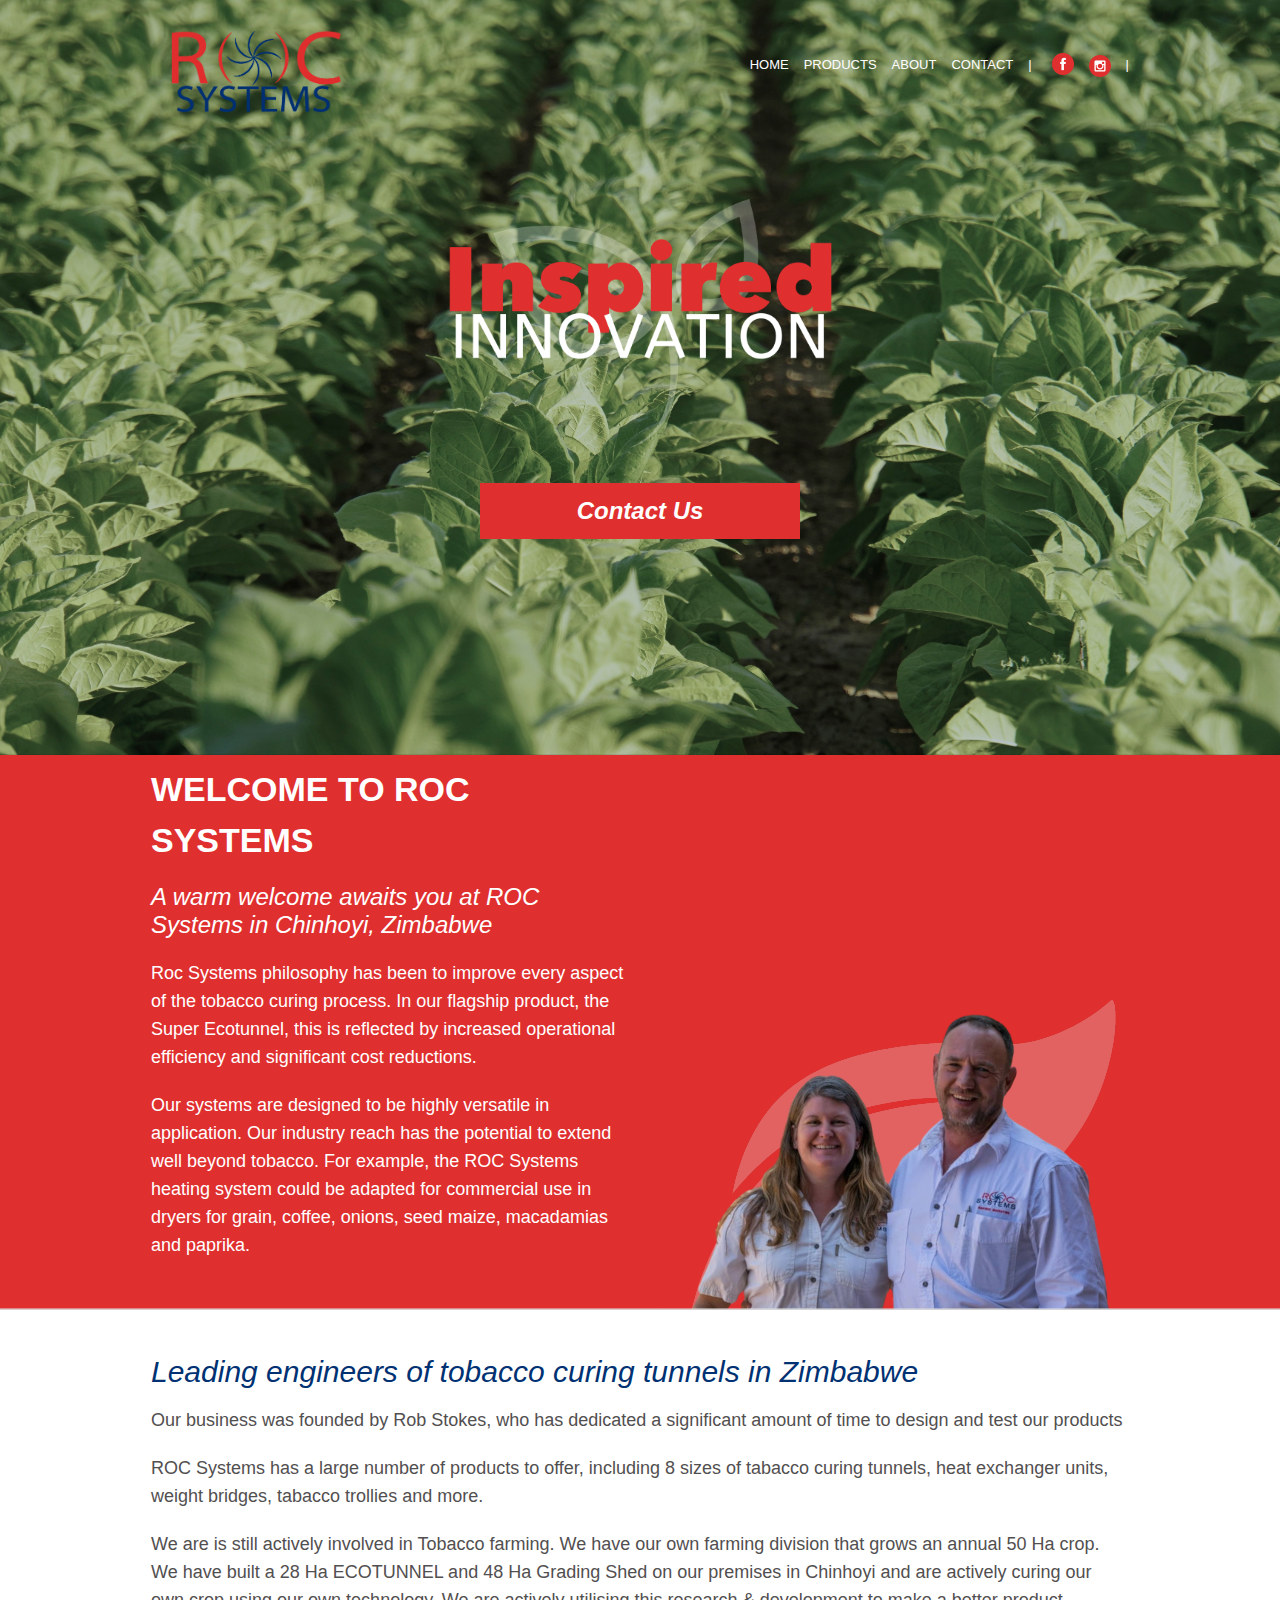
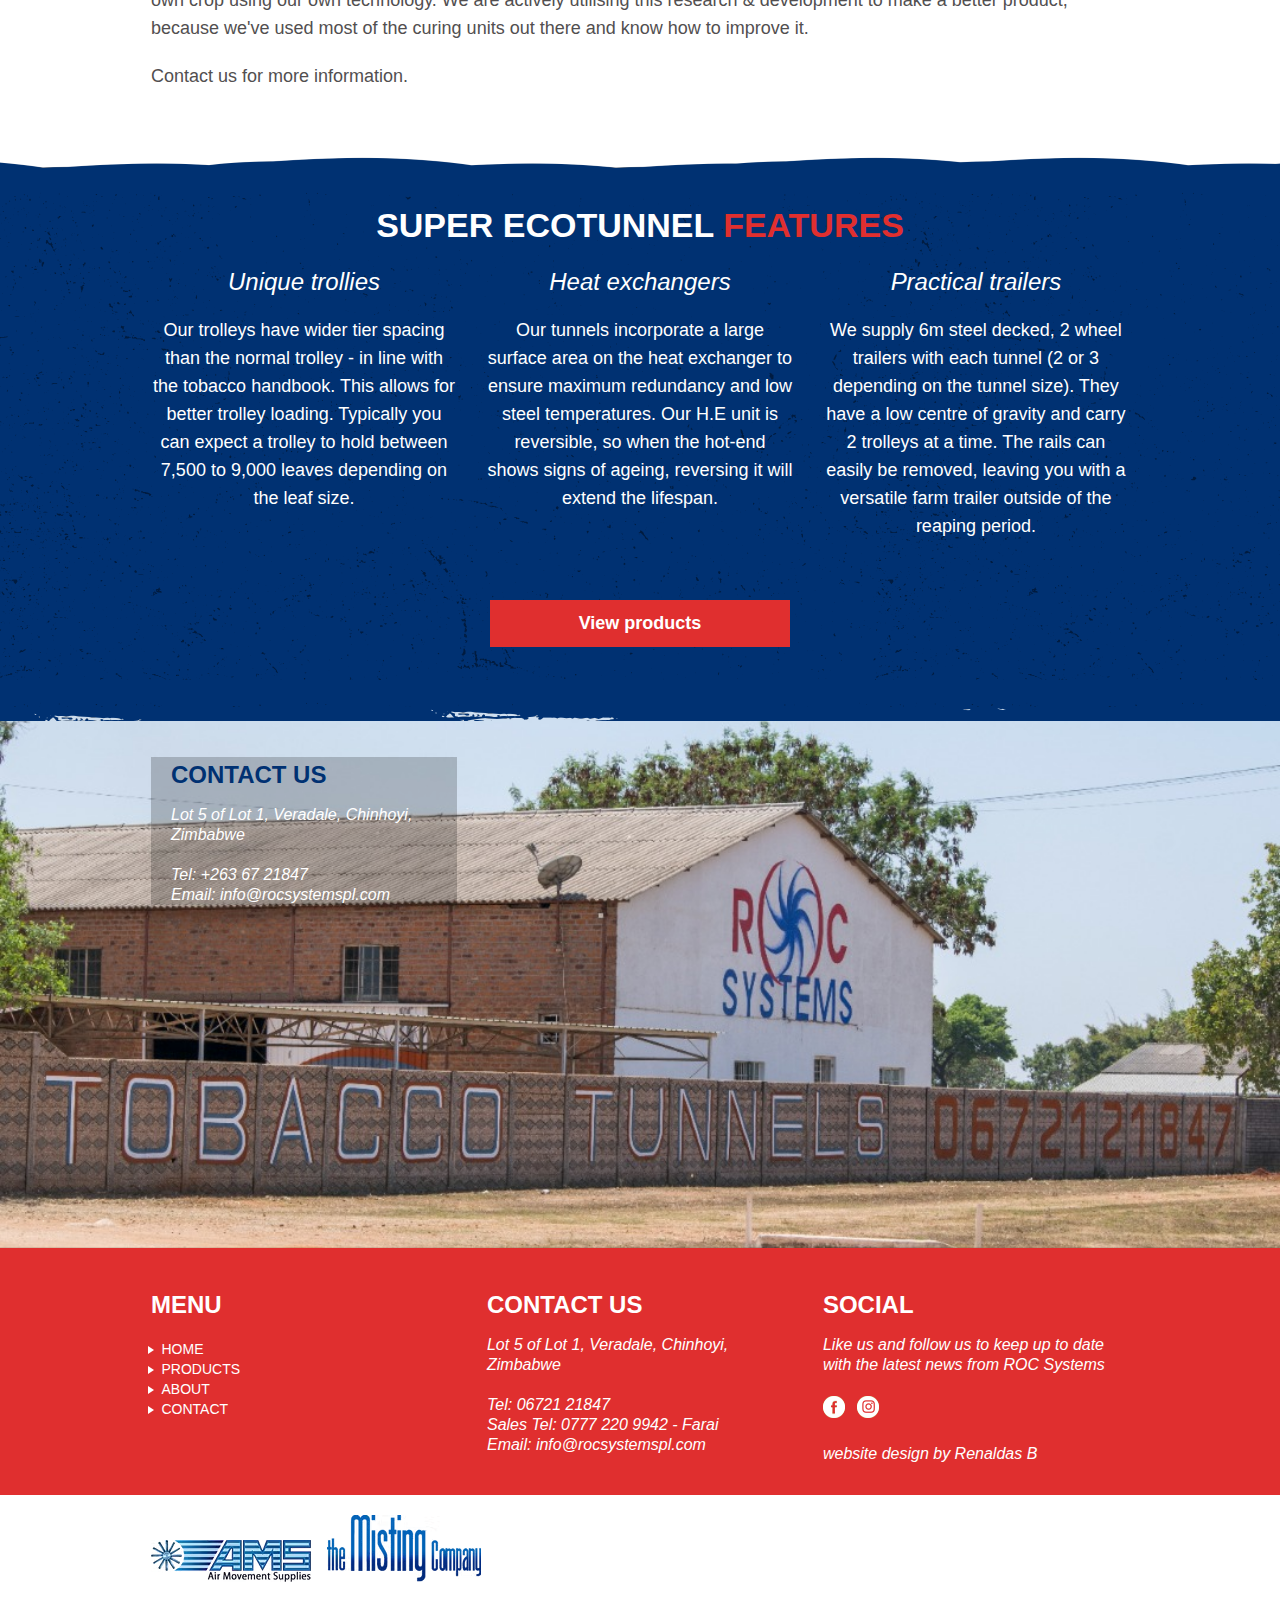
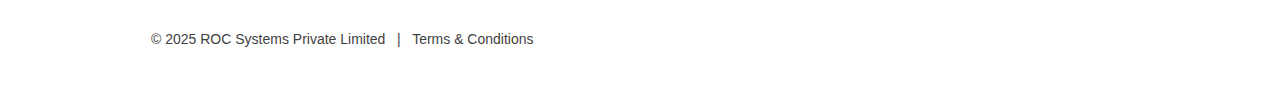
<file: index.html>
<!DOCTYPE html>
<html>
    <head>
        <title>Roc Systems - Tobacco Curing Tunnels for Zimbabwe & Zambia</title>
        <link href="./resources/css/index.css" type="text/css" rel="stylesheet">
        <meta name="viewport" content="width=device-width" />
    </head>
    <body>
        <div class="header_wrapper">
            <header>
                <div class="header">
                    <div class="wrapper">
                        <h6>
                            <a href="/">ROC</a>
                        </h6>
                        <nav>
                            <ul>
                                <li><a href="/">Home</a></li>
                                <li><a href="/products">Products</a></li>
                                <li><a href="/about">About</a></li>
                                <li><a href="/contact">Contact</a></li>
                                <li class="bar">|</li>
                                <li class="socialfb"><a href="https://www.facebook.com/RocSystemsTobaccoCuring/" target="_blank">
                                    <img src="./resources/fb_red.png" alt="Social icon" />
                                </a></li>
                                <li class="socialin"><a href="https://www.instagram.com/roc_systems_chinhoyi/" target="_blank">
                                    <img src="./resources/in_red.png" alt="Social icon" />
                                </a></li>
                                <li class="bar">|</li>
                            </ul>
                        </nav>
                    </div>
                </div>
            </header>
            <div class="header_welcome">
                <img src="./resources/inspired.png" style="max-width: 600px; width: 400px;" alt="Welcome graphic">
                <a class="redbutton" href="/contact" style="max-width:300px; font-size:24px; padding:10px; margin-top:20px; margin-bottom:20px;">Contact Us</a>
            </div>
        </div>
        <div class="fullwidth" style="margin-top: -50px;">
            <div class="redtop"></div>
            <div class="redmiddle">
                <div class="wrapper">
                    <div class="container">
                        <div class="six col top40 bottom50">
                            <h1>Welcome to ROC Systems</h1>
                            <p class="bigger white">A warm welcome awaits you at ROC Systems in Chinhoyi, Zimbabwe</p>
                            <p class="top20">Roc Systems philosophy has been to improve every aspect of the tobacco curing process. In our flagship product, the Super Ecotunnel, this is reflected by increased operational efficiency and significant cost reductions.</p>
                            <p class="top20">Our systems are designed to be highly versatile in application. Our industry reach has the potential to extend well beyond tobacco. For example, the ROC Systems heating system could be adapted for commercial use in dryers for grain, coffee, onions, seed maize, macadamias and paprika.</p>
                        </div>
                        <div class="six col last top_layer home_pic">
                            <img src="./resources/owners.png">
                        </div>
                    </div>
                </div>
            </div>
        </div>
        <div class="fullwidth">
            <div class="whitetop"></div>
            <div class="whitemiddle">
                <div class="wrapper">
                    <div class="container bottom80 top40">
                        <div class="twelve cols">
                            <p class="bigger navy_blue" style="font-size: 30px;">Leading engineers of tobacco curing tunnels in Zimbabwe</p>
                            <p class="top20 grey">Our business was founded by Rob Stokes, who has dedicated a significant amount of time to design and test our products</p>
                            <p class="top20 grey">ROC Systems has a large number of products to offer, including 8 sizes of tabacco curing tunnels, heat exchanger units, weight bridges, tabacco trollies and more.</p>
                            <p class="top20 grey">We are is still actively involved in Tobacco farming. We have our own farming division that grows an annual 50 Ha crop. We have built a 28 Ha ECOTUNNEL and 48 Ha Grading Shed on our premises in Chinhoyi and are actively curing our own crop using our own technology. We are actively utilising this research & development to make a better product, because we've used most of the curing units out there and know how to improve it.</p>
                            <p class="top20 grey">Contact us for more information.</p>
                        </div>
                    </div>
                </div>
            </div>
        </div>
        <div class="fullwidth">
            <div class="navytop"></div>
            <div class="navymiddle">
                <div class="wrapper">
                    <div class="container bottom40">
                        <div class="twelve cols top30 product_header">
                            <h1>
                                <span class="white">Super ecotunnel</span>
                                <span class="red">Features</span>
                            </h1>
                        </div>
                        <div class="four cols product_home">
                            <p class="bigger white""><strong>Unique trollies</strong></p>
                            <p class="top20"">Our trolleys have wider tier spacing than the 
                                normal trolley - in line with the tobacco handbook. 
                                This allows for better trolley loading. Typically 
                                you can expect a trolley to hold between 7,500 to 9,000 
                                leaves depending on the leaf size.</p>
                        </div>
                        <div class="four cols product_home">
                            <p class="bigger white"><strong>Heat exchangers</strong></p>
                            <p class="top20">Our tunnels incorporate a large 
                                surface area on the heat exchanger to ensure maximum 
                                redundancy and low steel temperatures. 
                                Our H.E unit is reversible, so when the hot-end shows 
                                signs of ageing, reversing it will extend the lifespan.</p>
                        </div>
                        <div class="four cols product_home last">
                            <p class="bigger white"><strong>Practical trailers</strong></p>
                            <p class="top20">We supply 6m steel decked, 2 wheel trailers with 
                                each tunnel (2 or 3 depending on the tunnel size). They have a 
                                low centre of gravity and carry 2 trolleys at a time. The rails 
                                can easily be removed, leaving you with a versatile farm trailer 
                                outside of the reaping period.</p>
                        </div>
                        <div class="twelve cols top50 product_header" style="margin-top: 40px;">
                            <a class="redbutton" href="/products" style="max-width:300px; margin-top:20px; margin-bottom:20px;">View products</a>
                        </div>
                    </div>
                </div>
            </div>
            <div class="navybottom"></div>
        </div>
        <div class="contact_hero">
            <div class="wrapper">
                <div class="container">
                    <div class="four cols top50 background_grey">
                        <h1>contact us</h1>
                        <p class="grey">Lot 5 of Lot 1, Veradale, Chinhoyi, Zimbabwe</p>
                        <p class="grey top20">
                            <strong>Tel: </strong>
                             +263 67 21847
                            <br>
                            <strong>Email: </strong>
                             info@rocsystemspl.com
                        </p>
                    </div>
                </div>
            </div>
        </div>
        <div class="footer">
            <div class="redtop"></div>
            <div class="redmiddle">
                <div class="wrapper">
                    <div class="container">
                        <div class="four cols top30 bottom40">
                            <h1>Menu</h1>
                            <ul>
                                <li><a href="/">Home</a></li>
                                <li><a href="/productsl">Products</a></li>
                                <li><a href="/about">About</a></li>
                                <li><a href="/contact">Contact</a></li>
                            </ul>
                        </div>
                        <div class="four cols top30 bottom40">
                            <h1>contact us</h1>
                            <p>Lot 5 of Lot 1, Veradale, Chinhoyi, Zimbabwe</p>
                            <p class="grey top20">
                            <strong>Tel: </strong>
                             06721 21847 
                            <br>
                            <strong>Sales Tel: </strong>
                            0777 220 9942 - Farai
                            <br>
                            <strong>Email: </strong>
                             info@rocsystemspl.com
                        </p>
                        </div>
                        <div class="four cols top30 last">
                            <h1>Social</h1>
                            <p>Like us and follow us to keep up to date with the latest news from ROC Systems</p>
                            <br>
                            <a href="https://www.facebook.com/RocSystemsTobaccoCuring/" traget="_blank" class="top20">
                                <img src="./resources/fb_white.png" />
                            </a>
                            &nbsp;
                            <a href="https://www.instagram.com/roc_systems_chinhoyi/" traget="_blank" class="top20">
                                <img src="./resources/in_white.png" />
                            </a>
                            <p class="top20">
                                website design by 
                                <strong> Renaldas B</strong>
                            </p>
                        </div>
                    </div>
                </div>
            </div>
            <div class="wrapper">
                <div class="twelve cols top20 last">
                    <p align="left">
                        <img src="./resources/ams.png" alt="Air Movement suppliers" class="first"/>
                        &nbsp;
                        <img src="./resources/tmc.png" alt="The Misting Company"/>
                    </p>
                    <div class="container legalfooter">
                        <div class="legal-right">&nbsp;</div>
                        <div class="legal-right">
                            © 2025 ROC Systems Private Limited &nbsp; | &nbsp;
                            <a href="https://stavrosmedia.wixsite.com/rocsystemspl/terms--conditions" target="_blank" title>Terms & Conditions</a>
                        </div>
                    </div>
                </div>
            </div>
        </div>
    </body>
</html>
</file>
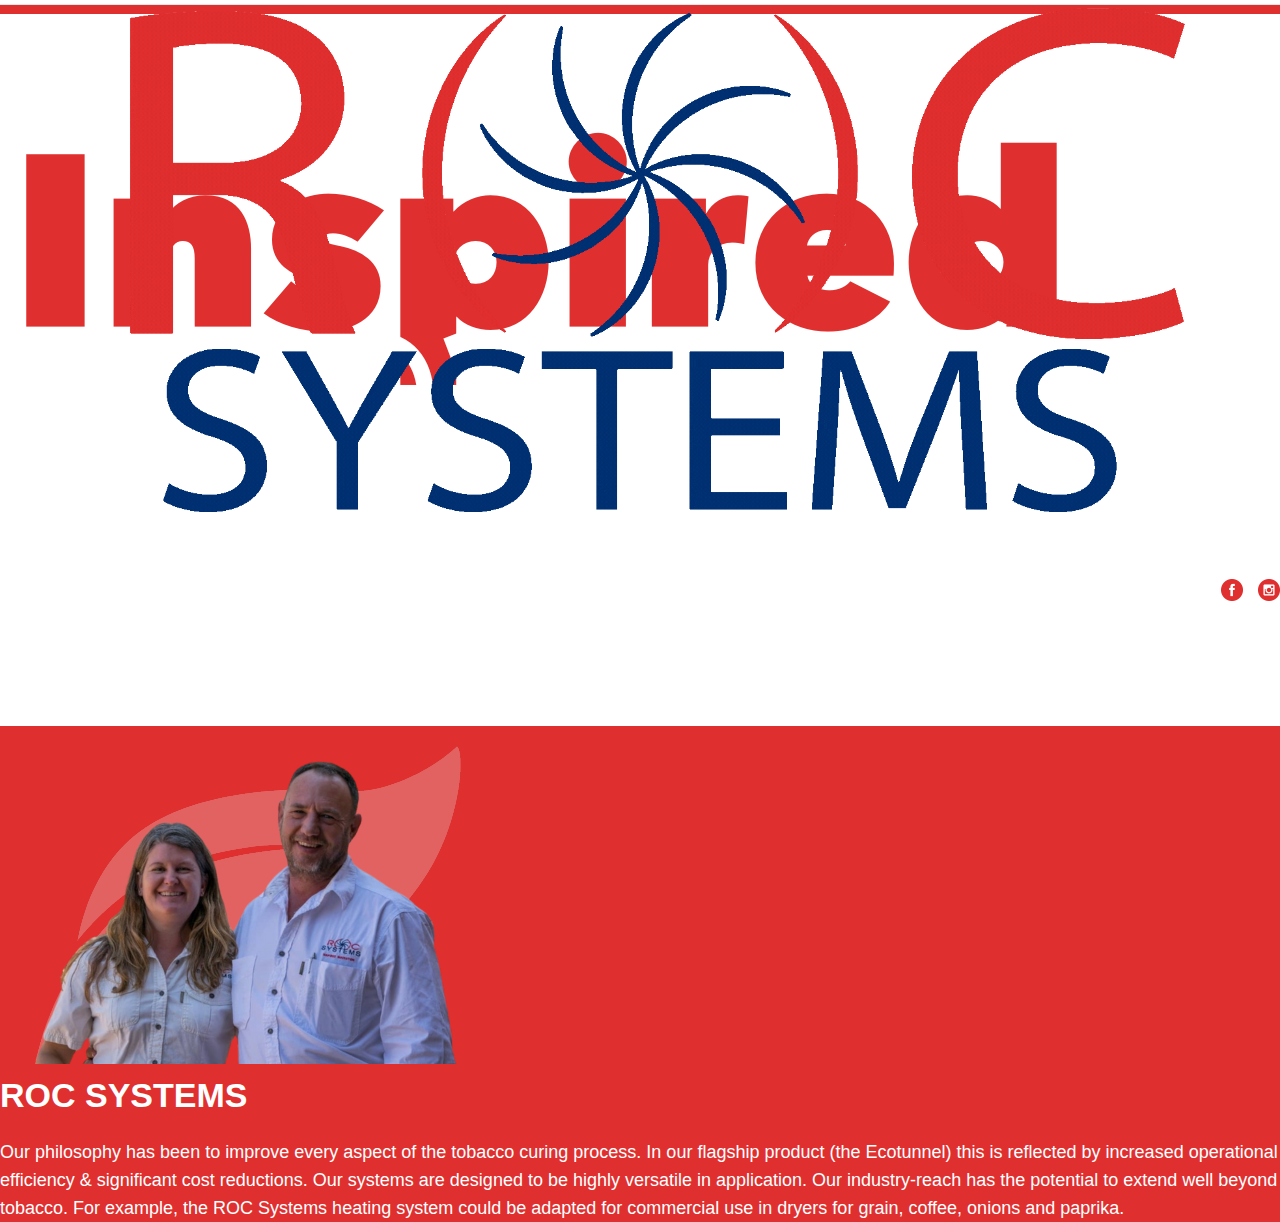
<file: 1index.html>
<!DOCTYPE html>
<html>
    <head>
        <title>Roc Systems</title>
        <link href="./resources/css/index.css" type="text/css" rel="stylesheet">
    </head>
    <body>
        <header>
            <div class="logo">
                <img src="./resources/logo.gif" alt="Company Logo" />
            </div>
            <nav>
                <ul>
                    <li><a>Home</a></li>
                    <li><a>About</a></li>
                    <li><a>Products</a></li>
                    <li><a>Gallery</a></li>
                    <li><a>Contact</a></li>
                    <li><a href="https://www.facebook.com/RocSystemsTobaccoCuring/" target="_blank"><img src="./resources/facebook.png" class="social" /></a></li>
                    <li><a href="https://www.instagram.com/roc_systems_chinhoyi/" target="_blank"><img src="./resources/instagram.png" class="social" /></a></li>
                </ul>
            </nav>
        </header>
        <div class="slogan">
            <img src="./resources/Inspired.png" />
        </div>
        <div class="redtop"></div>

        <div class="redmiddle">
            <div class="redpicture">
                <img src="./resources/Owners.png" />
            </div>
            <h1>ROC Systems</h1>
            <p>Our philosophy has been to 
                improve every aspect of the 
                tobacco curing process. 
                In our flagship product 
                (the Ecotunnel) this is reflected 
                by increased operational efficiency 
                & significant cost reductions. 
                Our systems are designed to be highly 
                versatile in application. 
                Our industry-reach has the potential 
                to extend well beyond tobacco. 
                For example, the ROC Systems heating 
                system could be adapted for commercial 
                use in dryers for grain, coffee, onions 
                and paprika.</p>
        </div>

    </body>
</html>
</file>
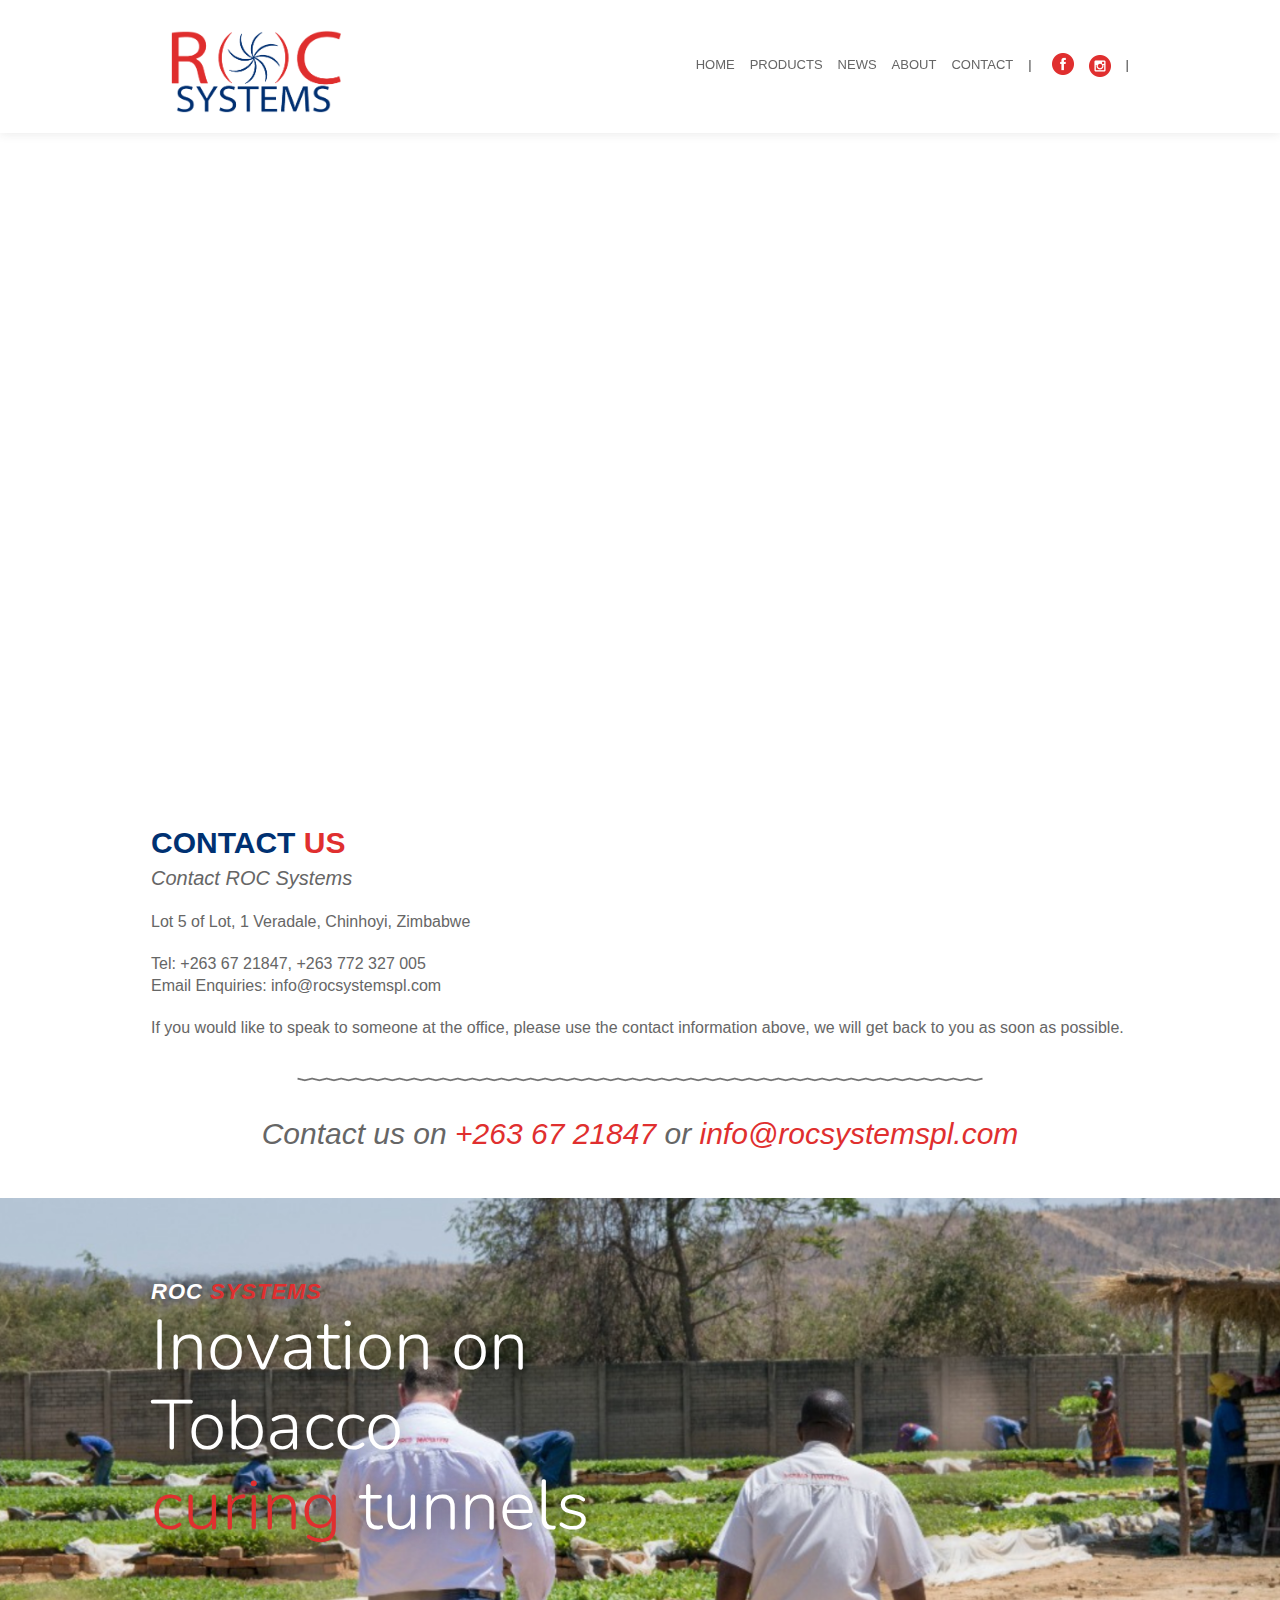
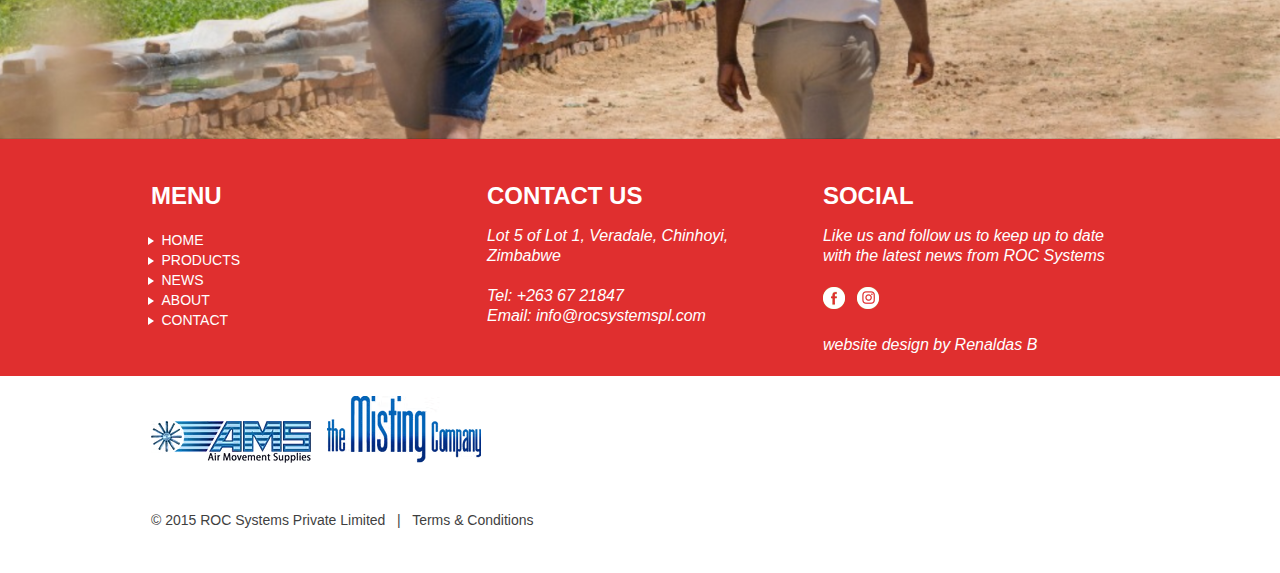
<file: contact.html>
<!DOCTYPE html>
<html>
    <head>
        <title>Contact - Roc Systems</title>
        <link href="../resources/css/index.css" type="text/css" rel="stylesheet">
        <link rel="preconnect" href="https://fonts.googleapis.com">
        <link rel="preconnect" href="https://fonts.gstatic.com" crossorigin>
        <link href="https://fonts.googleapis.com/css2?family=Nunito:ital,wght@0,900;1,900&display=swap" rel="stylesheet">

    </head>
    <body>
        <header style="background: none;">
            <div class="header_white">
                <div class="wrapper">
                    <h6>
                        <a href="../index.html">ROC</a>
                    </h6>
                    <nav>
                        <ul>
                            <li><a href="../index.html">Home</a></li>
                            <li><a>Products</a></li>
                            <li><a>News</a></li>
                            <li><a href="./about.html">About</a></li>
                            <li><a href="./contact.html">Contact</a></li>
                            <li class="bar">|</li>
                            <li class="socialfb"><a href="https://www.facebook.com/RocSystemsTobaccoCuring/" target="_blank">
                                <img src="../resources/facebook.png" alt="Social icon" />
                            </a></li>
                            <li class="socialin"><a href="https://www.instagram.com/roc_systems_chinhoyi/" target="_blank">
                                <img src="../resources/instagram.png" alt="Social icon" />
                            </a></li>
                            <li class="bar">|</li>
                        </ul>
                    </nav>
                </div>
            </div>
        </header>
        <div class="hero_screenfit hero_contact">
            <div class="fotorama contact_map" data-width="100%" data-ratio="1000/600" data-nav="false" data-loop="true" data-autoplay="false" data-fit="cover">
                <iframe src="https://www.google.com/maps/embed?pb=!1m18!1m12!1m3!1d3808.0413109186084!2d30.15035587428437!3d-17.36174506349697!2m3!1f0!2f0!3f0!3m2!1i1024!2i768!4f13.1!3m3!1m2!1s0x19374b186ef40d0f%3A0x4e42d1d9d575958e!2sRoc%20Systems!5e0!3m2!1sen!2szw!4v1737534726093!5m2!1sen!2szw" height="600" style="border: 0" allowfullscreen>

                </iframe>
            </div>
        </div>
        <div class="fullwidth">
            <div class="whitetop_2"></div>
            <div class="whitemiddle_2">
                <div class="wrapper">
                    <div class="container top40">
                        <div class="twelve cols working_home bottom20">
                            <h1>
                                contact
                                <span class="red">us</span>
                            </h1>
                            <p class="bigger">Contact ROC Systems</p>
                            <p class="top20">Lot 5 of Lot, 1 Veradale, Chinhoyi, Zimbabwe</p>
                            <p class="top20">
                                <strong>Tel: </strong>
                                +263 67 21847, +263 772 327 005
                                <br>
                                <strong>Email Enquiries: </strong>
                                info@rocsystemspl.com
                            </p>

                            <p class="top20">If you would like to speak to someone at the office, please use the contact information above, we will get back to you as soon as possible.</p>
                        </div>
                        <div class="breaker"></div>
                    </div>
                </div>
            </div>
            <div class="wrapper">
                <div class="container bottom_contact">
                    <div class="twelve cols bottom50">
                        <div class="twelve cols form_contact top20">
                            <p>
                                Contact us on 
                                <em class="red"> +263 67 21847 </em>
                                or 
                                <em class="red"> info@rocsystemspl.com</em>
                            </p>
                        </div>
                    </div>
                </div>
            </div>
        </div>
        <div class="work_hero_about">
            <div class="wrapper">
                <div class="container">
                    <div class="six cols top80">
                        <p class="work_lead">
                            ROC 
                            <span class="red"> SYSTEMS</span>
                        </p>
                        <p class="work_hero_main">
                            Inovation on Tobacco &nbsp;
                            <span class="red"> curing </span>
                            tunnels
                        </p>
                    </div>
                </div>
            </div>
        </div>
        <div class="footer">
            <div class="redtop"></div>
            <div class="redmiddle">
                <div class="wrapper">
                    <div class="container">
                        <div class="four cols top30 bottom40">
                            <h1>Menu</h1>
                            <ul>
                                <li><a href="../index.html">Home</a></li>
                                <li><a>Products</a></li>
                                <li><a>News</a></li>
                                <li><a href="./about.html">About</a></li>
                                <li><a href="./contact.html">Contact</a></li>
                            </ul>
                        </div>
                        <div class="four cols top30 bottom40">
                            <h1>contact us</h1>
                            <p>Lot 5 of Lot 1, Veradale, Chinhoyi, Zimbabwe</p>
                            <p class="grey top20">
                            <strong>Tel: </strong>
                             +263 67 21847
                            <br>
                            <strong>Email: </strong>
                             info@rocsystemspl.com
                        </p>
                        </div>
                        <div class="four cols top30 last">
                            <h1>Social</h1>
                            <p>Like us and follow us to keep up to date with the latest news from ROC Systems</p>
                            <br>
                            <a href="https://www.facebook.com/RocSystemsTobaccoCuring/" traget="_blank" class="top20">
                                <img src="../resources/fb_white.png" />
                            </a>
                            &nbsp;
                            <a href="https://www.instagram.com/roc_systems_chinhoyi/" traget="_blank" class="top20">
                                <img src="../resources/in_white.png" />
                            </a>
                            <p class="top20">
                                website design by 
                                <strong> Renaldas B</strong>
                            </p>
                        </div>
                    </div>
                </div>
            </div>
            <div class="wrapper">
                <div class="twelve cols top20 last">
                    <p align="left">
                        <img src="../resources/ams.png" alt="Air Movement suppliers" class="first"/>
                        &nbsp;
                        <img src="../resources/tmc.png" alt="The Misting Company"/>
                    </p>
                    <div class="container legalfooter">
                        <div class="legal-right">&nbsp;</div>
                        <div class="legal-right">
                            © 2015 ROC Systems Private Limited &nbsp; | &nbsp;
                            <a href="https://stavrosmedia.wixsite.com/rocsystemspl/terms--conditions" target="_blank" title>Terms & Conditions</a>
                        </div>
                    </div>
                </div>
            </div>
        </div>
    </body>
</html>
</file>
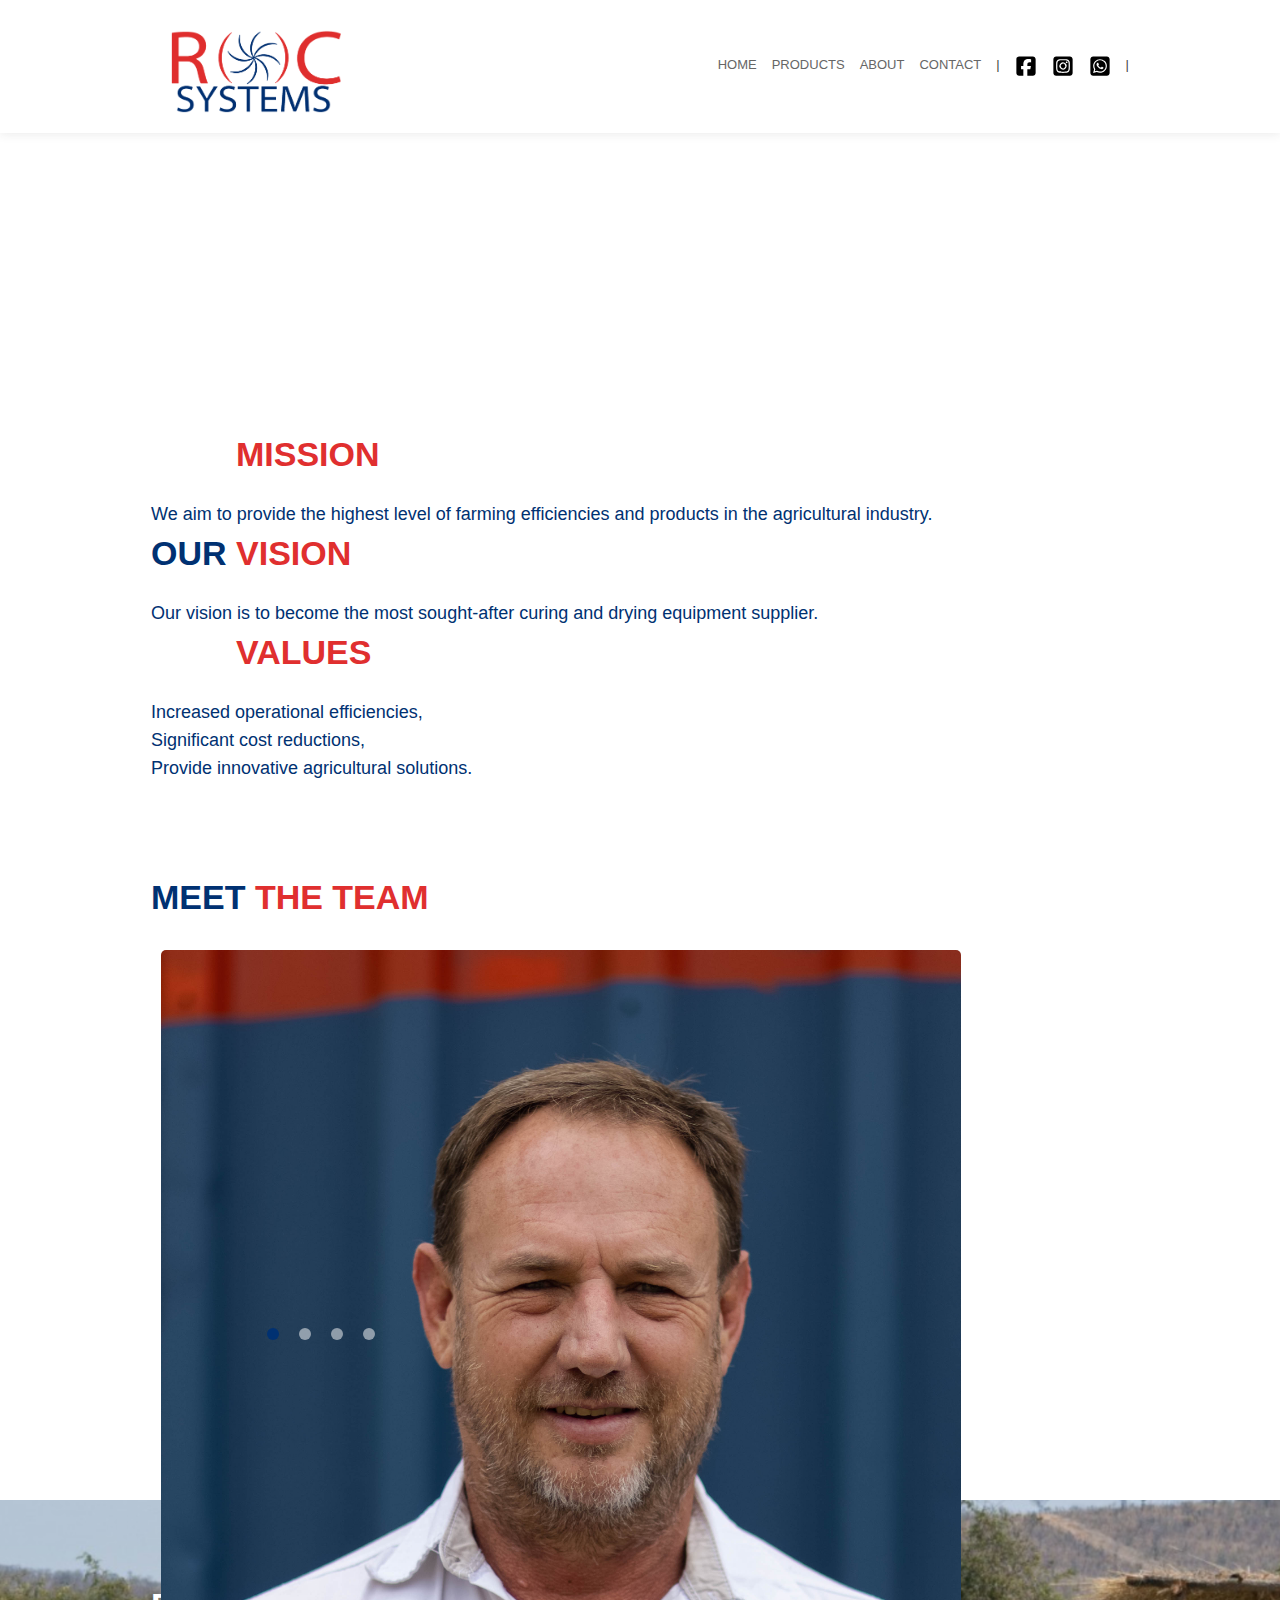
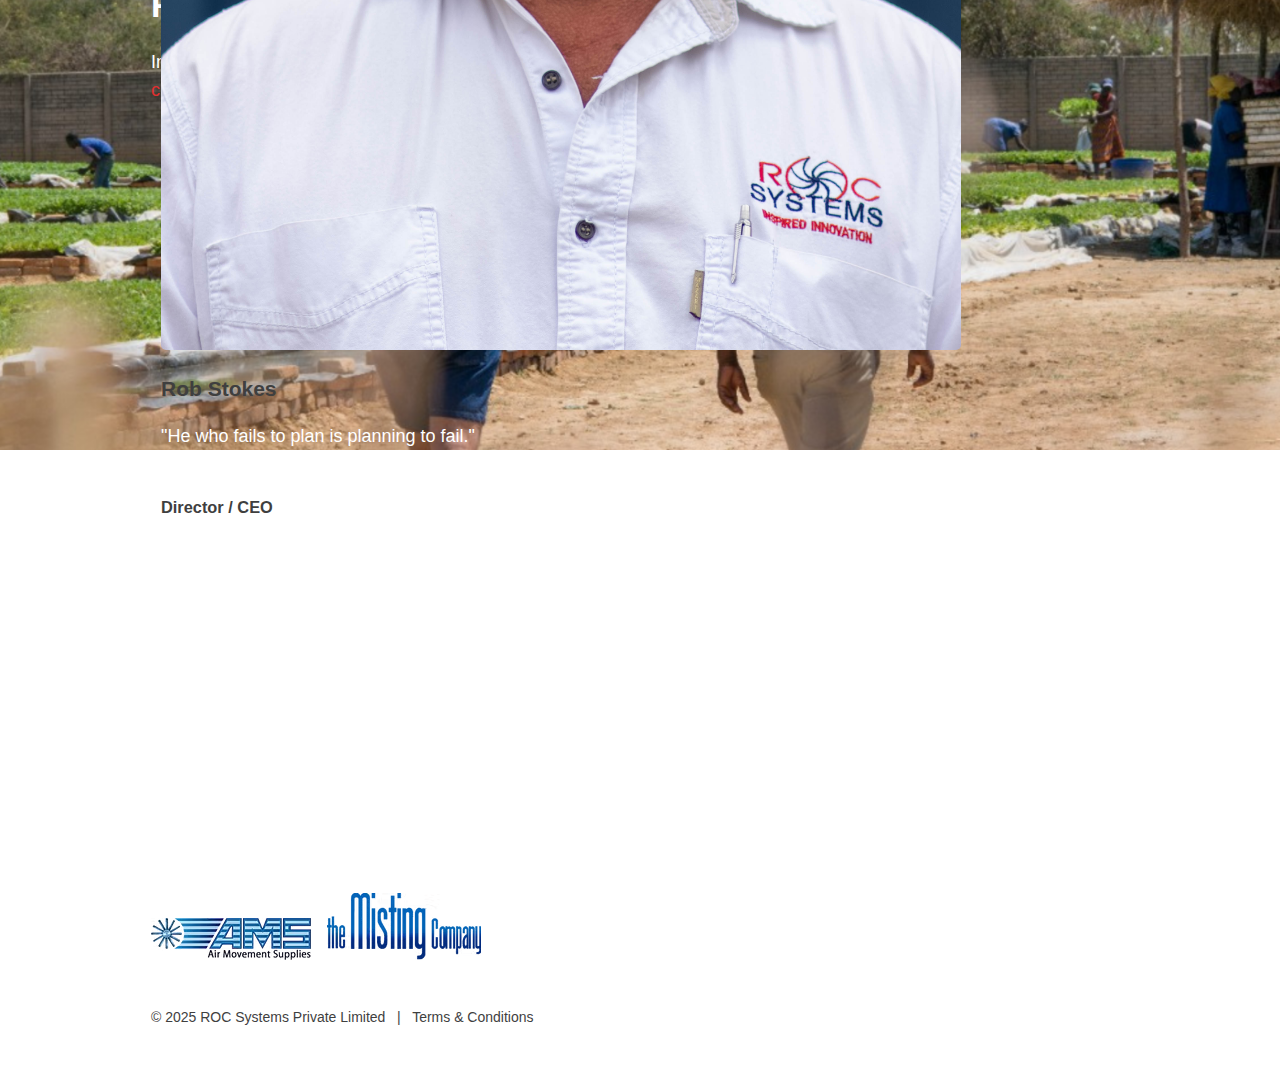
<file: pages/about.html>
<!DOCTYPE html>
<html>
    <head>
        <title>About Us - Roc Systems Tobacco Curing Tunnels</title>
        <link rel="website icon" type="png" href="../resources/favicon.png">
        <link href="../resources/css/index.css" type="text/css" rel="stylesheet">
        <link href="../resources/css/responsive.css" type="text/css" rel="stylesheet">
        <meta charset="utf-8">
        <meta name="description" content="ROC Systems is an agricultural 
        curing and drying solution, designer and manufacturer based in Zimbabwe. 
        The primary products that we manufacture are tobacco curers, commercial maize 
        dryers and various other product dryers e.g. onions, paprika, seed maize and macadamias.">
        <link rel="preconnect" href="https://fonts.googleapis.com">
        <link rel="preconnect" href="https://fonts.gstatic.com" crossorigin>
        <link href="https://fonts.googleapis.com/css2?family=Anton&family=DM+Serif+Text:ital@0;1&family=Nunito:ital,wght@0,200..1000;1,200..1000&family=Roboto:ital,wght@0,900;1,900&display=swap" rel="stylesheet">
        <meta name="viewport" content="width=device-width, initial-scale=1">
        <link rel="canonical" href="https://rocsystemszim.com/about">
    </head>

    <body>
        <header class="white-middle">
            <div class="header_white ">
                <div class="wrapper">
                    <h6>
                        <a href="/">ROC</a>
                    </h6>
                    <a href="javascript:;" class="mobile mobilemenubutton"></a>
                    <div class="mobile mobileheader">
                        <nav class="mobilenav">
                            <ul>
                                <li><a href="/">Home</a></li>
                                <li><a href="/products">Products</a></li>
                                <li><a href="/about">About</a></li>
                                <li><a href="/contact">Contact</a></li>
                                <li class="icon"><a href="https://www.facebook.com/RocSystemsTobaccoCuring/" target="_blank" rel="noopener">
                                    <svg xmlns="http://www.w3.org/2000/svg" viewBox="0 0 448 512" width="22" height="22" fill="#000000">
                                        <path d="M64 32C28.7 32 0 60.7 0 96V416c0 35.3 28.7 64 64 64h98.2V334.2H109.4V256h52.8V222.3c0-87.1 39.4-127.5 125-127.5c16.2 0 44.2 3.2 55.7 6.4V172c-6-.6-16.5-1-29.6-1c-42 0-58.2 15.9-58.2 57.2V256h83.6l-14.4 78.2H255V480H384c35.3 0 64-28.7 64-64V96c0-35.3-28.7-64-64-64H64z"/></svg>
                                </a></li>
                                <li class="icon"><a href="https://www.instagram.com/roc_systems_chinhoyi/" target="_blank" rel="noopener">
                                    <svg xmlns="http://www.w3.org/2000/svg" viewBox="0 0 448 512" width="22" height="22" fill="#000000">
                                        <path d="M194.4 211.7a53.3 53.3 0 1 0 59.3 88.7 53.3 53.3 0 1 0 -59.3-88.7zm142.3-68.4c-5.2-5.2-11.5-9.3-18.4-12c-18.1-7.1-57.6-6.8-83.1-6.5c-4.1 0-7.9 .1-11.2 .1c-3.3 0-7.2 0-11.4-.1c-25.5-.3-64.8-.7-82.9 6.5c-6.9 2.7-13.1 6.8-18.4 12s-9.3 11.5-12 18.4c-7.1 18.1-6.7 57.7-6.5 83.2c0 4.1 .1 7.9 .1 11.1s0 7-.1 11.1c-.2 25.5-.6 65.1 6.5 83.2c2.7 6.9 6.8 13.1 12 18.4s11.5 9.3 18.4 12c18.1 7.1 57.6 6.8 83.1 6.5c4.1 0 7.9-.1 11.2-.1c3.3 0 7.2 0 11.4 .1c25.5 .3 64.8 .7 82.9-6.5c6.9-2.7 13.1-6.8 18.4-12s9.3-11.5 12-18.4c7.2-18 6.8-57.4 6.5-83c0-4.2-.1-8.1-.1-11.4s0-7.1 .1-11.4c.3-25.5 .7-64.9-6.5-83l0 0c-2.7-6.9-6.8-13.1-12-18.4zm-67.1 44.5A82 82 0 1 1 178.4 324.2a82 82 0 1 1 91.1-136.4zm29.2-1.3c-3.1-2.1-5.6-5.1-7.1-8.6s-1.8-7.3-1.1-11.1s2.6-7.1 5.2-9.8s6.1-4.5 9.8-5.2s7.6-.4 11.1 1.1s6.5 3.9 8.6 7s3.2 6.8 3.2 10.6c0 2.5-.5 5-1.4 7.3s-2.4 4.4-4.1 6.2s-3.9 3.2-6.2 4.2s-4.8 1.5-7.3 1.5l0 0c-3.8 0-7.5-1.1-10.6-3.2zM448 96c0-35.3-28.7-64-64-64H64C28.7 32 0 60.7 0 96V416c0 35.3 28.7 64 64 64H384c35.3 0 64-28.7 64-64V96zM357 389c-18.7 18.7-41.4 24.6-67 25.9c-26.4 1.5-105.6 1.5-132 0c-25.6-1.3-48.3-7.2-67-25.9s-24.6-41.4-25.8-67c-1.5-26.4-1.5-105.6 0-132c1.3-25.6 7.1-48.3 25.8-67s41.5-24.6 67-25.8c26.4-1.5 105.6-1.5 132 0c25.6 1.3 48.3 7.1 67 25.8s24.6 41.4 25.8 67c1.5 26.3 1.5 105.4 0 131.9c-1.3 25.6-7.1 48.3-25.8 67z"/></svg>
                                </a></li>
                                <li class="icon"><a href="#" target="_blank" rel="noopener">
                                    <svg xmlns="http://www.w3.org/2000/svg" viewBox="0 0 448 512" width="22" height="22" fill="#000000">
                                        <path d="M92.1 254.6c0 24.9 7 49.2 20.2 70.1l3.1 5-13.3 48.6L152 365.2l4.8 2.9c20.2 12 43.4 18.4 67.1 18.4h.1c72.6 0 133.3-59.1 133.3-131.8c0-35.2-15.2-68.3-40.1-93.2c-25-25-58-38.7-93.2-38.7c-72.7 0-131.8 59.1-131.9 131.8zM274.8 330c-12.6 1.9-22.4 .9-47.5-9.9c-36.8-15.9-61.8-51.5-66.9-58.7c-.4-.6-.7-.9-.8-1.1c-2-2.6-16.2-21.5-16.2-41c0-18.4 9-27.9 13.2-32.3c.3-.3 .5-.5 .7-.8c3.6-4 7.9-5 10.6-5c2.6 0 5.3 0 7.6 .1c.3 0 .5 0 .8 0c2.3 0 5.2 0 8.1 6.8c1.2 2.9 3 7.3 4.9 11.8c3.3 8 6.7 16.3 7.3 17.6c1 2 1.7 4.3 .3 6.9c-3.4 6.8-6.9 10.4-9.3 13c-3.1 3.2-4.5 4.7-2.3 8.6c15.3 26.3 30.6 35.4 53.9 47.1c4 2 6.3 1.7 8.6-1c2.3-2.6 9.9-11.6 12.5-15.5c2.6-4 5.3-3.3 8.9-2s23.1 10.9 27.1 12.9c.8 .4 1.5 .7 2.1 1c2.8 1.4 4.7 2.3 5.5 3.6c.9 1.9 .9 9.9-2.4 19.1c-3.3 9.3-19.1 17.7-26.7 18.8zM448 96c0-35.3-28.7-64-64-64H64C28.7 32 0 60.7 0 96V416c0 35.3 28.7 64 64 64H384c35.3 0 64-28.7 64-64V96zM148.1 393.9L64 416l22.5-82.2c-13.9-24-21.2-51.3-21.2-79.3C65.4 167.1 136.5 96 223.9 96c42.4 0 82.2 16.5 112.2 46.5c29.9 30 47.9 69.8 47.9 112.2c0 87.4-72.7 158.5-160.1 158.5c-26.6 0-52.7-6.7-75.8-19.3z"/></svg>
                                </a></li>
                            </ul>
                        </nav>
                    </div>
                    <nav>
                        <ul>
                            <li><a href="/">Home</a></li>
                            <li><a href="/products">Products</a></li>
                            <li><a href="/about">About</a></li>
                            <li><a href="/contact">Contact</a></li>
                            <li class="bar">|</li>
                            <li class="icon"><a href="https://www.facebook.com/RocSystemsTobaccoCuring/" target="_blank" rel="noopener">
                                <svg xmlns="http://www.w3.org/2000/svg" viewBox="0 0 448 512" width="22" height="22" fill="#000000">
                                    <path d="M64 32C28.7 32 0 60.7 0 96V416c0 35.3 28.7 64 64 64h98.2V334.2H109.4V256h52.8V222.3c0-87.1 39.4-127.5 125-127.5c16.2 0 44.2 3.2 55.7 6.4V172c-6-.6-16.5-1-29.6-1c-42 0-58.2 15.9-58.2 57.2V256h83.6l-14.4 78.2H255V480H384c35.3 0 64-28.7 64-64V96c0-35.3-28.7-64-64-64H64z"/></svg>
                            </a></li>
                            <li class="icon"><a href="https://www.instagram.com/roc_systems_chinhoyi/" target="_blank" rel="noopener">
                                <svg xmlns="http://www.w3.org/2000/svg" viewBox="0 0 448 512" width="22" height="22" fill="#000000">
                                    <path d="M194.4 211.7a53.3 53.3 0 1 0 59.3 88.7 53.3 53.3 0 1 0 -59.3-88.7zm142.3-68.4c-5.2-5.2-11.5-9.3-18.4-12c-18.1-7.1-57.6-6.8-83.1-6.5c-4.1 0-7.9 .1-11.2 .1c-3.3 0-7.2 0-11.4-.1c-25.5-.3-64.8-.7-82.9 6.5c-6.9 2.7-13.1 6.8-18.4 12s-9.3 11.5-12 18.4c-7.1 18.1-6.7 57.7-6.5 83.2c0 4.1 .1 7.9 .1 11.1s0 7-.1 11.1c-.2 25.5-.6 65.1 6.5 83.2c2.7 6.9 6.8 13.1 12 18.4s11.5 9.3 18.4 12c18.1 7.1 57.6 6.8 83.1 6.5c4.1 0 7.9-.1 11.2-.1c3.3 0 7.2 0 11.4 .1c25.5 .3 64.8 .7 82.9-6.5c6.9-2.7 13.1-6.8 18.4-12s9.3-11.5 12-18.4c7.2-18 6.8-57.4 6.5-83c0-4.2-.1-8.1-.1-11.4s0-7.1 .1-11.4c.3-25.5 .7-64.9-6.5-83l0 0c-2.7-6.9-6.8-13.1-12-18.4zm-67.1 44.5A82 82 0 1 1 178.4 324.2a82 82 0 1 1 91.1-136.4zm29.2-1.3c-3.1-2.1-5.6-5.1-7.1-8.6s-1.8-7.3-1.1-11.1s2.6-7.1 5.2-9.8s6.1-4.5 9.8-5.2s7.6-.4 11.1 1.1s6.5 3.9 8.6 7s3.2 6.8 3.2 10.6c0 2.5-.5 5-1.4 7.3s-2.4 4.4-4.1 6.2s-3.9 3.2-6.2 4.2s-4.8 1.5-7.3 1.5l0 0c-3.8 0-7.5-1.1-10.6-3.2zM448 96c0-35.3-28.7-64-64-64H64C28.7 32 0 60.7 0 96V416c0 35.3 28.7 64 64 64H384c35.3 0 64-28.7 64-64V96zM357 389c-18.7 18.7-41.4 24.6-67 25.9c-26.4 1.5-105.6 1.5-132 0c-25.6-1.3-48.3-7.2-67-25.9s-24.6-41.4-25.8-67c-1.5-26.4-1.5-105.6 0-132c1.3-25.6 7.1-48.3 25.8-67s41.5-24.6 67-25.8c26.4-1.5 105.6-1.5 132 0c25.6 1.3 48.3 7.1 67 25.8s24.6 41.4 25.8 67c1.5 26.3 1.5 105.4 0 131.9c-1.3 25.6-7.1 48.3-25.8 67z"/></svg>
                            </a></li>
                            <li class="icon"><a href="#" target="_blank" rel="noopener">
                                <svg xmlns="http://www.w3.org/2000/svg" viewBox="0 0 448 512" width="22" height="22" fill="#000000">
                                    <path d="M92.1 254.6c0 24.9 7 49.2 20.2 70.1l3.1 5-13.3 48.6L152 365.2l4.8 2.9c20.2 12 43.4 18.4 67.1 18.4h.1c72.6 0 133.3-59.1 133.3-131.8c0-35.2-15.2-68.3-40.1-93.2c-25-25-58-38.7-93.2-38.7c-72.7 0-131.8 59.1-131.9 131.8zM274.8 330c-12.6 1.9-22.4 .9-47.5-9.9c-36.8-15.9-61.8-51.5-66.9-58.7c-.4-.6-.7-.9-.8-1.1c-2-2.6-16.2-21.5-16.2-41c0-18.4 9-27.9 13.2-32.3c.3-.3 .5-.5 .7-.8c3.6-4 7.9-5 10.6-5c2.6 0 5.3 0 7.6 .1c.3 0 .5 0 .8 0c2.3 0 5.2 0 8.1 6.8c1.2 2.9 3 7.3 4.9 11.8c3.3 8 6.7 16.3 7.3 17.6c1 2 1.7 4.3 .3 6.9c-3.4 6.8-6.9 10.4-9.3 13c-3.1 3.2-4.5 4.7-2.3 8.6c15.3 26.3 30.6 35.4 53.9 47.1c4 2 6.3 1.7 8.6-1c2.3-2.6 9.9-11.6 12.5-15.5c2.6-4 5.3-3.3 8.9-2s23.1 10.9 27.1 12.9c.8 .4 1.5 .7 2.1 1c2.8 1.4 4.7 2.3 5.5 3.6c.9 1.9 .9 9.9-2.4 19.1c-3.3 9.3-19.1 17.7-26.7 18.8zM448 96c0-35.3-28.7-64-64-64H64C28.7 32 0 60.7 0 96V416c0 35.3 28.7 64 64 64H384c35.3 0 64-28.7 64-64V96zM148.1 393.9L64 416l22.5-82.2c-13.9-24-21.2-51.3-21.2-79.3C65.4 167.1 136.5 96 223.9 96c42.4 0 82.2 16.5 112.2 46.5c29.9 30 47.9 69.8 47.9 112.2c0 87.4-72.7 158.5-160.1 158.5c-26.6 0-52.7-6.7-75.8-19.3z"/></svg>
                            </a></li>
                            <li class="bar">|</li>
                        </ul>
                    </nav>
                </div>
            </div>
        </header>
        <div class="fullwidth about_text">
            <div class="white-middle">
                <div class="wrapper about_wrapper">
                    <div class="container bottom40 top40">
                        <div>
                            <h1>
                                About
                                <span class="red">us</span>
                            </h1>
                            <h3>Our passion to improve every aspect of the tobacco curing process sets us apart from many of our competitors.</h3>
                            <p>ROC Systems is an agricultural curing and drying solution, designer and manufacturer based in Zimbabwe. The primary products that we manufacture are tobacco curers, commercial maize dryers and various other product dryers e.g. onions, paprika, seed maize and macadamias.</p>
                            <p>Our technical team has designed a unique heat exchanger which operates on a dry heat system, thereby eliminating the necessity for a boiler unit and the high maintenance costs. The heating system has also been designed to reduce operating costs to the customer by considerable reductions in coal usage, diesel for generator power and electricity costs.</p>
                            <p>Our philosophy has been to improve every aspect of the tobacco curing process. This is reflected in our flagship product, the Super Ecotunnel,  by increased operational efficiencies & significant cost reductions.</p>
                            <p>Additionally, we manufacture roofing structures and supply roof sheets for sheds, as well as the manufacture of other steel structures as per our customers' requirements.</p>
                        </div>
                        <div class="cards bottom50">
                            <div class="values-card">
                                <h1>
                                    Our
                                    <span class="red">mission</span>
                                </h1>
                                <p class="top20 navy_blue">We aim to provide the highest level of farming efficiencies and products in the agricultural industry.</p>
                            </div>
                            <div class="values-card">
                                <h1>
                                    <span class="navy_blue">Our</span>
                                    <span class="red">vision</span>
                                </h1>
                                <p class="top20 navy_blue">Our vision is to become the most sought-after curing and drying equipment supplier.</p>
                            </div>
                            <div class="values-card">
                                <h1>
                                    Our
                                    <span class="red">values</span>
                                </h1>
                                <p class="top20 navy_blue">
                                    Increased operational efficiencies,
                                    <br>
                                    Significant cost reductions,
                                    <br>
                                    Provide innovative agricultural solutions.
                                </p>
                            </div>
                        </div>
                    </div>
                </div>
            </div>
        </div>
        <div class="fullwidth white-middle">
            <div class="wrapper">
                <div class="container">
                    <div class="meet_team">
                        <div">
                            <h1>
                                <span class="navy_blue">Meet</span>
                                <span class="red">the Team</span>
                            </h1>
                        </div>
                    </div>

                    <div class="img-slider bottom50">
                        <div class="slide active">
                            <div class="cards">
                                <div class="meet-card">
                                    <img src="../resources/rob.jpg" alt="CEO Image"/>   
                                </div>
                                <div class="meet-card">
                                    <h2>Rob Stokes</h2>
                                    <p>
                                        "He who fails to plan is planning to fail."
                                        <br>
                                        -Winston Churchill
                                    </p>
                                    <h3>Director / CEO</h3>
                                </div>
                            </div>
                        </div>
                        <div class="slide">
                            <div class="cards">
                                <div class="meet-card">
                                    <img src="../resources/louise.jpg" alt="Social Media Manager Image"/>   
                                </div>
                                <div class="meet-card">
                                    <h2>Louise Stokes</h2>
                                    <p>
                                        "In a world where you can be anything, be kind."
                                        <br>
                                        -Unknown
                                    </p>
                                    <h3>Director / Social Media Manager</h3>
                                </div>
                            </div>
                        </div>
                        <div class="slide">
                            <div class="cards">
                                <div class="meet-card">
                                    <img src="../resources/mona.jpg" alt="Finance and Admin Manager Image"/>   
                                </div>
                                <div class="meet-card">
                                    <h2>Monalisa Zhoya</h2>
                                    <p>
                                        "Happiness is like a fragrant flower; You cannot give it to others without it smelling on you."
                                        <br>
                                        -African Proverb
                                    </p>
                                    <h3>Finance & Admin Manager</h3>
                                </div>
                            </div>
                        </div>
                        <div class="slide">
                            <div class="cards">
                                <div class="meet-card">
                                    <img src="../resources/greatjoy.jpg" alt="Draughtsman Image"/>   
                                </div>
                                <div class="meet-card">
                                    <h2>Greatjoy Mavheneke</h2>
                                    <p>
                                        "Life will put many red lights in front of you; but sometimes we must push on the gas and trust God."
                                        <br>
                                        -Kendrick Lamar
                                    </p>
                                    <h3>Draughtsman</h3>
                                </div>
                            </div>
                        </div>
                        
                        <div class="navigation">
                            <div class="btn active"></div>
                            <div class="btn"></div>
                            <div class="btn"></div>
                            <div class="btn"></div>
                        </div>
                    </div>
                </div>
            </div>
        </div>
        <div class="work_hero_about">
            <div class="wrapper">
                <div class="container">
                    <div class="top80 work_hero_main">
                        <h1>
                            ROC 
                            <span class="red"> SYSTEMS</span>
                        </h1>
                        <p>
                            Inovation on Tobacco
                            <br>
                            <span class="red"> curing </span>
                            tunnels
                        </p>
                    </div>
                </div>
            </div>
        </div>
        <div class="footer">
            <div class="red-middle">
                <div class="wrapper">
                    <div class="container">
                        <div class="cards">
                            <div class="contact-card">
                                <h1>Menu</h1>
                                <ul>
                                    <li><a href="/">Home</a></li>
                                    <li><a href="/products">Products</a></li>
                                    <li><a href="/about">About</a></li>
                                    <li><a href="/contact">Contact</a></li>
                                </ul>
                            </div>
                            <div class="contact-card">
                                <h1>Contact Us</h1>
                                <p>Lot 5 of Lot 1, Veradale, Chinhoyi, Zimbabwe</p>
                                <p class="top20">
                                <strong>Tel: </strong>
                                06721 21847 
                                <br>
                                <strong>Sales Tel: </strong>
                                0777 220 9942 - Farai
                                <br>
                                <strong>Email: </strong>
                                info@rocsystemspl.com
                                </p>
                            </div>
                            <div class="contact-card">
                                <h1>Social</h1>
                                <p>Like us and follow us to keep up to date with the latest news from ROC Systems</p>
                                <br>
                                <a href="https://www.facebook.com/RocSystemsTobaccoCuring/" target="_blank" rel="noopener">
                                    <svg xmlns="http://www.w3.org/2000/svg" viewBox="0 0 448 512" width="22" height="22" fill="#FFFFFF">
                                        <path d="M64 32C28.7 32 0 60.7 0 96V416c0 35.3 28.7 64 64 64h98.2V334.2H109.4V256h52.8V222.3c0-87.1 39.4-127.5 125-127.5c16.2 0 44.2 3.2 55.7 6.4V172c-6-.6-16.5-1-29.6-1c-42 0-58.2 15.9-58.2 57.2V256h83.6l-14.4 78.2H255V480H384c35.3 0 64-28.7 64-64V96c0-35.3-28.7-64-64-64H64z"/></svg>
                                </a>
                                <a href="https://www.instagram.com/roc_systems_chinhoyi/" target="_blank" rel="noopener">
                                    <svg xmlns="http://www.w3.org/2000/svg" viewBox="0 0 448 512" width="22" height="22" fill="#FFFFFF">
                                        <path d="M194.4 211.7a53.3 53.3 0 1 0 59.3 88.7 53.3 53.3 0 1 0 -59.3-88.7zm142.3-68.4c-5.2-5.2-11.5-9.3-18.4-12c-18.1-7.1-57.6-6.8-83.1-6.5c-4.1 0-7.9 .1-11.2 .1c-3.3 0-7.2 0-11.4-.1c-25.5-.3-64.8-.7-82.9 6.5c-6.9 2.7-13.1 6.8-18.4 12s-9.3 11.5-12 18.4c-7.1 18.1-6.7 57.7-6.5 83.2c0 4.1 .1 7.9 .1 11.1s0 7-.1 11.1c-.2 25.5-.6 65.1 6.5 83.2c2.7 6.9 6.8 13.1 12 18.4s11.5 9.3 18.4 12c18.1 7.1 57.6 6.8 83.1 6.5c4.1 0 7.9-.1 11.2-.1c3.3 0 7.2 0 11.4 .1c25.5 .3 64.8 .7 82.9-6.5c6.9-2.7 13.1-6.8 18.4-12s9.3-11.5 12-18.4c7.2-18 6.8-57.4 6.5-83c0-4.2-.1-8.1-.1-11.4s0-7.1 .1-11.4c.3-25.5 .7-64.9-6.5-83l0 0c-2.7-6.9-6.8-13.1-12-18.4zm-67.1 44.5A82 82 0 1 1 178.4 324.2a82 82 0 1 1 91.1-136.4zm29.2-1.3c-3.1-2.1-5.6-5.1-7.1-8.6s-1.8-7.3-1.1-11.1s2.6-7.1 5.2-9.8s6.1-4.5 9.8-5.2s7.6-.4 11.1 1.1s6.5 3.9 8.6 7s3.2 6.8 3.2 10.6c0 2.5-.5 5-1.4 7.3s-2.4 4.4-4.1 6.2s-3.9 3.2-6.2 4.2s-4.8 1.5-7.3 1.5l0 0c-3.8 0-7.5-1.1-10.6-3.2zM448 96c0-35.3-28.7-64-64-64H64C28.7 32 0 60.7 0 96V416c0 35.3 28.7 64 64 64H384c35.3 0 64-28.7 64-64V96zM357 389c-18.7 18.7-41.4 24.6-67 25.9c-26.4 1.5-105.6 1.5-132 0c-25.6-1.3-48.3-7.2-67-25.9s-24.6-41.4-25.8-67c-1.5-26.4-1.5-105.6 0-132c1.3-25.6 7.1-48.3 25.8-67s41.5-24.6 67-25.8c26.4-1.5 105.6-1.5 132 0c25.6 1.3 48.3 7.1 67 25.8s24.6 41.4 25.8 67c1.5 26.3 1.5 105.4 0 131.9c-1.3 25.6-7.1 48.3-25.8 67z"/></svg>
                                </a>
                                <a href="#" target="_blank" rel="noopener">
                                    <svg xmlns="http://www.w3.org/2000/svg" viewBox="0 0 448 512" width="22" height="22" fill="#FFFFFF">
                                        <path d="M92.1 254.6c0 24.9 7 49.2 20.2 70.1l3.1 5-13.3 48.6L152 365.2l4.8 2.9c20.2 12 43.4 18.4 67.1 18.4h.1c72.6 0 133.3-59.1 133.3-131.8c0-35.2-15.2-68.3-40.1-93.2c-25-25-58-38.7-93.2-38.7c-72.7 0-131.8 59.1-131.9 131.8zM274.8 330c-12.6 1.9-22.4 .9-47.5-9.9c-36.8-15.9-61.8-51.5-66.9-58.7c-.4-.6-.7-.9-.8-1.1c-2-2.6-16.2-21.5-16.2-41c0-18.4 9-27.9 13.2-32.3c.3-.3 .5-.5 .7-.8c3.6-4 7.9-5 10.6-5c2.6 0 5.3 0 7.6 .1c.3 0 .5 0 .8 0c2.3 0 5.2 0 8.1 6.8c1.2 2.9 3 7.3 4.9 11.8c3.3 8 6.7 16.3 7.3 17.6c1 2 1.7 4.3 .3 6.9c-3.4 6.8-6.9 10.4-9.3 13c-3.1 3.2-4.5 4.7-2.3 8.6c15.3 26.3 30.6 35.4 53.9 47.1c4 2 6.3 1.7 8.6-1c2.3-2.6 9.9-11.6 12.5-15.5c2.6-4 5.3-3.3 8.9-2s23.1 10.9 27.1 12.9c.8 .4 1.5 .7 2.1 1c2.8 1.4 4.7 2.3 5.5 3.6c.9 1.9 .9 9.9-2.4 19.1c-3.3 9.3-19.1 17.7-26.7 18.8zM448 96c0-35.3-28.7-64-64-64H64C28.7 32 0 60.7 0 96V416c0 35.3 28.7 64 64 64H384c35.3 0 64-28.7 64-64V96zM148.1 393.9L64 416l22.5-82.2c-13.9-24-21.2-51.3-21.2-79.3C65.4 167.1 136.5 96 223.9 96c42.4 0 82.2 16.5 112.2 46.5c29.9 30 47.9 69.8 47.9 112.2c0 87.4-72.7 158.5-160.1 158.5c-26.6 0-52.7-6.7-75.8-19.3z"/></svg>
                                </a>
                                <p>
                                    website by 
                                    <strong> Renaldas B</strong>
                                </p>
                            </div>
                        </div>
                    </div>
                </div>
            </div>
            <div class="wrapper">
                <div class="twelve cols top20 last">
                    <p align="left">
                        <img src="../resources/ams.png" alt="Air Movement suppliers" class="first"/>
                        &nbsp;
                        <img src="../resources/tmc.png" alt="The Misting Company"/>
                    </p>
                    <div class="container legalfooter">
                        <div class="legal-right">&nbsp;</div>
                        <div class="legal-right">
                            © 2025 ROC Systems Private Limited &nbsp; | &nbsp;
                            <a href="https://stavrosmedia.wixsite.com/rocsystemspl/terms--conditions" target="_blank" rel="noopener" title>Terms & Conditions</a>
                        </div>
                    </div>
                </div>
            </div>
        </div>
        <script src="../resources/script/index.js"></script>
    </body>
</html>
</file>
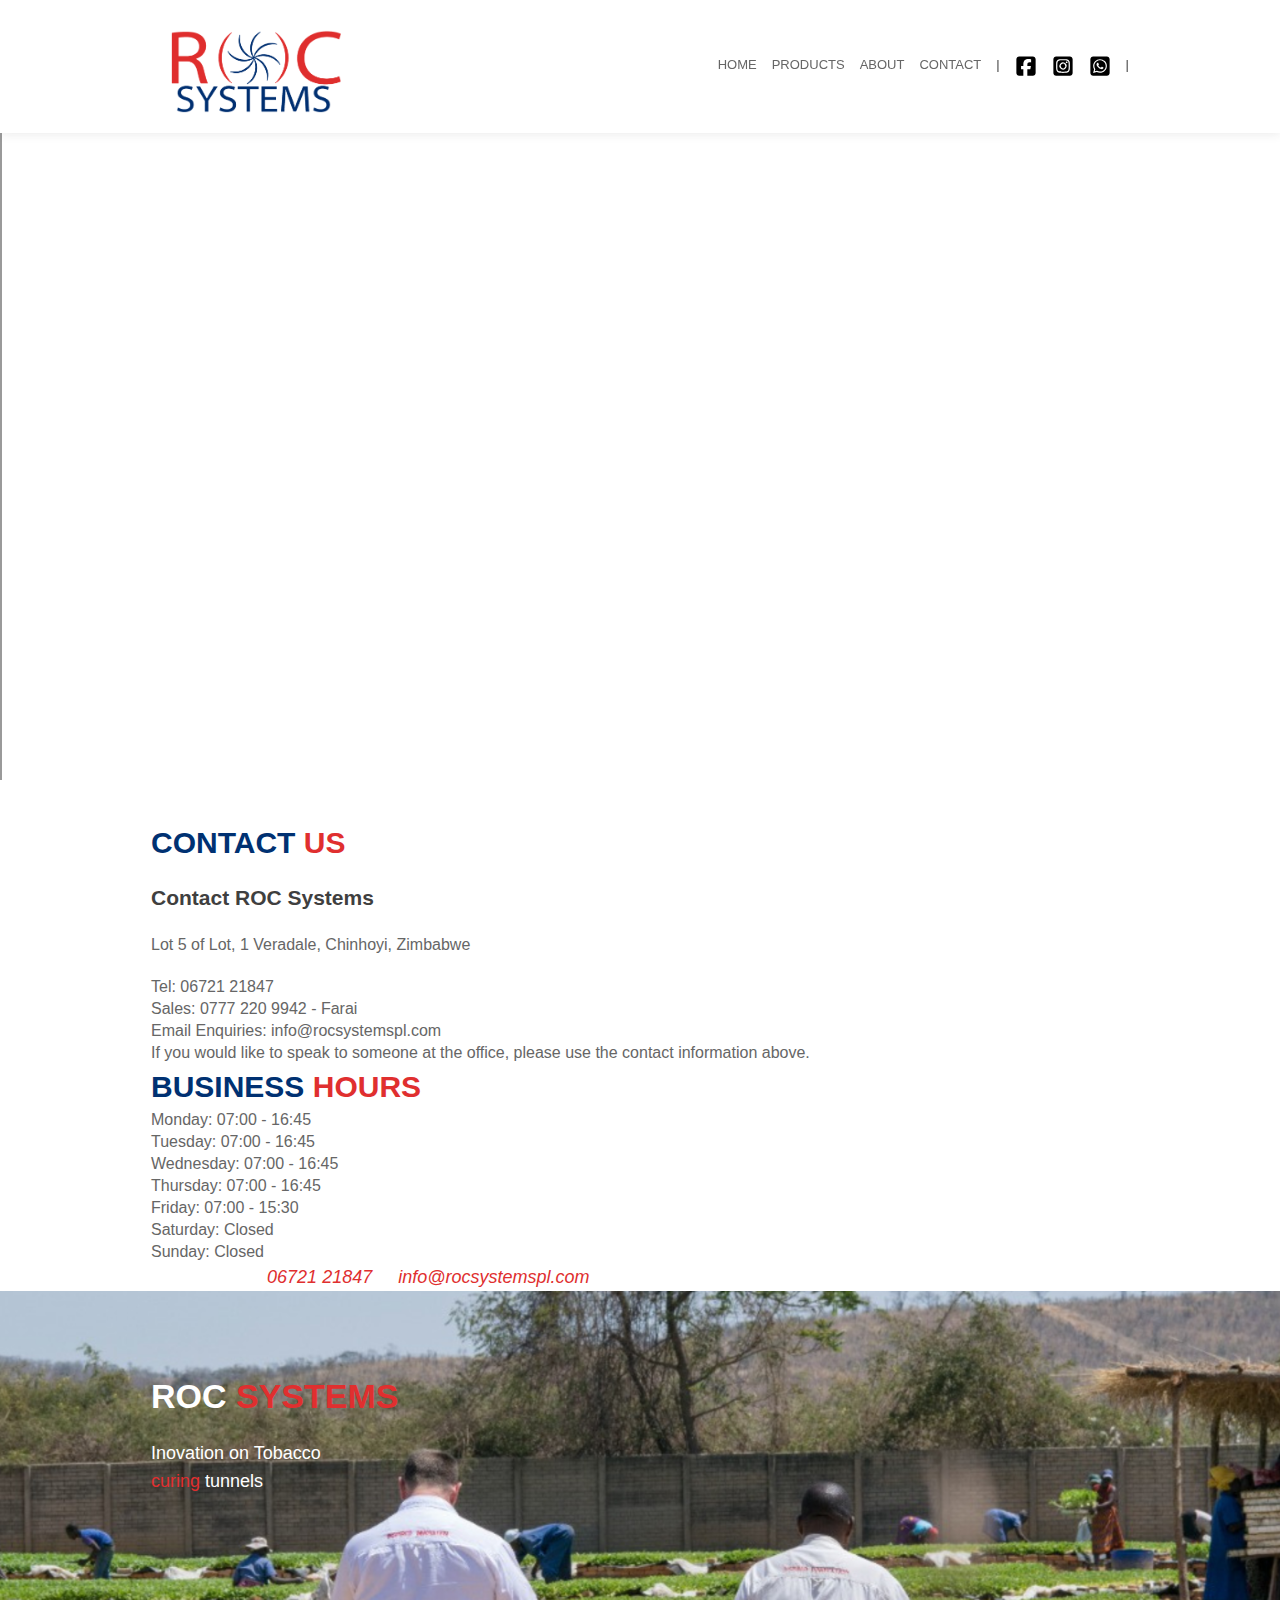
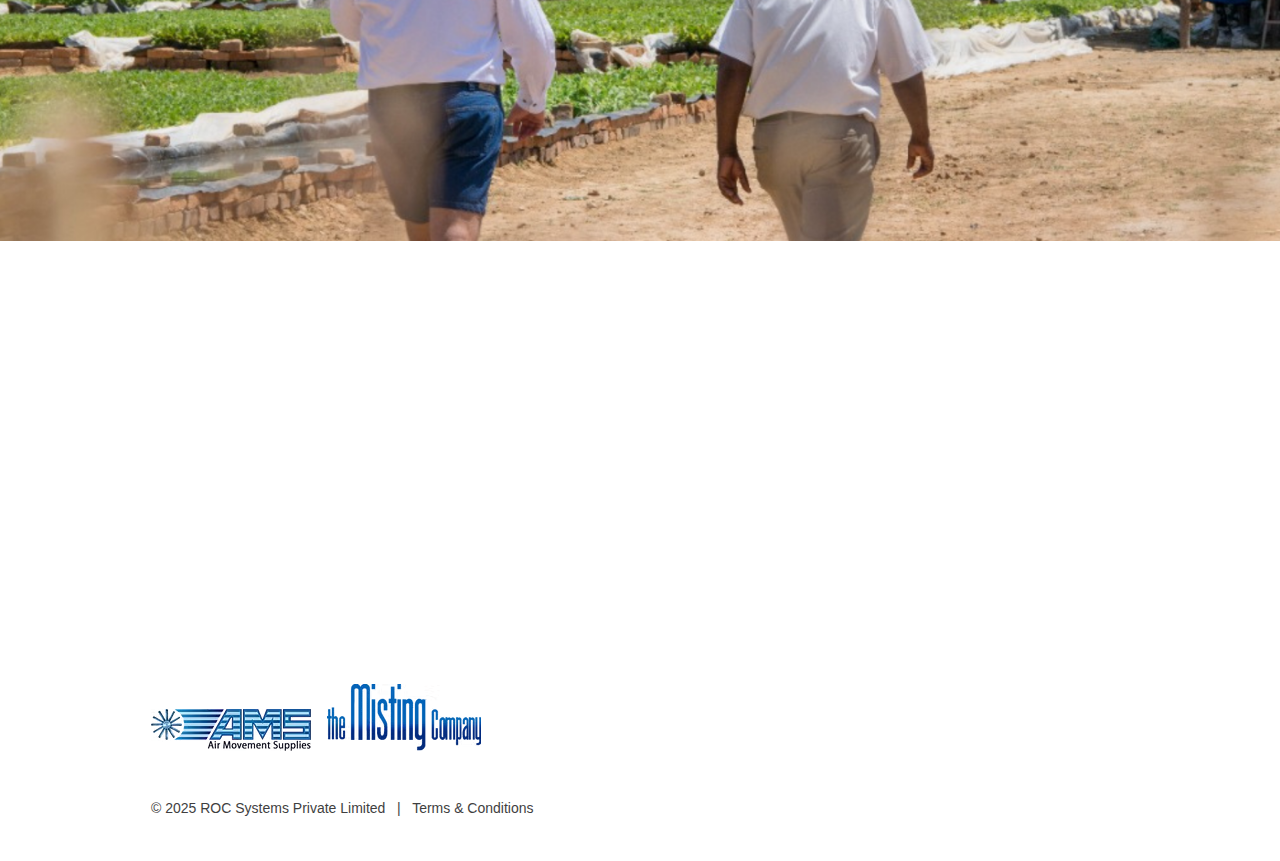
<file: pages/contact.html>
<!DOCTYPE html>
<html>
    <head>
        <title>Contact Us - Roc Systems Tobacco Curing Tunnels</title>
        <link rel="website icon" type="png" href="../resources/favicon.png">
        <link href="../resources/css/index.css" type="text/css" rel="stylesheet">
        <link href="../resources/css/responsive.css" type="text/css" rel="stylesheet">
        <meta charset="utf-8">
        <meta name="description" content="Contact ROC Systems
        Lot 5 of Lot, 1 Veradale, Chinhoyi, Zimbabwe
        Tel: 06721 21847
        Sales: 0777 220 9942 - Farai
        Email Enquiries: info@rocsystemspl.com
        If you would like to speak to someone at the office, please use the contact information above.">
        <link rel="preconnect" href="https://fonts.googleapis.com">
        <link rel="preconnect" href="https://fonts.gstatic.com" crossorigin>
        <link href="https://fonts.googleapis.com/css2?family=Anton&family=DM+Serif+Text:ital@0;1&family=Nunito:ital,wght@0,200..1000;1,200..1000&family=Roboto:ital,wght@0,900;1,900&display=swap" rel="stylesheet">
        <meta name="viewport" content="width=device-width, initial-scale=1">
        <link rel="canonical" href="https://rocsystemszim.com/contact">
    </head>

    <body>
        <header class="white-middle">
            <div class="header_white ">
                <div class="wrapper">
                    <h6>
                        <a href="/">ROC</a>
                    </h6>
                    <a href="javascript:;" class="mobile mobilemenubutton"></a>
                    <div class="mobile mobileheader">
                        <nav class="mobilenav">
                            <ul>
                                <li><a href="/">Home</a></li>
                                <li><a href="/products">Products</a></li>
                                <li><a href="/about">About</a></li>
                                <li><a href="/contact">Contact</a></li>
                                <li class="icon"><a href="https://www.facebook.com/RocSystemsTobaccoCuring/" target="_blank" rel="noopener">
                                    <svg xmlns="http://www.w3.org/2000/svg" viewBox="0 0 448 512" width="22" height="22" fill="#000000">
                                        <path d="M64 32C28.7 32 0 60.7 0 96V416c0 35.3 28.7 64 64 64h98.2V334.2H109.4V256h52.8V222.3c0-87.1 39.4-127.5 125-127.5c16.2 0 44.2 3.2 55.7 6.4V172c-6-.6-16.5-1-29.6-1c-42 0-58.2 15.9-58.2 57.2V256h83.6l-14.4 78.2H255V480H384c35.3 0 64-28.7 64-64V96c0-35.3-28.7-64-64-64H64z"/></svg>
                                </a></li>
                                <li class="icon"><a href="https://www.instagram.com/roc_systems_chinhoyi/" target="_blank" rel="noopener">
                                    <svg xmlns="http://www.w3.org/2000/svg" viewBox="0 0 448 512" width="22" height="22" fill="#000000">
                                        <path d="M194.4 211.7a53.3 53.3 0 1 0 59.3 88.7 53.3 53.3 0 1 0 -59.3-88.7zm142.3-68.4c-5.2-5.2-11.5-9.3-18.4-12c-18.1-7.1-57.6-6.8-83.1-6.5c-4.1 0-7.9 .1-11.2 .1c-3.3 0-7.2 0-11.4-.1c-25.5-.3-64.8-.7-82.9 6.5c-6.9 2.7-13.1 6.8-18.4 12s-9.3 11.5-12 18.4c-7.1 18.1-6.7 57.7-6.5 83.2c0 4.1 .1 7.9 .1 11.1s0 7-.1 11.1c-.2 25.5-.6 65.1 6.5 83.2c2.7 6.9 6.8 13.1 12 18.4s11.5 9.3 18.4 12c18.1 7.1 57.6 6.8 83.1 6.5c4.1 0 7.9-.1 11.2-.1c3.3 0 7.2 0 11.4 .1c25.5 .3 64.8 .7 82.9-6.5c6.9-2.7 13.1-6.8 18.4-12s9.3-11.5 12-18.4c7.2-18 6.8-57.4 6.5-83c0-4.2-.1-8.1-.1-11.4s0-7.1 .1-11.4c.3-25.5 .7-64.9-6.5-83l0 0c-2.7-6.9-6.8-13.1-12-18.4zm-67.1 44.5A82 82 0 1 1 178.4 324.2a82 82 0 1 1 91.1-136.4zm29.2-1.3c-3.1-2.1-5.6-5.1-7.1-8.6s-1.8-7.3-1.1-11.1s2.6-7.1 5.2-9.8s6.1-4.5 9.8-5.2s7.6-.4 11.1 1.1s6.5 3.9 8.6 7s3.2 6.8 3.2 10.6c0 2.5-.5 5-1.4 7.3s-2.4 4.4-4.1 6.2s-3.9 3.2-6.2 4.2s-4.8 1.5-7.3 1.5l0 0c-3.8 0-7.5-1.1-10.6-3.2zM448 96c0-35.3-28.7-64-64-64H64C28.7 32 0 60.7 0 96V416c0 35.3 28.7 64 64 64H384c35.3 0 64-28.7 64-64V96zM357 389c-18.7 18.7-41.4 24.6-67 25.9c-26.4 1.5-105.6 1.5-132 0c-25.6-1.3-48.3-7.2-67-25.9s-24.6-41.4-25.8-67c-1.5-26.4-1.5-105.6 0-132c1.3-25.6 7.1-48.3 25.8-67s41.5-24.6 67-25.8c26.4-1.5 105.6-1.5 132 0c25.6 1.3 48.3 7.1 67 25.8s24.6 41.4 25.8 67c1.5 26.3 1.5 105.4 0 131.9c-1.3 25.6-7.1 48.3-25.8 67z"/></svg>
                                </a></li>
                                <li class="icon"><a href="#" target="_blank" rel="noopener">
                                    <svg xmlns="http://www.w3.org/2000/svg" viewBox="0 0 448 512" width="22" height="22" fill="#000000">
                                        <path d="M92.1 254.6c0 24.9 7 49.2 20.2 70.1l3.1 5-13.3 48.6L152 365.2l4.8 2.9c20.2 12 43.4 18.4 67.1 18.4h.1c72.6 0 133.3-59.1 133.3-131.8c0-35.2-15.2-68.3-40.1-93.2c-25-25-58-38.7-93.2-38.7c-72.7 0-131.8 59.1-131.9 131.8zM274.8 330c-12.6 1.9-22.4 .9-47.5-9.9c-36.8-15.9-61.8-51.5-66.9-58.7c-.4-.6-.7-.9-.8-1.1c-2-2.6-16.2-21.5-16.2-41c0-18.4 9-27.9 13.2-32.3c.3-.3 .5-.5 .7-.8c3.6-4 7.9-5 10.6-5c2.6 0 5.3 0 7.6 .1c.3 0 .5 0 .8 0c2.3 0 5.2 0 8.1 6.8c1.2 2.9 3 7.3 4.9 11.8c3.3 8 6.7 16.3 7.3 17.6c1 2 1.7 4.3 .3 6.9c-3.4 6.8-6.9 10.4-9.3 13c-3.1 3.2-4.5 4.7-2.3 8.6c15.3 26.3 30.6 35.4 53.9 47.1c4 2 6.3 1.7 8.6-1c2.3-2.6 9.9-11.6 12.5-15.5c2.6-4 5.3-3.3 8.9-2s23.1 10.9 27.1 12.9c.8 .4 1.5 .7 2.1 1c2.8 1.4 4.7 2.3 5.5 3.6c.9 1.9 .9 9.9-2.4 19.1c-3.3 9.3-19.1 17.7-26.7 18.8zM448 96c0-35.3-28.7-64-64-64H64C28.7 32 0 60.7 0 96V416c0 35.3 28.7 64 64 64H384c35.3 0 64-28.7 64-64V96zM148.1 393.9L64 416l22.5-82.2c-13.9-24-21.2-51.3-21.2-79.3C65.4 167.1 136.5 96 223.9 96c42.4 0 82.2 16.5 112.2 46.5c29.9 30 47.9 69.8 47.9 112.2c0 87.4-72.7 158.5-160.1 158.5c-26.6 0-52.7-6.7-75.8-19.3z"/></svg>
                                </a></li>
                            </ul>
                        </nav>
                    </div>
                    <nav>
                        <ul>
                            <li><a href="/">Home</a></li>
                            <li><a href="/products">Products</a></li>
                            <li><a href="/about">About</a></li>
                            <li><a href="/contact">Contact</a></li>
                            <li class="bar">|</li>
                            <li class="icon"><a href="https://www.facebook.com/RocSystemsTobaccoCuring/" target="_blank" rel="noopener">
                                <svg xmlns="http://www.w3.org/2000/svg" viewBox="0 0 448 512" width="22" height="22" fill="#000000">
                                    <path d="M64 32C28.7 32 0 60.7 0 96V416c0 35.3 28.7 64 64 64h98.2V334.2H109.4V256h52.8V222.3c0-87.1 39.4-127.5 125-127.5c16.2 0 44.2 3.2 55.7 6.4V172c-6-.6-16.5-1-29.6-1c-42 0-58.2 15.9-58.2 57.2V256h83.6l-14.4 78.2H255V480H384c35.3 0 64-28.7 64-64V96c0-35.3-28.7-64-64-64H64z"/></svg>
                            </a></li>
                            <li class="icon"><a href="https://www.instagram.com/roc_systems_chinhoyi/" target="_blank" rel="noopener">
                                <svg xmlns="http://www.w3.org/2000/svg" viewBox="0 0 448 512" width="22" height="22" fill="#000000">
                                    <path d="M194.4 211.7a53.3 53.3 0 1 0 59.3 88.7 53.3 53.3 0 1 0 -59.3-88.7zm142.3-68.4c-5.2-5.2-11.5-9.3-18.4-12c-18.1-7.1-57.6-6.8-83.1-6.5c-4.1 0-7.9 .1-11.2 .1c-3.3 0-7.2 0-11.4-.1c-25.5-.3-64.8-.7-82.9 6.5c-6.9 2.7-13.1 6.8-18.4 12s-9.3 11.5-12 18.4c-7.1 18.1-6.7 57.7-6.5 83.2c0 4.1 .1 7.9 .1 11.1s0 7-.1 11.1c-.2 25.5-.6 65.1 6.5 83.2c2.7 6.9 6.8 13.1 12 18.4s11.5 9.3 18.4 12c18.1 7.1 57.6 6.8 83.1 6.5c4.1 0 7.9-.1 11.2-.1c3.3 0 7.2 0 11.4 .1c25.5 .3 64.8 .7 82.9-6.5c6.9-2.7 13.1-6.8 18.4-12s9.3-11.5 12-18.4c7.2-18 6.8-57.4 6.5-83c0-4.2-.1-8.1-.1-11.4s0-7.1 .1-11.4c.3-25.5 .7-64.9-6.5-83l0 0c-2.7-6.9-6.8-13.1-12-18.4zm-67.1 44.5A82 82 0 1 1 178.4 324.2a82 82 0 1 1 91.1-136.4zm29.2-1.3c-3.1-2.1-5.6-5.1-7.1-8.6s-1.8-7.3-1.1-11.1s2.6-7.1 5.2-9.8s6.1-4.5 9.8-5.2s7.6-.4 11.1 1.1s6.5 3.9 8.6 7s3.2 6.8 3.2 10.6c0 2.5-.5 5-1.4 7.3s-2.4 4.4-4.1 6.2s-3.9 3.2-6.2 4.2s-4.8 1.5-7.3 1.5l0 0c-3.8 0-7.5-1.1-10.6-3.2zM448 96c0-35.3-28.7-64-64-64H64C28.7 32 0 60.7 0 96V416c0 35.3 28.7 64 64 64H384c35.3 0 64-28.7 64-64V96zM357 389c-18.7 18.7-41.4 24.6-67 25.9c-26.4 1.5-105.6 1.5-132 0c-25.6-1.3-48.3-7.2-67-25.9s-24.6-41.4-25.8-67c-1.5-26.4-1.5-105.6 0-132c1.3-25.6 7.1-48.3 25.8-67s41.5-24.6 67-25.8c26.4-1.5 105.6-1.5 132 0c25.6 1.3 48.3 7.1 67 25.8s24.6 41.4 25.8 67c1.5 26.3 1.5 105.4 0 131.9c-1.3 25.6-7.1 48.3-25.8 67z"/></svg>
                            </a></li>
                            <li class="icon"><a href="#" target="_blank" rel="noopener">
                                <svg xmlns="http://www.w3.org/2000/svg" viewBox="0 0 448 512" width="22" height="22" fill="#000000">
                                    <path d="M92.1 254.6c0 24.9 7 49.2 20.2 70.1l3.1 5-13.3 48.6L152 365.2l4.8 2.9c20.2 12 43.4 18.4 67.1 18.4h.1c72.6 0 133.3-59.1 133.3-131.8c0-35.2-15.2-68.3-40.1-93.2c-25-25-58-38.7-93.2-38.7c-72.7 0-131.8 59.1-131.9 131.8zM274.8 330c-12.6 1.9-22.4 .9-47.5-9.9c-36.8-15.9-61.8-51.5-66.9-58.7c-.4-.6-.7-.9-.8-1.1c-2-2.6-16.2-21.5-16.2-41c0-18.4 9-27.9 13.2-32.3c.3-.3 .5-.5 .7-.8c3.6-4 7.9-5 10.6-5c2.6 0 5.3 0 7.6 .1c.3 0 .5 0 .8 0c2.3 0 5.2 0 8.1 6.8c1.2 2.9 3 7.3 4.9 11.8c3.3 8 6.7 16.3 7.3 17.6c1 2 1.7 4.3 .3 6.9c-3.4 6.8-6.9 10.4-9.3 13c-3.1 3.2-4.5 4.7-2.3 8.6c15.3 26.3 30.6 35.4 53.9 47.1c4 2 6.3 1.7 8.6-1c2.3-2.6 9.9-11.6 12.5-15.5c2.6-4 5.3-3.3 8.9-2s23.1 10.9 27.1 12.9c.8 .4 1.5 .7 2.1 1c2.8 1.4 4.7 2.3 5.5 3.6c.9 1.9 .9 9.9-2.4 19.1c-3.3 9.3-19.1 17.7-26.7 18.8zM448 96c0-35.3-28.7-64-64-64H64C28.7 32 0 60.7 0 96V416c0 35.3 28.7 64 64 64H384c35.3 0 64-28.7 64-64V96zM148.1 393.9L64 416l22.5-82.2c-13.9-24-21.2-51.3-21.2-79.3C65.4 167.1 136.5 96 223.9 96c42.4 0 82.2 16.5 112.2 46.5c29.9 30 47.9 69.8 47.9 112.2c0 87.4-72.7 158.5-160.1 158.5c-26.6 0-52.7-6.7-75.8-19.3z"/></svg>
                            </a></li>
                            <li class="bar">|</li>
                        </ul>
                    </nav>
                </div>
            </div>
        </header>
        <div class="hero_screenfit hero_contact">
            <div class="fotorama contact_map" data-width="100%" data-ratio="1000/600" data-nav="false" data-loop="true" data-autoplay="false" data-fit="cover">
                <iframe src="https://www.google.com/maps/embed?pb=!1m18!1m12!1m3!1d3808.0413109186084!2d30.15035587428437!3d-17.36174506349697!2m3!1f0!2f0!3f0!3m2!1i1024!2i768!4f13.1!3m3!1m2!1s0x19374b186ef40d0f%3A0x4e42d1d9d575958e!2sRoc%20Systems!5e0!3m2!1sen!2szw!4v1737534726093!5m2!1sen!2szw" height="auto" allowfullscreen>
                </iframe>
            </div>
        </div>
        <div class="fullwidth">
            <div class="white-middle">
                <div class="wrapper">
                    <div class="container top40">
                        <div class="cards">
                            <div class="meet-card working_home">
                                <h1>
                                    Contact
                                    <span class="red">Us</span>
                                </h1>
                                <h2>Contact ROC Systems</h2>
                                <p class="top20">Lot 5 of Lot, 1 Veradale, Chinhoyi, Zimbabwe</p>
                                <p class="top20">
                                    <strong>Tel: </strong>
                                    06721 21847
                                    <br>
                                    <strong>Sales: </strong>
                                    0777 220 9942 - Farai
                                    <br>
                                    <strong>Email Enquiries: </strong>
                                    info@rocsystemspl.com
                                </p>
                                <p>If you would like to speak to someone at the office, please use the contact information above.</p>
                            </div>
                            <div class="meet-card working_home align-right">
                                <h1>
                                    Business
                                    <span class="red">Hours</span>
                                </h1>
                                <p>Monday: 07:00 - 16:45</p>
                                <p>Tuesday: 07:00 - 16:45</p>
                                <p>Wednesday: 07:00 - 16:45</p>
                                <p>Thursday: 07:00 - 16:45</p>
                                <p>Friday: 07:00 - 15:30</p>
                                <p>Saturday: Closed</p>
                                <p>Sunday: Closed</p>
                            </div>
                        </div>
                    </div>
                </div>
            </div>
            <div class="wrapper">
                <div class="container bottom_contact">
                    <p>
                        Contact us on 
                        <em class="red"> 06721 21847 </em>
                        or 
                        <em class="red"> info@rocsystemspl.com</em>
                        </p>
                </div>
            </div>
        </div>
        <div class="work_hero_about">
            <div class="wrapper">
                <div class="container">
                    <div class="top80 work_hero_main">
                        <h1>
                            ROC 
                            <span class="red"> SYSTEMS</span>
                        </h1>
                        <p>
                            Inovation on Tobacco
                            <br>
                            <span class="red"> curing </span>
                            tunnels
                        </p>
                    </div>
                </div>
            </div>
        </div>
        <div class="footer">
            <div class="red-middle">
                <div class="wrapper">
                    <div class="container">
                        <div class="cards">
                            <div class="contact-card">
                                <h1>Menu</h1>
                                <ul>
                                    <li><a href="/">Home</a></li>
                                    <li><a href="/products">Products</a></li>
                                    <li><a href="/about">About</a></li>
                                    <li><a href="/contact">Contact</a></li>
                                </ul>
                            </div>
                            <div class="contact-card">
                                <h1>Contact Us</h1>
                                <p>Lot 5 of Lot 1, Veradale, Chinhoyi, Zimbabwe</p>
                                <p class="top20">
                                <strong>Tel: </strong>
                                06721 21847 
                                <br>
                                <strong>Sales Tel: </strong>
                                0777 220 9942 - Farai
                                <br>
                                <strong>Email: </strong>
                                info@rocsystemspl.com
                                </p>
                            </div>
                            <div class="contact-card">
                                <h1>Social</h1>
                                <p>Like us and follow us to keep up to date with the latest news from ROC Systems</p>
                                <br>
                                <a href="https://www.facebook.com/RocSystemsTobaccoCuring/" target="_blank" rel="noopener">
                                    <svg xmlns="http://www.w3.org/2000/svg" viewBox="0 0 448 512" width="22" height="22" fill="#FFFFFF">
                                        <path d="M64 32C28.7 32 0 60.7 0 96V416c0 35.3 28.7 64 64 64h98.2V334.2H109.4V256h52.8V222.3c0-87.1 39.4-127.5 125-127.5c16.2 0 44.2 3.2 55.7 6.4V172c-6-.6-16.5-1-29.6-1c-42 0-58.2 15.9-58.2 57.2V256h83.6l-14.4 78.2H255V480H384c35.3 0 64-28.7 64-64V96c0-35.3-28.7-64-64-64H64z"/></svg>
                                </a>
                                <a href="https://www.instagram.com/roc_systems_chinhoyi/" target="_blank" rel="noopener">
                                    <svg xmlns="http://www.w3.org/2000/svg" viewBox="0 0 448 512" width="22" height="22" fill="#FFFFFF">
                                        <path d="M194.4 211.7a53.3 53.3 0 1 0 59.3 88.7 53.3 53.3 0 1 0 -59.3-88.7zm142.3-68.4c-5.2-5.2-11.5-9.3-18.4-12c-18.1-7.1-57.6-6.8-83.1-6.5c-4.1 0-7.9 .1-11.2 .1c-3.3 0-7.2 0-11.4-.1c-25.5-.3-64.8-.7-82.9 6.5c-6.9 2.7-13.1 6.8-18.4 12s-9.3 11.5-12 18.4c-7.1 18.1-6.7 57.7-6.5 83.2c0 4.1 .1 7.9 .1 11.1s0 7-.1 11.1c-.2 25.5-.6 65.1 6.5 83.2c2.7 6.9 6.8 13.1 12 18.4s11.5 9.3 18.4 12c18.1 7.1 57.6 6.8 83.1 6.5c4.1 0 7.9-.1 11.2-.1c3.3 0 7.2 0 11.4 .1c25.5 .3 64.8 .7 82.9-6.5c6.9-2.7 13.1-6.8 18.4-12s9.3-11.5 12-18.4c7.2-18 6.8-57.4 6.5-83c0-4.2-.1-8.1-.1-11.4s0-7.1 .1-11.4c.3-25.5 .7-64.9-6.5-83l0 0c-2.7-6.9-6.8-13.1-12-18.4zm-67.1 44.5A82 82 0 1 1 178.4 324.2a82 82 0 1 1 91.1-136.4zm29.2-1.3c-3.1-2.1-5.6-5.1-7.1-8.6s-1.8-7.3-1.1-11.1s2.6-7.1 5.2-9.8s6.1-4.5 9.8-5.2s7.6-.4 11.1 1.1s6.5 3.9 8.6 7s3.2 6.8 3.2 10.6c0 2.5-.5 5-1.4 7.3s-2.4 4.4-4.1 6.2s-3.9 3.2-6.2 4.2s-4.8 1.5-7.3 1.5l0 0c-3.8 0-7.5-1.1-10.6-3.2zM448 96c0-35.3-28.7-64-64-64H64C28.7 32 0 60.7 0 96V416c0 35.3 28.7 64 64 64H384c35.3 0 64-28.7 64-64V96zM357 389c-18.7 18.7-41.4 24.6-67 25.9c-26.4 1.5-105.6 1.5-132 0c-25.6-1.3-48.3-7.2-67-25.9s-24.6-41.4-25.8-67c-1.5-26.4-1.5-105.6 0-132c1.3-25.6 7.1-48.3 25.8-67s41.5-24.6 67-25.8c26.4-1.5 105.6-1.5 132 0c25.6 1.3 48.3 7.1 67 25.8s24.6 41.4 25.8 67c1.5 26.3 1.5 105.4 0 131.9c-1.3 25.6-7.1 48.3-25.8 67z"/></svg>
                                </a>
                                <a href="#" target="_blank" rel="noopener">
                                    <svg xmlns="http://www.w3.org/2000/svg" viewBox="0 0 448 512" width="22" height="22" fill="#FFFFFF">
                                        <path d="M92.1 254.6c0 24.9 7 49.2 20.2 70.1l3.1 5-13.3 48.6L152 365.2l4.8 2.9c20.2 12 43.4 18.4 67.1 18.4h.1c72.6 0 133.3-59.1 133.3-131.8c0-35.2-15.2-68.3-40.1-93.2c-25-25-58-38.7-93.2-38.7c-72.7 0-131.8 59.1-131.9 131.8zM274.8 330c-12.6 1.9-22.4 .9-47.5-9.9c-36.8-15.9-61.8-51.5-66.9-58.7c-.4-.6-.7-.9-.8-1.1c-2-2.6-16.2-21.5-16.2-41c0-18.4 9-27.9 13.2-32.3c.3-.3 .5-.5 .7-.8c3.6-4 7.9-5 10.6-5c2.6 0 5.3 0 7.6 .1c.3 0 .5 0 .8 0c2.3 0 5.2 0 8.1 6.8c1.2 2.9 3 7.3 4.9 11.8c3.3 8 6.7 16.3 7.3 17.6c1 2 1.7 4.3 .3 6.9c-3.4 6.8-6.9 10.4-9.3 13c-3.1 3.2-4.5 4.7-2.3 8.6c15.3 26.3 30.6 35.4 53.9 47.1c4 2 6.3 1.7 8.6-1c2.3-2.6 9.9-11.6 12.5-15.5c2.6-4 5.3-3.3 8.9-2s23.1 10.9 27.1 12.9c.8 .4 1.5 .7 2.1 1c2.8 1.4 4.7 2.3 5.5 3.6c.9 1.9 .9 9.9-2.4 19.1c-3.3 9.3-19.1 17.7-26.7 18.8zM448 96c0-35.3-28.7-64-64-64H64C28.7 32 0 60.7 0 96V416c0 35.3 28.7 64 64 64H384c35.3 0 64-28.7 64-64V96zM148.1 393.9L64 416l22.5-82.2c-13.9-24-21.2-51.3-21.2-79.3C65.4 167.1 136.5 96 223.9 96c42.4 0 82.2 16.5 112.2 46.5c29.9 30 47.9 69.8 47.9 112.2c0 87.4-72.7 158.5-160.1 158.5c-26.6 0-52.7-6.7-75.8-19.3z"/></svg>
                                </a>
                                <p>
                                    website by 
                                    <strong> Renaldas B</strong>
                                </p>
                            </div>
                        </div>
                    </div>
                </div>
            </div>
            <div class="wrapper">
                <div class="twelve cols top20 last">
                    <p align="left">
                        <img src="../resources/ams.png" alt="Air Movement suppliers" class="first"/>
                        &nbsp;
                        <img src="../resources/tmc.png" alt="The Misting Company"/>
                    </p>
                    <div class="container legalfooter">
                        <div class="legal-right">&nbsp;</div>
                        <div class="legal-right">
                            © 2025 ROC Systems Private Limited &nbsp; | &nbsp;
                            <a href="https://stavrosmedia.wixsite.com/rocsystemspl/terms--conditions" target="_blank" rel="noopener" title>Terms & Conditions</a>
                        </div>
                    </div>
                </div>
            </div>
        </div>
        <script src="../resources/script/index.js"></script>
    </body>
</html>
</file>
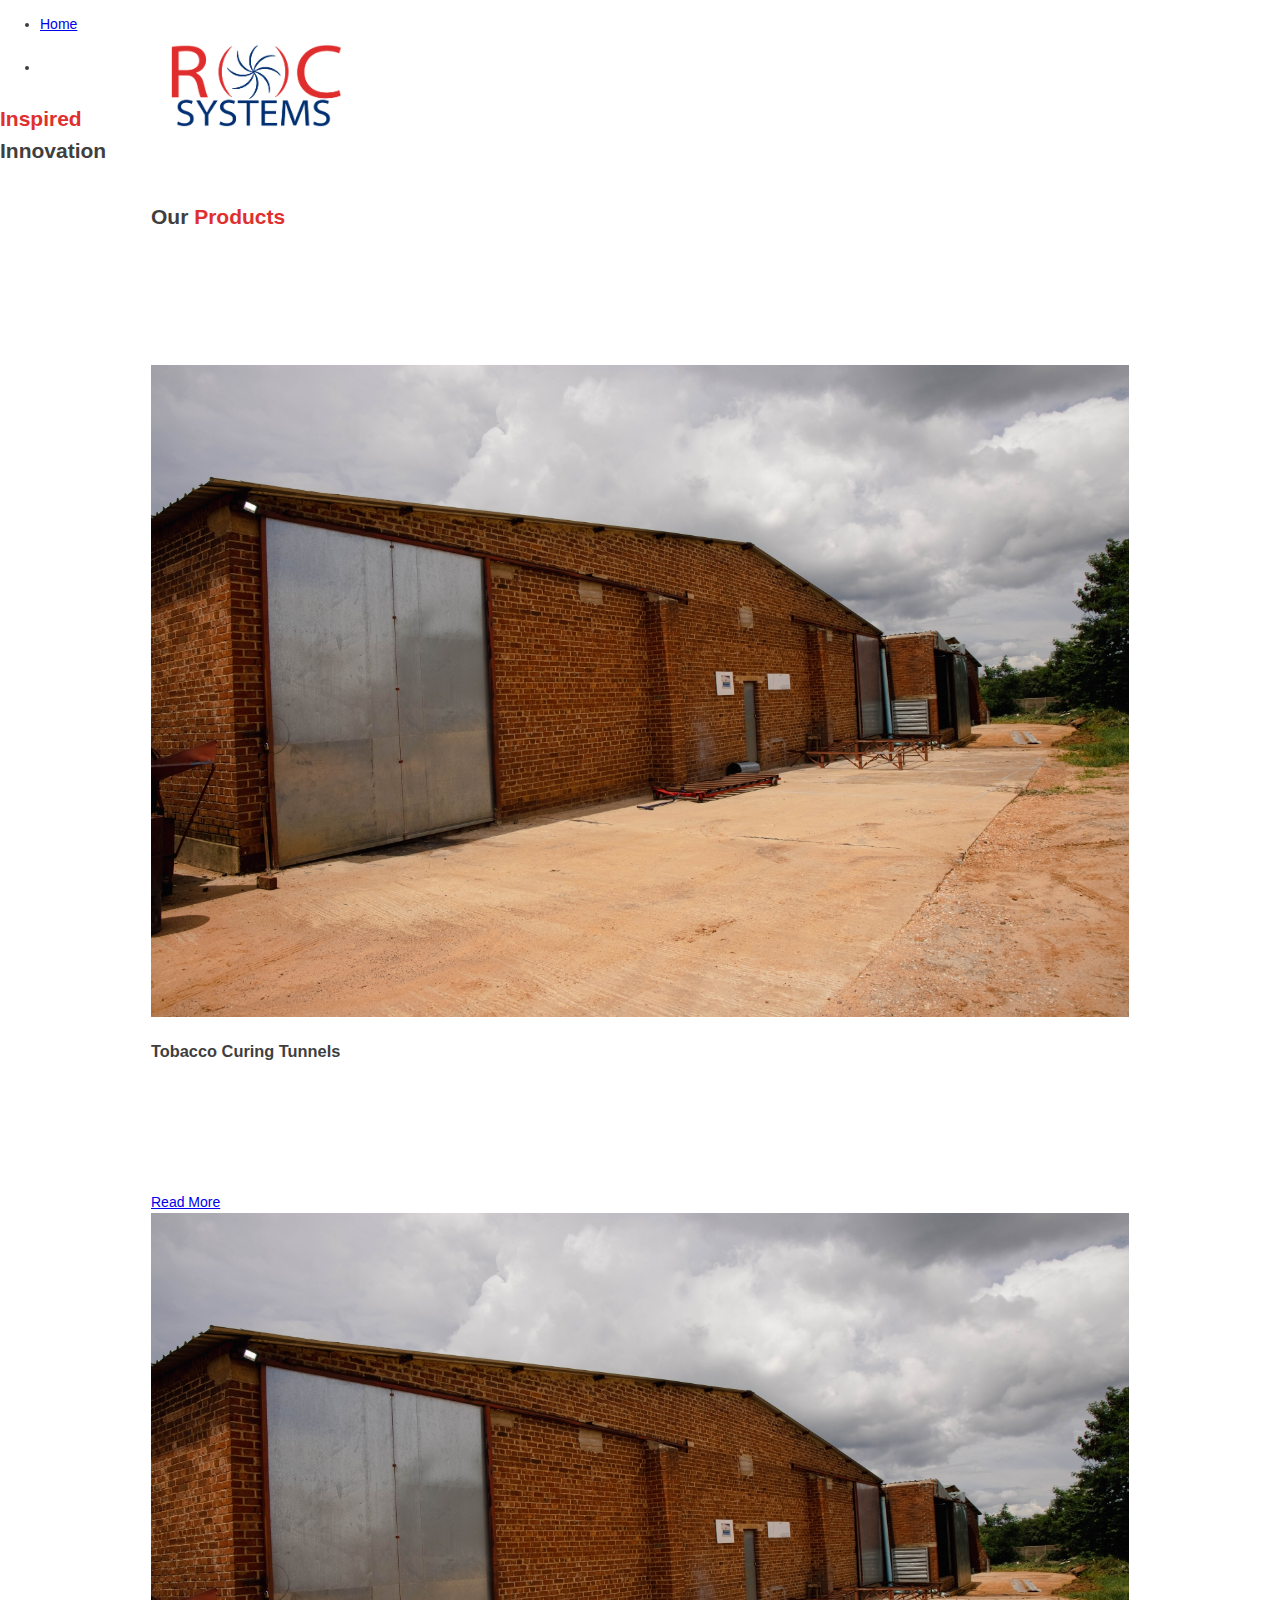
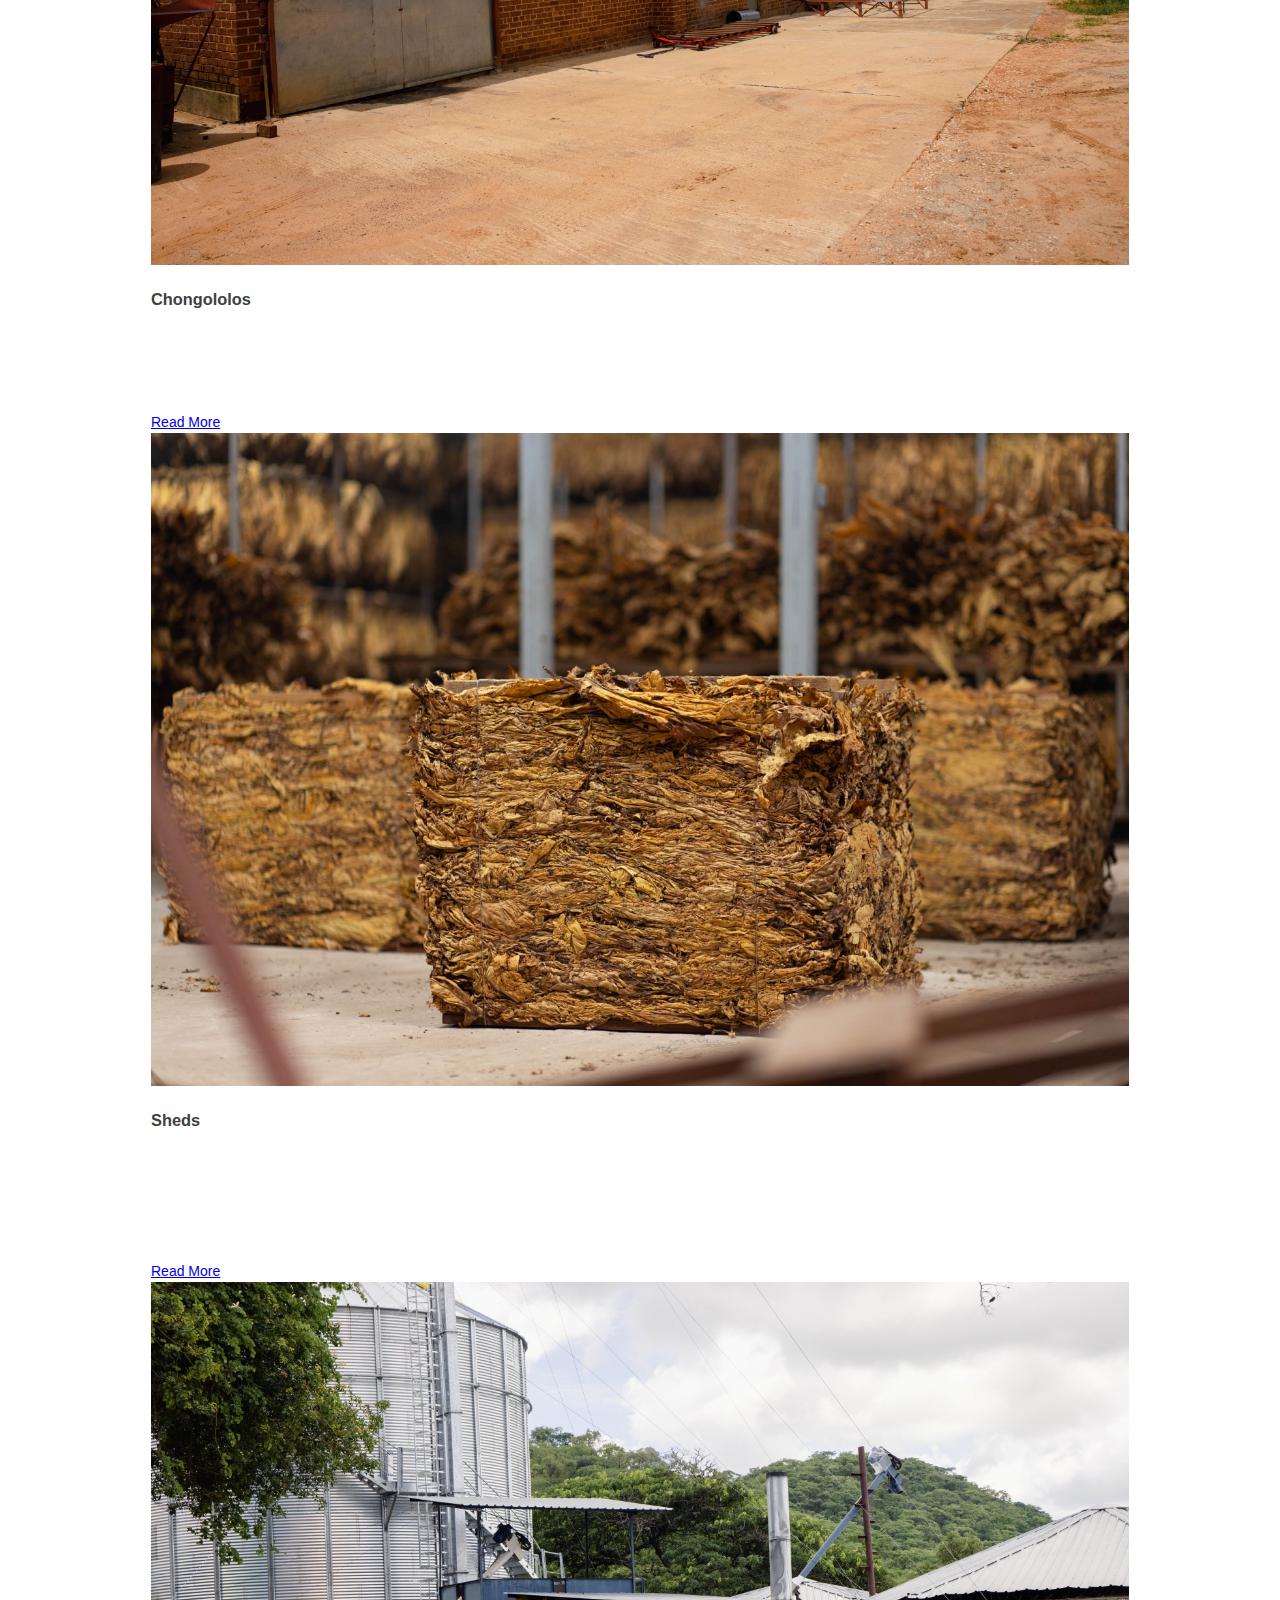
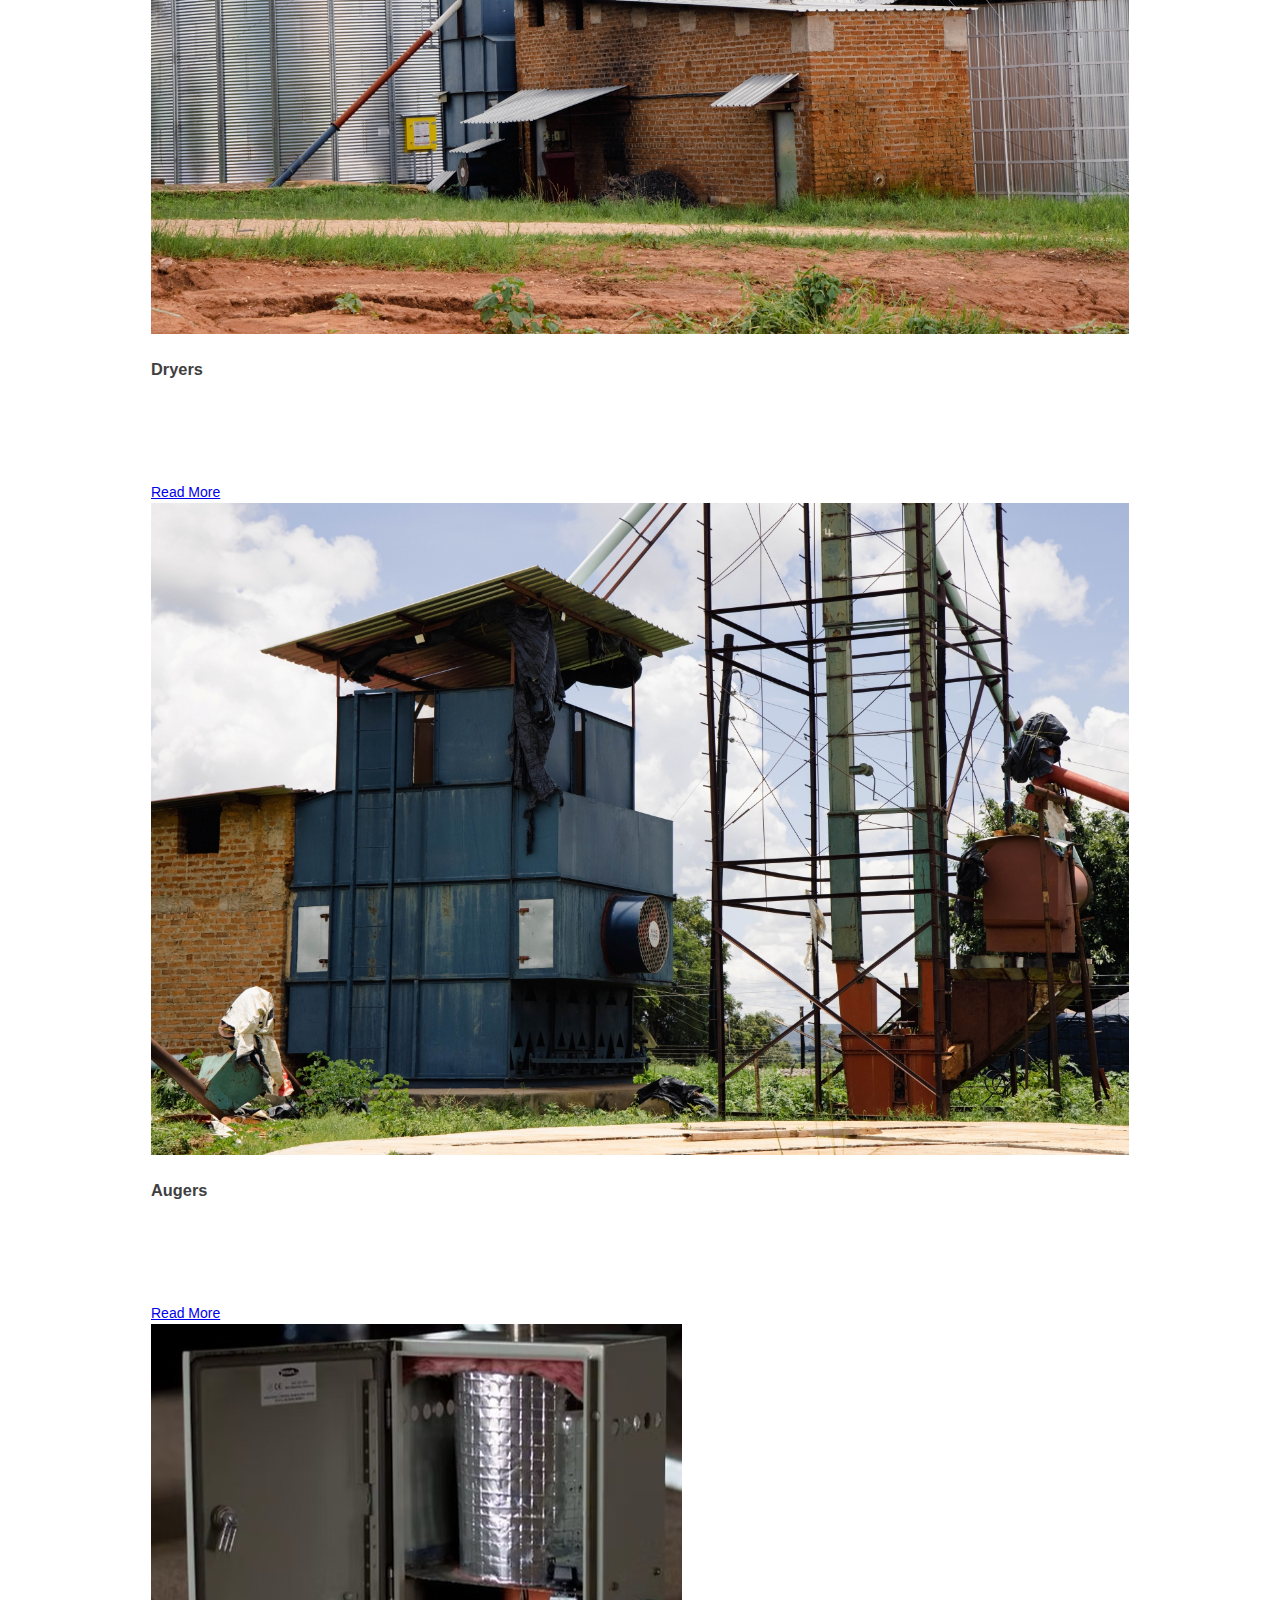
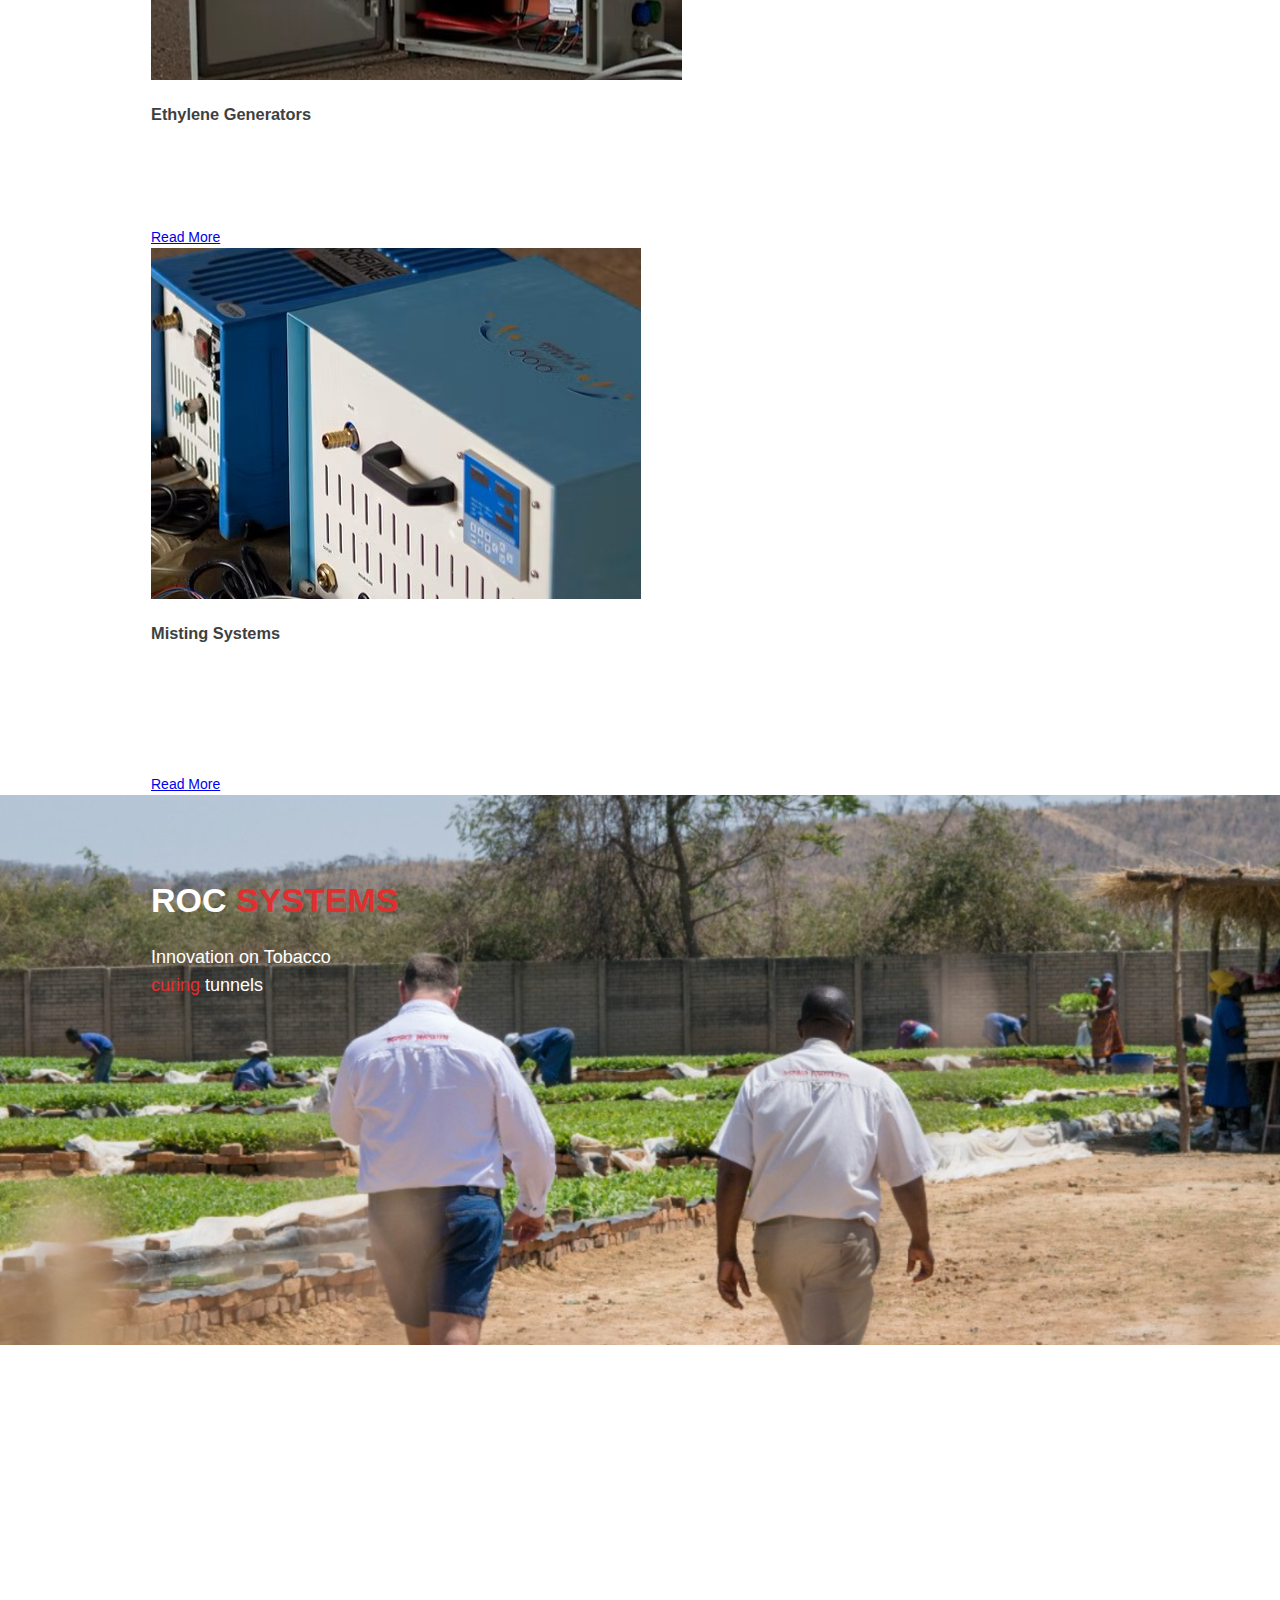
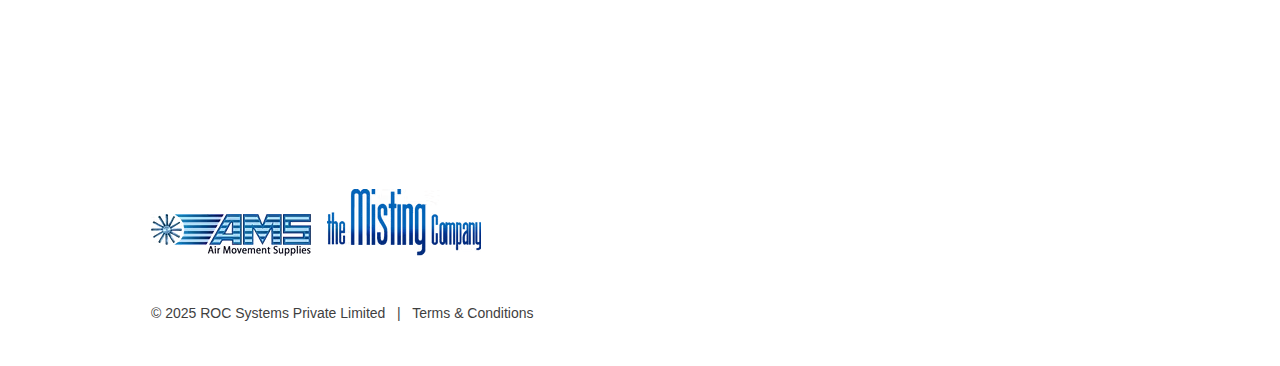
<file: pages/products.html>
<!DOCTYPE html>
<html>
    <head>
        <title>Products We Offer -  Roc Systems Tobacco Curing Tunnels</title>
        <link rel="website icon" type="png" href="../resources/favicon.png">
        <link href="../resources/css/index.css" type="text/css" rel="stylesheet">
        <link href="../resources/css/responsive.css" type="text/css" rel="stylesheet">
        <meta charset="utf-8">
        <meta name="description" content="Exceptional Service and Products at Roc Systems. 
        Our Tobacco Curing tunnels come in 8 sizes: 10ha , 20ha, 30ha, 35ha , 40ha, 50ha, 60ha and 70ha.
        We also offer a wide variety of other products including: Sheds, Chongololos, Maze Dryers, Augers, Ethylene 
        Generators and Misting Systems.">
        <link rel="preconnect" href="https://fonts.googleapis.com">
        <link rel="preconnect" href="https://fonts.gstatic.com" crossorigin>
        <link href="https://fonts.googleapis.com/css2?family=Anton&family=DM+Serif+Text:ital@0;1&family=Nunito:ital,wght@0,200..1000;1,200..1000&family=Roboto:ital,wght@0,900;1,900&display=swap" rel="stylesheet">
        <meta name="viewport" content="width=device-width, initial-scale=1">
        <link rel="canonical" href="https://rocsystemszim.com/products">
    </head>

    <body>
        <div class="product_wrapper">
            <header>
                <div class="header">
                    <div class="wrapper">
                        <h6>
                            <a href="/">home</a>
                        </h6>
                        <a href="javascript:;" class="mobile mobilemenubutton"></a>
                        <div class="mobile mobileheader">
                            <nav class="mobilenav">
                                <ul>
                                    <li><a href="/">Home</a></li>
                                    <li><a href="/products">Products</a></li>
                                    <li><a href="/about">About</a></li>
                                    <li><a href="/contact">Contact</a></li>
                                    <li class="icon"><a href="https://www.facebook.com/RocSystemsTobaccoCuring/" target="_blank" rel="noopener">
                                        <svg xmlns="http://www.w3.org/2000/svg" viewBox="0 0 448 512" width="22" height="22" fill="#000000">
                                            <path d="M64 32C28.7 32 0 60.7 0 96V416c0 35.3 28.7 64 64 64h98.2V334.2H109.4V256h52.8V222.3c0-87.1 39.4-127.5 125-127.5c16.2 0 44.2 3.2 55.7 6.4V172c-6-.6-16.5-1-29.6-1c-42 0-58.2 15.9-58.2 57.2V256h83.6l-14.4 78.2H255V480H384c35.3 0 64-28.7 64-64V96c0-35.3-28.7-64-64-64H64z"/></svg>
                                    </a></li>
                                    <li class="icon"><a href="https://www.instagram.com/roc_systems_chinhoyi/" target="_blank" rel="noopener">
                                        <svg xmlns="http://www.w3.org/2000/svg" viewBox="0 0 448 512" width="22" height="22" fill="#000000">
                                            <path d="M194.4 211.7a53.3 53.3 0 1 0 59.3 88.7 53.3 53.3 0 1 0 -59.3-88.7zm142.3-68.4c-5.2-5.2-11.5-9.3-18.4-12c-18.1-7.1-57.6-6.8-83.1-6.5c-4.1 0-7.9 .1-11.2 .1c-3.3 0-7.2 0-11.4-.1c-25.5-.3-64.8-.7-82.9 6.5c-6.9 2.7-13.1 6.8-18.4 12s-9.3 11.5-12 18.4c-7.1 18.1-6.7 57.7-6.5 83.2c0 4.1 .1 7.9 .1 11.1s0 7-.1 11.1c-.2 25.5-.6 65.1 6.5 83.2c2.7 6.9 6.8 13.1 12 18.4s11.5 9.3 18.4 12c18.1 7.1 57.6 6.8 83.1 6.5c4.1 0 7.9-.1 11.2-.1c3.3 0 7.2 0 11.4 .1c25.5 .3 64.8 .7 82.9-6.5c6.9-2.7 13.1-6.8 18.4-12s9.3-11.5 12-18.4c7.2-18 6.8-57.4 6.5-83c0-4.2-.1-8.1-.1-11.4s0-7.1 .1-11.4c.3-25.5 .7-64.9-6.5-83l0 0c-2.7-6.9-6.8-13.1-12-18.4zm-67.1 44.5A82 82 0 1 1 178.4 324.2a82 82 0 1 1 91.1-136.4zm29.2-1.3c-3.1-2.1-5.6-5.1-7.1-8.6s-1.8-7.3-1.1-11.1s2.6-7.1 5.2-9.8s6.1-4.5 9.8-5.2s7.6-.4 11.1 1.1s6.5 3.9 8.6 7s3.2 6.8 3.2 10.6c0 2.5-.5 5-1.4 7.3s-2.4 4.4-4.1 6.2s-3.9 3.2-6.2 4.2s-4.8 1.5-7.3 1.5l0 0c-3.8 0-7.5-1.1-10.6-3.2zM448 96c0-35.3-28.7-64-64-64H64C28.7 32 0 60.7 0 96V416c0 35.3 28.7 64 64 64H384c35.3 0 64-28.7 64-64V96zM357 389c-18.7 18.7-41.4 24.6-67 25.9c-26.4 1.5-105.6 1.5-132 0c-25.6-1.3-48.3-7.2-67-25.9s-24.6-41.4-25.8-67c-1.5-26.4-1.5-105.6 0-132c1.3-25.6 7.1-48.3 25.8-67s41.5-24.6 67-25.8c26.4-1.5 105.6-1.5 132 0c25.6 1.3 48.3 7.1 67 25.8s24.6 41.4 25.8 67c1.5 26.3 1.5 105.4 0 131.9c-1.3 25.6-7.1 48.3-25.8 67z"/></svg>
                                    </a></li>
                                    <li class="icon"><a href="#" target="_blank" rel="noopener">
                                        <svg xmlns="http://www.w3.org/2000/svg" viewBox="0 0 448 512" width="22" height="22" fill="#000000">
                                            <path d="M92.1 254.6c0 24.9 7 49.2 20.2 70.1l3.1 5-13.3 48.6L152 365.2l4.8 2.9c20.2 12 43.4 18.4 67.1 18.4h.1c72.6 0 133.3-59.1 133.3-131.8c0-35.2-15.2-68.3-40.1-93.2c-25-25-58-38.7-93.2-38.7c-72.7 0-131.8 59.1-131.9 131.8zM274.8 330c-12.6 1.9-22.4 .9-47.5-9.9c-36.8-15.9-61.8-51.5-66.9-58.7c-.4-.6-.7-.9-.8-1.1c-2-2.6-16.2-21.5-16.2-41c0-18.4 9-27.9 13.2-32.3c.3-.3 .5-.5 .7-.8c3.6-4 7.9-5 10.6-5c2.6 0 5.3 0 7.6 .1c.3 0 .5 0 .8 0c2.3 0 5.2 0 8.1 6.8c1.2 2.9 3 7.3 4.9 11.8c3.3 8 6.7 16.3 7.3 17.6c1 2 1.7 4.3 .3 6.9c-3.4 6.8-6.9 10.4-9.3 13c-3.1 3.2-4.5 4.7-2.3 8.6c15.3 26.3 30.6 35.4 53.9 47.1c4 2 6.3 1.7 8.6-1c2.3-2.6 9.9-11.6 12.5-15.5c2.6-4 5.3-3.3 8.9-2s23.1 10.9 27.1 12.9c.8 .4 1.5 .7 2.1 1c2.8 1.4 4.7 2.3 5.5 3.6c.9 1.9 .9 9.9-2.4 19.1c-3.3 9.3-19.1 17.7-26.7 18.8zM448 96c0-35.3-28.7-64-64-64H64C28.7 32 0 60.7 0 96V416c0 35.3 28.7 64 64 64H384c35.3 0 64-28.7 64-64V96zM148.1 393.9L64 416l22.5-82.2c-13.9-24-21.2-51.3-21.2-79.3C65.4 167.1 136.5 96 223.9 96c42.4 0 82.2 16.5 112.2 46.5c29.9 30 47.9 69.8 47.9 112.2c0 87.4-72.7 158.5-160.1 158.5c-26.6 0-52.7-6.7-75.8-19.3z"/></svg>
                                    </a></li>
                                </ul>
                            </nav>
                        </div>
                        <nav>
                            <ul>
                                <li><a href="/">Home</a></li>
                                <li><a href="/products">Products</a></li>
                                <li><a href="/about">About</a></li>
                                <li><a href="/contact">Contact</a></li>
                                <li class="bar">|</li>
                                <li class="icon"><a href="https://www.facebook.com/RocSystemsTobaccoCuring/" target="_blank" rel="noopener">
                                    <svg xmlns="http://www.w3.org/2000/svg" viewBox="0 0 448 512" width="22" height="22" fill="#FFFFFF">
                                        <path d="M64 32C28.7 32 0 60.7 0 96V416c0 35.3 28.7 64 64 64h98.2V334.2H109.4V256h52.8V222.3c0-87.1 39.4-127.5 125-127.5c16.2 0 44.2 3.2 55.7 6.4V172c-6-.6-16.5-1-29.6-1c-42 0-58.2 15.9-58.2 57.2V256h83.6l-14.4 78.2H255V480H384c35.3 0 64-28.7 64-64V96c0-35.3-28.7-64-64-64H64z"/></svg>
                                </a></li>
                                <li class="icon"><a href="https://www.instagram.com/roc_systems_chinhoyi/" target="_blank" rel="noopener">
                                    <svg xmlns="http://www.w3.org/2000/svg" viewBox="0 0 448 512" width="22" height="22" fill="#FFFFFF">
                                        <path d="M194.4 211.7a53.3 53.3 0 1 0 59.3 88.7 53.3 53.3 0 1 0 -59.3-88.7zm142.3-68.4c-5.2-5.2-11.5-9.3-18.4-12c-18.1-7.1-57.6-6.8-83.1-6.5c-4.1 0-7.9 .1-11.2 .1c-3.3 0-7.2 0-11.4-.1c-25.5-.3-64.8-.7-82.9 6.5c-6.9 2.7-13.1 6.8-18.4 12s-9.3 11.5-12 18.4c-7.1 18.1-6.7 57.7-6.5 83.2c0 4.1 .1 7.9 .1 11.1s0 7-.1 11.1c-.2 25.5-.6 65.1 6.5 83.2c2.7 6.9 6.8 13.1 12 18.4s11.5 9.3 18.4 12c18.1 7.1 57.6 6.8 83.1 6.5c4.1 0 7.9-.1 11.2-.1c3.3 0 7.2 0 11.4 .1c25.5 .3 64.8 .7 82.9-6.5c6.9-2.7 13.1-6.8 18.4-12s9.3-11.5 12-18.4c7.2-18 6.8-57.4 6.5-83c0-4.2-.1-8.1-.1-11.4s0-7.1 .1-11.4c.3-25.5 .7-64.9-6.5-83l0 0c-2.7-6.9-6.8-13.1-12-18.4zm-67.1 44.5A82 82 0 1 1 178.4 324.2a82 82 0 1 1 91.1-136.4zm29.2-1.3c-3.1-2.1-5.6-5.1-7.1-8.6s-1.8-7.3-1.1-11.1s2.6-7.1 5.2-9.8s6.1-4.5 9.8-5.2s7.6-.4 11.1 1.1s6.5 3.9 8.6 7s3.2 6.8 3.2 10.6c0 2.5-.5 5-1.4 7.3s-2.4 4.4-4.1 6.2s-3.9 3.2-6.2 4.2s-4.8 1.5-7.3 1.5l0 0c-3.8 0-7.5-1.1-10.6-3.2zM448 96c0-35.3-28.7-64-64-64H64C28.7 32 0 60.7 0 96V416c0 35.3 28.7 64 64 64H384c35.3 0 64-28.7 64-64V96zM357 389c-18.7 18.7-41.4 24.6-67 25.9c-26.4 1.5-105.6 1.5-132 0c-25.6-1.3-48.3-7.2-67-25.9s-24.6-41.4-25.8-67c-1.5-26.4-1.5-105.6 0-132c1.3-25.6 7.1-48.3 25.8-67s41.5-24.6 67-25.8c26.4-1.5 105.6-1.5 132 0c25.6 1.3 48.3 7.1 67 25.8s24.6 41.4 25.8 67c1.5 26.3 1.5 105.4 0 131.9c-1.3 25.6-7.1 48.3-25.8 67z"/></svg>
                                </a></li>
                                <li class="icon"><a href="#" target="_blank" rel="noopener">
                                    <svg xmlns="http://www.w3.org/2000/svg" viewBox="0 0 448 512" width="22" height="22" fill="#FFFFFF">
                                        <path d="M92.1 254.6c0 24.9 7 49.2 20.2 70.1l3.1 5-13.3 48.6L152 365.2l4.8 2.9c20.2 12 43.4 18.4 67.1 18.4h.1c72.6 0 133.3-59.1 133.3-131.8c0-35.2-15.2-68.3-40.1-93.2c-25-25-58-38.7-93.2-38.7c-72.7 0-131.8 59.1-131.9 131.8zM274.8 330c-12.6 1.9-22.4 .9-47.5-9.9c-36.8-15.9-61.8-51.5-66.9-58.7c-.4-.6-.7-.9-.8-1.1c-2-2.6-16.2-21.5-16.2-41c0-18.4 9-27.9 13.2-32.3c.3-.3 .5-.5 .7-.8c3.6-4 7.9-5 10.6-5c2.6 0 5.3 0 7.6 .1c.3 0 .5 0 .8 0c2.3 0 5.2 0 8.1 6.8c1.2 2.9 3 7.3 4.9 11.8c3.3 8 6.7 16.3 7.3 17.6c1 2 1.7 4.3 .3 6.9c-3.4 6.8-6.9 10.4-9.3 13c-3.1 3.2-4.5 4.7-2.3 8.6c15.3 26.3 30.6 35.4 53.9 47.1c4 2 6.3 1.7 8.6-1c2.3-2.6 9.9-11.6 12.5-15.5c2.6-4 5.3-3.3 8.9-2s23.1 10.9 27.1 12.9c.8 .4 1.5 .7 2.1 1c2.8 1.4 4.7 2.3 5.5 3.6c.9 1.9 .9 9.9-2.4 19.1c-3.3 9.3-19.1 17.7-26.7 18.8zM448 96c0-35.3-28.7-64-64-64H64C28.7 32 0 60.7 0 96V416c0 35.3 28.7 64 64 64H384c35.3 0 64-28.7 64-64V96zM148.1 393.9L64 416l22.5-82.2c-13.9-24-21.2-51.3-21.2-79.3C65.4 167.1 136.5 96 223.9 96c42.4 0 82.2 16.5 112.2 46.5c29.9 30 47.9 69.8 47.9 112.2c0 87.4-72.7 158.5-160.1 158.5c-26.6 0-52.7-6.7-75.8-19.3z"/></svg>
                                </a></li>
                                <li class="bar">|</li>
                            </ul>
                        </nav>
                    </div>
                </div>
            </header>
            <div class="welcome_text">
                <ul class="breadcrumb">
                    <li><a href="/">Home</a></li>
                    <li><h1>Products</h1></li>
                </ul>
                <h2>
                    <span class="red">Inspired</span> 
                    <br> 
                    Innovation
                </h2>
            </div>
        </div>
        <div class="fullwidth">
            <div class="white-pattern-middle">
                <div class="wrapper">
                    <div class="container">
                        <div class="products-heading">
                            <h2>
                            Our 
                            <span class="red">Products</span>
                            </h2>
                            <p class="top20">
                                Roc Systems is renowned throughout Zimbabwe, Malawa and Zambia, for providing excellence in the 
                                design and engineering of tobacco curing solutions. Based in Chinhoyi, Zimbabwe, 
                                we have established a reputation across the region for being a trustworthy and 
                                dependable provider of tobacco curing equipment. We connect our clients to a 
                                diverse range of products to meet all their needs. 
                            </p>
                        </div>
                    </div>
                </div>
            </div>
        </div>
        <div class="fullwidth">
            <div class="white-middle">
                <div class="wrapper">
                    <div class="container">
                        <div class="cards">
                            <div class="product-selection-card">
                                <img src="../resources/tobacco-curing-tunnel.jpg">
                                <h3>Tobacco Curing Tunnels</h3>
                                <p>
                                    A tobacco curing tunnel, is a modern facility used to dry and cure tobacco leaves. In this 
                                    method, tobacco leaves are placed on racks or trays inside a controlled 
                                    environment, where temperature, humidity, and airflow are precisely regulated. 
                                    The curing tunnel automates the curing process, ensuring consistent results 
                                    by controlling the conditions under which the tobacco dries.
                                </p>
                                <a class="read-more-button" href="/products/tobacco-curing-tunnels">Read More</a> 
                            </div>
                            <div class="product-selection-card">
                                <img src="../resources/tobacco-curing-tunnel.jpg">
                                <h3>Chongololos</h3>
                                <p>
                                    Chongololos are essentially structures or arrangements that facilitate 
                                    the natural curing of tobacco leaves. They are typically made using locally 
                                    sourced materials such as wood, bamboo, or thatch. These structures are designed 
                                    to allow the free flow of air through the tobacco leaves, which are hung or spread 
                                    out within them.
                                </p>
                                <a class="read-more-button" href="/products/chongololos">Read More</a> 
                            </div>
                            <div class="product-selection-card">
                                <img src="../resources/grading-shed.jpg">
                                <h3>Sheds</h3>
                                <p>
                                    Tobacco sheds, often referred to as grading sheds, are traditional structures 
                                    utilised in the post-harvest handling of tobacco leaves. These sheds are crucial 
                                    for the drying, sorting, and grading of tobacco before it is processed further. 
                                    Sheds provide a sheltered environment where tobacco can gradually cure while being 
                                    protected from adverse weather conditions.
                                </p>
                                <a class="read-more-button" href="/products/sheds">Read More</a> 
                            </div>
                            <div class="product-selection-card">
                                <img src="../resources/dryers.jpg">
                                <h3>Dryers</h3>
                                <p>
                                    Dryers are essential tools in the agricultural and industrial sectors for the efficient 
                                    and effective drying of various crops and products. They ensure that the moisture content 
                                    of products is reduced to a safe level, preventing spoilage and enhancing shelf life. 
                                    Different types of dryers are tailored to specific products, optimising the drying process for each.
                                </p>
                                <a class="read-more-button" href="/products/dryers">Read More</a> 
                            </div>
                            <div class="product-selection-card">
                                <img src="../resources/augers.jpg">
                                <h3>Augers</h3>
                                <p>
                                    Augers are essential tools in agriculture, construction, and various industries, used primarily 
                                    for drilling, moving, or transferring materials. These spiral-shaped devices help in efficiently 
                                    managing materials like soil, grain, and other bulk items. Augers can be operated manually or 
                                    mechanised, providing versatility in their application.
                                </p>
                                <a class="read-more-button" href="/products/augers">Read More</a> 
                            </div>
                            <div class="product-selection-card">
                                <img src="../resources/ethylene.jpg">
                                <h3>Ethylene Generators</h3>
                                <p>
                                    Ethylene generators are devices used to produce ethylene gas, which plays a crucial role 
                                    in the ripening and degreening of fruits, particularly in controlled environments such as 
                                    warehouses and storage facilities. Ethylene is a natural plant hormone that triggers the 
                                    ripening process, making these generators vital tools in fruit production and distribution.
                                </p>
                                <a class="read-more-button" href="/products/ethylene-generators">Read More</a> 
                            </div>
                            <div class="product-selection-card">
                                <img src="../resources/misting.jpg">
                                <h3>Misting Systems</h3>
                                <p>
                                    Misting systems are devices used to distribute water in a fine mist or spray, primarily 
                                    for cooling and humidifying purposes in various environments such as agricultural settings, 
                                    greenhouses, outdoor recreational areas, and industrial facilities. These systems utilise 
                                    high-pressure pumps to atomise water into tiny droplets, creating a cooling effect through evaporation.
                                </p>
                                <a class="read-more-button" href="/products/misting-systems">Read More</a> 
                            </div>
                        </div>
                    </div>
                </div>
            </div>
        </div>
        <div class="work_hero_about">
            <div class="wrapper">
                <div class="container">
                    <div class="top80 work_hero_main">
                        <h1>
                            ROC 
                            <span class="red"> SYSTEMS</span>
                        </h1>
                        <p>
                            Innovation on Tobacco
                            <br>
                            <span class="red"> curing </span>
                            tunnels
                        </p>
                    </div>
                </div>
            </div>
        </div>
        <div class="footer">
            <div class="red-middle">
                <div class="wrapper">
                    <div class="container">
                        <div class="cards">
                            <div class="contact-card">
                                <h1>Menu</h1>
                                <ul>
                                    <li><a href="/">Home</a></li>
                                    <li><a href="/products">Products</a></li>
                                    <li><a href="/about">About</a></li>
                                    <li><a href="/contact">Contact</a></li>
                                </ul>
                            </div>
                            <div class="contact-card">
                                <h1>Contact Us</h1>
                                <p>Lot 5 of Lot 1, Veradale, Chinhoyi, Zimbabwe</p>
                                <p class="top20">
                                <strong>Tel: </strong>
                                06721 21847 
                                <br>
                                <strong>Sales Tel: </strong>
                                0777 220 9942 - Farai
                                <br>
                                <strong>Email: </strong>
                                info@rocsystemspl.com
                                </p>
                            </div>
                            <div class="contact-card">
                                <h1>Social</h1>
                                <p>Like us and follow us to keep up to date with the latest news from ROC Systems</p>
                                <br>
                                <a href="https://www.facebook.com/RocSystemsTobaccoCuring/" target="_blank" rel="noopener">
                                    <svg xmlns="http://www.w3.org/2000/svg" viewBox="0 0 448 512" width="22" height="22" fill="#FFFFFF">
                                        <path d="M64 32C28.7 32 0 60.7 0 96V416c0 35.3 28.7 64 64 64h98.2V334.2H109.4V256h52.8V222.3c0-87.1 39.4-127.5 125-127.5c16.2 0 44.2 3.2 55.7 6.4V172c-6-.6-16.5-1-29.6-1c-42 0-58.2 15.9-58.2 57.2V256h83.6l-14.4 78.2H255V480H384c35.3 0 64-28.7 64-64V96c0-35.3-28.7-64-64-64H64z"/></svg>
                                </a>
                                <a href="https://www.instagram.com/roc_systems_chinhoyi/" target="_blank" rel="noopener">
                                    <svg xmlns="http://www.w3.org/2000/svg" viewBox="0 0 448 512" width="22" height="22" fill="#FFFFFF">
                                        <path d="M194.4 211.7a53.3 53.3 0 1 0 59.3 88.7 53.3 53.3 0 1 0 -59.3-88.7zm142.3-68.4c-5.2-5.2-11.5-9.3-18.4-12c-18.1-7.1-57.6-6.8-83.1-6.5c-4.1 0-7.9 .1-11.2 .1c-3.3 0-7.2 0-11.4-.1c-25.5-.3-64.8-.7-82.9 6.5c-6.9 2.7-13.1 6.8-18.4 12s-9.3 11.5-12 18.4c-7.1 18.1-6.7 57.7-6.5 83.2c0 4.1 .1 7.9 .1 11.1s0 7-.1 11.1c-.2 25.5-.6 65.1 6.5 83.2c2.7 6.9 6.8 13.1 12 18.4s11.5 9.3 18.4 12c18.1 7.1 57.6 6.8 83.1 6.5c4.1 0 7.9-.1 11.2-.1c3.3 0 7.2 0 11.4 .1c25.5 .3 64.8 .7 82.9-6.5c6.9-2.7 13.1-6.8 18.4-12s9.3-11.5 12-18.4c7.2-18 6.8-57.4 6.5-83c0-4.2-.1-8.1-.1-11.4s0-7.1 .1-11.4c.3-25.5 .7-64.9-6.5-83l0 0c-2.7-6.9-6.8-13.1-12-18.4zm-67.1 44.5A82 82 0 1 1 178.4 324.2a82 82 0 1 1 91.1-136.4zm29.2-1.3c-3.1-2.1-5.6-5.1-7.1-8.6s-1.8-7.3-1.1-11.1s2.6-7.1 5.2-9.8s6.1-4.5 9.8-5.2s7.6-.4 11.1 1.1s6.5 3.9 8.6 7s3.2 6.8 3.2 10.6c0 2.5-.5 5-1.4 7.3s-2.4 4.4-4.1 6.2s-3.9 3.2-6.2 4.2s-4.8 1.5-7.3 1.5l0 0c-3.8 0-7.5-1.1-10.6-3.2zM448 96c0-35.3-28.7-64-64-64H64C28.7 32 0 60.7 0 96V416c0 35.3 28.7 64 64 64H384c35.3 0 64-28.7 64-64V96zM357 389c-18.7 18.7-41.4 24.6-67 25.9c-26.4 1.5-105.6 1.5-132 0c-25.6-1.3-48.3-7.2-67-25.9s-24.6-41.4-25.8-67c-1.5-26.4-1.5-105.6 0-132c1.3-25.6 7.1-48.3 25.8-67s41.5-24.6 67-25.8c26.4-1.5 105.6-1.5 132 0c25.6 1.3 48.3 7.1 67 25.8s24.6 41.4 25.8 67c1.5 26.3 1.5 105.4 0 131.9c-1.3 25.6-7.1 48.3-25.8 67z"/></svg>
                                </a>
                                <a href="#" target="_blank" rel="noopener">
                                    <svg xmlns="http://www.w3.org/2000/svg" viewBox="0 0 448 512" width="22" height="22" fill="#FFFFFF">
                                        <path d="M92.1 254.6c0 24.9 7 49.2 20.2 70.1l3.1 5-13.3 48.6L152 365.2l4.8 2.9c20.2 12 43.4 18.4 67.1 18.4h.1c72.6 0 133.3-59.1 133.3-131.8c0-35.2-15.2-68.3-40.1-93.2c-25-25-58-38.7-93.2-38.7c-72.7 0-131.8 59.1-131.9 131.8zM274.8 330c-12.6 1.9-22.4 .9-47.5-9.9c-36.8-15.9-61.8-51.5-66.9-58.7c-.4-.6-.7-.9-.8-1.1c-2-2.6-16.2-21.5-16.2-41c0-18.4 9-27.9 13.2-32.3c.3-.3 .5-.5 .7-.8c3.6-4 7.9-5 10.6-5c2.6 0 5.3 0 7.6 .1c.3 0 .5 0 .8 0c2.3 0 5.2 0 8.1 6.8c1.2 2.9 3 7.3 4.9 11.8c3.3 8 6.7 16.3 7.3 17.6c1 2 1.7 4.3 .3 6.9c-3.4 6.8-6.9 10.4-9.3 13c-3.1 3.2-4.5 4.7-2.3 8.6c15.3 26.3 30.6 35.4 53.9 47.1c4 2 6.3 1.7 8.6-1c2.3-2.6 9.9-11.6 12.5-15.5c2.6-4 5.3-3.3 8.9-2s23.1 10.9 27.1 12.9c.8 .4 1.5 .7 2.1 1c2.8 1.4 4.7 2.3 5.5 3.6c.9 1.9 .9 9.9-2.4 19.1c-3.3 9.3-19.1 17.7-26.7 18.8zM448 96c0-35.3-28.7-64-64-64H64C28.7 32 0 60.7 0 96V416c0 35.3 28.7 64 64 64H384c35.3 0 64-28.7 64-64V96zM148.1 393.9L64 416l22.5-82.2c-13.9-24-21.2-51.3-21.2-79.3C65.4 167.1 136.5 96 223.9 96c42.4 0 82.2 16.5 112.2 46.5c29.9 30 47.9 69.8 47.9 112.2c0 87.4-72.7 158.5-160.1 158.5c-26.6 0-52.7-6.7-75.8-19.3z"/></svg>
                                </a>
                                <p>
                                    website by 
                                    <strong> Renaldas B</strong>
                                </p>
                            </div>
                        </div>
                    </div>
                </div>
            </div>
            <div class="wrapper">
                <div class="twelve cols top20 last">
                    <p align="left">
                        <img src="../resources/ams.png" alt="Air Movement suppliers" class="first"/>
                        &nbsp;
                        <img src="../resources/tmc.png" alt="The Misting Company"/>
                    </p>
                    <div class="container legalfooter">
                        <div class="legal-right">&nbsp;</div>
                        <div class="legal-right">
                            © 2025 ROC Systems Private Limited &nbsp; | &nbsp;
                            <a href="https://stavrosmedia.wixsite.com/rocsystemspl/terms--conditions" target="_blank" rel="noopener" title>Terms & Conditions</a>
                        </div>
                    </div>
                </div>
            </div>
        </div>
        <script src="../resources/script/index.js"></script>
    </body>
</html>
</file>
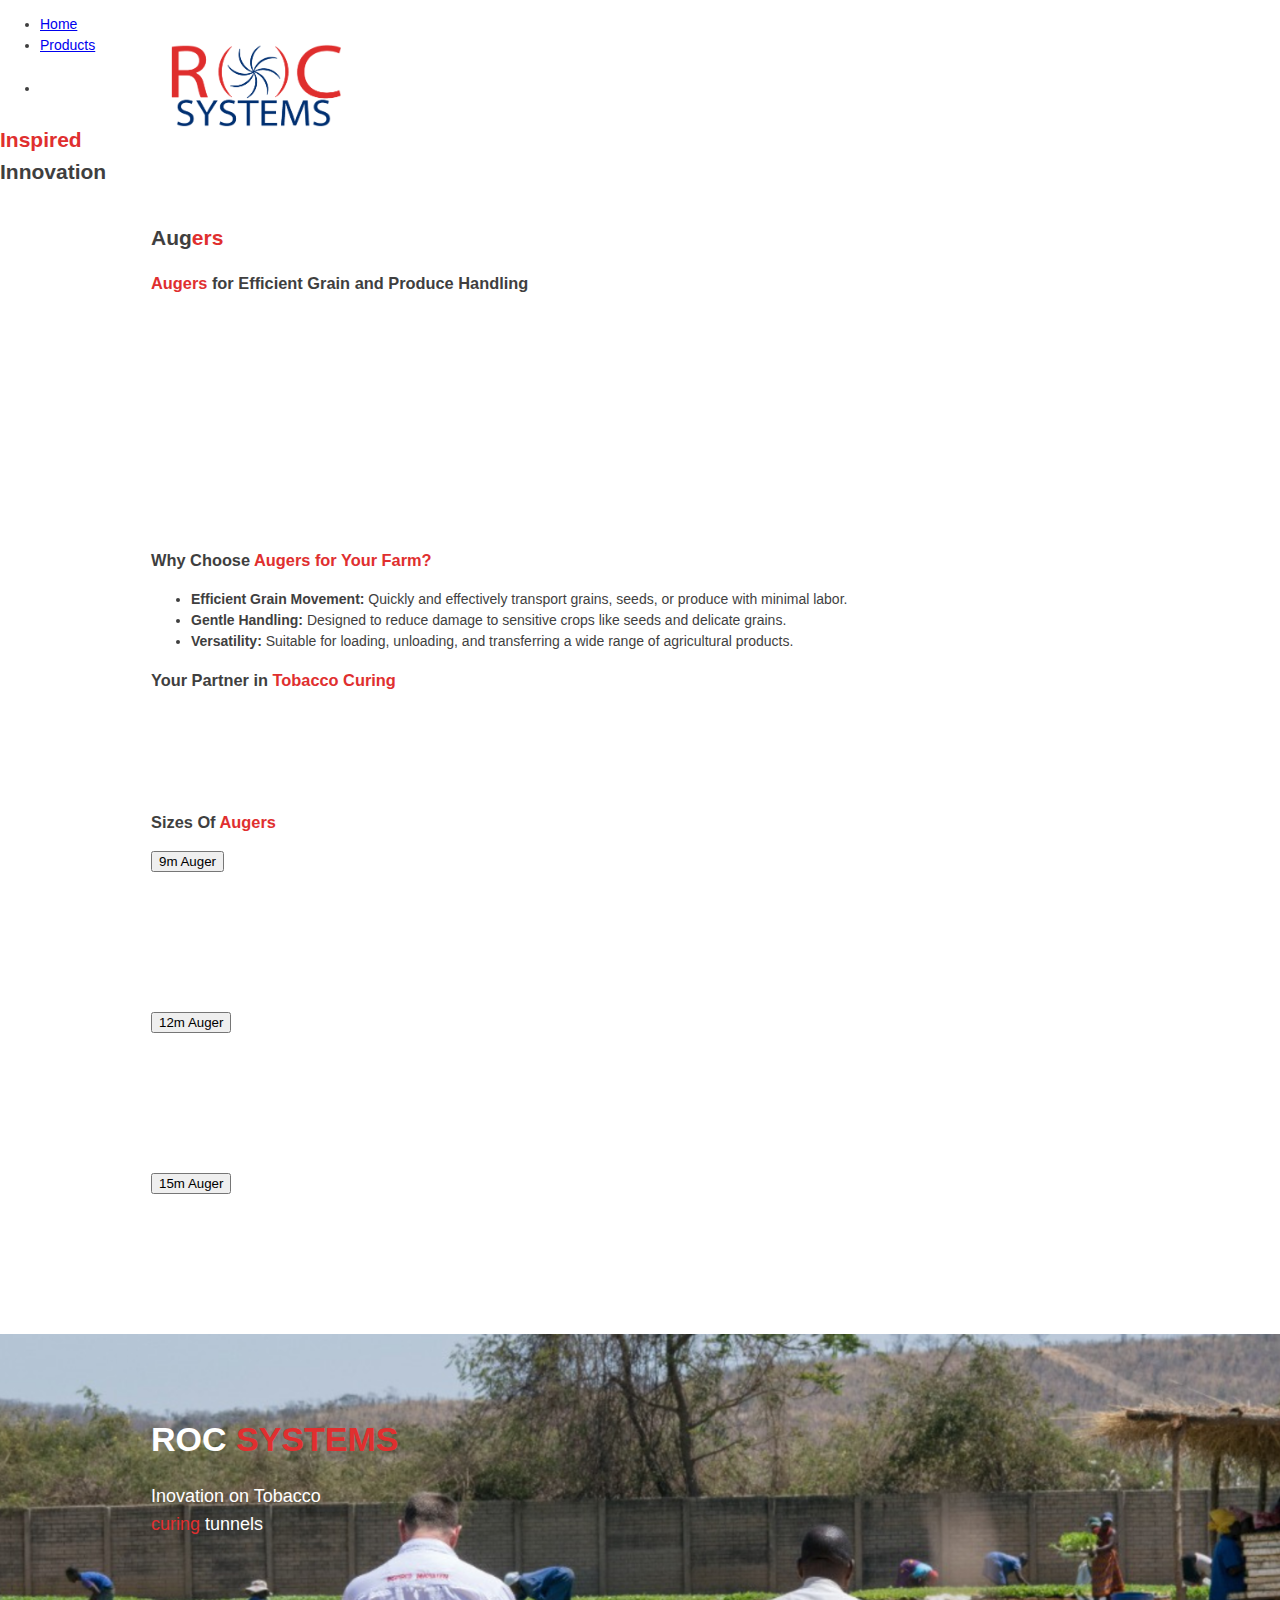
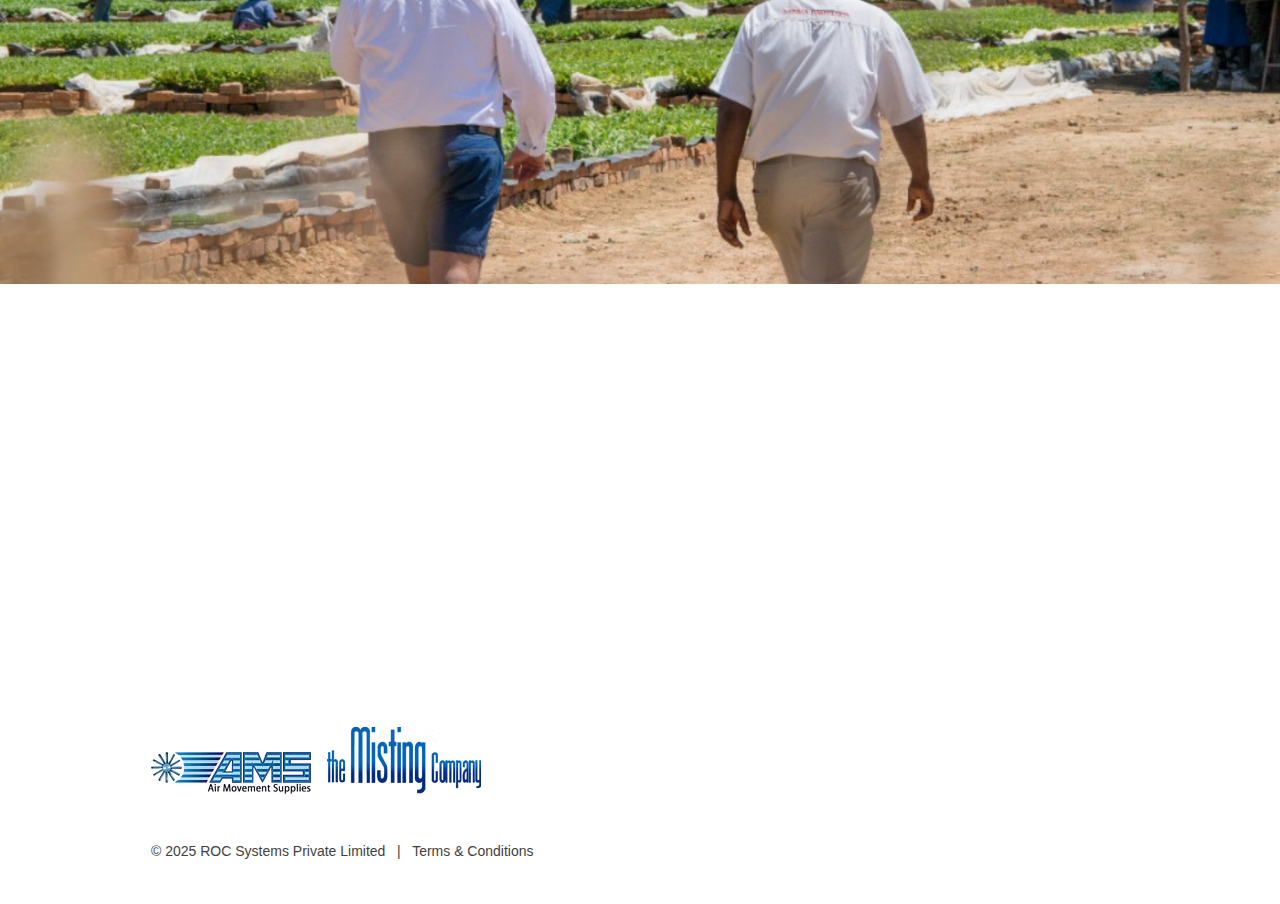
<file: pages/products/augers.html>
<!DOCTYPE html>
<html>
    <head>
        <title>Augers -  Roc Systems Tobacco Curing Tunnels</title>
        <link rel="website icon" type="png" href="../../resources/favicon.png">
        <link href="../../resources/css/index.css" type="text/css" rel="stylesheet">
        <link href="../../resources/css/responsive.css" type="text/css" rel="stylesheet">
        <meta charset="utf-8">
        <meta name="description" content="Exeptional Service and Products at Roc Systems. 
        Our Tobacco Curing tunnels come in 8 sizes: 10ha , 20ha, 30ha, 35ha , 40ha, 50ha, 60ha and 70ha.
        We also offer a wide variety of other products including: Sheds, Chongololos, Maze Dryers, Augers, Ethylene 
        Generators and Misting Systems.">
        <link rel="preconnect" href="https://fonts.googleapis.com">
        <link rel="preconnect" href="https://fonts.gstatic.com" crossorigin>
        <link href="https://fonts.googleapis.com/css2?family=Anton&family=DM+Serif+Text:ital@0;1&family=Nunito:ital,wght@0,200..1000;1,200..1000&family=Roboto:ital,wght@0,900;1,900&display=swap" rel="stylesheet">
        <meta name="viewport" content="width=device-width, initial-scale=1">
        <link rel="canonical" href="https://rocsystemszim.com/products">
    </head>

    <body>
        <div class="product_wrapper">
            <header>
                <div class="header">
                    <div class="wrapper">
                        <h6>
                            <a href="/">home</a>
                        </h6>
                        <a href="javascript:;" class="mobile mobilemenubutton"></a>
                        <div class="mobile mobileheader">
                            <nav class="mobilenav">
                                <ul>
                                    <li><a href="/">Home</a></li>
                                    <li><a href="/products">Products</a></li>
                                    <li><a href="/about">About</a></li>
                                    <li><a href="/contact">Contact</a></li>
                                    <li class="icon"><a href="https://www.facebook.com/RocSystemsTobaccoCuring/" target="_blank" rel="noopener"> 
                                        <svg xmlns="http://www.w3.org/2000/svg" viewBox="0 0 448 512" width="22" height="22" fill="#000000">
                                            <path d="M64 32C28.7 32 0 60.7 0 96V416c0 35.3 28.7 64 64 64h98.2V334.2H109.4V256h52.8V222.3c0-87.1 39.4-127.5 125-127.5c16.2 0 44.2 3.2 55.7 6.4V172c-6-.6-16.5-1-29.6-1c-42 0-58.2 15.9-58.2 57.2V256h83.6l-14.4 78.2H255V480H384c35.3 0 64-28.7 64-64V96c0-35.3-28.7-64-64-64H64z"/></svg>
                                    </a></li>
                                    <li class="icon"><a href="https://www.instagram.com/roc_systems_chinhoyi/" target="_blank" rel="noopener">
                                        <svg xmlns="http://www.w3.org/2000/svg" viewBox="0 0 448 512" width="22" height="22" fill="#000000">
                                            <path d="M194.4 211.7a53.3 53.3 0 1 0 59.3 88.7 53.3 53.3 0 1 0 -59.3-88.7zm142.3-68.4c-5.2-5.2-11.5-9.3-18.4-12c-18.1-7.1-57.6-6.8-83.1-6.5c-4.1 0-7.9 .1-11.2 .1c-3.3 0-7.2 0-11.4-.1c-25.5-.3-64.8-.7-82.9 6.5c-6.9 2.7-13.1 6.8-18.4 12s-9.3 11.5-12 18.4c-7.1 18.1-6.7 57.7-6.5 83.2c0 4.1 .1 7.9 .1 11.1s0 7-.1 11.1c-.2 25.5-.6 65.1 6.5 83.2c2.7 6.9 6.8 13.1 12 18.4s11.5 9.3 18.4 12c18.1 7.1 57.6 6.8 83.1 6.5c4.1 0 7.9-.1 11.2-.1c3.3 0 7.2 0 11.4 .1c25.5 .3 64.8 .7 82.9-6.5c6.9-2.7 13.1-6.8 18.4-12s9.3-11.5 12-18.4c7.2-18 6.8-57.4 6.5-83c0-4.2-.1-8.1-.1-11.4s0-7.1 .1-11.4c.3-25.5 .7-64.9-6.5-83l0 0c-2.7-6.9-6.8-13.1-12-18.4zm-67.1 44.5A82 82 0 1 1 178.4 324.2a82 82 0 1 1 91.1-136.4zm29.2-1.3c-3.1-2.1-5.6-5.1-7.1-8.6s-1.8-7.3-1.1-11.1s2.6-7.1 5.2-9.8s6.1-4.5 9.8-5.2s7.6-.4 11.1 1.1s6.5 3.9 8.6 7s3.2 6.8 3.2 10.6c0 2.5-.5 5-1.4 7.3s-2.4 4.4-4.1 6.2s-3.9 3.2-6.2 4.2s-4.8 1.5-7.3 1.5l0 0c-3.8 0-7.5-1.1-10.6-3.2zM448 96c0-35.3-28.7-64-64-64H64C28.7 32 0 60.7 0 96V416c0 35.3 28.7 64 64 64H384c35.3 0 64-28.7 64-64V96zM357 389c-18.7 18.7-41.4 24.6-67 25.9c-26.4 1.5-105.6 1.5-132 0c-25.6-1.3-48.3-7.2-67-25.9s-24.6-41.4-25.8-67c-1.5-26.4-1.5-105.6 0-132c1.3-25.6 7.1-48.3 25.8-67s41.5-24.6 67-25.8c26.4-1.5 105.6-1.5 132 0c25.6 1.3 48.3 7.1 67 25.8s24.6 41.4 25.8 67c1.5 26.3 1.5 105.4 0 131.9c-1.3 25.6-7.1 48.3-25.8 67z"/></svg>
                                    </a></li>
                                    <li class="icon"><a href="#" target="_blank" rel="noopener">
                                        <svg xmlns="http://www.w3.org/2000/svg" viewBox="0 0 448 512" width="22" height="22" fill="#000000"> 
                                            <path d="M92.1 254.6c0 24.9 7 49.2 20.2 70.1l3.1 5-13.3 48.6L152 365.2l4.8 2.9c20.2 12 43.4 18.4 67.1 18.4h.1c72.6 0 133.3-59.1 133.3-131.8c0-35.2-15.2-68.3-40.1-93.2c-25-25-58-38.7-93.2-38.7c-72.7 0-131.8 59.1-131.9 131.8zM274.8 330c-12.6 1.9-22.4 .9-47.5-9.9c-36.8-15.9-61.8-51.5-66.9-58.7c-.4-.6-.7-.9-.8-1.1c-2-2.6-16.2-21.5-16.2-41c0-18.4 9-27.9 13.2-32.3c.3-.3 .5-.5 .7-.8c3.6-4 7.9-5 10.6-5c2.6 0 5.3 0 7.6 .1c.3 0 .5 0 .8 0c2.3 0 5.2 0 8.1 6.8c1.2 2.9 3 7.3 4.9 11.8c3.3 8 6.7 16.3 7.3 17.6c1 2 1.7 4.3 .3 6.9c-3.4 6.8-6.9 10.4-9.3 13c-3.1 3.2-4.5 4.7-2.3 8.6c15.3 26.3 30.6 35.4 53.9 47.1c4 2 6.3 1.7 8.6-1c2.3-2.6 9.9-11.6 12.5-15.5c2.6-4 5.3-3.3 8.9-2s23.1 10.9 27.1 12.9c.8 .4 1.5 .7 2.1 1c2.8 1.4 4.7 2.3 5.5 3.6c.9 1.9 .9 9.9-2.4 19.1c-3.3 9.3-19.1 17.7-26.7 18.8zM448 96c0-35.3-28.7-64-64-64H64C28.7 32 0 60.7 0 96V416c0 35.3 28.7 64 64 64H384c35.3 0 64-28.7 64-64V96zM148.1 393.9L64 416l22.5-82.2c-13.9-24-21.2-51.3-21.2-79.3C65.4 167.1 136.5 96 223.9 96c42.4 0 82.2 16.5 112.2 46.5c29.9 30 47.9 69.8 47.9 112.2c0 87.4-72.7 158.5-160.1 158.5c-26.6 0-52.7-6.7-75.8-19.3z"/></svg>
                                    </a></li>
                                </ul>
                            </nav>
                        </div>
                        <nav>
                            <ul>
                                <li><a href="/">Home</a></li>
                                <li><a href="/products">Products</a></li>
                                <li><a href="/about">About</a></li>
                                <li><a href="/contact">Contact</a></li>
                                <li class="bar">|</li>
                                <li class="icon"><a href="https://www.facebook.com/RocSystemsTobaccoCuring/" target="_blank" rel="noopener">
                                    <svg xmlns="http://www.w3.org/2000/svg" viewBox="0 0 448 512" width="22" height="22" fill="#FFFFFF">
                                        <path d="M64 32C28.7 32 0 60.7 0 96V416c0 35.3 28.7 64 64 64h98.2V334.2H109.4V256h52.8V222.3c0-87.1 39.4-127.5 125-127.5c16.2 0 44.2 3.2 55.7 6.4V172c-6-.6-16.5-1-29.6-1c-42 0-58.2 15.9-58.2 57.2V256h83.6l-14.4 78.2H255V480H384c35.3 0 64-28.7 64-64V96c0-35.3-28.7-64-64-64H64z"/></svg>
                                </a></li>
                                <li class="icon"><a href="https://www.instagram.com/roc_systems_chinhoyi/" target="_blank" rel="noopener">
                                    <svg xmlns="http://www.w3.org/2000/svg" viewBox="0 0 448 512" width="22" height="22" fill="#FFFFFF">
                                        <path d="M194.4 211.7a53.3 53.3 0 1 0 59.3 88.7 53.3 53.3 0 1 0 -59.3-88.7zm142.3-68.4c-5.2-5.2-11.5-9.3-18.4-12c-18.1-7.1-57.6-6.8-83.1-6.5c-4.1 0-7.9 .1-11.2 .1c-3.3 0-7.2 0-11.4-.1c-25.5-.3-64.8-.7-82.9 6.5c-6.9 2.7-13.1 6.8-18.4 12s-9.3 11.5-12 18.4c-7.1 18.1-6.7 57.7-6.5 83.2c0 4.1 .1 7.9 .1 11.1s0 7-.1 11.1c-.2 25.5-.6 65.1 6.5 83.2c2.7 6.9 6.8 13.1 12 18.4s11.5 9.3 18.4 12c18.1 7.1 57.6 6.8 83.1 6.5c4.1 0 7.9-.1 11.2-.1c3.3 0 7.2 0 11.4 .1c25.5 .3 64.8 .7 82.9-6.5c6.9-2.7 13.1-6.8 18.4-12s9.3-11.5 12-18.4c7.2-18 6.8-57.4 6.5-83c0-4.2-.1-8.1-.1-11.4s0-7.1 .1-11.4c.3-25.5 .7-64.9-6.5-83l0 0c-2.7-6.9-6.8-13.1-12-18.4zm-67.1 44.5A82 82 0 1 1 178.4 324.2a82 82 0 1 1 91.1-136.4zm29.2-1.3c-3.1-2.1-5.6-5.1-7.1-8.6s-1.8-7.3-1.1-11.1s2.6-7.1 5.2-9.8s6.1-4.5 9.8-5.2s7.6-.4 11.1 1.1s6.5 3.9 8.6 7s3.2 6.8 3.2 10.6c0 2.5-.5 5-1.4 7.3s-2.4 4.4-4.1 6.2s-3.9 3.2-6.2 4.2s-4.8 1.5-7.3 1.5l0 0c-3.8 0-7.5-1.1-10.6-3.2zM448 96c0-35.3-28.7-64-64-64H64C28.7 32 0 60.7 0 96V416c0 35.3 28.7 64 64 64H384c35.3 0 64-28.7 64-64V96zM357 389c-18.7 18.7-41.4 24.6-67 25.9c-26.4 1.5-105.6 1.5-132 0c-25.6-1.3-48.3-7.2-67-25.9s-24.6-41.4-25.8-67c-1.5-26.4-1.5-105.6 0-132c1.3-25.6 7.1-48.3 25.8-67s41.5-24.6 67-25.8c26.4-1.5 105.6-1.5 132 0c25.6 1.3 48.3 7.1 67 25.8s24.6 41.4 25.8 67c1.5 26.3 1.5 105.4 0 131.9c-1.3 25.6-7.1 48.3-25.8 67z"/></svg>
                                </a></li>
                                <li class="icon"><a href="#" target="_blank" rel="noopener">
                                    <svg xmlns="http://www.w3.org/2000/svg" viewBox="0 0 448 512" width="22" height="22" fill="#FFFFFF">
                                        <path d="M92.1 254.6c0 24.9 7 49.2 20.2 70.1l3.1 5-13.3 48.6L152 365.2l4.8 2.9c20.2 12 43.4 18.4 67.1 18.4h.1c72.6 0 133.3-59.1 133.3-131.8c0-35.2-15.2-68.3-40.1-93.2c-25-25-58-38.7-93.2-38.7c-72.7 0-131.8 59.1-131.9 131.8zM274.8 330c-12.6 1.9-22.4 .9-47.5-9.9c-36.8-15.9-61.8-51.5-66.9-58.7c-.4-.6-.7-.9-.8-1.1c-2-2.6-16.2-21.5-16.2-41c0-18.4 9-27.9 13.2-32.3c.3-.3 .5-.5 .7-.8c3.6-4 7.9-5 10.6-5c2.6 0 5.3 0 7.6 .1c.3 0 .5 0 .8 0c2.3 0 5.2 0 8.1 6.8c1.2 2.9 3 7.3 4.9 11.8c3.3 8 6.7 16.3 7.3 17.6c1 2 1.7 4.3 .3 6.9c-3.4 6.8-6.9 10.4-9.3 13c-3.1 3.2-4.5 4.7-2.3 8.6c15.3 26.3 30.6 35.4 53.9 47.1c4 2 6.3 1.7 8.6-1c2.3-2.6 9.9-11.6 12.5-15.5c2.6-4 5.3-3.3 8.9-2s23.1 10.9 27.1 12.9c.8 .4 1.5 .7 2.1 1c2.8 1.4 4.7 2.3 5.5 3.6c.9 1.9 .9 9.9-2.4 19.1c-3.3 9.3-19.1 17.7-26.7 18.8zM448 96c0-35.3-28.7-64-64-64H64C28.7 32 0 60.7 0 96V416c0 35.3 28.7 64 64 64H384c35.3 0 64-28.7 64-64V96zM148.1 393.9L64 416l22.5-82.2c-13.9-24-21.2-51.3-21.2-79.3C65.4 167.1 136.5 96 223.9 96c42.4 0 82.2 16.5 112.2 46.5c29.9 30 47.9 69.8 47.9 112.2c0 87.4-72.7 158.5-160.1 158.5c-26.6 0-52.7-6.7-75.8-19.3z"/></svg>
                                </a></li>
                                <li class="bar">|</li>
                            </ul>
                        </nav>
                    </div>
                </div>
            </header>
            <div class="welcome_text">
                <ul class="breadcrumb">
                    <li><a href="/">Home</a></li>
                    <li><a href="/products">Products</a></li>
                    <li><h1>Augers</h1></li>
                </ul>
                <h2>
                    <span class="red">Inspired</span> 
                    <br> 
                    Innovation
                </h2>
            </div>
        </div>
        <div class="fullwidth">
            <div class="white-middle">
                <div class="wrapper">
                    <div class="container">
                        <div class="products-pages">
                            <h2>
                            Aug<span class="red">ers</span>
                            </h2>
                            <h3><span class="red">Augers</span> for Efficient Grain and Produce Handling</h3>
                            <p class="top20">
                                Looking for a reliable and efficient solution for moving grain, seeds, or other 
                                agricultural produce? Augers are a trusted tool in the agricultural industry, 
                                designed to streamline handling and transport processes while minimizing damage 
                                to your crops. Known for their versatility and durability, augers are essential 
                                for both small-scale and large-scale farming operations.
                            </p>
                            <p class="top20">
                                At Roc Systems, we provide custom-designed augers tailored 
                                to meet your specific needs. With a variety of sizes, capacities, and configurations, 
                                we offer flexible solutions to improve the efficiency and reliability of your handling 
                                operations whether you're managing bulk grain movement or specialized tasks like seed handling.
                            </p>
                            <h3>
                                Why Choose
                                <span class="red">Augers for Your Farm?</span>
                            </h3>
                            <ul>
                                <li><strong>Efficient Grain Movement:  </strong>Quickly and effectively transport grains, seeds, or produce with minimal labor.</li>
                                <li><strong>Gentle Handling:  </strong>Designed to reduce damage to sensitive crops like seeds and delicate grains.</li>
                                <li><strong>Versatility:  </strong>Suitable for loading, unloading, and transferring a wide range of agricultural products.</li>
                            </ul>
                            <h3>
                                Your Partner in 
                                <span class="red">Tobacco Curing</span>
                            </h3>
                            <p>
                                With over a decade of experience, Roc Systems delivers tobacco curing solutions that 
                                maximize performance while minimizing the costs. Contact us today to 
                                discuss your tobacco curing needs and discover how we can help you achieve efficient, 
                                cost-effective operations.
                            </p>
                    
                            <h3>Sizes Of <span class="red">Augers</span></h3>

                            <button type="button" class="collapsible active-collapsible">9m Auger</button>
                            <div class="content active-collapsible">
                                <p>
                                    Tube Diameter: 200mm-300mm.
                                    <br>
                                    Flighting Type: Continuous or Sectional.
                                    <br>
                                    Drive System: Electric(5-10HP) or PTO.
                                    <br>
                                    Material: Mild Steel or Galvanized.
                                    <br>
                                    Capacity: 10-30TPH.
                                </p>
                            </div>
                            <button type="button" class="collapsible">12m Auger</button>
                            <div class="content">
                                <p>
                                    Tube Diameter: 250mm-350mm.
                                    <br>
                                    Flighting Type: Continuous or Sectional.
                                    <br>
                                    Drive System: Electric(7.5-15HP) or PTO.
                                    <br>
                                    Material: Mild Steel or Galvanized.
                                    <br>
                                    Capacity: 15-50TPH.
                                </p>
                            </div>
                            <button type="button" class="collapsible">15m Auger</button>
                            <div class="content">
                                <p>
                                    Tube Diameter: 300mm-400mm.
                                    <br>
                                    Flighting Type: Sectional or Ribbon.
                                    <br>
                                    Drive System: Electric(10-20HP) or PTO.
                                    <br>
                                    Material: Heavy Duty Mild Steel.
                                    <br>
                                    Capacity: 20-70TPH.
                                </p>
                            </div>
                        </div>
                    </div>
                </div>
            </div>
        </div>
        <div class="work_hero_about">
            <div class="wrapper">
                <div class="container">
                    <div class="top80 work_hero_main">
                        <h1>
                            ROC 
                            <span class="red"> SYSTEMS</span>
                        </h1>
                        <p>
                            Inovation on Tobacco
                            <br>
                            <span class="red"> curing </span>
                            tunnels
                        </p>
                    </div>
                </div>
            </div>
        </div>
        <div class="footer">
            <div class="red-middle">
                <div class="wrapper">
                    <div class="container">
                        <div class="cards">
                            <div class="contact-card">
                                <h1>Menu</h1>
                                <ul>
                                    <li><a href="/">Home</a></li>
                                    <li><a href="/products">Products</a></li>
                                    <li><a href="/about">About</a></li>
                                    <li><a href="/contact">Contact</a></li>
                                </ul>
                            </div>
                            <div class="contact-card">
                                <h1>Contact Us</h1>
                                <p>Lot 5 of Lot 1, Veradale, Chinhoyi, Zimbabwe</p>
                                <p class="top20">
                                <strong>Tel: </strong>
                                06721 21847 
                                <br>
                                <strong>Sales Tel: </strong>
                                0777 220 9942 - Farai
                                <br>
                                <strong>Email: </strong>
                                info@rocsystemspl.com
                                </p>
                            </div>
                            <div class="contact-card">
                                <h1>Social</h1>
                                <p>Like us and follow us to keep up to date with the latest news from ROC Systems</p>
                                <br>
                                <a href="https://www.facebook.com/RocSystemsTobaccoCuring/" target="_blank" rel="noopener">
                                    <svg xmlns="http://www.w3.org/2000/svg" viewBox="0 0 448 512" width="22" height="22" fill="#FFFFFF">
                                        <path d="M64 32C28.7 32 0 60.7 0 96V416c0 35.3 28.7 64 64 64h98.2V334.2H109.4V256h52.8V222.3c0-87.1 39.4-127.5 125-127.5c16.2 0 44.2 3.2 55.7 6.4V172c-6-.6-16.5-1-29.6-1c-42 0-58.2 15.9-58.2 57.2V256h83.6l-14.4 78.2H255V480H384c35.3 0 64-28.7 64-64V96c0-35.3-28.7-64-64-64H64z"/></svg>
                                </a>
                                <a href="https://www.instagram.com/roc_systems_chinhoyi/" target="_blank" rel="noopener">
                                    <svg xmlns="http://www.w3.org/2000/svg" viewBox="0 0 448 512" width="22" height="22" fill="#FFFFFF">
                                        <path d="M194.4 211.7a53.3 53.3 0 1 0 59.3 88.7 53.3 53.3 0 1 0 -59.3-88.7zm142.3-68.4c-5.2-5.2-11.5-9.3-18.4-12c-18.1-7.1-57.6-6.8-83.1-6.5c-4.1 0-7.9 .1-11.2 .1c-3.3 0-7.2 0-11.4-.1c-25.5-.3-64.8-.7-82.9 6.5c-6.9 2.7-13.1 6.8-18.4 12s-9.3 11.5-12 18.4c-7.1 18.1-6.7 57.7-6.5 83.2c0 4.1 .1 7.9 .1 11.1s0 7-.1 11.1c-.2 25.5-.6 65.1 6.5 83.2c2.7 6.9 6.8 13.1 12 18.4s11.5 9.3 18.4 12c18.1 7.1 57.6 6.8 83.1 6.5c4.1 0 7.9-.1 11.2-.1c3.3 0 7.2 0 11.4 .1c25.5 .3 64.8 .7 82.9-6.5c6.9-2.7 13.1-6.8 18.4-12s9.3-11.5 12-18.4c7.2-18 6.8-57.4 6.5-83c0-4.2-.1-8.1-.1-11.4s0-7.1 .1-11.4c.3-25.5 .7-64.9-6.5-83l0 0c-2.7-6.9-6.8-13.1-12-18.4zm-67.1 44.5A82 82 0 1 1 178.4 324.2a82 82 0 1 1 91.1-136.4zm29.2-1.3c-3.1-2.1-5.6-5.1-7.1-8.6s-1.8-7.3-1.1-11.1s2.6-7.1 5.2-9.8s6.1-4.5 9.8-5.2s7.6-.4 11.1 1.1s6.5 3.9 8.6 7s3.2 6.8 3.2 10.6c0 2.5-.5 5-1.4 7.3s-2.4 4.4-4.1 6.2s-3.9 3.2-6.2 4.2s-4.8 1.5-7.3 1.5l0 0c-3.8 0-7.5-1.1-10.6-3.2zM448 96c0-35.3-28.7-64-64-64H64C28.7 32 0 60.7 0 96V416c0 35.3 28.7 64 64 64H384c35.3 0 64-28.7 64-64V96zM357 389c-18.7 18.7-41.4 24.6-67 25.9c-26.4 1.5-105.6 1.5-132 0c-25.6-1.3-48.3-7.2-67-25.9s-24.6-41.4-25.8-67c-1.5-26.4-1.5-105.6 0-132c1.3-25.6 7.1-48.3 25.8-67s41.5-24.6 67-25.8c26.4-1.5 105.6-1.5 132 0c25.6 1.3 48.3 7.1 67 25.8s24.6 41.4 25.8 67c1.5 26.3 1.5 105.4 0 131.9c-1.3 25.6-7.1 48.3-25.8 67z"/></svg>
                                </a>
                                <a href="#" target="_blank" rel="noopener">
                                    <svg xmlns="http://www.w3.org/2000/svg" viewBox="0 0 448 512" width="22" height="22" fill="#FFFFFF">
                                        <path d="M92.1 254.6c0 24.9 7 49.2 20.2 70.1l3.1 5-13.3 48.6L152 365.2l4.8 2.9c20.2 12 43.4 18.4 67.1 18.4h.1c72.6 0 133.3-59.1 133.3-131.8c0-35.2-15.2-68.3-40.1-93.2c-25-25-58-38.7-93.2-38.7c-72.7 0-131.8 59.1-131.9 131.8zM274.8 330c-12.6 1.9-22.4 .9-47.5-9.9c-36.8-15.9-61.8-51.5-66.9-58.7c-.4-.6-.7-.9-.8-1.1c-2-2.6-16.2-21.5-16.2-41c0-18.4 9-27.9 13.2-32.3c.3-.3 .5-.5 .7-.8c3.6-4 7.9-5 10.6-5c2.6 0 5.3 0 7.6 .1c.3 0 .5 0 .8 0c2.3 0 5.2 0 8.1 6.8c1.2 2.9 3 7.3 4.9 11.8c3.3 8 6.7 16.3 7.3 17.6c1 2 1.7 4.3 .3 6.9c-3.4 6.8-6.9 10.4-9.3 13c-3.1 3.2-4.5 4.7-2.3 8.6c15.3 26.3 30.6 35.4 53.9 47.1c4 2 6.3 1.7 8.6-1c2.3-2.6 9.9-11.6 12.5-15.5c2.6-4 5.3-3.3 8.9-2s23.1 10.9 27.1 12.9c.8 .4 1.5 .7 2.1 1c2.8 1.4 4.7 2.3 5.5 3.6c.9 1.9 .9 9.9-2.4 19.1c-3.3 9.3-19.1 17.7-26.7 18.8zM448 96c0-35.3-28.7-64-64-64H64C28.7 32 0 60.7 0 96V416c0 35.3 28.7 64 64 64H384c35.3 0 64-28.7 64-64V96zM148.1 393.9L64 416l22.5-82.2c-13.9-24-21.2-51.3-21.2-79.3C65.4 167.1 136.5 96 223.9 96c42.4 0 82.2 16.5 112.2 46.5c29.9 30 47.9 69.8 47.9 112.2c0 87.4-72.7 158.5-160.1 158.5c-26.6 0-52.7-6.7-75.8-19.3z"/></svg>
                                </a>
                                <p>
                                    website by 
                                    <strong> Renaldas B</strong>
                                </p>
                            </div>
                        </div>
                    </div>
                </div>
            </div>
            <div class="wrapper">
                <div class="twelve cols top20 last">
                    <p align="left">
                        <img src="../../resources/ams.png" alt="Air Movement suppliers" class="first"/>
                        &nbsp;
                        <img src="../../resources/tmc.png" alt="The Misting Company"/>
                    </p>
                    <div class="container legalfooter">
                        <div class="legal-right">&nbsp;</div>
                        <div class="legal-right">
                            © 2025 ROC Systems Private Limited &nbsp; | &nbsp;
                            <a href="https://stavrosmedia.wixsite.com/rocsystemspl/terms--conditions" target="_blank" rel="noopener" title>Terms & Conditions</a>
                        </div>
                    </div>
                </div>
            </div>
        </div>
        <script src="../../resources/script/index.js"></script>
    </body>
</html>
</file>
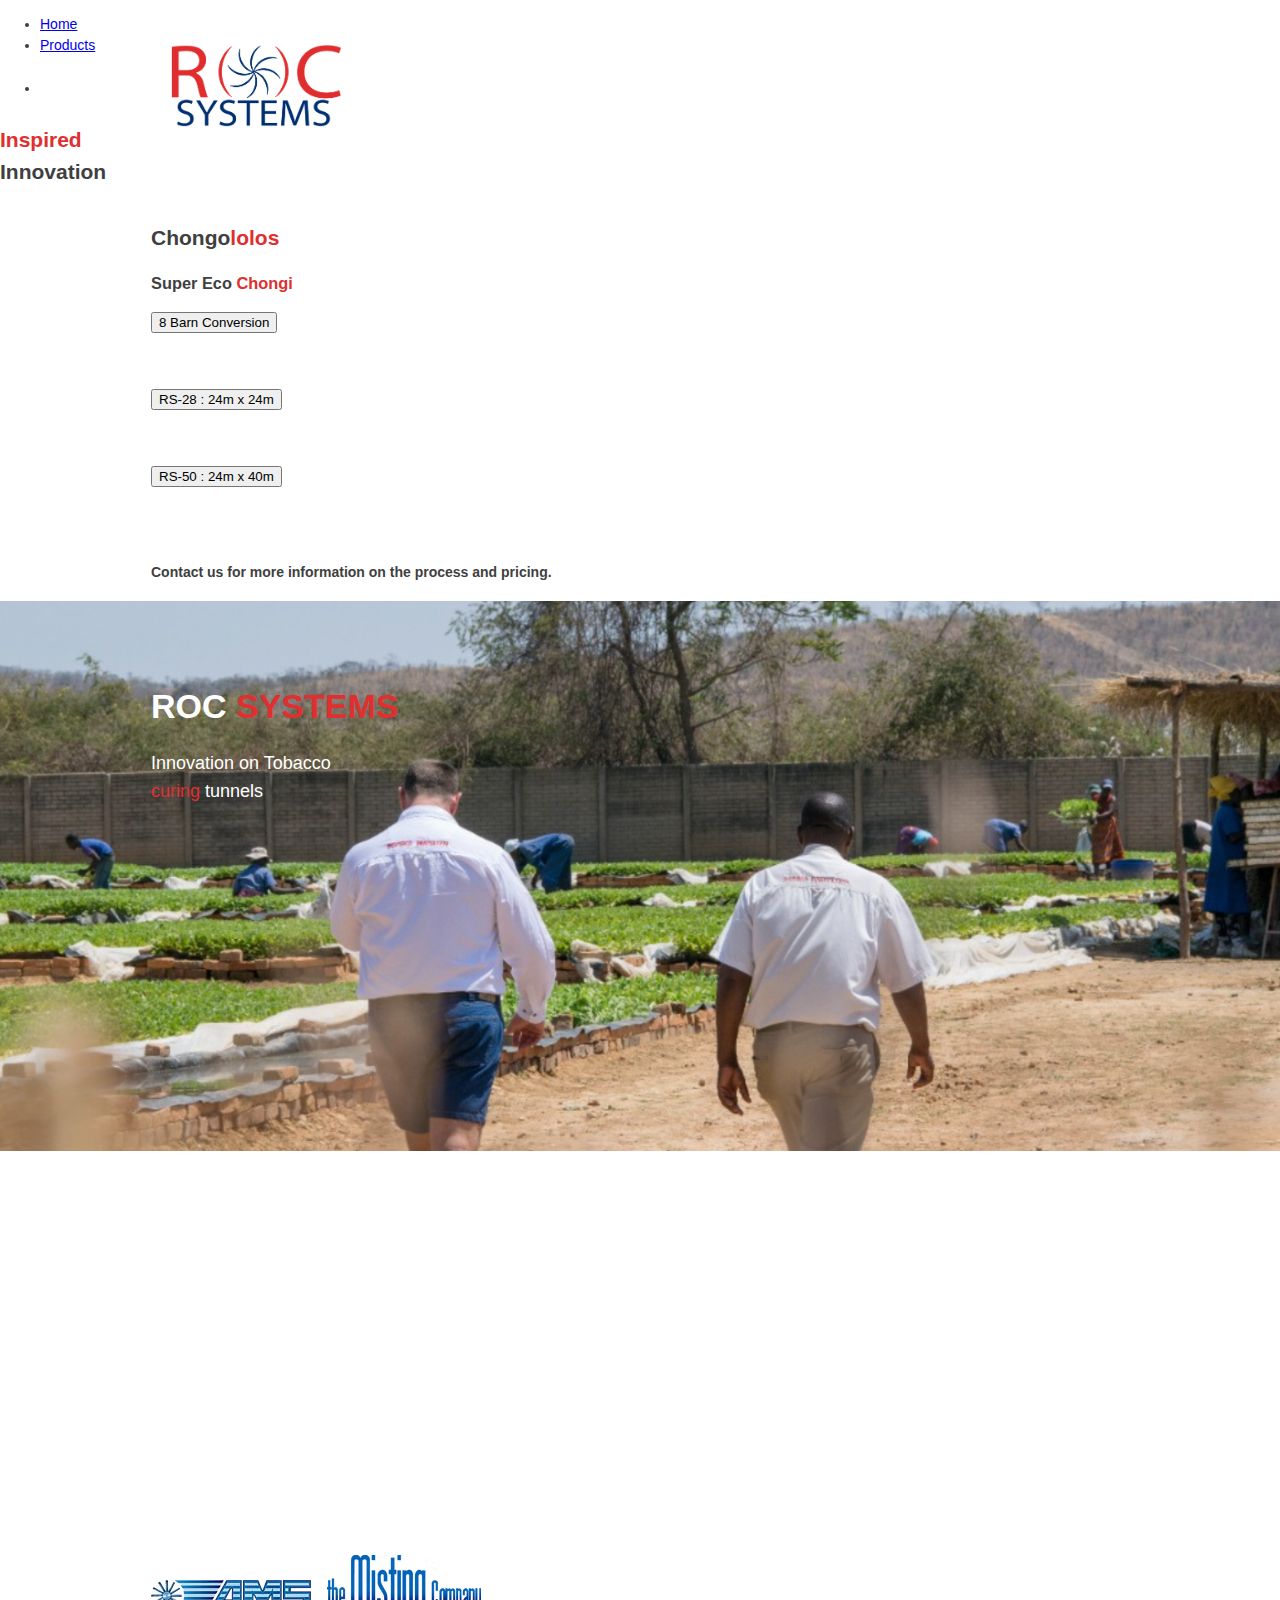
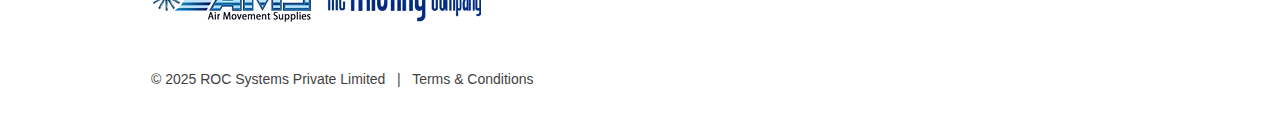
<file: pages/products/chongololos.html>
<!DOCTYPE html>
<html>
    <head>
        <title>Chongololos -  Roc Systems Tobacco Curing Tunnels</title>
        <link rel="website icon" type="png" href="../../resources/favicon.png">
        <link href="../../resources/css/index.css" type="text/css" rel="stylesheet">
        <link href="../../resources/css/responsive.css" type="text/css" rel="stylesheet">
        <meta charset="utf-8">
        <meta name="description" content="Exceptional Service and Products at Roc Systems. 
        Our Tobacco Curing tunnels come in 8 sizes: 10ha , 20ha, 30ha, 35ha, 40ha, 50ha, 60ha and 70ha.
        We also offer a wide variety of other products including: Sheds, Chongololos, Maize Dryers, Augers, Ethylene 
        Generators and Misting Systems.">
        <link rel="preconnect" href="https://fonts.googleapis.com">
        <link rel="preconnect" href="https://fonts.gstatic.com" crossorigin>
        <link href="https://fonts.googleapis.com/css2?family=Anton&family=DM+Serif+Text:ital@0;1&family=Nunito:ital,wght@0,200..1000;1,200..1000&family=Roboto:ital,wght@0,900;1,900&display=swap" rel="stylesheet">
        <meta name="viewport" content="width=device-width, initial-scale=1">
        <link rel="canonical" href="https://rocsystemszim.com/products/chongololos">
    </head>

    <body>
        <div class="product_wrapper">
            <header>
                <div class="header">
                    <div class="wrapper">
                        <h6>
                            <a href="/">home</a>
                        </h6>
                        <a href="javascript:;" class="mobile mobilemenubutton"></a>
                        <div class="mobile mobileheader">
                            <nav class="mobilenav">
                                <ul>
                                    <li><a href="/">Home</a></li>
                                    <li><a href="/products">Products</a></li>
                                    <li><a href="/about">About</a></li>
                                    <li><a href="/contact">Contact</a></li>
                                    <li class="icon"><a href="https://www.facebook.com/RocSystemsTobaccoCuring/" target="_blank" rel="noopener"> 
                                        <svg xmlns="http://www.w3.org/2000/svg" viewBox="0 0 448 512" width="22" height="22" fill="#000000">
                                            <path d="M64 32C28.7 32 0 60.7 0 96V416c0 35.3 28.7 64 64 64h98.2V334.2H109.4V256h52.8V222.3c0-87.1 39.4-127.5 125-127.5c16.2 0 44.2 3.2 55.7 6.4V172c-6-.6-16.5-1-29.6-1c-42 0-58.2 15.9-58.2 57.2V256h83.6l-14.4 78.2H255V480H384c35.3 0 64-28.7 64-64V96c0-35.3-28.7-64-64-64H64z"/></svg>
                                    </a></li>
                                    <li class="icon"><a href="https://www.instagram.com/roc_systems_chinhoyi/" target="_blank" rel="noopener">
                                        <svg xmlns="http://www.w3.org/2000/svg" viewBox="0 0 448 512" width="22" height="22" fill="#000000">
                                            <path d="M194.4 211.7a53.3 53.3 0 1 0 59.3 88.7 53.3 53.3 0 1 0 -59.3-88.7zm142.3-68.4c-5.2-5.2-11.5-9.3-18.4-12c-18.1-7.1-57.6-6.8-83.1-6.5c-4.1 0-7.9 .1-11.2 .1c-3.3 0-7.2 0-11.4-.1c-25.5-.3-64.8-.7-82.9 6.5c-6.9 2.7-13.1 6.8-18.4 12s-9.3 11.5-12 18.4c-7.1 18.1-6.7 57.7-6.5 83.2c0 4.1 .1 7.9 .1 11.1s0 7-.1 11.1c-.2 25.5-.6 65.1 6.5 83.2c2.7 6.9 6.8 13.1 12 18.4s11.5 9.3 18.4 12c18.1 7.1 57.6 6.8 83.1 6.5c4.1 0 7.9-.1 11.2-.1c3.3 0 7.2 0 11.4 .1c25.5 .3 64.8 .7 82.9-6.5c6.9-2.7 13.1-6.8 18.4-12s9.3-11.5 12-18.4c7.2-18 6.8-57.4 6.5-83c0-4.2-.1-8.1-.1-11.4s0-7.1 .1-11.4c.3-25.5 .7-64.9-6.5-83l0 0c-2.7-6.9-6.8-13.1-12-18.4zm-67.1 44.5A82 82 0 1 1 178.4 324.2a82 82 0 1 1 91.1-136.4zm29.2-1.3c-3.1-2.1-5.6-5.1-7.1-8.6s-1.8-7.3-1.1-11.1s2.6-7.1 5.2-9.8s6.1-4.5 9.8-5.2s7.6-.4 11.1 1.1s6.5 3.9 8.6 7s3.2 6.8 3.2 10.6c0 2.5-.5 5-1.4 7.3s-2.4 4.4-4.1 6.2s-3.9 3.2-6.2 4.2s-4.8 1.5-7.3 1.5l0 0c-3.8 0-7.5-1.1-10.6-3.2zM448 96c0-35.3-28.7-64-64-64H64C28.7 32 0 60.7 0 96V416c0 35.3 28.7 64 64 64H384c35.3 0 64-28.7 64-64V96zM357 389c-18.7 18.7-41.4 24.6-67 25.9c-26.4 1.5-105.6 1.5-132 0c-25.6-1.3-48.3-7.2-67-25.9s-24.6-41.4-25.8-67c-1.5-26.4-1.5-105.6 0-132c1.3-25.6 7.1-48.3 25.8-67s41.5-24.6 67-25.8c26.4-1.5 105.6-1.5 132 0c25.6 1.3 48.3 7.1 67 25.8s24.6 41.4 25.8 67c1.5 26.3 1.5 105.4 0 131.9c-1.3 25.6-7.1 48.3-25.8 67z"/></svg>
                                    </a></li>
                                    <li class="icon"><a href="#" target="_blank" rel="noopener">
                                        <svg xmlns="http://www.w3.org/2000/svg" viewBox="0 0 448 512" width="22" height="22" fill="#000000"> 
                                            <path d="M92.1 254.6c0 24.9 7 49.2 20.2 70.1l3.1 5-13.3 48.6L152 365.2l4.8 2.9c20.2 12 43.4 18.4 67.1 18.4h.1c72.6 0 133.3-59.1 133.3-131.8c0-35.2-15.2-68.3-40.1-93.2c-25-25-58-38.7-93.2-38.7c-72.7 0-131.8 59.1-131.9 131.8zM274.8 330c-12.6 1.9-22.4 .9-47.5-9.9c-36.8-15.9-61.8-51.5-66.9-58.7c-.4-.6-.7-.9-.8-1.1c-2-2.6-16.2-21.5-16.2-41c0-18.4 9-27.9 13.2-32.3c.3-.3 .5-.5 .7-.8c3.6-4 7.9-5 10.6-5c2.6 0 5.3 0 7.6 .1c.3 0 .5 0 .8 0c2.3 0 5.2 0 8.1 6.8c1.2 2.9 3 7.3 4.9 11.8c3.3 8 6.7 16.3 7.3 17.6c1 2 1.7 4.3 .3 6.9c-3.4 6.8-6.9 10.4-9.3 13c-3.1 3.2-4.5 4.7-2.3 8.6c15.3 26.3 30.6 35.4 53.9 47.1c4 2 6.3 1.7 8.6-1c2.3-2.6 9.9-11.6 12.5-15.5c2.6-4 5.3-3.3 8.9-2s23.1 10.9 27.1 12.9c.8 .4 1.5 .7 2.1 1c2.8 1.4 4.7 2.3 5.5 3.6c.9 1.9 .9 9.9-2.4 19.1c-3.3 9.3-19.1 17.7-26.7 18.8zM448 96c0-35.3-28.7-64-64-64H64C28.7 32 0 60.7 0 96V416c0 35.3 28.7 64 64 64H384c35.3 0 64-28.7 64-64V96zM148.1 393.9L64 416l22.5-82.2c-13.9-24-21.2-51.3-21.2-79.3C65.4 167.1 136.5 96 223.9 96c42.4 0 82.2 16.5 112.2 46.5c29.9 30 47.9 69.8 47.9 112.2c0 87.4-72.7 158.5-160.1 158.5c-26.6 0-52.7-6.7-75.8-19.3z"/></svg>
                                    </a></li>
                                </ul>
                            </nav>
                        </div>
                        <nav>
                            <ul>
                                <li><a href="/">Home</a></li>
                                <li><a href="/products">Products</a></li>
                                <li><a href="/about">About</a></li>
                                <li><a href="/contact">Contact</a></li>
                                <li class="bar">|</li>
                                <li class="icon"><a href="https://www.facebook.com/RocSystemsTobaccoCuring/" target="_blank" rel="noopener">
                                    <svg xmlns="http://www.w3.org/2000/svg" viewBox="0 0 448 512" width="22" height="22" fill="#FFFFFF">
                                        <path d="M64 32C28.7 32 0 60.7 0 96V416c0 35.3 28.7 64 64 64h98.2V334.2H109.4V256h52.8V222.3c0-87.1 39.4-127.5 125-127.5c16.2 0 44.2 3.2 55.7 6.4V172c-6-.6-16.5-1-29.6-1c-42 0-58.2 15.9-58.2 57.2V256h83.6l-14.4 78.2H255V480H384c35.3 0 64-28.7 64-64V96c0-35.3-28.7-64-64-64H64z"/></svg>
                                </a></li>
                                <li class="icon"><a href="https://www.instagram.com/roc_systems_chinhoyi/" target="_blank" rel="noopener">
                                    <svg xmlns="http://www.w3.org/2000/svg" viewBox="0 0 448 512" width="22" height="22" fill="#FFFFFF">
                                        <path d="M194.4 211.7a53.3 53.3 0 1 0 59.3 88.7 53.3 53.3 0 1 0 -59.3-88.7zm142.3-68.4c-5.2-5.2-11.5-9.3-18.4-12c-18.1-7.1-57.6-6.8-83.1-6.5c-4.1 0-7.9 .1-11.2 .1c-3.3 0-7.2 0-11.4-.1c-25.5-.3-64.8-.7-82.9 6.5c-6.9 2.7-13.1 6.8-18.4 12s-9.3 11.5-12 18.4c-7.1 18.1-6.7 57.7-6.5 83.2c0 4.1 .1 7.9 .1 11.1s0 7-.1 11.1c-.2 25.5-.6 65.1 6.5 83.2c2.7 6.9 6.8 13.1 12 18.4s11.5 9.3 18.4 12c18.1 7.1 57.6 6.8 83.1 6.5c4.1 0 7.9-.1 11.2-.1c3.3 0 7.2 0 11.4 .1c25.5 .3 64.8 .7 82.9-6.5c6.9-2.7 13.1-6.8 18.4-12s9.3-11.5 12-18.4c7.2-18 6.8-57.4 6.5-83c0-4.2-.1-8.1-.1-11.4s0-7.1 .1-11.4c.3-25.5 .7-64.9-6.5-83l0 0c-2.7-6.9-6.8-13.1-12-18.4zm-67.1 44.5A82 82 0 1 1 178.4 324.2a82 82 0 1 1 91.1-136.4zm29.2-1.3c-3.1-2.1-5.6-5.1-7.1-8.6s-1.8-7.3-1.1-11.1s2.6-7.1 5.2-9.8s6.1-4.5 9.8-5.2s7.6-.4 11.1 1.1s6.5 3.9 8.6 7s3.2 6.8 3.2 10.6c0 2.5-.5 5-1.4 7.3s-2.4 4.4-4.1 6.2s-3.9 3.2-6.2 4.2s-4.8 1.5-7.3 1.5l0 0c-3.8 0-7.5-1.1-10.6-3.2zM448 96c0-35.3-28.7-64-64-64H64C28.7 32 0 60.7 0 96V416c0 35.3 28.7 64 64 64H384c35.3 0 64-28.7 64-64V96zM357 389c-18.7 18.7-41.4 24.6-67 25.9c-26.4 1.5-105.6 1.5-132 0c-25.6-1.3-48.3-7.2-67-25.9s-24.6-41.4-25.8-67c-1.5-26.4-1.5-105.6 0-132c1.3-25.6 7.1-48.3 25.8-67s41.5-24.6 67-25.8c26.4-1.5 105.6-1.5 132 0c25.6 1.3 48.3 7.1 67 25.8s24.6 41.4 25.8 67c1.5 26.3 1.5 105.4 0 131.9c-1.3 25.6-7.1 48.3-25.8 67z"/></svg>
                                </a></li>
                                <li class="icon"><a href="#" target="_blank" rel="noopener">
                                    <svg xmlns="http://www.w3.org/2000/svg" viewBox="0 0 448 512" width="22" height="22" fill="#FFFFFF">
                                        <path d="M92.1 254.6c0 24.9 7 49.2 20.2 70.1l3.1 5-13.3 48.6L152 365.2l4.8 2.9c20.2 12 43.4 18.4 67.1 18.4h.1c72.6 0 133.3-59.1 133.3-131.8c0-35.2-15.2-68.3-40.1-93.2c-25-25-58-38.7-93.2-38.7c-72.7 0-131.8 59.1-131.9 131.8zM274.8 330c-12.6 1.9-22.4 .9-47.5-9.9c-36.8-15.9-61.8-51.5-66.9-58.7c-.4-.6-.7-.9-.8-1.1c-2-2.6-16.2-21.5-16.2-41c0-18.4 9-27.9 13.2-32.3c.3-.3 .5-.5 .7-.8c3.6-4 7.9-5 10.6-5c2.6 0 5.3 0 7.6 .1c.3 0 .5 0 .8 0c2.3 0 5.2 0 8.1 6.8c1.2 2.9 3 7.3 4.9 11.8c3.3 8 6.7 16.3 7.3 17.6c1 2 1.7 4.3 .3 6.9c-3.4 6.8-6.9 10.4-9.3 13c-3.1 3.2-4.5 4.7-2.3 8.6c15.3 26.3 30.6 35.4 53.9 47.1c4 2 6.3 1.7 8.6-1c2.3-2.6 9.9-11.6 12.5-15.5c2.6-4 5.3-3.3 8.9-2s23.1 10.9 27.1 12.9c.8 .4 1.5 .7 2.1 1c2.8 1.4 4.7 2.3 5.5 3.6c.9 1.9 .9 9.9-2.4 19.1c-3.3 9.3-19.1 17.7-26.7 18.8zM448 96c0-35.3-28.7-64-64-64H64C28.7 32 0 60.7 0 96V416c0 35.3 28.7 64 64 64H384c35.3 0 64-28.7 64-64V96zM148.1 393.9L64 416l22.5-82.2c-13.9-24-21.2-51.3-21.2-79.3C65.4 167.1 136.5 96 223.9 96c42.4 0 82.2 16.5 112.2 46.5c29.9 30 47.9 69.8 47.9 112.2c0 87.4-72.7 158.5-160.1 158.5c-26.6 0-52.7-6.7-75.8-19.3z"/></svg>
                                </a></li>
                                <li class="bar">|</li>
                            </ul>
                        </nav>
                    </div>
                </div>
            </header>
            <div class="welcome_text">
                <ul class="breadcrumb">
                    <li><a href="/">Home</a></li>
                    <li><a href="/products">Products</a></li>
                    <li><h1>Chongololos</h1></li>
                </ul>
                <h2>
                    <span class="red">Inspired</span> 
                    <br> 
                    Innovation
                </h2>
            </div>
        </div>
        <div class="fullwidth">
            <div class="white-middle">
                <div class="wrapper">
                    <div class="container">
                        <div class="products-pages">
                            <h2>
                            Chongo<span class="red">lolos</span>
                            </h2>
                            <h3>Super Eco <span class="red">Chongi</span></h3>

                            <button type="button" class="collapsible active-collapsible">8 Barn Conversion</button>
                            <div class="content active-collapsible">
                                <p>
                                    To convert 8, 16ft x 20ft billy barns to Super Eco Chongi
                                    <br>
                                    1,200 clips x 72 leaves = 80,000 leaves / day.
                                    <br>
                                </p>
                            </div>
                            <button type="button" class="collapsible">RS-28 : 24m x 24m</button>
                            <div class="content">
                                <p>
                                    
                                    1,950 clips / barn / day x 60 leaves / clip = 117,000 leaves / barn / day. 
                                    <br>
                                    Expected output on strips: 2,600 kg / barn plus.
                                </p>
                            </div>
                            <button type="button" class="collapsible">RS-50 : 24m x 40m</button>
                            <div class="content">
                                <p>
                                    3,510 clips / barn / day x 60 leaves / clip = 210,000 leaves / barn / day.
                                    <br>    
                                    Expected output on strips: 4,600 kg / barn plus.
                                </p>
                            </div>
                            <h4>Contact us for more information on the process and pricing.</h4>
                        </div>
                    </div>
                </div>
            </div>
        </div>
        <div class="work_hero_about">
            <div class="wrapper">
                <div class="container">
                    <div class="top80 work_hero_main">
                        <h1>
                            ROC 
                            <span class="red"> SYSTEMS</span>
                        </h1>
                        <p>
                            Innovation on Tobacco
                            <br>
                            <span class="red"> curing </span>
                            tunnels
                        </p>
                    </div>
                </div>
            </div>
        </div>
        <div class="footer">
            <div class="red-middle">
                <div class="wrapper">
                    <div class="container">
                        <div class="cards">
                            <div class="contact-card">
                                <h1>Menu</h1>
                                <ul>
                                    <li><a href="/">Home</a></li>
                                    <li><a href="/products">Products</a></li>
                                    <li><a href="/about">About</a></li>
                                    <li><a href="/contact">Contact</a></li>
                                </ul>
                            </div>
                            <div class="contact-card">
                                <h1>Contact Us</h1>
                                <p>Lot 5 of Lot 1, Veradale, Chinhoyi, Zimbabwe</p>
                                <p class="top20">
                                <strong>Sales Tel: </strong>
                                0777 220 942 - Farai
                                <br>
                                <strong>Email: </strong>
                                info@rocsystemspl.com
                                </p>
                            </div>
                            <div class="contact-card">
                                <h1>Social</h1>
                                <p>Like us and follow us to keep up to date with the latest news from ROC Systems</p>
                                <br>
                                <a href="https://www.facebook.com/RocSystemsTobaccoCuring/" target="_blank" rel="noopener">
                                    <svg xmlns="http://www.w3.org/2000/svg" viewBox="0 0 448 512" width="22" height="22" fill="#FFFFFF">
                                        <path d="M64 32C28.7 32 0 60.7 0 96V416c0 35.3 28.7 64 64 64h98.2V334.2H109.4V256h52.8V222.3c0-87.1 39.4-127.5 125-127.5c16.2 0 44.2 3.2 55.7 6.4V172c-6-.6-16.5-1-29.6-1c-42 0-58.2 15.9-58.2 57.2V256h83.6l-14.4 78.2H255V480H384c35.3 0 64-28.7 64-64V96c0-35.3-28.7-64-64-64H64z"/></svg>
                                </a>
                                <a href="https://www.instagram.com/roc_systems_chinhoyi/" target="_blank" rel="noopener">
                                    <svg xmlns="http://www.w3.org/2000/svg" viewBox="0 0 448 512" width="22" height="22" fill="#FFFFFF">
                                        <path d="M194.4 211.7a53.3 53.3 0 1 0 59.3 88.7 53.3 53.3 0 1 0 -59.3-88.7zm142.3-68.4c-5.2-5.2-11.5-9.3-18.4-12c-18.1-7.1-57.6-6.8-83.1-6.5c-4.1 0-7.9 .1-11.2 .1c-3.3 0-7.2 0-11.4-.1c-25.5-.3-64.8-.7-82.9 6.5c-6.9 2.7-13.1 6.8-18.4 12s-9.3 11.5-12 18.4c-7.1 18.1-6.7 57.7-6.5 83.2c0 4.1 .1 7.9 .1 11.1s0 7-.1 11.1c-.2 25.5-.6 65.1 6.5 83.2c2.7 6.9 6.8 13.1 12 18.4s11.5 9.3 18.4 12c18.1 7.1 57.6 6.8 83.1 6.5c4.1 0 7.9-.1 11.2-.1c3.3 0 7.2 0 11.4 .1c25.5 .3 64.8 .7 82.9-6.5c6.9-2.7 13.1-6.8 18.4-12s9.3-11.5 12-18.4c7.2-18 6.8-57.4 6.5-83c0-4.2-.1-8.1-.1-11.4s0-7.1 .1-11.4c.3-25.5 .7-64.9-6.5-83l0 0c-2.7-6.9-6.8-13.1-12-18.4zm-67.1 44.5A82 82 0 1 1 178.4 324.2a82 82 0 1 1 91.1-136.4zm29.2-1.3c-3.1-2.1-5.6-5.1-7.1-8.6s-1.8-7.3-1.1-11.1s2.6-7.1 5.2-9.8s6.1-4.5 9.8-5.2s7.6-.4 11.1 1.1s6.5 3.9 8.6 7s3.2 6.8 3.2 10.6c0 2.5-.5 5-1.4 7.3s-2.4 4.4-4.1 6.2s-3.9 3.2-6.2 4.2s-4.8 1.5-7.3 1.5l0 0c-3.8 0-7.5-1.1-10.6-3.2zM448 96c0-35.3-28.7-64-64-64H64C28.7 32 0 60.7 0 96V416c0 35.3 28.7 64 64 64H384c35.3 0 64-28.7 64-64V96zM357 389c-18.7 18.7-41.4 24.6-67 25.9c-26.4 1.5-105.6 1.5-132 0c-25.6-1.3-48.3-7.2-67-25.9s-24.6-41.4-25.8-67c-1.5-26.4-1.5-105.6 0-132c1.3-25.6 7.1-48.3 25.8-67s41.5-24.6 67-25.8c26.4-1.5 105.6-1.5 132 0c25.6 1.3 48.3 7.1 67 25.8s24.6 41.4 25.8 67c1.5 26.3 1.5 105.4 0 131.9c-1.3 25.6-7.1 48.3-25.8 67z"/></svg>
                                </a>
                                <a href="#" target="_blank" rel="noopener">
                                    <svg xmlns="http://www.w3.org/2000/svg" viewBox="0 0 448 512" width="22" height="22" fill="#FFFFFF">
                                        <path d="M92.1 254.6c0 24.9 7 49.2 20.2 70.1l3.1 5-13.3 48.6L152 365.2l4.8 2.9c20.2 12 43.4 18.4 67.1 18.4h.1c72.6 0 133.3-59.1 133.3-131.8c0-35.2-15.2-68.3-40.1-93.2c-25-25-58-38.7-93.2-38.7c-72.7 0-131.8 59.1-131.9 131.8zM274.8 330c-12.6 1.9-22.4 .9-47.5-9.9c-36.8-15.9-61.8-51.5-66.9-58.7c-.4-.6-.7-.9-.8-1.1c-2-2.6-16.2-21.5-16.2-41c0-18.4 9-27.9 13.2-32.3c.3-.3 .5-.5 .7-.8c3.6-4 7.9-5 10.6-5c2.6 0 5.3 0 7.6 .1c.3 0 .5 0 .8 0c2.3 0 5.2 0 8.1 6.8c1.2 2.9 3 7.3 4.9 11.8c3.3 8 6.7 16.3 7.3 17.6c1 2 1.7 4.3 .3 6.9c-3.4 6.8-6.9 10.4-9.3 13c-3.1 3.2-4.5 4.7-2.3 8.6c15.3 26.3 30.6 35.4 53.9 47.1c4 2 6.3 1.7 8.6-1c2.3-2.6 9.9-11.6 12.5-15.5c2.6-4 5.3-3.3 8.9-2s23.1 10.9 27.1 12.9c.8 .4 1.5 .7 2.1 1c2.8 1.4 4.7 2.3 5.5 3.6c.9 1.9 .9 9.9-2.4 19.1c-3.3 9.3-19.1 17.7-26.7 18.8zM448 96c0-35.3-28.7-64-64-64H64C28.7 32 0 60.7 0 96V416c0 35.3 28.7 64 64 64H384c35.3 0 64-28.7 64-64V96zM148.1 393.9L64 416l22.5-82.2c-13.9-24-21.2-51.3-21.2-79.3C65.4 167.1 136.5 96 223.9 96c42.4 0 82.2 16.5 112.2 46.5c29.9 30 47.9 69.8 47.9 112.2c0 87.4-72.7 158.5-160.1 158.5c-26.6 0-52.7-6.7-75.8-19.3z"/></svg>
                                </a>
                            </div>
                        </div>
                    </div>
                </div>
            </div>
            <div class="wrapper">
                <div class="twelve cols top20 last">
                    <p align="left">
                        <img src="../../resources/ams.png" alt="Air Movement suppliers" class="first"/>
                        &nbsp;
                        <img src="../../resources/tmc.png" alt="The Misting Company"/>
                    </p>
                    <div class="container legalfooter">
                        <div class="legal-right">&nbsp;</div>
                        <div class="legal-right">
                            © 2025 ROC Systems Private Limited &nbsp; | &nbsp;
                            <a href="https://stavrosmedia.wixsite.com/rocsystemspl/terms--conditions" target="_blank" rel="noopener" title>Terms & Conditions</a>
                        </div>
                    </div>
                </div>
            </div>
        </div>
        <script src="../../resources/script/index.js"></script>
    </body>
</html>
</file>
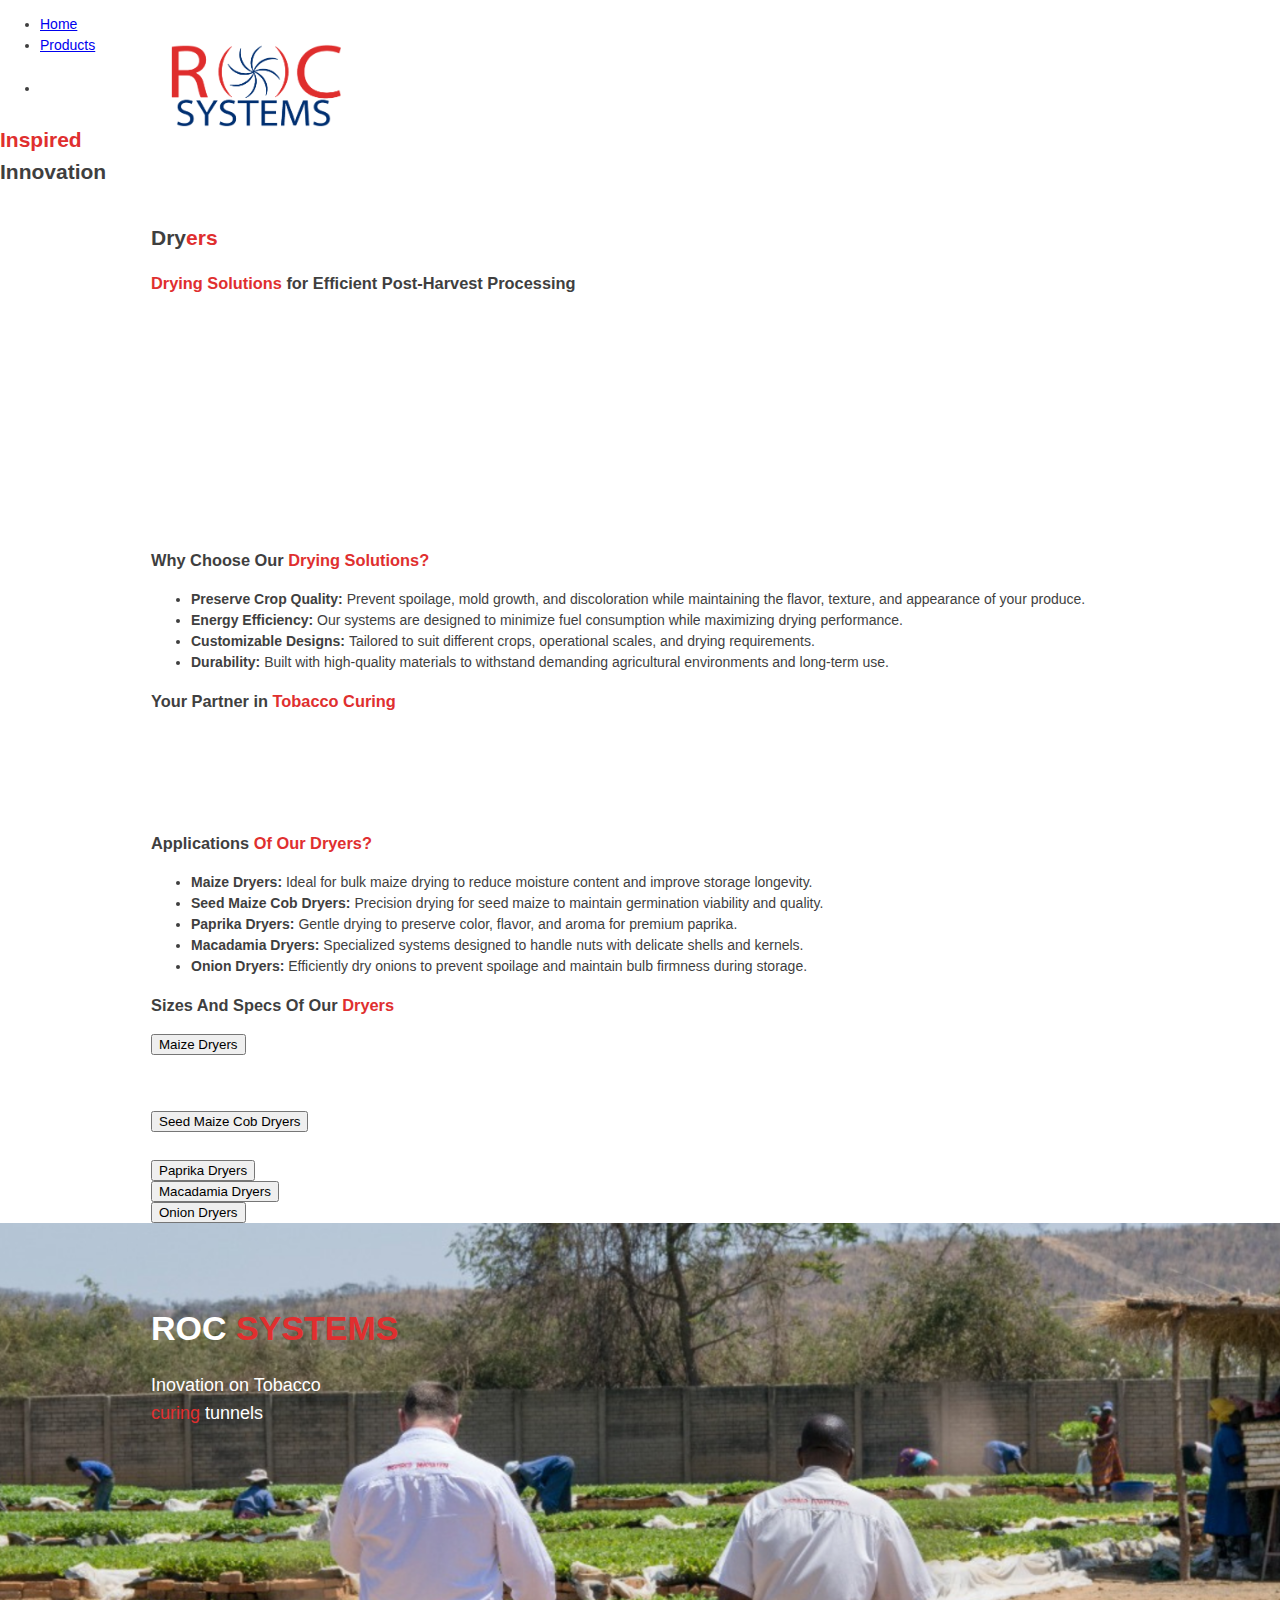
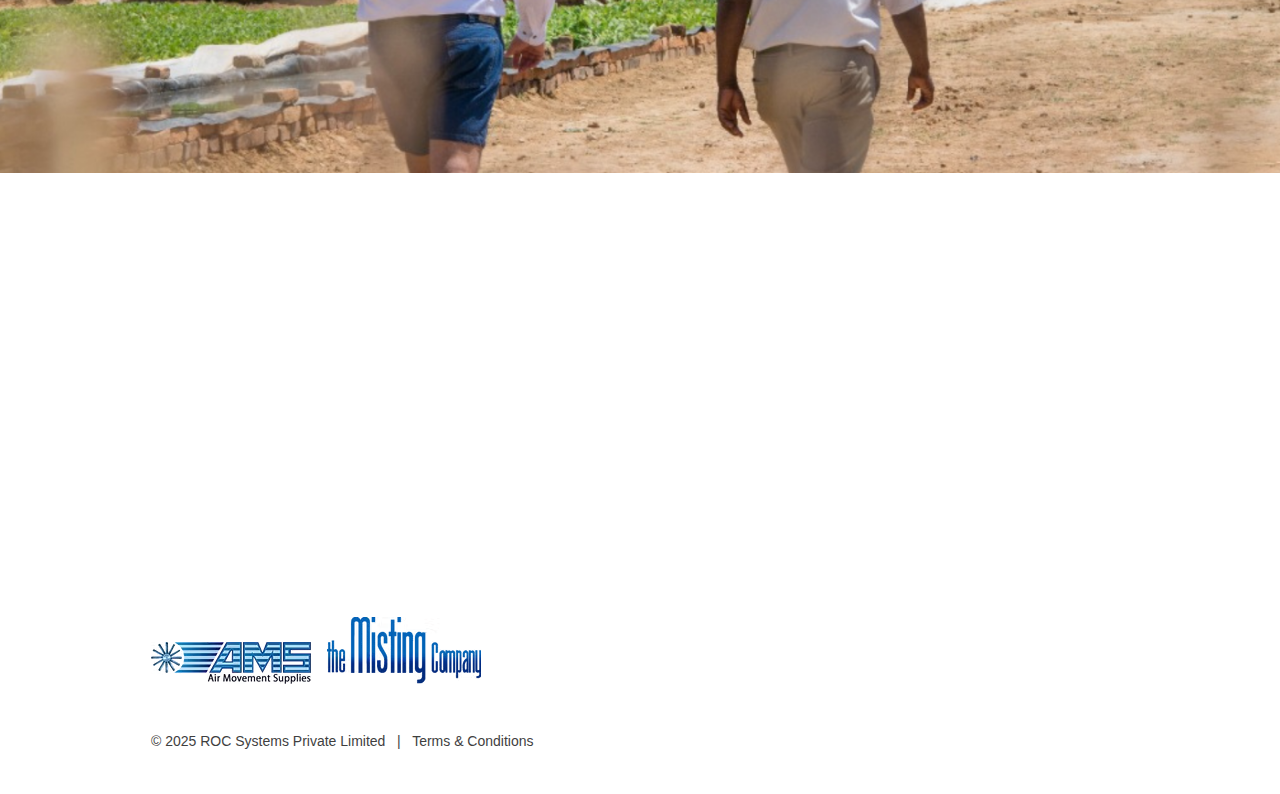
<file: pages/products/dryers.html>
<!DOCTYPE html>
<html>
    <head>
        <title>Dryers -  Roc Systems Tobacco Curing Tunnels</title>
        <link rel="website icon" type="png" href="../../resources/favicon.png">
        <link href="../../resources/css/index.css" type="text/css" rel="stylesheet">
        <link href="../../resources/css/responsive.css" type="text/css" rel="stylesheet">
        <meta charset="utf-8">
        <meta name="description" content="Exeptional Service and Products at Roc Systems. 
        Our Tobacco Curing tunnels come in 8 sizes: 10ha , 20ha, 30ha, 35ha , 40ha, 50ha, 60ha and 70ha.
        We also offer a wide variety of other products including: Sheds, Chongololos, Maze Dryers, Augers, Ethylene 
        Generators and Misting Systems.">
        <link rel="preconnect" href="https://fonts.googleapis.com">
        <link rel="preconnect" href="https://fonts.gstatic.com" crossorigin>
        <link href="https://fonts.googleapis.com/css2?family=Anton&family=DM+Serif+Text:ital@0;1&family=Nunito:ital,wght@0,200..1000;1,200..1000&family=Roboto:ital,wght@0,900;1,900&display=swap" rel="stylesheet">
        <meta name="viewport" content="width=device-width, initial-scale=1">
        <link rel="canonical" href="https://rocsystemszim.com/products">
    </head>

    <body>
        <div class="product_wrapper">
            <header>
                <div class="header">
                    <div class="wrapper">
                        <h6>
                            <a href="/">home</a>
                        </h6>
                        <a href="javascript:;" class="mobile mobilemenubutton"></a>
                        <div class="mobile mobileheader">
                            <nav class="mobilenav">
                                <ul>
                                    <li><a href="/">Home</a></li>
                                    <li><a href="/products">Products</a></li>
                                    <li><a href="/about">About</a></li>
                                    <li><a href="/contact">Contact</a></li>
                                    <li class="icon"><a href="https://www.facebook.com/RocSystemsTobaccoCuring/" target="_blank" rel="noopener"> Facebook
                                        <svg xmlns="http://www.w3.org/2000/svg" viewBox="0 0 448 512" width="22" height="22" fill="#000000">
                                            <path d="M64 32C28.7 32 0 60.7 0 96V416c0 35.3 28.7 64 64 64h98.2V334.2H109.4V256h52.8V222.3c0-87.1 39.4-127.5 125-127.5c16.2 0 44.2 3.2 55.7 6.4V172c-6-.6-16.5-1-29.6-1c-42 0-58.2 15.9-58.2 57.2V256h83.6l-14.4 78.2H255V480H384c35.3 0 64-28.7 64-64V96c0-35.3-28.7-64-64-64H64z"/></svg>
                                    </a></li>
                                    <li class="icon"><a href="https://www.instagram.com/roc_systems_chinhoyi/" target="_blank" rel="noopener"> Instagram
                                        <svg xmlns="http://www.w3.org/2000/svg" viewBox="0 0 448 512" width="22" height="22" fill="#000000">
                                            <path d="M194.4 211.7a53.3 53.3 0 1 0 59.3 88.7 53.3 53.3 0 1 0 -59.3-88.7zm142.3-68.4c-5.2-5.2-11.5-9.3-18.4-12c-18.1-7.1-57.6-6.8-83.1-6.5c-4.1 0-7.9 .1-11.2 .1c-3.3 0-7.2 0-11.4-.1c-25.5-.3-64.8-.7-82.9 6.5c-6.9 2.7-13.1 6.8-18.4 12s-9.3 11.5-12 18.4c-7.1 18.1-6.7 57.7-6.5 83.2c0 4.1 .1 7.9 .1 11.1s0 7-.1 11.1c-.2 25.5-.6 65.1 6.5 83.2c2.7 6.9 6.8 13.1 12 18.4s11.5 9.3 18.4 12c18.1 7.1 57.6 6.8 83.1 6.5c4.1 0 7.9-.1 11.2-.1c3.3 0 7.2 0 11.4 .1c25.5 .3 64.8 .7 82.9-6.5c6.9-2.7 13.1-6.8 18.4-12s9.3-11.5 12-18.4c7.2-18 6.8-57.4 6.5-83c0-4.2-.1-8.1-.1-11.4s0-7.1 .1-11.4c.3-25.5 .7-64.9-6.5-83l0 0c-2.7-6.9-6.8-13.1-12-18.4zm-67.1 44.5A82 82 0 1 1 178.4 324.2a82 82 0 1 1 91.1-136.4zm29.2-1.3c-3.1-2.1-5.6-5.1-7.1-8.6s-1.8-7.3-1.1-11.1s2.6-7.1 5.2-9.8s6.1-4.5 9.8-5.2s7.6-.4 11.1 1.1s6.5 3.9 8.6 7s3.2 6.8 3.2 10.6c0 2.5-.5 5-1.4 7.3s-2.4 4.4-4.1 6.2s-3.9 3.2-6.2 4.2s-4.8 1.5-7.3 1.5l0 0c-3.8 0-7.5-1.1-10.6-3.2zM448 96c0-35.3-28.7-64-64-64H64C28.7 32 0 60.7 0 96V416c0 35.3 28.7 64 64 64H384c35.3 0 64-28.7 64-64V96zM357 389c-18.7 18.7-41.4 24.6-67 25.9c-26.4 1.5-105.6 1.5-132 0c-25.6-1.3-48.3-7.2-67-25.9s-24.6-41.4-25.8-67c-1.5-26.4-1.5-105.6 0-132c1.3-25.6 7.1-48.3 25.8-67s41.5-24.6 67-25.8c26.4-1.5 105.6-1.5 132 0c25.6 1.3 48.3 7.1 67 25.8s24.6 41.4 25.8 67c1.5 26.3 1.5 105.4 0 131.9c-1.3 25.6-7.1 48.3-25.8 67z"/></svg>
                                    </a></li>
                                    <li class="icon"><a href="#" target="_blank" rel="noopener">
                                        <svg xmlns="http://www.w3.org/2000/svg" viewBox="0 0 448 512" width="22" height="22" fill="#000000"> Whatsapp
                                            <path d="M92.1 254.6c0 24.9 7 49.2 20.2 70.1l3.1 5-13.3 48.6L152 365.2l4.8 2.9c20.2 12 43.4 18.4 67.1 18.4h.1c72.6 0 133.3-59.1 133.3-131.8c0-35.2-15.2-68.3-40.1-93.2c-25-25-58-38.7-93.2-38.7c-72.7 0-131.8 59.1-131.9 131.8zM274.8 330c-12.6 1.9-22.4 .9-47.5-9.9c-36.8-15.9-61.8-51.5-66.9-58.7c-.4-.6-.7-.9-.8-1.1c-2-2.6-16.2-21.5-16.2-41c0-18.4 9-27.9 13.2-32.3c.3-.3 .5-.5 .7-.8c3.6-4 7.9-5 10.6-5c2.6 0 5.3 0 7.6 .1c.3 0 .5 0 .8 0c2.3 0 5.2 0 8.1 6.8c1.2 2.9 3 7.3 4.9 11.8c3.3 8 6.7 16.3 7.3 17.6c1 2 1.7 4.3 .3 6.9c-3.4 6.8-6.9 10.4-9.3 13c-3.1 3.2-4.5 4.7-2.3 8.6c15.3 26.3 30.6 35.4 53.9 47.1c4 2 6.3 1.7 8.6-1c2.3-2.6 9.9-11.6 12.5-15.5c2.6-4 5.3-3.3 8.9-2s23.1 10.9 27.1 12.9c.8 .4 1.5 .7 2.1 1c2.8 1.4 4.7 2.3 5.5 3.6c.9 1.9 .9 9.9-2.4 19.1c-3.3 9.3-19.1 17.7-26.7 18.8zM448 96c0-35.3-28.7-64-64-64H64C28.7 32 0 60.7 0 96V416c0 35.3 28.7 64 64 64H384c35.3 0 64-28.7 64-64V96zM148.1 393.9L64 416l22.5-82.2c-13.9-24-21.2-51.3-21.2-79.3C65.4 167.1 136.5 96 223.9 96c42.4 0 82.2 16.5 112.2 46.5c29.9 30 47.9 69.8 47.9 112.2c0 87.4-72.7 158.5-160.1 158.5c-26.6 0-52.7-6.7-75.8-19.3z"/></svg>
                                    </a></li>
                                </ul>
                            </nav>
                        </div>
                        <nav>
                            <ul>
                                <li><a href="/">Home</a></li>
                                <li><a href="/products">Products</a></li>
                                <li><a href="/about">About</a></li>
                                <li><a href="/contact">Contact</a></li>
                                <li class="bar">|</li>
                                <li class="icon"><a href="https://www.facebook.com/RocSystemsTobaccoCuring/" target="_blank" rel="noopener">
                                    <svg xmlns="http://www.w3.org/2000/svg" viewBox="0 0 448 512" width="22" height="22" fill="#FFFFFF">
                                        <path d="M64 32C28.7 32 0 60.7 0 96V416c0 35.3 28.7 64 64 64h98.2V334.2H109.4V256h52.8V222.3c0-87.1 39.4-127.5 125-127.5c16.2 0 44.2 3.2 55.7 6.4V172c-6-.6-16.5-1-29.6-1c-42 0-58.2 15.9-58.2 57.2V256h83.6l-14.4 78.2H255V480H384c35.3 0 64-28.7 64-64V96c0-35.3-28.7-64-64-64H64z"/></svg>
                                </a></li>
                                <li class="icon"><a href="https://www.instagram.com/roc_systems_chinhoyi/" target="_blank" rel="noopener">
                                    <svg xmlns="http://www.w3.org/2000/svg" viewBox="0 0 448 512" width="22" height="22" fill="#FFFFFF">
                                        <path d="M194.4 211.7a53.3 53.3 0 1 0 59.3 88.7 53.3 53.3 0 1 0 -59.3-88.7zm142.3-68.4c-5.2-5.2-11.5-9.3-18.4-12c-18.1-7.1-57.6-6.8-83.1-6.5c-4.1 0-7.9 .1-11.2 .1c-3.3 0-7.2 0-11.4-.1c-25.5-.3-64.8-.7-82.9 6.5c-6.9 2.7-13.1 6.8-18.4 12s-9.3 11.5-12 18.4c-7.1 18.1-6.7 57.7-6.5 83.2c0 4.1 .1 7.9 .1 11.1s0 7-.1 11.1c-.2 25.5-.6 65.1 6.5 83.2c2.7 6.9 6.8 13.1 12 18.4s11.5 9.3 18.4 12c18.1 7.1 57.6 6.8 83.1 6.5c4.1 0 7.9-.1 11.2-.1c3.3 0 7.2 0 11.4 .1c25.5 .3 64.8 .7 82.9-6.5c6.9-2.7 13.1-6.8 18.4-12s9.3-11.5 12-18.4c7.2-18 6.8-57.4 6.5-83c0-4.2-.1-8.1-.1-11.4s0-7.1 .1-11.4c.3-25.5 .7-64.9-6.5-83l0 0c-2.7-6.9-6.8-13.1-12-18.4zm-67.1 44.5A82 82 0 1 1 178.4 324.2a82 82 0 1 1 91.1-136.4zm29.2-1.3c-3.1-2.1-5.6-5.1-7.1-8.6s-1.8-7.3-1.1-11.1s2.6-7.1 5.2-9.8s6.1-4.5 9.8-5.2s7.6-.4 11.1 1.1s6.5 3.9 8.6 7s3.2 6.8 3.2 10.6c0 2.5-.5 5-1.4 7.3s-2.4 4.4-4.1 6.2s-3.9 3.2-6.2 4.2s-4.8 1.5-7.3 1.5l0 0c-3.8 0-7.5-1.1-10.6-3.2zM448 96c0-35.3-28.7-64-64-64H64C28.7 32 0 60.7 0 96V416c0 35.3 28.7 64 64 64H384c35.3 0 64-28.7 64-64V96zM357 389c-18.7 18.7-41.4 24.6-67 25.9c-26.4 1.5-105.6 1.5-132 0c-25.6-1.3-48.3-7.2-67-25.9s-24.6-41.4-25.8-67c-1.5-26.4-1.5-105.6 0-132c1.3-25.6 7.1-48.3 25.8-67s41.5-24.6 67-25.8c26.4-1.5 105.6-1.5 132 0c25.6 1.3 48.3 7.1 67 25.8s24.6 41.4 25.8 67c1.5 26.3 1.5 105.4 0 131.9c-1.3 25.6-7.1 48.3-25.8 67z"/></svg>
                                </a></li>
                                <li class="icon"><a href="#" target="_blank" rel="noopener">
                                    <svg xmlns="http://www.w3.org/2000/svg" viewBox="0 0 448 512" width="22" height="22" fill="#FFFFFF">
                                        <path d="M92.1 254.6c0 24.9 7 49.2 20.2 70.1l3.1 5-13.3 48.6L152 365.2l4.8 2.9c20.2 12 43.4 18.4 67.1 18.4h.1c72.6 0 133.3-59.1 133.3-131.8c0-35.2-15.2-68.3-40.1-93.2c-25-25-58-38.7-93.2-38.7c-72.7 0-131.8 59.1-131.9 131.8zM274.8 330c-12.6 1.9-22.4 .9-47.5-9.9c-36.8-15.9-61.8-51.5-66.9-58.7c-.4-.6-.7-.9-.8-1.1c-2-2.6-16.2-21.5-16.2-41c0-18.4 9-27.9 13.2-32.3c.3-.3 .5-.5 .7-.8c3.6-4 7.9-5 10.6-5c2.6 0 5.3 0 7.6 .1c.3 0 .5 0 .8 0c2.3 0 5.2 0 8.1 6.8c1.2 2.9 3 7.3 4.9 11.8c3.3 8 6.7 16.3 7.3 17.6c1 2 1.7 4.3 .3 6.9c-3.4 6.8-6.9 10.4-9.3 13c-3.1 3.2-4.5 4.7-2.3 8.6c15.3 26.3 30.6 35.4 53.9 47.1c4 2 6.3 1.7 8.6-1c2.3-2.6 9.9-11.6 12.5-15.5c2.6-4 5.3-3.3 8.9-2s23.1 10.9 27.1 12.9c.8 .4 1.5 .7 2.1 1c2.8 1.4 4.7 2.3 5.5 3.6c.9 1.9 .9 9.9-2.4 19.1c-3.3 9.3-19.1 17.7-26.7 18.8zM448 96c0-35.3-28.7-64-64-64H64C28.7 32 0 60.7 0 96V416c0 35.3 28.7 64 64 64H384c35.3 0 64-28.7 64-64V96zM148.1 393.9L64 416l22.5-82.2c-13.9-24-21.2-51.3-21.2-79.3C65.4 167.1 136.5 96 223.9 96c42.4 0 82.2 16.5 112.2 46.5c29.9 30 47.9 69.8 47.9 112.2c0 87.4-72.7 158.5-160.1 158.5c-26.6 0-52.7-6.7-75.8-19.3z"/></svg>
                                </a></li>
                                <li class="bar">|</li>
                            </ul>
                        </nav>
                    </div>
                </div>
            </header>
            <div class="welcome_text">
                <ul class="breadcrumb">
                    <li><a href="/">Home</a></li>
                    <li><a href="/products">Products</a></li>
                    <li><h1>Dryers</h1></li>
                </ul>
                <h2>
                    <span class="red">Inspired</span> 
                    <br> 
                    Innovation
                </h2>
            </div>
        </div>
        <div class="fullwidth">
            <div class="white-middle">
                <div class="wrapper">
                    <div class="container">
                        <div class="products-pages">
                            <h2>
                            Dry<span class="red">ers</span>
                            </h2>
                            <h3><span class="red">Drying Solutions </span> for Efficient Post-Harvest Processing</h3>
                            <p class="top20">
                                Looking for an effective and reliable solution for post-harvest drying? Whether you are 
                                processing maize, seed maize cobs, paprika, macadamia nuts, or onions, having a specialized 
                                drying system is essential to preserve quality, maintain consistency, and reduce post-harvest 
                                losses. Known for their precision and efficiency, our dryers are designed to meet the needs 
                                of both small-scale and large-scale producers.
                            </p>
                            <p class="top20">
                                At Roc Systems, we design, manufacture, and install custom 
                                drying systems tailored to your unique requirements. With a range of capacities and 
                                configurations, we provide flexible solutions that optimize your drying process whether 
                                you're managing a boutique operation or a larger commercial enterprise.

                            </p>
                            <h3>
                                Why Choose Our
                                <span class="red">Drying Solutions?</span>
                            </h3>
                            <ul>
                                <li><strong>Preserve Crop Quality: </strong>Prevent spoilage, mold growth, and discoloration 
                                    while maintaining the flavor, texture, and appearance of your produce.</li>
                                <li><strong>Energy Efficiency: </strong> Our systems are designed to minimize fuel 
                                    consumption while maximizing drying performance.</li>
                                <li><strong>Customizable Designs: </strong>Tailored to suit different crops, operational scales, 
                                    and drying requirements.</li>
                                <li><strong>Durability: </strong>Built with high-quality materials to withstand demanding 
                                    agricultural environments and long-term use.</li>
                            </ul>
                            <h3>
                                Your Partner in 
                                <span class="red">Tobacco Curing</span>
                            </h3>
                            <p>
                                With over a decade of experience, Roc Systems delivers tobacco curing solutions that 
                                maximize performance while minimizing the costs. Contact us today to 
                                discuss your tobacco curing needs and discover how we can help you achieve efficient, 
                                cost-effective operations.
                            </p>

                            <h3>
                                Applications
                                <span class="red">Of Our Dryers?</span>
                            </h3>
                            <ul>
                                <li><strong>Maize Dryers: </strong>Ideal for bulk maize drying to reduce moisture content and improve storage longevity.</li>
                                <li><strong>Seed Maize Cob Dryers: </strong> Precision drying for seed maize to maintain germination viability and quality.</li>
                                <li><strong>Paprika Dryers: </strong>Gentle drying to preserve color, flavor, and aroma for premium paprika.</li>
                                <li><strong>Macadamia Dryers: </strong>Specialized systems designed to handle nuts with delicate shells and kernels.</li>
                                <li><strong>Onion Dryers: </strong>Efficiently dry onions to prevent spoilage and maintain bulb firmness during storage.</li>
                            </ul>
                    
                            <h3>Sizes And Specs Of Our <span class="red">Dryers</span></h3>

                            <button type="button" class="collapsible active-collapsible">Maize Dryers</button>
                            <div class="content active-collapsible">
                                <p>
                                    Our maize dryers come in 3 sizes: 8 tones, 12 tones and 16 tones.
                                    <br>
                                    Up to 16T per hour at 17,5% moisture
                                </p>
                            </div>
                            <button type="button" class="collapsible">Seed Maize Cob Dryers</button>
                            <div class="content">
                                <p>
                                    Up to 30T a day from 38% moisture
                                </p>
                            </div>
                            <button type="button" class="collapsible">Paprika Dryers</button>
                            <div class="content">
                                <p>
                               
                                </p>
                            </div>
                            <button type="button" class="collapsible">Macadamia Dryers</button>
                            <div class="content">
                                <p>
                                  
                                </p>
                            </div>
                            <button type="button" class="collapsible">Onion Dryers</button>
                            <div class="content">
                                <p>
                                   
                                </p>
                            </div>
                        </div>
                    </div>
                </div>
            </div>
        </div>
        <div class="work_hero_about">
            <div class="wrapper">
                <div class="container">
                    <div class="top80 work_hero_main">
                        <h1>
                            ROC 
                            <span class="red"> SYSTEMS</span>
                        </h1>
                        <p>
                            Inovation on Tobacco
                            <br>
                            <span class="red"> curing </span>
                            tunnels
                        </p>
                    </div>
                </div>
            </div>
        </div>
        <div class="footer">
            <div class="red-middle">
                <div class="wrapper">
                    <div class="container">
                        <div class="cards">
                            <div class="contact-card">
                                <h1>Menu</h1>
                                <ul>
                                    <li><a href="/">Home</a></li>
                                    <li><a href="/products">Products</a></li>
                                    <li><a href="/about">About</a></li>
                                    <li><a href="/contact">Contact</a></li>
                                </ul>
                            </div>
                            <div class="contact-card">
                                <h1>Contact Us</h1>
                                <p>Lot 5 of Lot 1, Veradale, Chinhoyi, Zimbabwe</p>
                                <p class="top20">
                                <strong>Tel: </strong>
                                06721 21847 
                                <br>
                                <strong>Sales Tel: </strong>
                                0777 220 9942 - Farai
                                <br>
                                <strong>Email: </strong>
                                info@rocsystemspl.com
                                </p>
                            </div>
                            <div class="contact-card">
                                <h1>Social</h1>
                                <p>Like us and follow us to keep up to date with the latest news from ROC Systems</p>
                                <br>
                                <a href="https://www.facebook.com/RocSystemsTobaccoCuring/" target="_blank" rel="noopener">
                                    <svg xmlns="http://www.w3.org/2000/svg" viewBox="0 0 448 512" width="22" height="22" fill="#FFFFFF">
                                        <path d="M64 32C28.7 32 0 60.7 0 96V416c0 35.3 28.7 64 64 64h98.2V334.2H109.4V256h52.8V222.3c0-87.1 39.4-127.5 125-127.5c16.2 0 44.2 3.2 55.7 6.4V172c-6-.6-16.5-1-29.6-1c-42 0-58.2 15.9-58.2 57.2V256h83.6l-14.4 78.2H255V480H384c35.3 0 64-28.7 64-64V96c0-35.3-28.7-64-64-64H64z"/></svg>
                                </a>
                                <a href="https://www.instagram.com/roc_systems_chinhoyi/" target="_blank" rel="noopener">
                                    <svg xmlns="http://www.w3.org/2000/svg" viewBox="0 0 448 512" width="22" height="22" fill="#FFFFFF">
                                        <path d="M194.4 211.7a53.3 53.3 0 1 0 59.3 88.7 53.3 53.3 0 1 0 -59.3-88.7zm142.3-68.4c-5.2-5.2-11.5-9.3-18.4-12c-18.1-7.1-57.6-6.8-83.1-6.5c-4.1 0-7.9 .1-11.2 .1c-3.3 0-7.2 0-11.4-.1c-25.5-.3-64.8-.7-82.9 6.5c-6.9 2.7-13.1 6.8-18.4 12s-9.3 11.5-12 18.4c-7.1 18.1-6.7 57.7-6.5 83.2c0 4.1 .1 7.9 .1 11.1s0 7-.1 11.1c-.2 25.5-.6 65.1 6.5 83.2c2.7 6.9 6.8 13.1 12 18.4s11.5 9.3 18.4 12c18.1 7.1 57.6 6.8 83.1 6.5c4.1 0 7.9-.1 11.2-.1c3.3 0 7.2 0 11.4 .1c25.5 .3 64.8 .7 82.9-6.5c6.9-2.7 13.1-6.8 18.4-12s9.3-11.5 12-18.4c7.2-18 6.8-57.4 6.5-83c0-4.2-.1-8.1-.1-11.4s0-7.1 .1-11.4c.3-25.5 .7-64.9-6.5-83l0 0c-2.7-6.9-6.8-13.1-12-18.4zm-67.1 44.5A82 82 0 1 1 178.4 324.2a82 82 0 1 1 91.1-136.4zm29.2-1.3c-3.1-2.1-5.6-5.1-7.1-8.6s-1.8-7.3-1.1-11.1s2.6-7.1 5.2-9.8s6.1-4.5 9.8-5.2s7.6-.4 11.1 1.1s6.5 3.9 8.6 7s3.2 6.8 3.2 10.6c0 2.5-.5 5-1.4 7.3s-2.4 4.4-4.1 6.2s-3.9 3.2-6.2 4.2s-4.8 1.5-7.3 1.5l0 0c-3.8 0-7.5-1.1-10.6-3.2zM448 96c0-35.3-28.7-64-64-64H64C28.7 32 0 60.7 0 96V416c0 35.3 28.7 64 64 64H384c35.3 0 64-28.7 64-64V96zM357 389c-18.7 18.7-41.4 24.6-67 25.9c-26.4 1.5-105.6 1.5-132 0c-25.6-1.3-48.3-7.2-67-25.9s-24.6-41.4-25.8-67c-1.5-26.4-1.5-105.6 0-132c1.3-25.6 7.1-48.3 25.8-67s41.5-24.6 67-25.8c26.4-1.5 105.6-1.5 132 0c25.6 1.3 48.3 7.1 67 25.8s24.6 41.4 25.8 67c1.5 26.3 1.5 105.4 0 131.9c-1.3 25.6-7.1 48.3-25.8 67z"/></svg>
                                </a>
                                <a href="#" target="_blank" rel="noopener">
                                    <svg xmlns="http://www.w3.org/2000/svg" viewBox="0 0 448 512" width="22" height="22" fill="#FFFFFF">
                                        <path d="M92.1 254.6c0 24.9 7 49.2 20.2 70.1l3.1 5-13.3 48.6L152 365.2l4.8 2.9c20.2 12 43.4 18.4 67.1 18.4h.1c72.6 0 133.3-59.1 133.3-131.8c0-35.2-15.2-68.3-40.1-93.2c-25-25-58-38.7-93.2-38.7c-72.7 0-131.8 59.1-131.9 131.8zM274.8 330c-12.6 1.9-22.4 .9-47.5-9.9c-36.8-15.9-61.8-51.5-66.9-58.7c-.4-.6-.7-.9-.8-1.1c-2-2.6-16.2-21.5-16.2-41c0-18.4 9-27.9 13.2-32.3c.3-.3 .5-.5 .7-.8c3.6-4 7.9-5 10.6-5c2.6 0 5.3 0 7.6 .1c.3 0 .5 0 .8 0c2.3 0 5.2 0 8.1 6.8c1.2 2.9 3 7.3 4.9 11.8c3.3 8 6.7 16.3 7.3 17.6c1 2 1.7 4.3 .3 6.9c-3.4 6.8-6.9 10.4-9.3 13c-3.1 3.2-4.5 4.7-2.3 8.6c15.3 26.3 30.6 35.4 53.9 47.1c4 2 6.3 1.7 8.6-1c2.3-2.6 9.9-11.6 12.5-15.5c2.6-4 5.3-3.3 8.9-2s23.1 10.9 27.1 12.9c.8 .4 1.5 .7 2.1 1c2.8 1.4 4.7 2.3 5.5 3.6c.9 1.9 .9 9.9-2.4 19.1c-3.3 9.3-19.1 17.7-26.7 18.8zM448 96c0-35.3-28.7-64-64-64H64C28.7 32 0 60.7 0 96V416c0 35.3 28.7 64 64 64H384c35.3 0 64-28.7 64-64V96zM148.1 393.9L64 416l22.5-82.2c-13.9-24-21.2-51.3-21.2-79.3C65.4 167.1 136.5 96 223.9 96c42.4 0 82.2 16.5 112.2 46.5c29.9 30 47.9 69.8 47.9 112.2c0 87.4-72.7 158.5-160.1 158.5c-26.6 0-52.7-6.7-75.8-19.3z"/></svg>
                                </a>
                                <p>
                                    website by 
                                    <strong> Renaldas B</strong>
                                </p>
                            </div>
                        </div>
                    </div>
                </div>
            </div>
            <div class="wrapper">
                <div class="twelve cols top20 last">
                    <p align="left">
                        <img src="../../resources/ams.png" alt="Air Movement suppliers" class="first"/>
                        &nbsp;
                        <img src="../../resources/tmc.png" alt="The Misting Company"/>
                    </p>
                    <div class="container legalfooter">
                        <div class="legal-right">&nbsp;</div>
                        <div class="legal-right">
                            © 2025 ROC Systems Private Limited &nbsp; | &nbsp;
                            <a href="https://stavrosmedia.wixsite.com/rocsystemspl/terms--conditions" target="_blank" rel="noopener" title>Terms & Conditions</a>
                        </div>
                    </div>
                </div>
            </div>
        </div>
        <script src="../../resources/script/index.js"></script>
    </body>
</html>
</file>
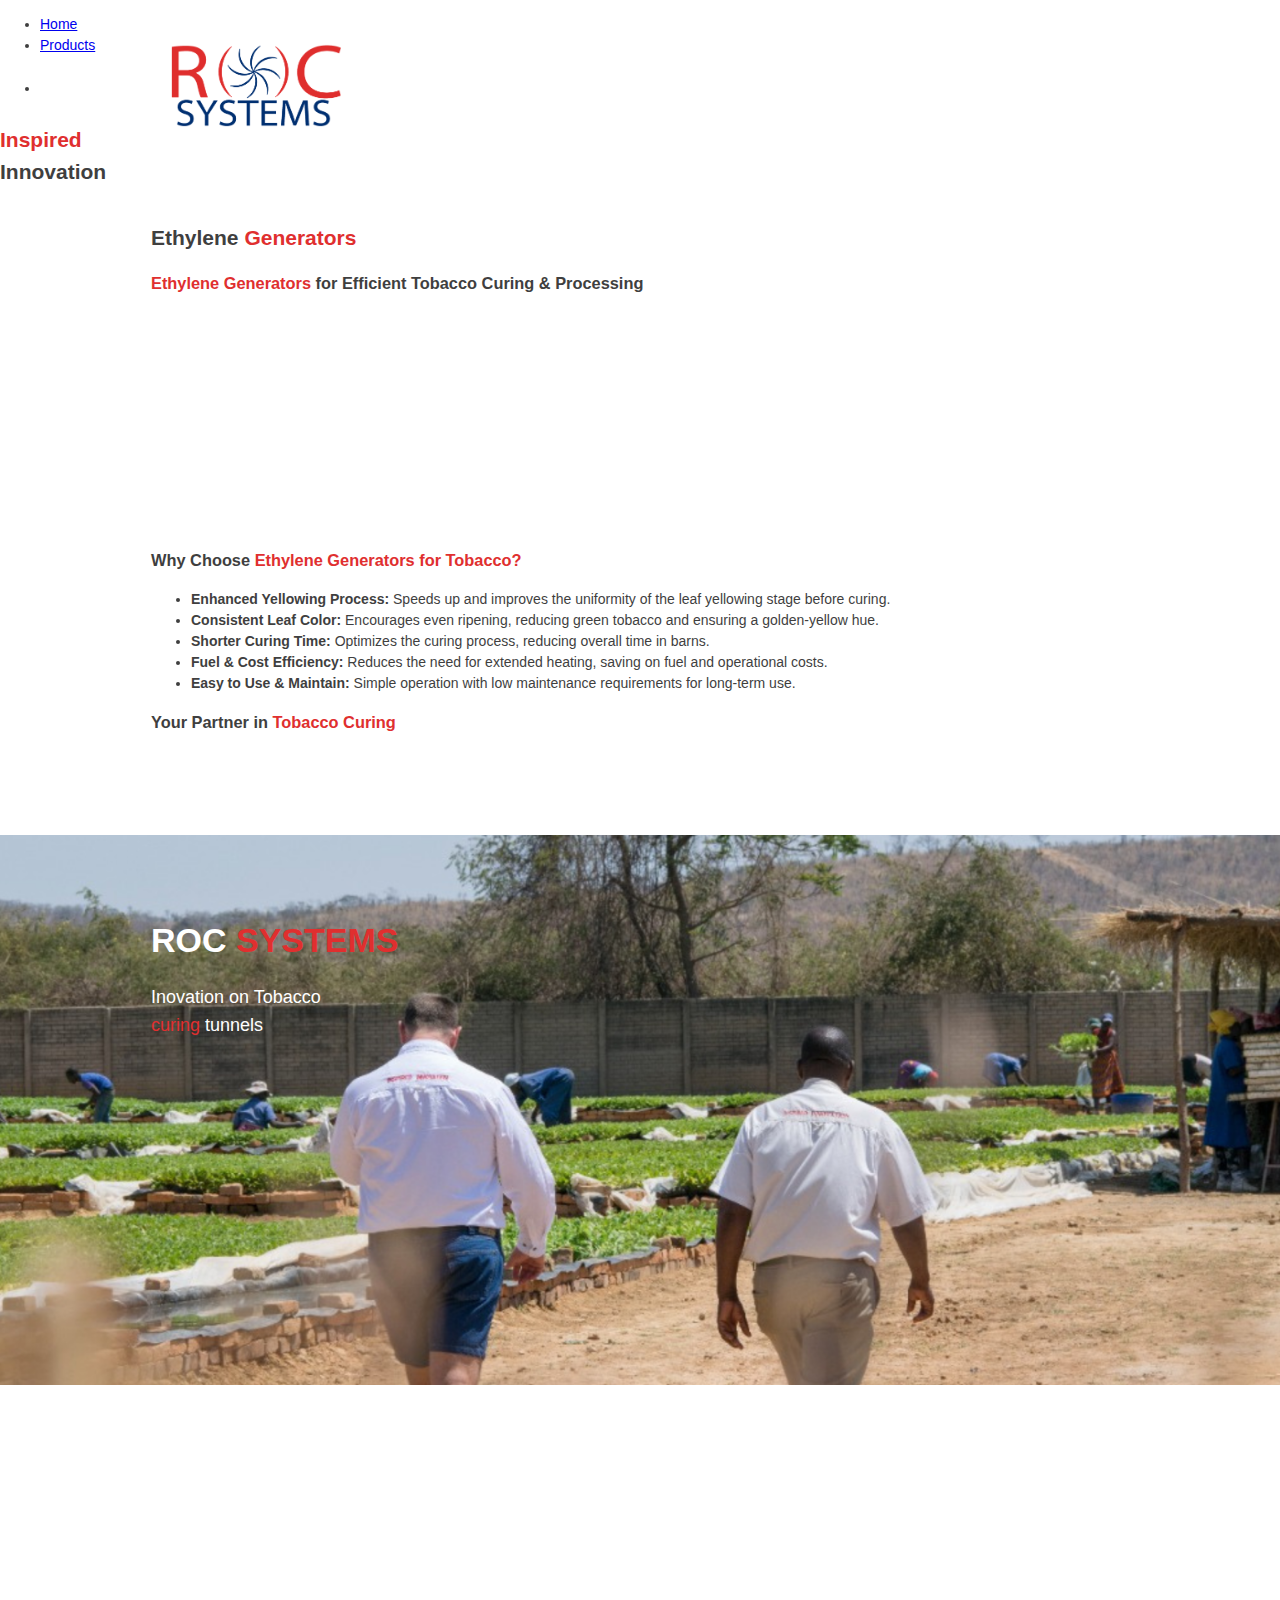
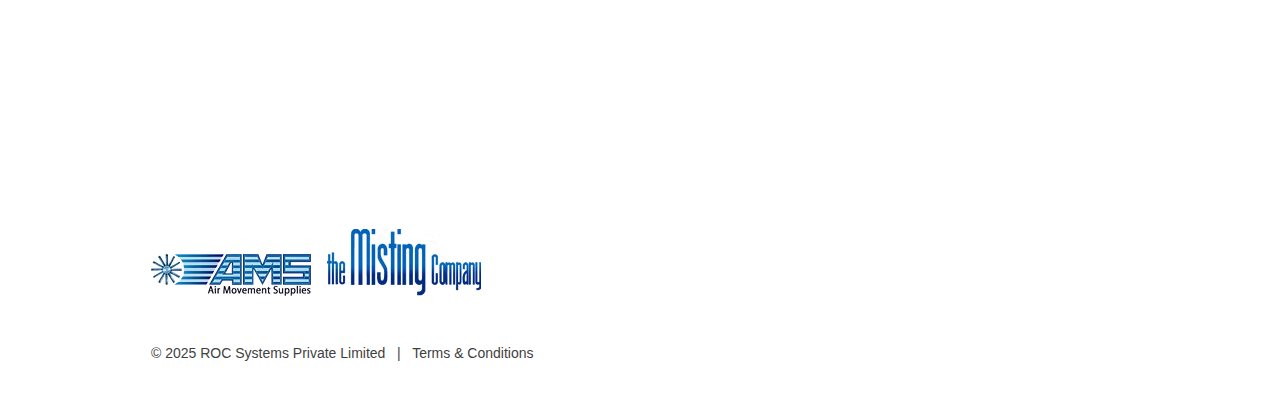
<file: pages/products/ethylene-generators.html>
<!DOCTYPE html>
<html>
    <head>
        <title>Ethylene Generators -  Roc Systems Tobacco Curing Tunnels</title>
        <link rel="website icon" type="png" href="../../resources/favicon.png">
        <link href="../../resources/css/index.css" type="text/css" rel="stylesheet">
        <link href="../../resources/css/responsive.css" type="text/css" rel="stylesheet">
        <meta charset="utf-8">
        <meta name="description" content="Exeptional Service and Products at Roc Systems. 
        Our Tobacco Curing tunnels come in 8 sizes: 10ha , 20ha, 30ha, 35ha , 40ha, 50ha, 60ha and 70ha.
        We also offer a wide variety of other products including: Sheds, Chongololos, Maze Dryers, Augers, Ethylene 
        Generators and Misting Systems.">
        <link rel="preconnect" href="https://fonts.googleapis.com">
        <link rel="preconnect" href="https://fonts.gstatic.com" crossorigin>
        <link href="https://fonts.googleapis.com/css2?family=Anton&family=DM+Serif+Text:ital@0;1&family=Nunito:ital,wght@0,200..1000;1,200..1000&family=Roboto:ital,wght@0,900;1,900&display=swap" rel="stylesheet">
        <meta name="viewport" content="width=device-width, initial-scale=1">
        <link rel="canonical" href="https://rocsystemszim.com/products">
    </head>

    <body>
        <div class="product_wrapper">
            <header>
                <div class="header">
                    <div class="wrapper">
                        <h6>
                            <a href="/">home</a>
                        </h6>
                        <a href="javascript:;" class="mobile mobilemenubutton"></a>
                        <div class="mobile mobileheader">
                            <nav class="mobilenav">
                                <ul>
                                    <li><a href="/">Home</a></li>
                                    <li><a href="/products">Products</a></li>
                                    <li><a href="/about">About</a></li>
                                    <li><a href="/contact">Contact</a></li>
                                    <li class="icon"><a href="https://www.facebook.com/RocSystemsTobaccoCuring/" target="_blank" rel="noopener">
                                        <svg xmlns="http://www.w3.org/2000/svg" viewBox="0 0 448 512" width="22" height="22" fill="#000000">
                                            <path d="M64 32C28.7 32 0 60.7 0 96V416c0 35.3 28.7 64 64 64h98.2V334.2H109.4V256h52.8V222.3c0-87.1 39.4-127.5 125-127.5c16.2 0 44.2 3.2 55.7 6.4V172c-6-.6-16.5-1-29.6-1c-42 0-58.2 15.9-58.2 57.2V256h83.6l-14.4 78.2H255V480H384c35.3 0 64-28.7 64-64V96c0-35.3-28.7-64-64-64H64z"/></svg>
                                    </a></li>
                                    <li class="icon"><a href="https://www.instagram.com/roc_systems_chinhoyi/" target="_blank" rel="noopener">
                                        <svg xmlns="http://www.w3.org/2000/svg" viewBox="0 0 448 512" width="22" height="22" fill="#000000">
                                            <path d="M194.4 211.7a53.3 53.3 0 1 0 59.3 88.7 53.3 53.3 0 1 0 -59.3-88.7zm142.3-68.4c-5.2-5.2-11.5-9.3-18.4-12c-18.1-7.1-57.6-6.8-83.1-6.5c-4.1 0-7.9 .1-11.2 .1c-3.3 0-7.2 0-11.4-.1c-25.5-.3-64.8-.7-82.9 6.5c-6.9 2.7-13.1 6.8-18.4 12s-9.3 11.5-12 18.4c-7.1 18.1-6.7 57.7-6.5 83.2c0 4.1 .1 7.9 .1 11.1s0 7-.1 11.1c-.2 25.5-.6 65.1 6.5 83.2c2.7 6.9 6.8 13.1 12 18.4s11.5 9.3 18.4 12c18.1 7.1 57.6 6.8 83.1 6.5c4.1 0 7.9-.1 11.2-.1c3.3 0 7.2 0 11.4 .1c25.5 .3 64.8 .7 82.9-6.5c6.9-2.7 13.1-6.8 18.4-12s9.3-11.5 12-18.4c7.2-18 6.8-57.4 6.5-83c0-4.2-.1-8.1-.1-11.4s0-7.1 .1-11.4c.3-25.5 .7-64.9-6.5-83l0 0c-2.7-6.9-6.8-13.1-12-18.4zm-67.1 44.5A82 82 0 1 1 178.4 324.2a82 82 0 1 1 91.1-136.4zm29.2-1.3c-3.1-2.1-5.6-5.1-7.1-8.6s-1.8-7.3-1.1-11.1s2.6-7.1 5.2-9.8s6.1-4.5 9.8-5.2s7.6-.4 11.1 1.1s6.5 3.9 8.6 7s3.2 6.8 3.2 10.6c0 2.5-.5 5-1.4 7.3s-2.4 4.4-4.1 6.2s-3.9 3.2-6.2 4.2s-4.8 1.5-7.3 1.5l0 0c-3.8 0-7.5-1.1-10.6-3.2zM448 96c0-35.3-28.7-64-64-64H64C28.7 32 0 60.7 0 96V416c0 35.3 28.7 64 64 64H384c35.3 0 64-28.7 64-64V96zM357 389c-18.7 18.7-41.4 24.6-67 25.9c-26.4 1.5-105.6 1.5-132 0c-25.6-1.3-48.3-7.2-67-25.9s-24.6-41.4-25.8-67c-1.5-26.4-1.5-105.6 0-132c1.3-25.6 7.1-48.3 25.8-67s41.5-24.6 67-25.8c26.4-1.5 105.6-1.5 132 0c25.6 1.3 48.3 7.1 67 25.8s24.6 41.4 25.8 67c1.5 26.3 1.5 105.4 0 131.9c-1.3 25.6-7.1 48.3-25.8 67z"/></svg>
                                    </a></li>
                                    <li class="icon"><a href="#" target="_blank" rel="noopener">
                                        <svg xmlns="http://www.w3.org/2000/svg" viewBox="0 0 448 512" width="22" height="22" fill="#000000">
                                            <path d="M92.1 254.6c0 24.9 7 49.2 20.2 70.1l3.1 5-13.3 48.6L152 365.2l4.8 2.9c20.2 12 43.4 18.4 67.1 18.4h.1c72.6 0 133.3-59.1 133.3-131.8c0-35.2-15.2-68.3-40.1-93.2c-25-25-58-38.7-93.2-38.7c-72.7 0-131.8 59.1-131.9 131.8zM274.8 330c-12.6 1.9-22.4 .9-47.5-9.9c-36.8-15.9-61.8-51.5-66.9-58.7c-.4-.6-.7-.9-.8-1.1c-2-2.6-16.2-21.5-16.2-41c0-18.4 9-27.9 13.2-32.3c.3-.3 .5-.5 .7-.8c3.6-4 7.9-5 10.6-5c2.6 0 5.3 0 7.6 .1c.3 0 .5 0 .8 0c2.3 0 5.2 0 8.1 6.8c1.2 2.9 3 7.3 4.9 11.8c3.3 8 6.7 16.3 7.3 17.6c1 2 1.7 4.3 .3 6.9c-3.4 6.8-6.9 10.4-9.3 13c-3.1 3.2-4.5 4.7-2.3 8.6c15.3 26.3 30.6 35.4 53.9 47.1c4 2 6.3 1.7 8.6-1c2.3-2.6 9.9-11.6 12.5-15.5c2.6-4 5.3-3.3 8.9-2s23.1 10.9 27.1 12.9c.8 .4 1.5 .7 2.1 1c2.8 1.4 4.7 2.3 5.5 3.6c.9 1.9 .9 9.9-2.4 19.1c-3.3 9.3-19.1 17.7-26.7 18.8zM448 96c0-35.3-28.7-64-64-64H64C28.7 32 0 60.7 0 96V416c0 35.3 28.7 64 64 64H384c35.3 0 64-28.7 64-64V96zM148.1 393.9L64 416l22.5-82.2c-13.9-24-21.2-51.3-21.2-79.3C65.4 167.1 136.5 96 223.9 96c42.4 0 82.2 16.5 112.2 46.5c29.9 30 47.9 69.8 47.9 112.2c0 87.4-72.7 158.5-160.1 158.5c-26.6 0-52.7-6.7-75.8-19.3z"/></svg>
                                    </a></li>
                                </ul>
                            </nav>
                        </div>
                        <nav>
                            <ul>
                                <li><a href="/">Home</a></li>
                                <li><a href="/products">Products</a></li>
                                <li><a href="/about">About</a></li>
                                <li><a href="/contact">Contact</a></li>
                                <li class="bar">|</li>
                                <li class="icon"><a href="https://www.facebook.com/RocSystemsTobaccoCuring/" target="_blank" rel="noopener">
                                    <svg xmlns="http://www.w3.org/2000/svg" viewBox="0 0 448 512" width="22" height="22" fill="#FFFFFF">
                                        <path d="M64 32C28.7 32 0 60.7 0 96V416c0 35.3 28.7 64 64 64h98.2V334.2H109.4V256h52.8V222.3c0-87.1 39.4-127.5 125-127.5c16.2 0 44.2 3.2 55.7 6.4V172c-6-.6-16.5-1-29.6-1c-42 0-58.2 15.9-58.2 57.2V256h83.6l-14.4 78.2H255V480H384c35.3 0 64-28.7 64-64V96c0-35.3-28.7-64-64-64H64z"/></svg>
                                </a></li>
                                <li class="icon"><a href="https://www.instagram.com/roc_systems_chinhoyi/" target="_blank" rel="noopener">
                                    <svg xmlns="http://www.w3.org/2000/svg" viewBox="0 0 448 512" width="22" height="22" fill="#FFFFFF">
                                        <path d="M194.4 211.7a53.3 53.3 0 1 0 59.3 88.7 53.3 53.3 0 1 0 -59.3-88.7zm142.3-68.4c-5.2-5.2-11.5-9.3-18.4-12c-18.1-7.1-57.6-6.8-83.1-6.5c-4.1 0-7.9 .1-11.2 .1c-3.3 0-7.2 0-11.4-.1c-25.5-.3-64.8-.7-82.9 6.5c-6.9 2.7-13.1 6.8-18.4 12s-9.3 11.5-12 18.4c-7.1 18.1-6.7 57.7-6.5 83.2c0 4.1 .1 7.9 .1 11.1s0 7-.1 11.1c-.2 25.5-.6 65.1 6.5 83.2c2.7 6.9 6.8 13.1 12 18.4s11.5 9.3 18.4 12c18.1 7.1 57.6 6.8 83.1 6.5c4.1 0 7.9-.1 11.2-.1c3.3 0 7.2 0 11.4 .1c25.5 .3 64.8 .7 82.9-6.5c6.9-2.7 13.1-6.8 18.4-12s9.3-11.5 12-18.4c7.2-18 6.8-57.4 6.5-83c0-4.2-.1-8.1-.1-11.4s0-7.1 .1-11.4c.3-25.5 .7-64.9-6.5-83l0 0c-2.7-6.9-6.8-13.1-12-18.4zm-67.1 44.5A82 82 0 1 1 178.4 324.2a82 82 0 1 1 91.1-136.4zm29.2-1.3c-3.1-2.1-5.6-5.1-7.1-8.6s-1.8-7.3-1.1-11.1s2.6-7.1 5.2-9.8s6.1-4.5 9.8-5.2s7.6-.4 11.1 1.1s6.5 3.9 8.6 7s3.2 6.8 3.2 10.6c0 2.5-.5 5-1.4 7.3s-2.4 4.4-4.1 6.2s-3.9 3.2-6.2 4.2s-4.8 1.5-7.3 1.5l0 0c-3.8 0-7.5-1.1-10.6-3.2zM448 96c0-35.3-28.7-64-64-64H64C28.7 32 0 60.7 0 96V416c0 35.3 28.7 64 64 64H384c35.3 0 64-28.7 64-64V96zM357 389c-18.7 18.7-41.4 24.6-67 25.9c-26.4 1.5-105.6 1.5-132 0c-25.6-1.3-48.3-7.2-67-25.9s-24.6-41.4-25.8-67c-1.5-26.4-1.5-105.6 0-132c1.3-25.6 7.1-48.3 25.8-67s41.5-24.6 67-25.8c26.4-1.5 105.6-1.5 132 0c25.6 1.3 48.3 7.1 67 25.8s24.6 41.4 25.8 67c1.5 26.3 1.5 105.4 0 131.9c-1.3 25.6-7.1 48.3-25.8 67z"/></svg>
                                </a></li>
                                <li class="icon"><a href="#" target="_blank" rel="noopener">
                                    <svg xmlns="http://www.w3.org/2000/svg" viewBox="0 0 448 512" width="22" height="22" fill="#FFFFFF">
                                        <path d="M92.1 254.6c0 24.9 7 49.2 20.2 70.1l3.1 5-13.3 48.6L152 365.2l4.8 2.9c20.2 12 43.4 18.4 67.1 18.4h.1c72.6 0 133.3-59.1 133.3-131.8c0-35.2-15.2-68.3-40.1-93.2c-25-25-58-38.7-93.2-38.7c-72.7 0-131.8 59.1-131.9 131.8zM274.8 330c-12.6 1.9-22.4 .9-47.5-9.9c-36.8-15.9-61.8-51.5-66.9-58.7c-.4-.6-.7-.9-.8-1.1c-2-2.6-16.2-21.5-16.2-41c0-18.4 9-27.9 13.2-32.3c.3-.3 .5-.5 .7-.8c3.6-4 7.9-5 10.6-5c2.6 0 5.3 0 7.6 .1c.3 0 .5 0 .8 0c2.3 0 5.2 0 8.1 6.8c1.2 2.9 3 7.3 4.9 11.8c3.3 8 6.7 16.3 7.3 17.6c1 2 1.7 4.3 .3 6.9c-3.4 6.8-6.9 10.4-9.3 13c-3.1 3.2-4.5 4.7-2.3 8.6c15.3 26.3 30.6 35.4 53.9 47.1c4 2 6.3 1.7 8.6-1c2.3-2.6 9.9-11.6 12.5-15.5c2.6-4 5.3-3.3 8.9-2s23.1 10.9 27.1 12.9c.8 .4 1.5 .7 2.1 1c2.8 1.4 4.7 2.3 5.5 3.6c.9 1.9 .9 9.9-2.4 19.1c-3.3 9.3-19.1 17.7-26.7 18.8zM448 96c0-35.3-28.7-64-64-64H64C28.7 32 0 60.7 0 96V416c0 35.3 28.7 64 64 64H384c35.3 0 64-28.7 64-64V96zM148.1 393.9L64 416l22.5-82.2c-13.9-24-21.2-51.3-21.2-79.3C65.4 167.1 136.5 96 223.9 96c42.4 0 82.2 16.5 112.2 46.5c29.9 30 47.9 69.8 47.9 112.2c0 87.4-72.7 158.5-160.1 158.5c-26.6 0-52.7-6.7-75.8-19.3z"/></svg>
                                </a></li>
                                <li class="bar">|</li>
                            </ul>
                        </nav>
                    </div>
                </div>
            </header>
            <div class="welcome_text">
                <ul class="breadcrumb">
                    <li><a href="/">Home</a></li>
                    <li><a href="/products">Products</a></li>
                    <li><h1>Ethylene Generators</h1></li>
                </ul>
                <h2>
                    <span class="red">Inspired</span> 
                    <br> 
                    Innovation
                </h2>
            </div>
        </div>
        <div class="fullwidth">
            <div class="white-middle">
                <div class="wrapper">
                    <div class="container">
                        <div class="products-pages">
                            <h2>
                                Ethylene <span class="red">Generators</span>
                            </h2>
                            <h3><span class="red">Ethylene Generators</span>  for Efficient Tobacco Curing & Processing</h3>
                            <p class="top20">
                                Looking for a reliable and effective way to enhance the yellowing and curing process of tobacco? 
                                Ethylene generators play a crucial role in accelerating the natural ripening of harvested tobacco 
                                leaves, ensuring a more uniform cure while preserving leaf quality. By releasing controlled amounts 
                                of ethylene gas, these generators help optimize leaf color development, reduce curing time, and 
                                improve overall leaf texture.
                            </p>
                            <p class="top20">
                                At Roc Systems, we provide high-quality ethylene generators designed specifically for tobacco processing. 
                                With models suited for different barn sizes and curing capacities, our solutions help farmers achieve 
                                more efficient and controlled ripening, leading to higher-grade cured leaf.
                            </p>
                            <h3>
                                Why Choose 
                                <span class="red">Ethylene Generators for Tobacco?</span>
                            </h3>
                            <ul>
                                <li><strong>Enhanced Yellowing Process: </strong>Speeds up and improves the uniformity of the leaf yellowing stage before curing.</li>
                                <li><strong>Consistent Leaf Color: </strong>Encourages even ripening, reducing green tobacco and ensuring a golden-yellow hue.</li>
                                <li><strong>Shorter Curing Time: </strong>Optimizes the curing process, reducing overall time in barns.</li>
                                <li><strong>Fuel & Cost Efficiency: </strong>Reduces the need for extended heating, saving on fuel and operational costs.</li>
                                <li><strong>Easy to Use & Maintain: </strong>Simple operation with low maintenance requirements for long-term use.</li>
                            </ul>
                            <h3>
                                Your Partner in 
                                <span class="red">Tobacco Curing</span>
                            </h3>
                            <p>
                                With over a decade of experience, Roc Systems delivers tobacco curing solutions that 
                                maximize performance while minimizing the costs. Contact us today to 
                                discuss your tobacco curing needs and discover how we can help you achieve efficient, 
                                cost-effective operations.
                            </p>
                        </div>
                    </div>
                </div>
            </div>
        </div>
        <div class="work_hero_about">
            <div class="wrapper">
                <div class="container">
                    <div class="top80 work_hero_main">
                        <h1>
                            ROC 
                            <span class="red"> SYSTEMS</span>
                        </h1>
                        <p>
                            Inovation on Tobacco
                            <br>
                            <span class="red"> curing </span>
                            tunnels
                        </p>
                    </div>
                </div>
            </div>
        </div>
        <div class="footer">
            <div class="red-middle">
                <div class="wrapper">
                    <div class="container">
                        <div class="cards">
                            <div class="contact-card">
                                <h1>Menu</h1>
                                <ul>
                                    <li><a href="/">Home</a></li>
                                    <li><a href="/products">Products</a></li>
                                    <li><a href="/about">About</a></li>
                                    <li><a href="/contact">Contact</a></li>
                                </ul>
                            </div>
                            <div class="contact-card">
                                <h1>Contact Us</h1>
                                <p>Lot 5 of Lot 1, Veradale, Chinhoyi, Zimbabwe</p>
                                <p class="top20">
                                <strong>Tel: </strong>
                                06721 21847 
                                <br>
                                <strong>Sales Tel: </strong>
                                0777 220 9942 - Farai
                                <br>
                                <strong>Email: </strong>
                                info@rocsystemspl.com
                                </p>
                            </div>
                            <div class="contact-card">
                                <h1>Social</h1>
                                <p>Like us and follow us to keep up to date with the latest news from ROC Systems</p>
                                <br>
                                <a href="https://www.facebook.com/RocSystemsTobaccoCuring/" target="_blank" rel="noopener">
                                    <svg xmlns="http://www.w3.org/2000/svg" viewBox="0 0 448 512" width="22" height="22" fill="#FFFFFF">
                                        <path d="M64 32C28.7 32 0 60.7 0 96V416c0 35.3 28.7 64 64 64h98.2V334.2H109.4V256h52.8V222.3c0-87.1 39.4-127.5 125-127.5c16.2 0 44.2 3.2 55.7 6.4V172c-6-.6-16.5-1-29.6-1c-42 0-58.2 15.9-58.2 57.2V256h83.6l-14.4 78.2H255V480H384c35.3 0 64-28.7 64-64V96c0-35.3-28.7-64-64-64H64z"/></svg>
                                </a>
                                <a href="https://www.instagram.com/roc_systems_chinhoyi/" target="_blank" rel="noopener">
                                    <svg xmlns="http://www.w3.org/2000/svg" viewBox="0 0 448 512" width="22" height="22" fill="#FFFFFF">
                                        <path d="M194.4 211.7a53.3 53.3 0 1 0 59.3 88.7 53.3 53.3 0 1 0 -59.3-88.7zm142.3-68.4c-5.2-5.2-11.5-9.3-18.4-12c-18.1-7.1-57.6-6.8-83.1-6.5c-4.1 0-7.9 .1-11.2 .1c-3.3 0-7.2 0-11.4-.1c-25.5-.3-64.8-.7-82.9 6.5c-6.9 2.7-13.1 6.8-18.4 12s-9.3 11.5-12 18.4c-7.1 18.1-6.7 57.7-6.5 83.2c0 4.1 .1 7.9 .1 11.1s0 7-.1 11.1c-.2 25.5-.6 65.1 6.5 83.2c2.7 6.9 6.8 13.1 12 18.4s11.5 9.3 18.4 12c18.1 7.1 57.6 6.8 83.1 6.5c4.1 0 7.9-.1 11.2-.1c3.3 0 7.2 0 11.4 .1c25.5 .3 64.8 .7 82.9-6.5c6.9-2.7 13.1-6.8 18.4-12s9.3-11.5 12-18.4c7.2-18 6.8-57.4 6.5-83c0-4.2-.1-8.1-.1-11.4s0-7.1 .1-11.4c.3-25.5 .7-64.9-6.5-83l0 0c-2.7-6.9-6.8-13.1-12-18.4zm-67.1 44.5A82 82 0 1 1 178.4 324.2a82 82 0 1 1 91.1-136.4zm29.2-1.3c-3.1-2.1-5.6-5.1-7.1-8.6s-1.8-7.3-1.1-11.1s2.6-7.1 5.2-9.8s6.1-4.5 9.8-5.2s7.6-.4 11.1 1.1s6.5 3.9 8.6 7s3.2 6.8 3.2 10.6c0 2.5-.5 5-1.4 7.3s-2.4 4.4-4.1 6.2s-3.9 3.2-6.2 4.2s-4.8 1.5-7.3 1.5l0 0c-3.8 0-7.5-1.1-10.6-3.2zM448 96c0-35.3-28.7-64-64-64H64C28.7 32 0 60.7 0 96V416c0 35.3 28.7 64 64 64H384c35.3 0 64-28.7 64-64V96zM357 389c-18.7 18.7-41.4 24.6-67 25.9c-26.4 1.5-105.6 1.5-132 0c-25.6-1.3-48.3-7.2-67-25.9s-24.6-41.4-25.8-67c-1.5-26.4-1.5-105.6 0-132c1.3-25.6 7.1-48.3 25.8-67s41.5-24.6 67-25.8c26.4-1.5 105.6-1.5 132 0c25.6 1.3 48.3 7.1 67 25.8s24.6 41.4 25.8 67c1.5 26.3 1.5 105.4 0 131.9c-1.3 25.6-7.1 48.3-25.8 67z"/></svg>
                                </a>
                                <a href="#" target="_blank" rel="noopener">
                                    <svg xmlns="http://www.w3.org/2000/svg" viewBox="0 0 448 512" width="22" height="22" fill="#FFFFFF">
                                        <path d="M92.1 254.6c0 24.9 7 49.2 20.2 70.1l3.1 5-13.3 48.6L152 365.2l4.8 2.9c20.2 12 43.4 18.4 67.1 18.4h.1c72.6 0 133.3-59.1 133.3-131.8c0-35.2-15.2-68.3-40.1-93.2c-25-25-58-38.7-93.2-38.7c-72.7 0-131.8 59.1-131.9 131.8zM274.8 330c-12.6 1.9-22.4 .9-47.5-9.9c-36.8-15.9-61.8-51.5-66.9-58.7c-.4-.6-.7-.9-.8-1.1c-2-2.6-16.2-21.5-16.2-41c0-18.4 9-27.9 13.2-32.3c.3-.3 .5-.5 .7-.8c3.6-4 7.9-5 10.6-5c2.6 0 5.3 0 7.6 .1c.3 0 .5 0 .8 0c2.3 0 5.2 0 8.1 6.8c1.2 2.9 3 7.3 4.9 11.8c3.3 8 6.7 16.3 7.3 17.6c1 2 1.7 4.3 .3 6.9c-3.4 6.8-6.9 10.4-9.3 13c-3.1 3.2-4.5 4.7-2.3 8.6c15.3 26.3 30.6 35.4 53.9 47.1c4 2 6.3 1.7 8.6-1c2.3-2.6 9.9-11.6 12.5-15.5c2.6-4 5.3-3.3 8.9-2s23.1 10.9 27.1 12.9c.8 .4 1.5 .7 2.1 1c2.8 1.4 4.7 2.3 5.5 3.6c.9 1.9 .9 9.9-2.4 19.1c-3.3 9.3-19.1 17.7-26.7 18.8zM448 96c0-35.3-28.7-64-64-64H64C28.7 32 0 60.7 0 96V416c0 35.3 28.7 64 64 64H384c35.3 0 64-28.7 64-64V96zM148.1 393.9L64 416l22.5-82.2c-13.9-24-21.2-51.3-21.2-79.3C65.4 167.1 136.5 96 223.9 96c42.4 0 82.2 16.5 112.2 46.5c29.9 30 47.9 69.8 47.9 112.2c0 87.4-72.7 158.5-160.1 158.5c-26.6 0-52.7-6.7-75.8-19.3z"/></svg>
                                </a>
                                <p>
                                    website by 
                                    <strong> Renaldas B</strong>
                                </p>
                            </div>
                        </div>
                    </div>
                </div>
            </div>
            <div class="wrapper">
                <div class="twelve cols top20 last">
                    <p align="left">
                        <img src="../../resources/ams.png" alt="Air Movement suppliers" class="first"/>
                        &nbsp;
                        <img src="../../resources/tmc.png" alt="The Misting Company"/>
                    </p>
                    <div class="container legalfooter">
                        <div class="legal-right">&nbsp;</div>
                        <div class="legal-right">
                            © 2025 ROC Systems Private Limited &nbsp; | &nbsp;
                            <a href="https://stavrosmedia.wixsite.com/rocsystemspl/terms--conditions" target="_blank" rel="noopener" title>Terms & Conditions</a>
                        </div>
                    </div>
                </div>
            </div>
        </div>
        <script src="../../resources/script/index.js"></script>
    </body>
</html>
</file>
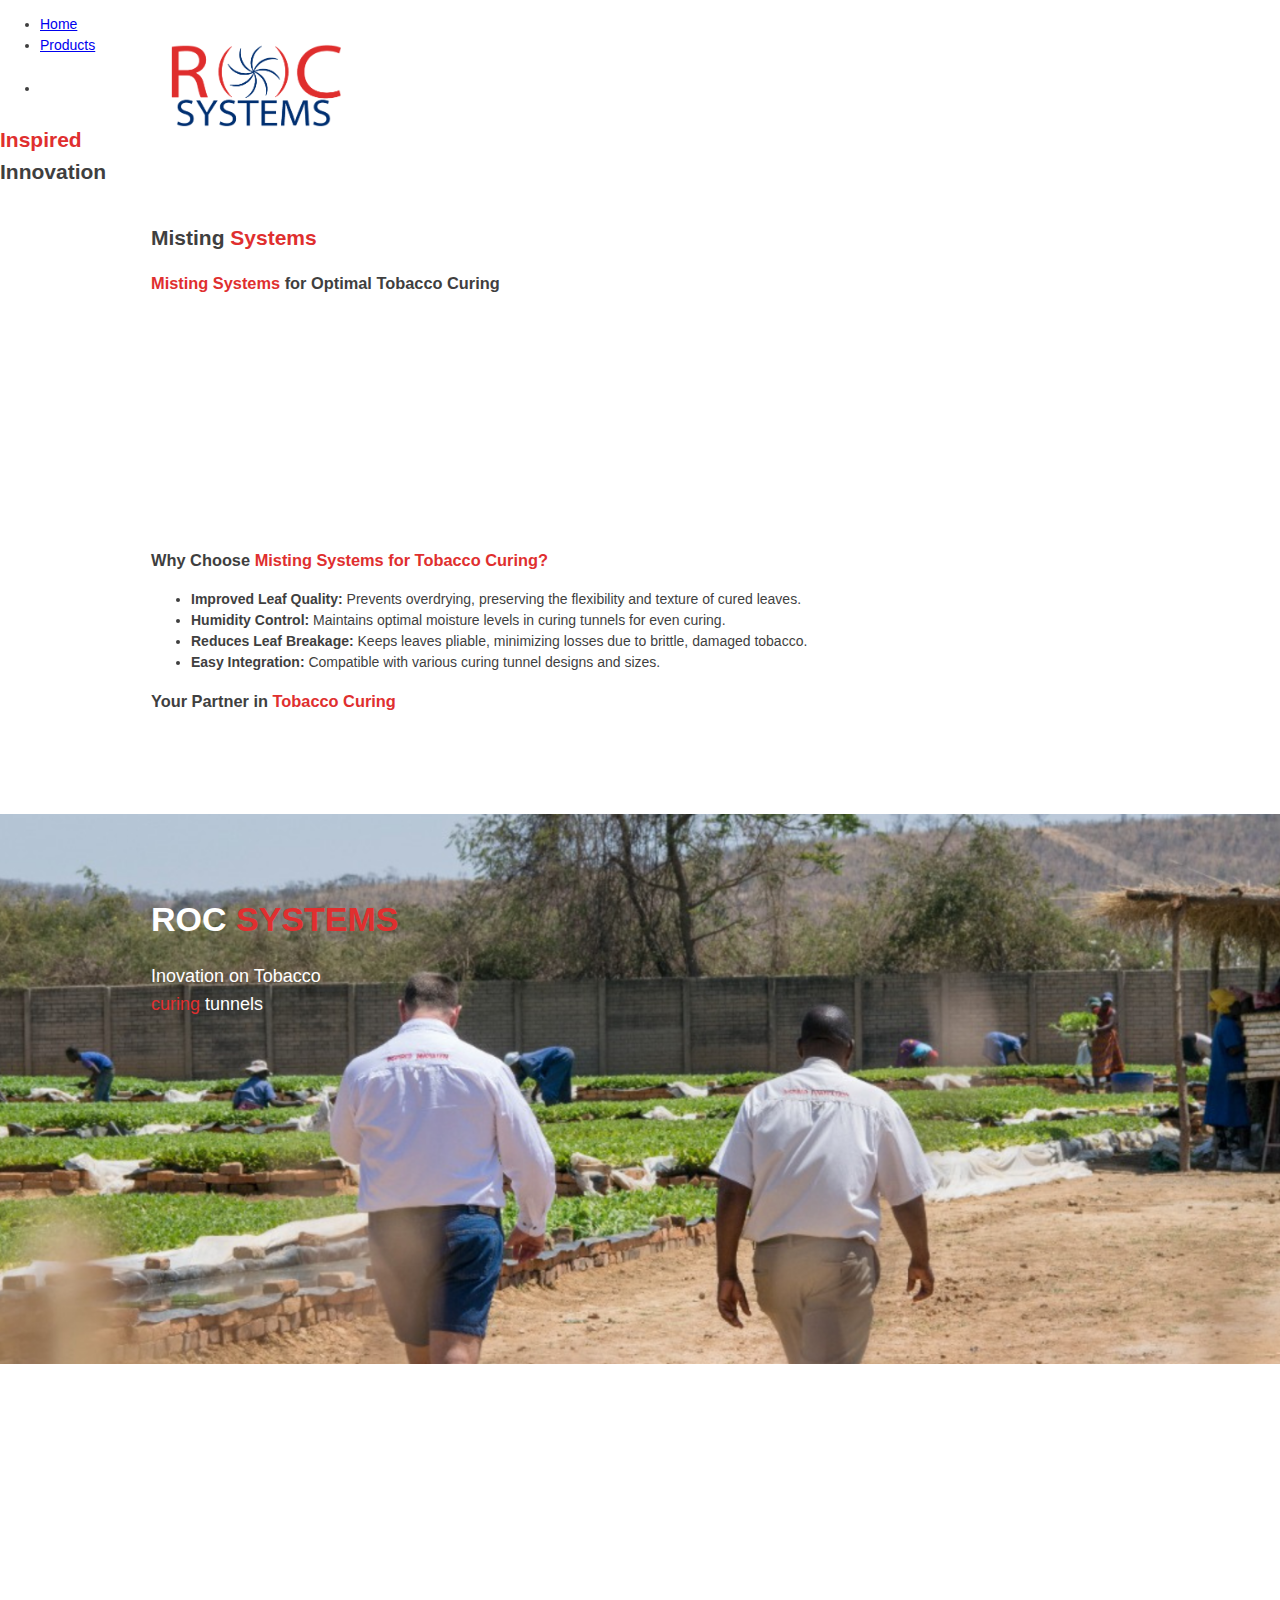
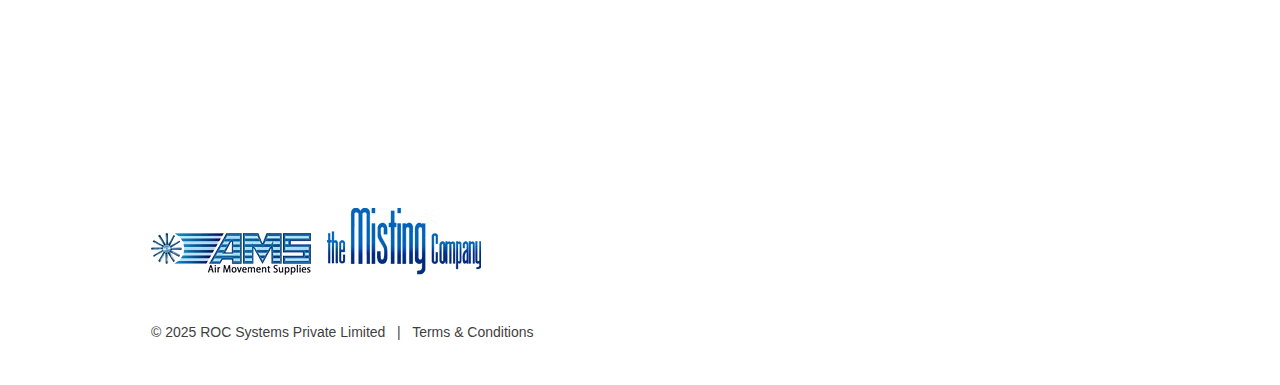
<file: pages/products/misting-systems.html>
<!DOCTYPE html>
<html>
    <head>
        <title>Misting Systems -  Roc Systems Tobacco Curing Tunnels</title>
        <link rel="website icon" type="png" href="../../resources/favicon.png">
        <link href="../../resources/css/index.css" type="text/css" rel="stylesheet">
        <link href="../../resources/css/responsive.css" type="text/css" rel="stylesheet">
        <meta charset="utf-8">
        <meta name="description" content="Exeptional Service and Products at Roc Systems. 
        Our Tobacco Curing tunnels come in 8 sizes: 10ha , 20ha, 30ha, 35ha , 40ha, 50ha, 60ha and 70ha.
        We also offer a wide variety of other products including: Sheds, Chongololos, Maze Dryers, Augers, Ethylene 
        Generators and Misting Systems.">
        <link rel="preconnect" href="https://fonts.googleapis.com">
        <link rel="preconnect" href="https://fonts.gstatic.com" crossorigin>
        <link href="https://fonts.googleapis.com/css2?family=Anton&family=DM+Serif+Text:ital@0;1&family=Nunito:ital,wght@0,200..1000;1,200..1000&family=Roboto:ital,wght@0,900;1,900&display=swap" rel="stylesheet">
        <meta name="viewport" content="width=device-width, initial-scale=1">
        <link rel="canonical" href="https://rocsystemszim.com/products">
    </head>

    <body>
        <div class="product_wrapper">
            <header>
                <div class="header">
                    <div class="wrapper">
                        <h6>
                            <a href="/">home</a>
                        </h6>
                        <a href="javascript:;" class="mobile mobilemenubutton"></a>
                        <div class="mobile mobileheader">
                            <nav class="mobilenav">
                                <ul>
                                    <li><a href="/">Home</a></li>
                                    <li><a href="/products">Products</a></li>
                                    <li><a href="/about">About</a></li>
                                    <li><a href="/contact">Contact</a></li>
                                    <li class="icon"><a href="https://www.facebook.com/RocSystemsTobaccoCuring/" target="_blank" rel="noopener"> Facebook
                                        <svg xmlns="http://www.w3.org/2000/svg" viewBox="0 0 448 512" width="22" height="22" fill="#000000">
                                            <path d="M64 32C28.7 32 0 60.7 0 96V416c0 35.3 28.7 64 64 64h98.2V334.2H109.4V256h52.8V222.3c0-87.1 39.4-127.5 125-127.5c16.2 0 44.2 3.2 55.7 6.4V172c-6-.6-16.5-1-29.6-1c-42 0-58.2 15.9-58.2 57.2V256h83.6l-14.4 78.2H255V480H384c35.3 0 64-28.7 64-64V96c0-35.3-28.7-64-64-64H64z"/></svg>
                                    </a></li>
                                    <li class="icon"><a href="https://www.instagram.com/roc_systems_chinhoyi/" target="_blank" rel="noopener"> Instagram
                                        <svg xmlns="http://www.w3.org/2000/svg" viewBox="0 0 448 512" width="22" height="22" fill="#000000">
                                            <path d="M194.4 211.7a53.3 53.3 0 1 0 59.3 88.7 53.3 53.3 0 1 0 -59.3-88.7zm142.3-68.4c-5.2-5.2-11.5-9.3-18.4-12c-18.1-7.1-57.6-6.8-83.1-6.5c-4.1 0-7.9 .1-11.2 .1c-3.3 0-7.2 0-11.4-.1c-25.5-.3-64.8-.7-82.9 6.5c-6.9 2.7-13.1 6.8-18.4 12s-9.3 11.5-12 18.4c-7.1 18.1-6.7 57.7-6.5 83.2c0 4.1 .1 7.9 .1 11.1s0 7-.1 11.1c-.2 25.5-.6 65.1 6.5 83.2c2.7 6.9 6.8 13.1 12 18.4s11.5 9.3 18.4 12c18.1 7.1 57.6 6.8 83.1 6.5c4.1 0 7.9-.1 11.2-.1c3.3 0 7.2 0 11.4 .1c25.5 .3 64.8 .7 82.9-6.5c6.9-2.7 13.1-6.8 18.4-12s9.3-11.5 12-18.4c7.2-18 6.8-57.4 6.5-83c0-4.2-.1-8.1-.1-11.4s0-7.1 .1-11.4c.3-25.5 .7-64.9-6.5-83l0 0c-2.7-6.9-6.8-13.1-12-18.4zm-67.1 44.5A82 82 0 1 1 178.4 324.2a82 82 0 1 1 91.1-136.4zm29.2-1.3c-3.1-2.1-5.6-5.1-7.1-8.6s-1.8-7.3-1.1-11.1s2.6-7.1 5.2-9.8s6.1-4.5 9.8-5.2s7.6-.4 11.1 1.1s6.5 3.9 8.6 7s3.2 6.8 3.2 10.6c0 2.5-.5 5-1.4 7.3s-2.4 4.4-4.1 6.2s-3.9 3.2-6.2 4.2s-4.8 1.5-7.3 1.5l0 0c-3.8 0-7.5-1.1-10.6-3.2zM448 96c0-35.3-28.7-64-64-64H64C28.7 32 0 60.7 0 96V416c0 35.3 28.7 64 64 64H384c35.3 0 64-28.7 64-64V96zM357 389c-18.7 18.7-41.4 24.6-67 25.9c-26.4 1.5-105.6 1.5-132 0c-25.6-1.3-48.3-7.2-67-25.9s-24.6-41.4-25.8-67c-1.5-26.4-1.5-105.6 0-132c1.3-25.6 7.1-48.3 25.8-67s41.5-24.6 67-25.8c26.4-1.5 105.6-1.5 132 0c25.6 1.3 48.3 7.1 67 25.8s24.6 41.4 25.8 67c1.5 26.3 1.5 105.4 0 131.9c-1.3 25.6-7.1 48.3-25.8 67z"/></svg>
                                    </a></li>
                                    <li class="icon"><a href="#" target="_blank" rel="noopener">
                                        <svg xmlns="http://www.w3.org/2000/svg" viewBox="0 0 448 512" width="22" height="22" fill="#000000"> Whatsapp
                                            <path d="M92.1 254.6c0 24.9 7 49.2 20.2 70.1l3.1 5-13.3 48.6L152 365.2l4.8 2.9c20.2 12 43.4 18.4 67.1 18.4h.1c72.6 0 133.3-59.1 133.3-131.8c0-35.2-15.2-68.3-40.1-93.2c-25-25-58-38.7-93.2-38.7c-72.7 0-131.8 59.1-131.9 131.8zM274.8 330c-12.6 1.9-22.4 .9-47.5-9.9c-36.8-15.9-61.8-51.5-66.9-58.7c-.4-.6-.7-.9-.8-1.1c-2-2.6-16.2-21.5-16.2-41c0-18.4 9-27.9 13.2-32.3c.3-.3 .5-.5 .7-.8c3.6-4 7.9-5 10.6-5c2.6 0 5.3 0 7.6 .1c.3 0 .5 0 .8 0c2.3 0 5.2 0 8.1 6.8c1.2 2.9 3 7.3 4.9 11.8c3.3 8 6.7 16.3 7.3 17.6c1 2 1.7 4.3 .3 6.9c-3.4 6.8-6.9 10.4-9.3 13c-3.1 3.2-4.5 4.7-2.3 8.6c15.3 26.3 30.6 35.4 53.9 47.1c4 2 6.3 1.7 8.6-1c2.3-2.6 9.9-11.6 12.5-15.5c2.6-4 5.3-3.3 8.9-2s23.1 10.9 27.1 12.9c.8 .4 1.5 .7 2.1 1c2.8 1.4 4.7 2.3 5.5 3.6c.9 1.9 .9 9.9-2.4 19.1c-3.3 9.3-19.1 17.7-26.7 18.8zM448 96c0-35.3-28.7-64-64-64H64C28.7 32 0 60.7 0 96V416c0 35.3 28.7 64 64 64H384c35.3 0 64-28.7 64-64V96zM148.1 393.9L64 416l22.5-82.2c-13.9-24-21.2-51.3-21.2-79.3C65.4 167.1 136.5 96 223.9 96c42.4 0 82.2 16.5 112.2 46.5c29.9 30 47.9 69.8 47.9 112.2c0 87.4-72.7 158.5-160.1 158.5c-26.6 0-52.7-6.7-75.8-19.3z"/></svg>
                                    </a></li>
                                </ul>
                            </nav>
                        </div>
                        <nav>
                            <ul>
                                <li><a href="/">Home</a></li>
                                <li><a href="/products">Products</a></li>
                                <li><a href="/about">About</a></li>
                                <li><a href="/contact">Contact</a></li>
                                <li class="bar">|</li>
                                <li class="icon"><a href="https://www.facebook.com/RocSystemsTobaccoCuring/" target="_blank" rel="noopener">
                                    <svg xmlns="http://www.w3.org/2000/svg" viewBox="0 0 448 512" width="22" height="22" fill="#FFFFFF">
                                        <path d="M64 32C28.7 32 0 60.7 0 96V416c0 35.3 28.7 64 64 64h98.2V334.2H109.4V256h52.8V222.3c0-87.1 39.4-127.5 125-127.5c16.2 0 44.2 3.2 55.7 6.4V172c-6-.6-16.5-1-29.6-1c-42 0-58.2 15.9-58.2 57.2V256h83.6l-14.4 78.2H255V480H384c35.3 0 64-28.7 64-64V96c0-35.3-28.7-64-64-64H64z"/></svg>
                                </a></li>
                                <li class="icon"><a href="https://www.instagram.com/roc_systems_chinhoyi/" target="_blank" rel="noopener">
                                    <svg xmlns="http://www.w3.org/2000/svg" viewBox="0 0 448 512" width="22" height="22" fill="#FFFFFF">
                                        <path d="M194.4 211.7a53.3 53.3 0 1 0 59.3 88.7 53.3 53.3 0 1 0 -59.3-88.7zm142.3-68.4c-5.2-5.2-11.5-9.3-18.4-12c-18.1-7.1-57.6-6.8-83.1-6.5c-4.1 0-7.9 .1-11.2 .1c-3.3 0-7.2 0-11.4-.1c-25.5-.3-64.8-.7-82.9 6.5c-6.9 2.7-13.1 6.8-18.4 12s-9.3 11.5-12 18.4c-7.1 18.1-6.7 57.7-6.5 83.2c0 4.1 .1 7.9 .1 11.1s0 7-.1 11.1c-.2 25.5-.6 65.1 6.5 83.2c2.7 6.9 6.8 13.1 12 18.4s11.5 9.3 18.4 12c18.1 7.1 57.6 6.8 83.1 6.5c4.1 0 7.9-.1 11.2-.1c3.3 0 7.2 0 11.4 .1c25.5 .3 64.8 .7 82.9-6.5c6.9-2.7 13.1-6.8 18.4-12s9.3-11.5 12-18.4c7.2-18 6.8-57.4 6.5-83c0-4.2-.1-8.1-.1-11.4s0-7.1 .1-11.4c.3-25.5 .7-64.9-6.5-83l0 0c-2.7-6.9-6.8-13.1-12-18.4zm-67.1 44.5A82 82 0 1 1 178.4 324.2a82 82 0 1 1 91.1-136.4zm29.2-1.3c-3.1-2.1-5.6-5.1-7.1-8.6s-1.8-7.3-1.1-11.1s2.6-7.1 5.2-9.8s6.1-4.5 9.8-5.2s7.6-.4 11.1 1.1s6.5 3.9 8.6 7s3.2 6.8 3.2 10.6c0 2.5-.5 5-1.4 7.3s-2.4 4.4-4.1 6.2s-3.9 3.2-6.2 4.2s-4.8 1.5-7.3 1.5l0 0c-3.8 0-7.5-1.1-10.6-3.2zM448 96c0-35.3-28.7-64-64-64H64C28.7 32 0 60.7 0 96V416c0 35.3 28.7 64 64 64H384c35.3 0 64-28.7 64-64V96zM357 389c-18.7 18.7-41.4 24.6-67 25.9c-26.4 1.5-105.6 1.5-132 0c-25.6-1.3-48.3-7.2-67-25.9s-24.6-41.4-25.8-67c-1.5-26.4-1.5-105.6 0-132c1.3-25.6 7.1-48.3 25.8-67s41.5-24.6 67-25.8c26.4-1.5 105.6-1.5 132 0c25.6 1.3 48.3 7.1 67 25.8s24.6 41.4 25.8 67c1.5 26.3 1.5 105.4 0 131.9c-1.3 25.6-7.1 48.3-25.8 67z"/></svg>
                                </a></li>
                                <li class="icon"><a href="#" target="_blank" rel="noopener">
                                    <svg xmlns="http://www.w3.org/2000/svg" viewBox="0 0 448 512" width="22" height="22" fill="#FFFFFF">
                                        <path d="M92.1 254.6c0 24.9 7 49.2 20.2 70.1l3.1 5-13.3 48.6L152 365.2l4.8 2.9c20.2 12 43.4 18.4 67.1 18.4h.1c72.6 0 133.3-59.1 133.3-131.8c0-35.2-15.2-68.3-40.1-93.2c-25-25-58-38.7-93.2-38.7c-72.7 0-131.8 59.1-131.9 131.8zM274.8 330c-12.6 1.9-22.4 .9-47.5-9.9c-36.8-15.9-61.8-51.5-66.9-58.7c-.4-.6-.7-.9-.8-1.1c-2-2.6-16.2-21.5-16.2-41c0-18.4 9-27.9 13.2-32.3c.3-.3 .5-.5 .7-.8c3.6-4 7.9-5 10.6-5c2.6 0 5.3 0 7.6 .1c.3 0 .5 0 .8 0c2.3 0 5.2 0 8.1 6.8c1.2 2.9 3 7.3 4.9 11.8c3.3 8 6.7 16.3 7.3 17.6c1 2 1.7 4.3 .3 6.9c-3.4 6.8-6.9 10.4-9.3 13c-3.1 3.2-4.5 4.7-2.3 8.6c15.3 26.3 30.6 35.4 53.9 47.1c4 2 6.3 1.7 8.6-1c2.3-2.6 9.9-11.6 12.5-15.5c2.6-4 5.3-3.3 8.9-2s23.1 10.9 27.1 12.9c.8 .4 1.5 .7 2.1 1c2.8 1.4 4.7 2.3 5.5 3.6c.9 1.9 .9 9.9-2.4 19.1c-3.3 9.3-19.1 17.7-26.7 18.8zM448 96c0-35.3-28.7-64-64-64H64C28.7 32 0 60.7 0 96V416c0 35.3 28.7 64 64 64H384c35.3 0 64-28.7 64-64V96zM148.1 393.9L64 416l22.5-82.2c-13.9-24-21.2-51.3-21.2-79.3C65.4 167.1 136.5 96 223.9 96c42.4 0 82.2 16.5 112.2 46.5c29.9 30 47.9 69.8 47.9 112.2c0 87.4-72.7 158.5-160.1 158.5c-26.6 0-52.7-6.7-75.8-19.3z"/></svg>
                                </a></li>
                                <li class="bar">|</li>
                            </ul>
                        </nav>
                    </div>
                </div>
            </header>
            <div class="welcome_text">
                <ul class="breadcrumb">
                    <li><a href="/">Home</a></li>
                    <li><a href="/products">Products</a></li>
                    <li><h1>Misting Systems</h1></li>
                </ul>
                <h2>
                    <span class="red">Inspired</span> 
                    <br> 
                    Innovation
                </h2>
            </div>
        </div>
        <div class="fullwidth">
            <div class="white-middle">
                <div class="wrapper">
                    <div class="container">
                        <div class="products-pages">
                            <h2>
                                Misting <span class="red">Systems</span>
                            </h2>
                            <h3><span class="red">Misting Systems</span> for Optimal Tobacco Curing</h3>
                            <p class="top20">
                                Looking for a reliable way to improve moisture control during tobacco curing? 
                                Misting systems play a crucial role in regulating humidity levels inside curing 
                                tunnels, ensuring that tobacco leaves cure evenly, without excessive drying or brittleness. 
                                By providing controlled moisture, misting systems help maintain leaf texture, color 
                                consistency, and overall quality throughout the curing process.
                            </p>
                            <p class="top20">
                                At Roc Systems, we offer high-quality misting systems specifically designed for tobacco curing 
                                tunnels. With advanced humidity control and efficient water distribution, our systems help farmers 
                                achieve better curing conditions while reducing the risk of leaf damage.
                            </p>
                            <h3>
                                Why Choose 
                                <span class="red">Misting Systems for Tobacco Curing?</span>
                            </h3>
                            <ul>
                                <li><strong>Improved Leaf Quality: </strong>Prevents overdrying, preserving the flexibility and texture of cured leaves.</li>
                                <li><strong>Humidity Control: </strong>Maintains optimal moisture levels in curing tunnels for even curing.</li>
                                <li><strong>Reduces Leaf Breakage: </strong>Keeps leaves pliable, minimizing losses due to brittle, damaged tobacco.</li>
                                <li><strong>Easy Integration: </strong>Compatible with various curing tunnel designs and sizes.</li>
                            </ul>
                            <h3>
                                Your Partner in 
                                <span class="red">Tobacco Curing</span>
                            </h3>
                            <p>
                                With over a decade of experience, Roc Systems delivers tobacco curing solutions that 
                                maximize performance while minimizing the costs. Contact us today to 
                                discuss your tobacco curing needs and discover how we can help you achieve efficient, 
                                cost-effective operations.
                            </p>
                        </div>
                    </div>
                </div>
            </div>
        </div>
        <div class="work_hero_about">
            <div class="wrapper">
                <div class="container">
                    <div class="top80 work_hero_main">
                        <h1>
                            ROC 
                            <span class="red"> SYSTEMS</span>
                        </h1>
                        <p>
                            Inovation on Tobacco
                            <br>
                            <span class="red"> curing </span>
                            tunnels
                        </p>
                    </div>
                </div>
            </div>
        </div>
        <div class="footer">
            <div class="red-middle">
                <div class="wrapper">
                    <div class="container">
                        <div class="cards">
                            <div class="contact-card">
                                <h1>Menu</h1>
                                <ul>
                                    <li><a href="/">Home</a></li>
                                    <li><a href="/products">Products</a></li>
                                    <li><a href="/about">About</a></li>
                                    <li><a href="/contact">Contact</a></li>
                                </ul>
                            </div>
                            <div class="contact-card">
                                <h1>Contact Us</h1>
                                <p>Lot 5 of Lot 1, Veradale, Chinhoyi, Zimbabwe</p>
                                <p class="top20">
                                <strong>Tel: </strong>
                                06721 21847 
                                <br>
                                <strong>Sales Tel: </strong>
                                0777 220 9942 - Farai
                                <br>
                                <strong>Email: </strong>
                                info@rocsystemspl.com
                                </p>
                            </div>
                            <div class="contact-card">
                                <h1>Social</h1>
                                <p>Like us and follow us to keep up to date with the latest news from ROC Systems</p>
                                <br>
                                <a href="https://www.facebook.com/RocSystemsTobaccoCuring/" target="_blank" rel="noopener">
                                    <svg xmlns="http://www.w3.org/2000/svg" viewBox="0 0 448 512" width="22" height="22" fill="#FFFFFF">
                                        <path d="M64 32C28.7 32 0 60.7 0 96V416c0 35.3 28.7 64 64 64h98.2V334.2H109.4V256h52.8V222.3c0-87.1 39.4-127.5 125-127.5c16.2 0 44.2 3.2 55.7 6.4V172c-6-.6-16.5-1-29.6-1c-42 0-58.2 15.9-58.2 57.2V256h83.6l-14.4 78.2H255V480H384c35.3 0 64-28.7 64-64V96c0-35.3-28.7-64-64-64H64z"/></svg>
                                </a>
                                <a href="https://www.instagram.com/roc_systems_chinhoyi/" target="_blank" rel="noopener">
                                    <svg xmlns="http://www.w3.org/2000/svg" viewBox="0 0 448 512" width="22" height="22" fill="#FFFFFF">
                                        <path d="M194.4 211.7a53.3 53.3 0 1 0 59.3 88.7 53.3 53.3 0 1 0 -59.3-88.7zm142.3-68.4c-5.2-5.2-11.5-9.3-18.4-12c-18.1-7.1-57.6-6.8-83.1-6.5c-4.1 0-7.9 .1-11.2 .1c-3.3 0-7.2 0-11.4-.1c-25.5-.3-64.8-.7-82.9 6.5c-6.9 2.7-13.1 6.8-18.4 12s-9.3 11.5-12 18.4c-7.1 18.1-6.7 57.7-6.5 83.2c0 4.1 .1 7.9 .1 11.1s0 7-.1 11.1c-.2 25.5-.6 65.1 6.5 83.2c2.7 6.9 6.8 13.1 12 18.4s11.5 9.3 18.4 12c18.1 7.1 57.6 6.8 83.1 6.5c4.1 0 7.9-.1 11.2-.1c3.3 0 7.2 0 11.4 .1c25.5 .3 64.8 .7 82.9-6.5c6.9-2.7 13.1-6.8 18.4-12s9.3-11.5 12-18.4c7.2-18 6.8-57.4 6.5-83c0-4.2-.1-8.1-.1-11.4s0-7.1 .1-11.4c.3-25.5 .7-64.9-6.5-83l0 0c-2.7-6.9-6.8-13.1-12-18.4zm-67.1 44.5A82 82 0 1 1 178.4 324.2a82 82 0 1 1 91.1-136.4zm29.2-1.3c-3.1-2.1-5.6-5.1-7.1-8.6s-1.8-7.3-1.1-11.1s2.6-7.1 5.2-9.8s6.1-4.5 9.8-5.2s7.6-.4 11.1 1.1s6.5 3.9 8.6 7s3.2 6.8 3.2 10.6c0 2.5-.5 5-1.4 7.3s-2.4 4.4-4.1 6.2s-3.9 3.2-6.2 4.2s-4.8 1.5-7.3 1.5l0 0c-3.8 0-7.5-1.1-10.6-3.2zM448 96c0-35.3-28.7-64-64-64H64C28.7 32 0 60.7 0 96V416c0 35.3 28.7 64 64 64H384c35.3 0 64-28.7 64-64V96zM357 389c-18.7 18.7-41.4 24.6-67 25.9c-26.4 1.5-105.6 1.5-132 0c-25.6-1.3-48.3-7.2-67-25.9s-24.6-41.4-25.8-67c-1.5-26.4-1.5-105.6 0-132c1.3-25.6 7.1-48.3 25.8-67s41.5-24.6 67-25.8c26.4-1.5 105.6-1.5 132 0c25.6 1.3 48.3 7.1 67 25.8s24.6 41.4 25.8 67c1.5 26.3 1.5 105.4 0 131.9c-1.3 25.6-7.1 48.3-25.8 67z"/></svg>
                                </a>
                                <a href="#" target="_blank" rel="noopener">
                                    <svg xmlns="http://www.w3.org/2000/svg" viewBox="0 0 448 512" width="22" height="22" fill="#FFFFFF">
                                        <path d="M92.1 254.6c0 24.9 7 49.2 20.2 70.1l3.1 5-13.3 48.6L152 365.2l4.8 2.9c20.2 12 43.4 18.4 67.1 18.4h.1c72.6 0 133.3-59.1 133.3-131.8c0-35.2-15.2-68.3-40.1-93.2c-25-25-58-38.7-93.2-38.7c-72.7 0-131.8 59.1-131.9 131.8zM274.8 330c-12.6 1.9-22.4 .9-47.5-9.9c-36.8-15.9-61.8-51.5-66.9-58.7c-.4-.6-.7-.9-.8-1.1c-2-2.6-16.2-21.5-16.2-41c0-18.4 9-27.9 13.2-32.3c.3-.3 .5-.5 .7-.8c3.6-4 7.9-5 10.6-5c2.6 0 5.3 0 7.6 .1c.3 0 .5 0 .8 0c2.3 0 5.2 0 8.1 6.8c1.2 2.9 3 7.3 4.9 11.8c3.3 8 6.7 16.3 7.3 17.6c1 2 1.7 4.3 .3 6.9c-3.4 6.8-6.9 10.4-9.3 13c-3.1 3.2-4.5 4.7-2.3 8.6c15.3 26.3 30.6 35.4 53.9 47.1c4 2 6.3 1.7 8.6-1c2.3-2.6 9.9-11.6 12.5-15.5c2.6-4 5.3-3.3 8.9-2s23.1 10.9 27.1 12.9c.8 .4 1.5 .7 2.1 1c2.8 1.4 4.7 2.3 5.5 3.6c.9 1.9 .9 9.9-2.4 19.1c-3.3 9.3-19.1 17.7-26.7 18.8zM448 96c0-35.3-28.7-64-64-64H64C28.7 32 0 60.7 0 96V416c0 35.3 28.7 64 64 64H384c35.3 0 64-28.7 64-64V96zM148.1 393.9L64 416l22.5-82.2c-13.9-24-21.2-51.3-21.2-79.3C65.4 167.1 136.5 96 223.9 96c42.4 0 82.2 16.5 112.2 46.5c29.9 30 47.9 69.8 47.9 112.2c0 87.4-72.7 158.5-160.1 158.5c-26.6 0-52.7-6.7-75.8-19.3z"/></svg>
                                </a>
                                <p>
                                    website by 
                                    <strong> Renaldas B</strong>
                                </p>
                            </div>
                        </div>
                    </div>
                </div>
            </div>
            <div class="wrapper">
                <div class="twelve cols top20 last">
                    <p align="left">
                        <img src="../../resources/ams.png" alt="Air Movement suppliers" class="first"/>
                        &nbsp;
                        <img src="../../resources/tmc.png" alt="The Misting Company"/>
                    </p>
                    <div class="container legalfooter">
                        <div class="legal-right">&nbsp;</div>
                        <div class="legal-right">
                            © 2025 ROC Systems Private Limited &nbsp; | &nbsp;
                            <a href="https://stavrosmedia.wixsite.com/rocsystemspl/terms--conditions" target="_blank" rel="noopener" title>Terms & Conditions</a>
                        </div>
                    </div>
                </div>
            </div>
        </div>
        <script src="../../resources/script/index.js"></script>
    </body>
</html>
</file>
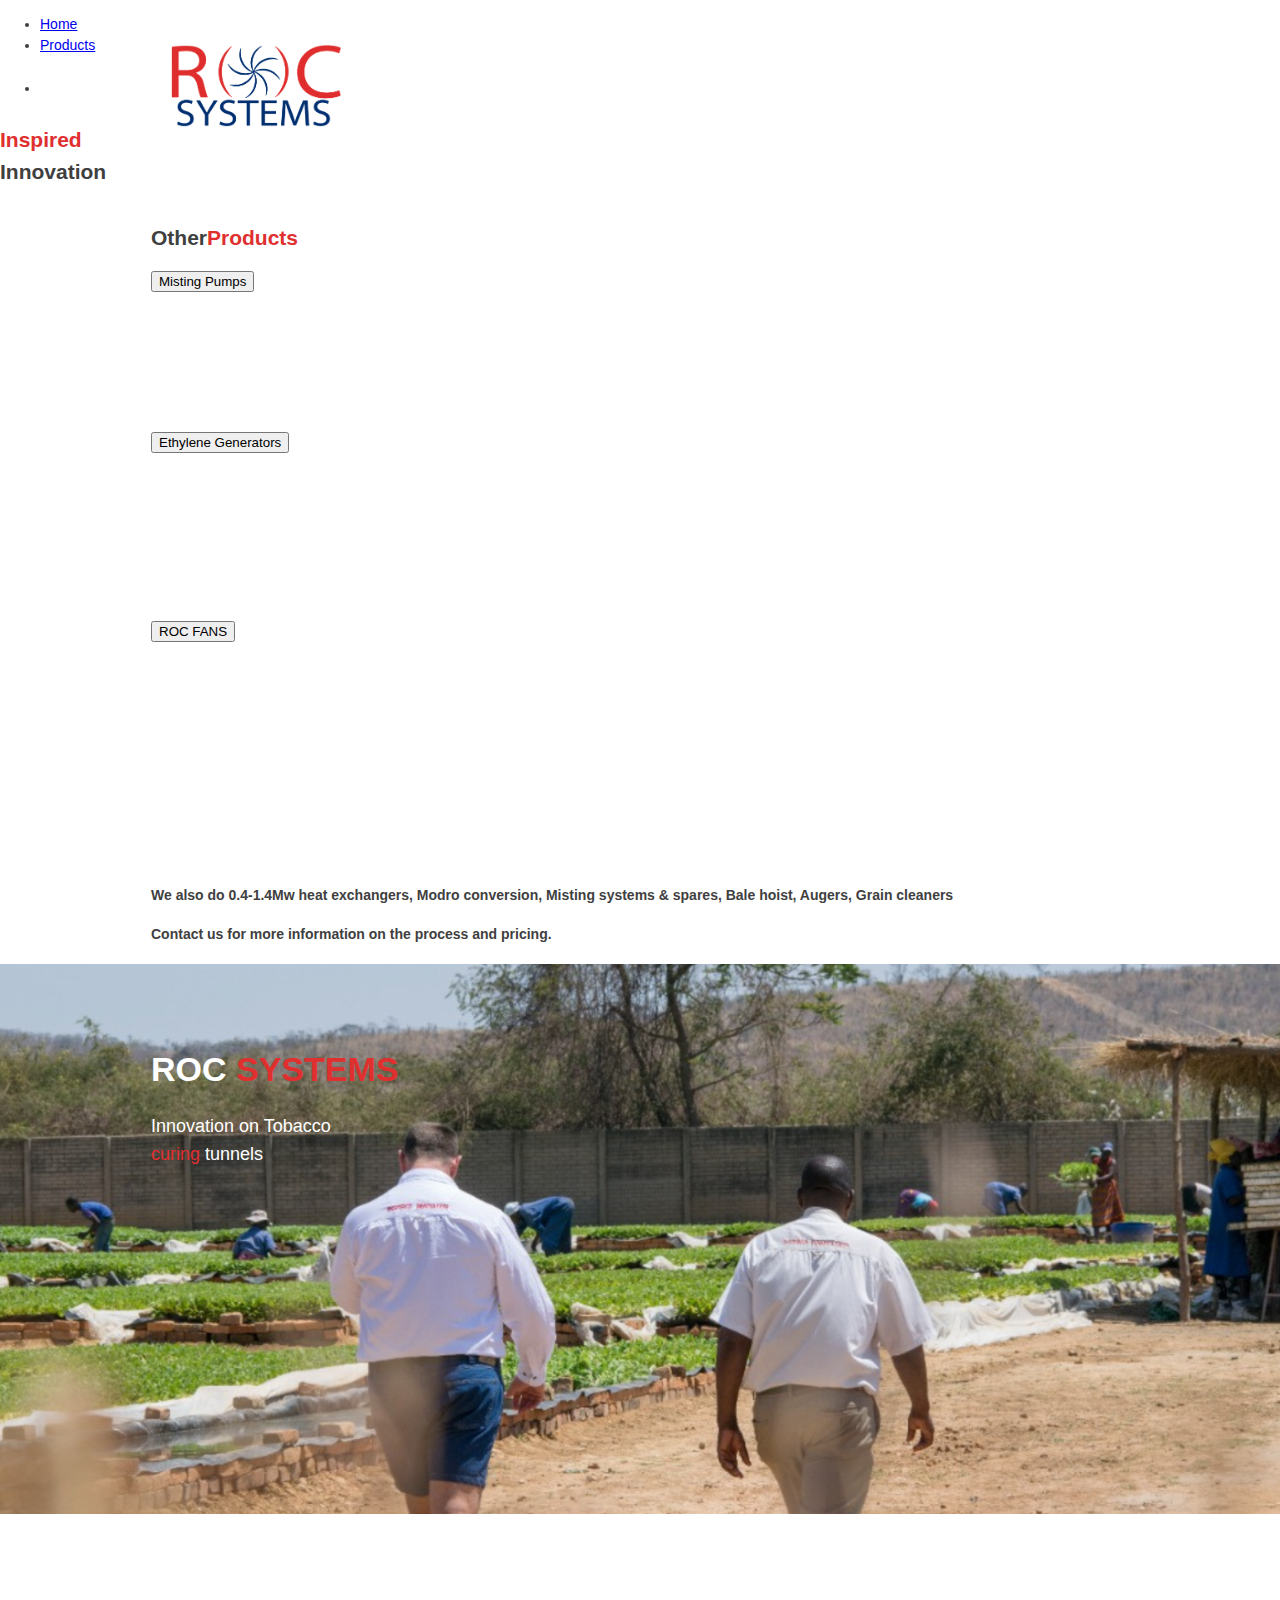
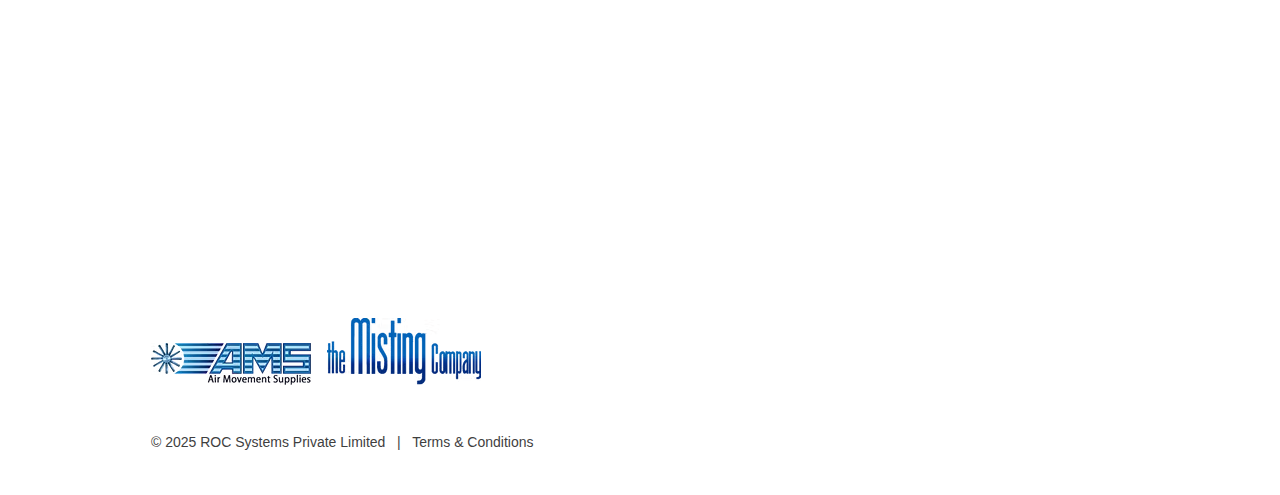
<file: pages/products/others.html>
<!DOCTYPE html>
<html>
    <head>
        <title>Others -  Roc Systems Tobacco Curing Tunnels</title>
        <link rel="website icon" type="png" href="../../resources/favicon.png">
        <link href="../../resources/css/index.css" type="text/css" rel="stylesheet">
        <link href="../../resources/css/responsive.css" type="text/css" rel="stylesheet">
        <meta charset="utf-8">
        <meta name="description" content="Exceptional Service and Products at Roc Systems. 
        Our Tobacco Curing tunnels come in 8 sizes: 10ha , 20ha, 30ha, 35ha, 40ha, 50ha, 60ha and 70ha.
        We also offer a wide variety of other products including: Sheds, Chongololos, Maize Dryers, Augers, Ethylene 
        Generators and Misting Systems.">
        <link rel="preconnect" href="https://fonts.googleapis.com">
        <link rel="preconnect" href="https://fonts.gstatic.com" crossorigin>
        <link href="https://fonts.googleapis.com/css2?family=Anton&family=DM+Serif+Text:ital@0;1&family=Nunito:ital,wght@0,200..1000;1,200..1000&family=Roboto:ital,wght@0,900;1,900&display=swap" rel="stylesheet">
        <meta name="viewport" content="width=device-width, initial-scale=1">
        <link rel="canonical" href="https://rocsystemszim.com/products/others">
    </head>

    <body>
        <div class="product_wrapper">
            <header>
                <div class="header">
                    <div class="wrapper">
                        <h6>
                            <a href="/">home</a>
                        </h6>
                        <a href="javascript:;" class="mobile mobilemenubutton"></a>
                        <div class="mobile mobileheader">
                            <nav class="mobilenav">
                                <ul>
                                    <li><a href="/">Home</a></li>
                                    <li><a href="/products">Products</a></li>
                                    <li><a href="/about">About</a></li>
                                    <li><a href="/contact">Contact</a></li>
                                    <li class="icon"><a href="https://www.facebook.com/RocSystemsTobaccoCuring/" target="_blank" rel="noopener"> 
                                        <svg xmlns="http://www.w3.org/2000/svg" viewBox="0 0 448 512" width="22" height="22" fill="#000000">
                                            <path d="M64 32C28.7 32 0 60.7 0 96V416c0 35.3 28.7 64 64 64h98.2V334.2H109.4V256h52.8V222.3c0-87.1 39.4-127.5 125-127.5c16.2 0 44.2 3.2 55.7 6.4V172c-6-.6-16.5-1-29.6-1c-42 0-58.2 15.9-58.2 57.2V256h83.6l-14.4 78.2H255V480H384c35.3 0 64-28.7 64-64V96c0-35.3-28.7-64-64-64H64z"/></svg>
                                    </a></li>
                                    <li class="icon"><a href="https://www.instagram.com/roc_systems_chinhoyi/" target="_blank" rel="noopener">
                                        <svg xmlns="http://www.w3.org/2000/svg" viewBox="0 0 448 512" width="22" height="22" fill="#000000">
                                            <path d="M194.4 211.7a53.3 53.3 0 1 0 59.3 88.7 53.3 53.3 0 1 0 -59.3-88.7zm142.3-68.4c-5.2-5.2-11.5-9.3-18.4-12c-18.1-7.1-57.6-6.8-83.1-6.5c-4.1 0-7.9 .1-11.2 .1c-3.3 0-7.2 0-11.4-.1c-25.5-.3-64.8-.7-82.9 6.5c-6.9 2.7-13.1 6.8-18.4 12s-9.3 11.5-12 18.4c-7.1 18.1-6.7 57.7-6.5 83.2c0 4.1 .1 7.9 .1 11.1s0 7-.1 11.1c-.2 25.5-.6 65.1 6.5 83.2c2.7 6.9 6.8 13.1 12 18.4s11.5 9.3 18.4 12c18.1 7.1 57.6 6.8 83.1 6.5c4.1 0 7.9-.1 11.2-.1c3.3 0 7.2 0 11.4 .1c25.5 .3 64.8 .7 82.9-6.5c6.9-2.7 13.1-6.8 18.4-12s9.3-11.5 12-18.4c7.2-18 6.8-57.4 6.5-83c0-4.2-.1-8.1-.1-11.4s0-7.1 .1-11.4c.3-25.5 .7-64.9-6.5-83l0 0c-2.7-6.9-6.8-13.1-12-18.4zm-67.1 44.5A82 82 0 1 1 178.4 324.2a82 82 0 1 1 91.1-136.4zm29.2-1.3c-3.1-2.1-5.6-5.1-7.1-8.6s-1.8-7.3-1.1-11.1s2.6-7.1 5.2-9.8s6.1-4.5 9.8-5.2s7.6-.4 11.1 1.1s6.5 3.9 8.6 7s3.2 6.8 3.2 10.6c0 2.5-.5 5-1.4 7.3s-2.4 4.4-4.1 6.2s-3.9 3.2-6.2 4.2s-4.8 1.5-7.3 1.5l0 0c-3.8 0-7.5-1.1-10.6-3.2zM448 96c0-35.3-28.7-64-64-64H64C28.7 32 0 60.7 0 96V416c0 35.3 28.7 64 64 64H384c35.3 0 64-28.7 64-64V96zM357 389c-18.7 18.7-41.4 24.6-67 25.9c-26.4 1.5-105.6 1.5-132 0c-25.6-1.3-48.3-7.2-67-25.9s-24.6-41.4-25.8-67c-1.5-26.4-1.5-105.6 0-132c1.3-25.6 7.1-48.3 25.8-67s41.5-24.6 67-25.8c26.4-1.5 105.6-1.5 132 0c25.6 1.3 48.3 7.1 67 25.8s24.6 41.4 25.8 67c1.5 26.3 1.5 105.4 0 131.9c-1.3 25.6-7.1 48.3-25.8 67z"/></svg>
                                    </a></li>
                                    <li class="icon"><a href="#" target="_blank" rel="noopener">
                                        <svg xmlns="http://www.w3.org/2000/svg" viewBox="0 0 448 512" width="22" height="22" fill="#000000"> 
                                            <path d="M92.1 254.6c0 24.9 7 49.2 20.2 70.1l3.1 5-13.3 48.6L152 365.2l4.8 2.9c20.2 12 43.4 18.4 67.1 18.4h.1c72.6 0 133.3-59.1 133.3-131.8c0-35.2-15.2-68.3-40.1-93.2c-25-25-58-38.7-93.2-38.7c-72.7 0-131.8 59.1-131.9 131.8zM274.8 330c-12.6 1.9-22.4 .9-47.5-9.9c-36.8-15.9-61.8-51.5-66.9-58.7c-.4-.6-.7-.9-.8-1.1c-2-2.6-16.2-21.5-16.2-41c0-18.4 9-27.9 13.2-32.3c.3-.3 .5-.5 .7-.8c3.6-4 7.9-5 10.6-5c2.6 0 5.3 0 7.6 .1c.3 0 .5 0 .8 0c2.3 0 5.2 0 8.1 6.8c1.2 2.9 3 7.3 4.9 11.8c3.3 8 6.7 16.3 7.3 17.6c1 2 1.7 4.3 .3 6.9c-3.4 6.8-6.9 10.4-9.3 13c-3.1 3.2-4.5 4.7-2.3 8.6c15.3 26.3 30.6 35.4 53.9 47.1c4 2 6.3 1.7 8.6-1c2.3-2.6 9.9-11.6 12.5-15.5c2.6-4 5.3-3.3 8.9-2s23.1 10.9 27.1 12.9c.8 .4 1.5 .7 2.1 1c2.8 1.4 4.7 2.3 5.5 3.6c.9 1.9 .9 9.9-2.4 19.1c-3.3 9.3-19.1 17.7-26.7 18.8zM448 96c0-35.3-28.7-64-64-64H64C28.7 32 0 60.7 0 96V416c0 35.3 28.7 64 64 64H384c35.3 0 64-28.7 64-64V96zM148.1 393.9L64 416l22.5-82.2c-13.9-24-21.2-51.3-21.2-79.3C65.4 167.1 136.5 96 223.9 96c42.4 0 82.2 16.5 112.2 46.5c29.9 30 47.9 69.8 47.9 112.2c0 87.4-72.7 158.5-160.1 158.5c-26.6 0-52.7-6.7-75.8-19.3z"/></svg>
                                    </a></li>
                                </ul>
                            </nav>
                        </div>
                        <nav>
                            <ul>
                                <li><a href="/">Home</a></li>
                                <li><a href="/products">Products</a></li>
                                <li><a href="/about">About</a></li>
                                <li><a href="/contact">Contact</a></li>
                                <li class="bar">|</li>
                                <li class="icon"><a href="https://www.facebook.com/RocSystemsTobaccoCuring/" target="_blank" rel="noopener">
                                    <svg xmlns="http://www.w3.org/2000/svg" viewBox="0 0 448 512" width="22" height="22" fill="#FFFFFF">
                                        <path d="M64 32C28.7 32 0 60.7 0 96V416c0 35.3 28.7 64 64 64h98.2V334.2H109.4V256h52.8V222.3c0-87.1 39.4-127.5 125-127.5c16.2 0 44.2 3.2 55.7 6.4V172c-6-.6-16.5-1-29.6-1c-42 0-58.2 15.9-58.2 57.2V256h83.6l-14.4 78.2H255V480H384c35.3 0 64-28.7 64-64V96c0-35.3-28.7-64-64-64H64z"/></svg>
                                </a></li>
                                <li class="icon"><a href="https://www.instagram.com/roc_systems_chinhoyi/" target="_blank" rel="noopener">
                                    <svg xmlns="http://www.w3.org/2000/svg" viewBox="0 0 448 512" width="22" height="22" fill="#FFFFFF">
                                        <path d="M194.4 211.7a53.3 53.3 0 1 0 59.3 88.7 53.3 53.3 0 1 0 -59.3-88.7zm142.3-68.4c-5.2-5.2-11.5-9.3-18.4-12c-18.1-7.1-57.6-6.8-83.1-6.5c-4.1 0-7.9 .1-11.2 .1c-3.3 0-7.2 0-11.4-.1c-25.5-.3-64.8-.7-82.9 6.5c-6.9 2.7-13.1 6.8-18.4 12s-9.3 11.5-12 18.4c-7.1 18.1-6.7 57.7-6.5 83.2c0 4.1 .1 7.9 .1 11.1s0 7-.1 11.1c-.2 25.5-.6 65.1 6.5 83.2c2.7 6.9 6.8 13.1 12 18.4s11.5 9.3 18.4 12c18.1 7.1 57.6 6.8 83.1 6.5c4.1 0 7.9-.1 11.2-.1c3.3 0 7.2 0 11.4 .1c25.5 .3 64.8 .7 82.9-6.5c6.9-2.7 13.1-6.8 18.4-12s9.3-11.5 12-18.4c7.2-18 6.8-57.4 6.5-83c0-4.2-.1-8.1-.1-11.4s0-7.1 .1-11.4c.3-25.5 .7-64.9-6.5-83l0 0c-2.7-6.9-6.8-13.1-12-18.4zm-67.1 44.5A82 82 0 1 1 178.4 324.2a82 82 0 1 1 91.1-136.4zm29.2-1.3c-3.1-2.1-5.6-5.1-7.1-8.6s-1.8-7.3-1.1-11.1s2.6-7.1 5.2-9.8s6.1-4.5 9.8-5.2s7.6-.4 11.1 1.1s6.5 3.9 8.6 7s3.2 6.8 3.2 10.6c0 2.5-.5 5-1.4 7.3s-2.4 4.4-4.1 6.2s-3.9 3.2-6.2 4.2s-4.8 1.5-7.3 1.5l0 0c-3.8 0-7.5-1.1-10.6-3.2zM448 96c0-35.3-28.7-64-64-64H64C28.7 32 0 60.7 0 96V416c0 35.3 28.7 64 64 64H384c35.3 0 64-28.7 64-64V96zM357 389c-18.7 18.7-41.4 24.6-67 25.9c-26.4 1.5-105.6 1.5-132 0c-25.6-1.3-48.3-7.2-67-25.9s-24.6-41.4-25.8-67c-1.5-26.4-1.5-105.6 0-132c1.3-25.6 7.1-48.3 25.8-67s41.5-24.6 67-25.8c26.4-1.5 105.6-1.5 132 0c25.6 1.3 48.3 7.1 67 25.8s24.6 41.4 25.8 67c1.5 26.3 1.5 105.4 0 131.9c-1.3 25.6-7.1 48.3-25.8 67z"/></svg>
                                </a></li>
                                <li class="icon"><a href="#" target="_blank" rel="noopener">
                                    <svg xmlns="http://www.w3.org/2000/svg" viewBox="0 0 448 512" width="22" height="22" fill="#FFFFFF">
                                        <path d="M92.1 254.6c0 24.9 7 49.2 20.2 70.1l3.1 5-13.3 48.6L152 365.2l4.8 2.9c20.2 12 43.4 18.4 67.1 18.4h.1c72.6 0 133.3-59.1 133.3-131.8c0-35.2-15.2-68.3-40.1-93.2c-25-25-58-38.7-93.2-38.7c-72.7 0-131.8 59.1-131.9 131.8zM274.8 330c-12.6 1.9-22.4 .9-47.5-9.9c-36.8-15.9-61.8-51.5-66.9-58.7c-.4-.6-.7-.9-.8-1.1c-2-2.6-16.2-21.5-16.2-41c0-18.4 9-27.9 13.2-32.3c.3-.3 .5-.5 .7-.8c3.6-4 7.9-5 10.6-5c2.6 0 5.3 0 7.6 .1c.3 0 .5 0 .8 0c2.3 0 5.2 0 8.1 6.8c1.2 2.9 3 7.3 4.9 11.8c3.3 8 6.7 16.3 7.3 17.6c1 2 1.7 4.3 .3 6.9c-3.4 6.8-6.9 10.4-9.3 13c-3.1 3.2-4.5 4.7-2.3 8.6c15.3 26.3 30.6 35.4 53.9 47.1c4 2 6.3 1.7 8.6-1c2.3-2.6 9.9-11.6 12.5-15.5c2.6-4 5.3-3.3 8.9-2s23.1 10.9 27.1 12.9c.8 .4 1.5 .7 2.1 1c2.8 1.4 4.7 2.3 5.5 3.6c.9 1.9 .9 9.9-2.4 19.1c-3.3 9.3-19.1 17.7-26.7 18.8zM448 96c0-35.3-28.7-64-64-64H64C28.7 32 0 60.7 0 96V416c0 35.3 28.7 64 64 64H384c35.3 0 64-28.7 64-64V96zM148.1 393.9L64 416l22.5-82.2c-13.9-24-21.2-51.3-21.2-79.3C65.4 167.1 136.5 96 223.9 96c42.4 0 82.2 16.5 112.2 46.5c29.9 30 47.9 69.8 47.9 112.2c0 87.4-72.7 158.5-160.1 158.5c-26.6 0-52.7-6.7-75.8-19.3z"/></svg>
                                </a></li>
                                <li class="bar">|</li>
                            </ul>
                        </nav>
                    </div>
                </div>
            </header>
            <div class="welcome_text">
                <ul class="breadcrumb">
                    <li><a href="/">Home</a></li>
                    <li><a href="/products">Products</a></li>
                    <li><h1>Others</h1></li>
                </ul>
                <h2>
                    <span class="red">Inspired</span> 
                    <br> 
                    Innovation
                </h2>
            </div>
        </div>
        <div class="fullwidth">
            <div class="white-middle">
                <div class="wrapper">
                    <div class="container">
                        <div class="products-pages">
                            <h2>
                            Other<span class="red">Products</span>
                            </h2>

                            <button type="button" class="collapsible active-collapsible">Misting Pumps</button>
                            <div class="content active-collapsible">
                                <p>
                                    1 Liter misting pump goes up to 250m
                                    <br>
                                    Maximum of 18x0.2mm nozzles.
                                    <br>
                                    4.5 Liter misting pump goes up to 1200m
                                    <br>
                                    Maximum of 60x0.2mm nozzles.
                                    <br>
                                    Available as a manual or automatic RH Control.
                                    <br>
                                </p>
                            </div>
                            <button type="button" class="collapsible">Ethylene Generators</button>
                            <div class="content">
                                <p>
                                    Ethylene speeds up the enzyme process of breaking down chlorophyll
                                    <br>
                                    & starch. Ethylene generators are beneficial in colouring:
                                    <br>
                                    a) Droughty tobacco
                                    <br>
                                    b) Lower leaf
                                    <br>
                                    c) Tobacco with green shoulders
                                    <br>
                                    d) Over fertilized tobacco.
                                </p>
                            </div>
                            <button type="button" class="collapsible">ROC FANS</button>
                            <div class="content">
                                <p>
                                    0.6M 4 pole- 7000CFM (11900m/hr)
                                    <br>
                                    0.6m 2 pole - 12000cfm (20400m/hr)
                                    <br>
                                    0.8m 4 pole - 15000cfm (25500m/hr)
                                    <br>
                                    1m 4 pole - 25000cfm (42500m/hr)
                                    <br>
                                    1m 4 pole (short) -25000cfm (42500m/hr)
                                    <br>
                                    1.1m 4 pole - 30000cfm (57000m/hr)
                                    <br>
                                    1.5m 6 pole - 50000cfm(8500m/hr)
                                    <br>
                                    1.8m 6 pole - 70000cfm (119000m/hr)
                                </p>
                            </div>
                            <h4>We also do 0.4-1.4Mw heat exchangers, Modro conversion, Misting systems & spares, Bale hoist, Augers, Grain cleaners</h4>
                            <h4>Contact us for more information on the process and pricing.</h4>
                        </div>
                    </div>
                </div>
            </div>
        </div>
        <div class="work_hero_about">
            <div class="wrapper">
                <div class="container">
                    <div class="top80 work_hero_main">
                        <h1>
                            ROC 
                            <span class="red"> SYSTEMS</span>
                        </h1>
                        <p>
                            Innovation on Tobacco
                            <br>
                            <span class="red"> curing </span>
                            tunnels
                        </p>
                    </div>
                </div>
            </div>
        </div>
        <div class="footer">
            <div class="red-middle">
                <div class="wrapper">
                    <div class="container">
                        <div class="cards">
                            <div class="contact-card">
                                <h1>Menu</h1>
                                <ul>
                                    <li><a href="/">Home</a></li>
                                    <li><a href="/products">Products</a></li>
                                    <li><a href="/about">About</a></li>
                                    <li><a href="/contact">Contact</a></li>
                                </ul>
                            </div>
                            <div class="contact-card">
                                <h1>Contact Us</h1>
                                <p>Lot 5 of Lot 1, Veradale, Chinhoyi, Zimbabwe</p>
                                <p class="top20">
                                <strong>Sales Tel: </strong>
                                0777 220 942 - Farai
                                <br>
                                <strong>Email: </strong>
                                info@rocsystemspl.com
                                </p>
                            </div>
                            <div class="contact-card">
                                <h1>Social</h1>
                                <p>Like us and follow us to keep up to date with the latest news from ROC Systems</p>
                                <br>
                                <a href="https://www.facebook.com/RocSystemsTobaccoCuring/" target="_blank" rel="noopener">
                                    <svg xmlns="http://www.w3.org/2000/svg" viewBox="0 0 448 512" width="22" height="22" fill="#FFFFFF">
                                        <path d="M64 32C28.7 32 0 60.7 0 96V416c0 35.3 28.7 64 64 64h98.2V334.2H109.4V256h52.8V222.3c0-87.1 39.4-127.5 125-127.5c16.2 0 44.2 3.2 55.7 6.4V172c-6-.6-16.5-1-29.6-1c-42 0-58.2 15.9-58.2 57.2V256h83.6l-14.4 78.2H255V480H384c35.3 0 64-28.7 64-64V96c0-35.3-28.7-64-64-64H64z"/></svg>
                                </a>
                                <a href="https://www.instagram.com/roc_systems_chinhoyi/" target="_blank" rel="noopener">
                                    <svg xmlns="http://www.w3.org/2000/svg" viewBox="0 0 448 512" width="22" height="22" fill="#FFFFFF">
                                        <path d="M194.4 211.7a53.3 53.3 0 1 0 59.3 88.7 53.3 53.3 0 1 0 -59.3-88.7zm142.3-68.4c-5.2-5.2-11.5-9.3-18.4-12c-18.1-7.1-57.6-6.8-83.1-6.5c-4.1 0-7.9 .1-11.2 .1c-3.3 0-7.2 0-11.4-.1c-25.5-.3-64.8-.7-82.9 6.5c-6.9 2.7-13.1 6.8-18.4 12s-9.3 11.5-12 18.4c-7.1 18.1-6.7 57.7-6.5 83.2c0 4.1 .1 7.9 .1 11.1s0 7-.1 11.1c-.2 25.5-.6 65.1 6.5 83.2c2.7 6.9 6.8 13.1 12 18.4s11.5 9.3 18.4 12c18.1 7.1 57.6 6.8 83.1 6.5c4.1 0 7.9-.1 11.2-.1c3.3 0 7.2 0 11.4 .1c25.5 .3 64.8 .7 82.9-6.5c6.9-2.7 13.1-6.8 18.4-12s9.3-11.5 12-18.4c7.2-18 6.8-57.4 6.5-83c0-4.2-.1-8.1-.1-11.4s0-7.1 .1-11.4c.3-25.5 .7-64.9-6.5-83l0 0c-2.7-6.9-6.8-13.1-12-18.4zm-67.1 44.5A82 82 0 1 1 178.4 324.2a82 82 0 1 1 91.1-136.4zm29.2-1.3c-3.1-2.1-5.6-5.1-7.1-8.6s-1.8-7.3-1.1-11.1s2.6-7.1 5.2-9.8s6.1-4.5 9.8-5.2s7.6-.4 11.1 1.1s6.5 3.9 8.6 7s3.2 6.8 3.2 10.6c0 2.5-.5 5-1.4 7.3s-2.4 4.4-4.1 6.2s-3.9 3.2-6.2 4.2s-4.8 1.5-7.3 1.5l0 0c-3.8 0-7.5-1.1-10.6-3.2zM448 96c0-35.3-28.7-64-64-64H64C28.7 32 0 60.7 0 96V416c0 35.3 28.7 64 64 64H384c35.3 0 64-28.7 64-64V96zM357 389c-18.7 18.7-41.4 24.6-67 25.9c-26.4 1.5-105.6 1.5-132 0c-25.6-1.3-48.3-7.2-67-25.9s-24.6-41.4-25.8-67c-1.5-26.4-1.5-105.6 0-132c1.3-25.6 7.1-48.3 25.8-67s41.5-24.6 67-25.8c26.4-1.5 105.6-1.5 132 0c25.6 1.3 48.3 7.1 67 25.8s24.6 41.4 25.8 67c1.5 26.3 1.5 105.4 0 131.9c-1.3 25.6-7.1 48.3-25.8 67z"/></svg>
                                </a>
                                <a href="#" target="_blank" rel="noopener">
                                    <svg xmlns="http://www.w3.org/2000/svg" viewBox="0 0 448 512" width="22" height="22" fill="#FFFFFF">
                                        <path d="M92.1 254.6c0 24.9 7 49.2 20.2 70.1l3.1 5-13.3 48.6L152 365.2l4.8 2.9c20.2 12 43.4 18.4 67.1 18.4h.1c72.6 0 133.3-59.1 133.3-131.8c0-35.2-15.2-68.3-40.1-93.2c-25-25-58-38.7-93.2-38.7c-72.7 0-131.8 59.1-131.9 131.8zM274.8 330c-12.6 1.9-22.4 .9-47.5-9.9c-36.8-15.9-61.8-51.5-66.9-58.7c-.4-.6-.7-.9-.8-1.1c-2-2.6-16.2-21.5-16.2-41c0-18.4 9-27.9 13.2-32.3c.3-.3 .5-.5 .7-.8c3.6-4 7.9-5 10.6-5c2.6 0 5.3 0 7.6 .1c.3 0 .5 0 .8 0c2.3 0 5.2 0 8.1 6.8c1.2 2.9 3 7.3 4.9 11.8c3.3 8 6.7 16.3 7.3 17.6c1 2 1.7 4.3 .3 6.9c-3.4 6.8-6.9 10.4-9.3 13c-3.1 3.2-4.5 4.7-2.3 8.6c15.3 26.3 30.6 35.4 53.9 47.1c4 2 6.3 1.7 8.6-1c2.3-2.6 9.9-11.6 12.5-15.5c2.6-4 5.3-3.3 8.9-2s23.1 10.9 27.1 12.9c.8 .4 1.5 .7 2.1 1c2.8 1.4 4.7 2.3 5.5 3.6c.9 1.9 .9 9.9-2.4 19.1c-3.3 9.3-19.1 17.7-26.7 18.8zM448 96c0-35.3-28.7-64-64-64H64C28.7 32 0 60.7 0 96V416c0 35.3 28.7 64 64 64H384c35.3 0 64-28.7 64-64V96zM148.1 393.9L64 416l22.5-82.2c-13.9-24-21.2-51.3-21.2-79.3C65.4 167.1 136.5 96 223.9 96c42.4 0 82.2 16.5 112.2 46.5c29.9 30 47.9 69.8 47.9 112.2c0 87.4-72.7 158.5-160.1 158.5c-26.6 0-52.7-6.7-75.8-19.3z"/></svg>
                                </a>
                            </div>
                        </div>
                    </div>
                </div>
            </div>
            <div class="wrapper">
                <div class="twelve cols top20 last">
                    <p align="left">
                        <img src="../../resources/ams.png" alt="Air Movement suppliers" class="first"/>
                        &nbsp;
                        <img src="../../resources/tmc.png" alt="The Misting Company"/>
                    </p>
                    <div class="container legalfooter">
                        <div class="legal-right">&nbsp;</div>
                        <div class="legal-right">
                            © 2025 ROC Systems Private Limited &nbsp; | &nbsp;
                            <a href="https://stavrosmedia.wixsite.com/rocsystemspl/terms--conditions" target="_blank" rel="noopener" title>Terms & Conditions</a>
                        </div>
                    </div>
                </div>
            </div>
        </div>
        <script src="../../resources/script/index.js"></script>
    </body>
</html>
</file>
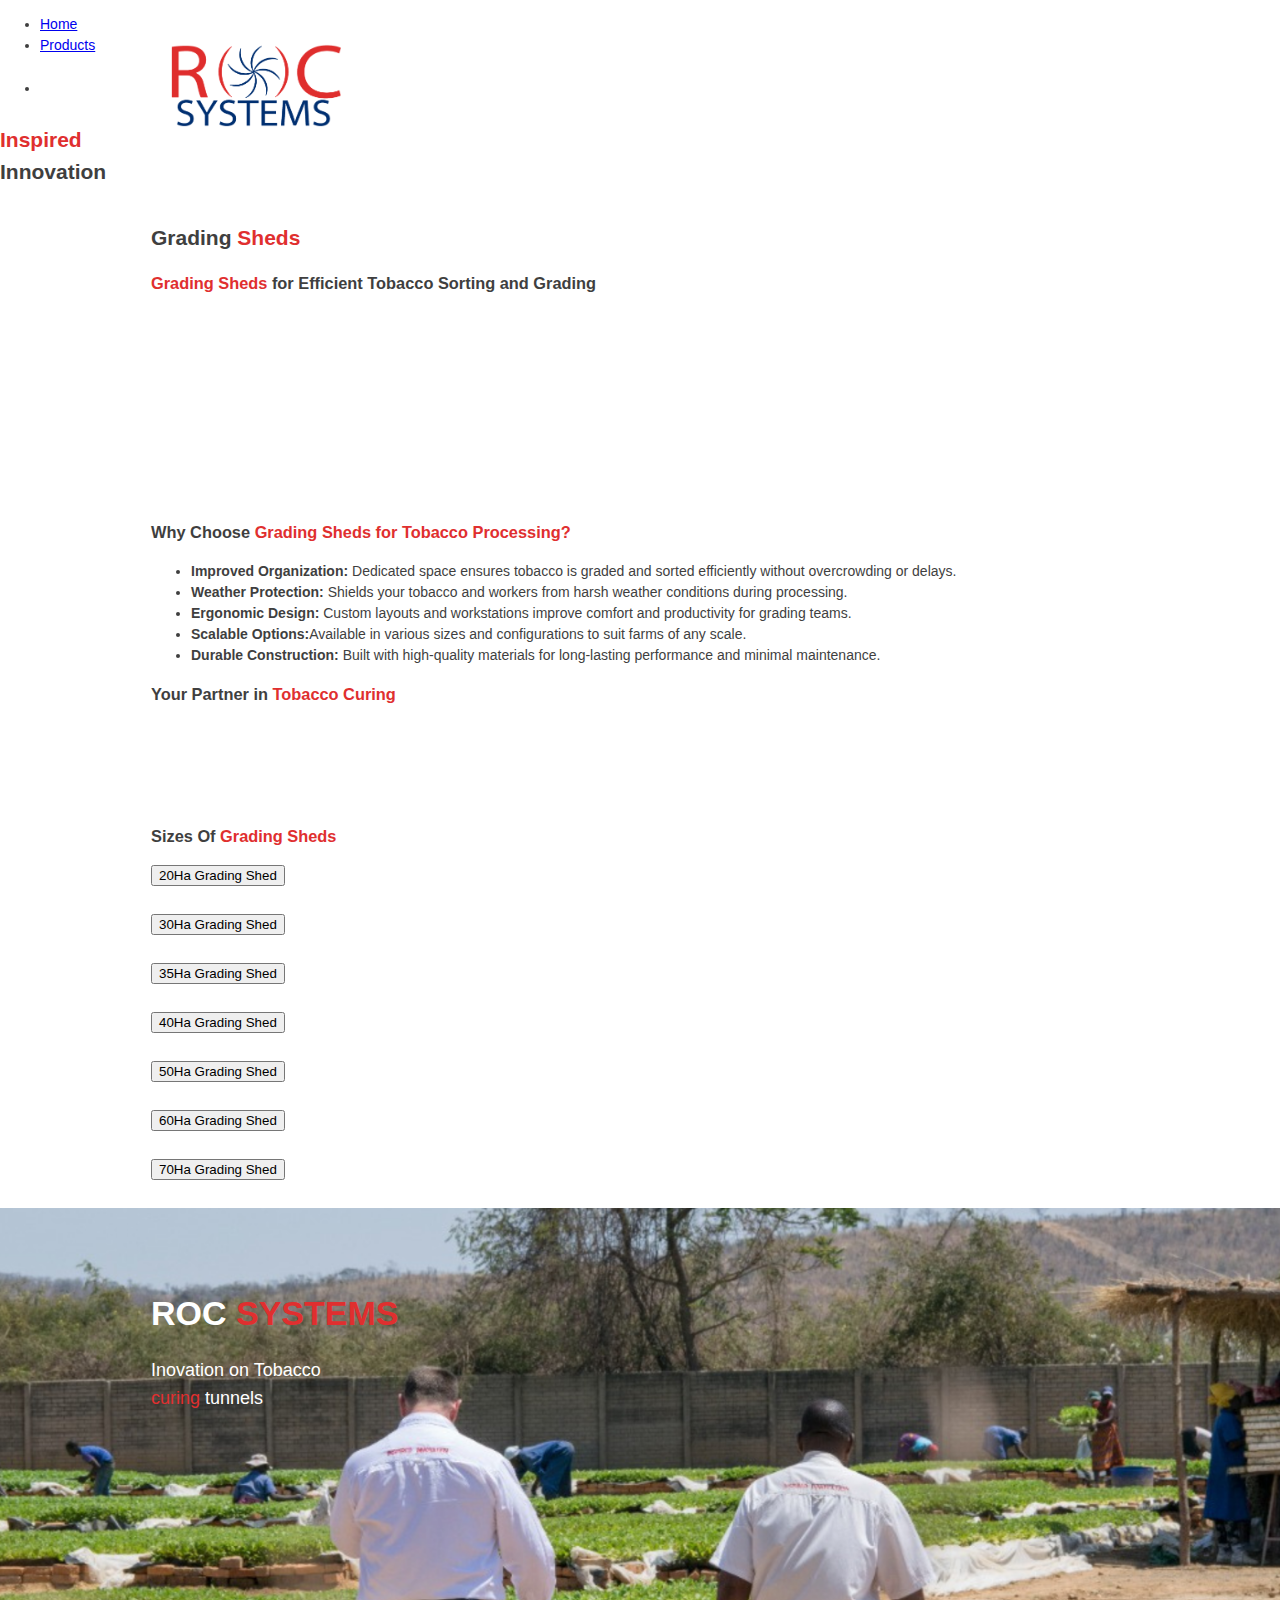
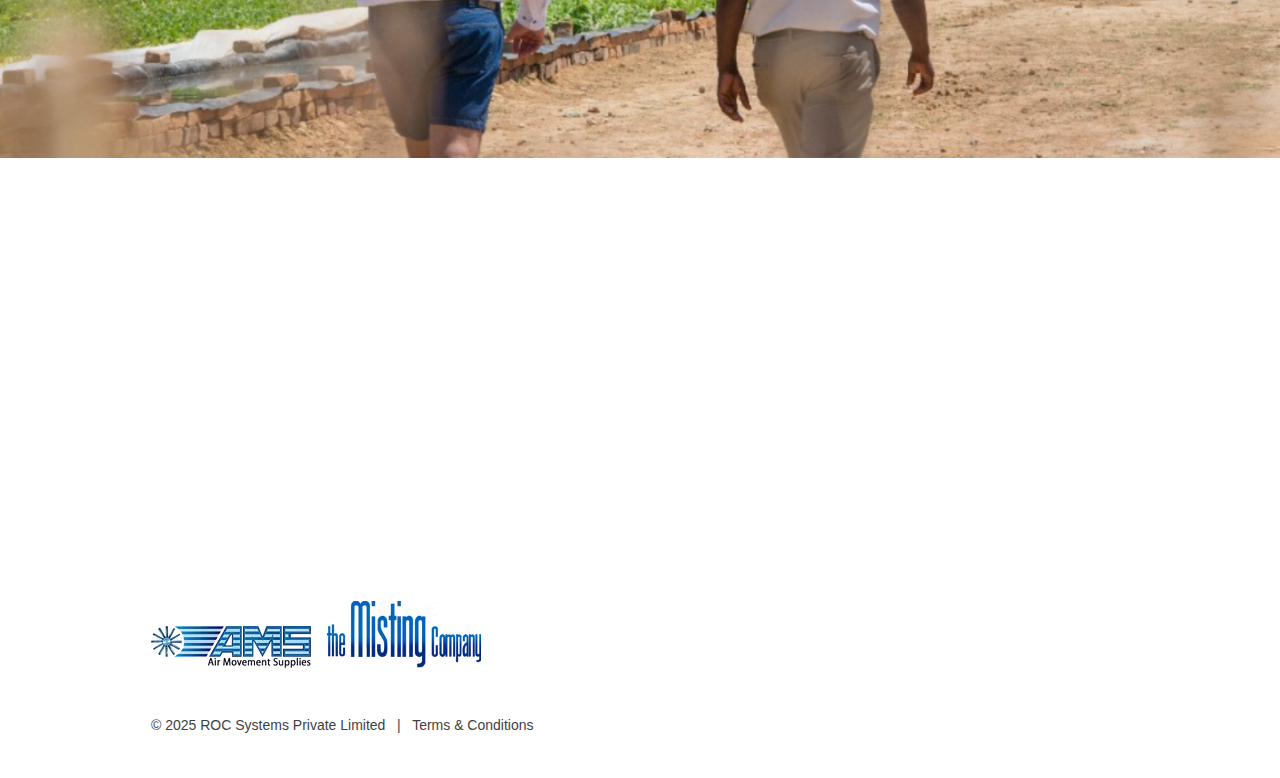
<file: pages/products/sheds.html>
<!DOCTYPE html>
<html>
    <head>
        <title>Sheds -  Roc Systems Tobacco Curing Tunnels</title>
        <link rel="website icon" type="png" href="../../resources/favicon.png">
        <link href="../../resources/css/index.css" type="text/css" rel="stylesheet">
        <link href="../../resources/css/responsive.css" type="text/css" rel="stylesheet">
        <meta charset="utf-8">
        <meta name="description" content="Exeptional Service and Products at Roc Systems. 
        Our Tobacco Curing tunnels come in 8 sizes: 10ha , 20ha, 30ha, 35ha , 40ha, 50ha, 60ha and 70ha.
        We also offer a wide variety of other products including: Sheds, Chongololos, Maze Dryers, Augers, Ethylene 
        Generators and Misting Systems.">
        <link rel="preconnect" href="https://fonts.googleapis.com">
        <link rel="preconnect" href="https://fonts.gstatic.com" crossorigin>
        <link href="https://fonts.googleapis.com/css2?family=Anton&family=DM+Serif+Text:ital@0;1&family=Nunito:ital,wght@0,200..1000;1,200..1000&family=Roboto:ital,wght@0,900;1,900&display=swap" rel="stylesheet">
        <meta name="viewport" content="width=device-width, initial-scale=1">
        <link rel="canonical" href="https://rocsystemszim.com/products/sheds">
    </head>

    <body>
        <div class="product_wrapper">
            <header>
                <div class="header">
                    <div class="wrapper">
                        <h6>
                            <a href="/">home</a>
                        </h6>
                        <a href="javascript:;" class="mobile mobilemenubutton"></a>
                        <div class="mobile mobileheader">
                            <nav class="mobilenav">
                                <ul>
                                    <li><a href="/">Home</a></li>
                                    <li><a href="/products">Products</a></li>
                                    <li><a href="/about">About</a></li>
                                    <li><a href="/contact">Contact</a></li>
                                    <li class="icon"><a href="https://www.facebook.com/RocSystemsTobaccoCuring/" target="_blank" rel="noopener">
                                        <svg xmlns="http://www.w3.org/2000/svg" viewBox="0 0 448 512" width="22" height="22" fill="#000000">
                                            <path d="M64 32C28.7 32 0 60.7 0 96V416c0 35.3 28.7 64 64 64h98.2V334.2H109.4V256h52.8V222.3c0-87.1 39.4-127.5 125-127.5c16.2 0 44.2 3.2 55.7 6.4V172c-6-.6-16.5-1-29.6-1c-42 0-58.2 15.9-58.2 57.2V256h83.6l-14.4 78.2H255V480H384c35.3 0 64-28.7 64-64V96c0-35.3-28.7-64-64-64H64z"/></svg>
                                    </a></li>
                                    <li class="icon"><a href="https://www.instagram.com/roc_systems_chinhoyi/" target="_blank" rel="noopener">
                                        <svg xmlns="http://www.w3.org/2000/svg" viewBox="0 0 448 512" width="22" height="22" fill="#000000">
                                            <path d="M194.4 211.7a53.3 53.3 0 1 0 59.3 88.7 53.3 53.3 0 1 0 -59.3-88.7zm142.3-68.4c-5.2-5.2-11.5-9.3-18.4-12c-18.1-7.1-57.6-6.8-83.1-6.5c-4.1 0-7.9 .1-11.2 .1c-3.3 0-7.2 0-11.4-.1c-25.5-.3-64.8-.7-82.9 6.5c-6.9 2.7-13.1 6.8-18.4 12s-9.3 11.5-12 18.4c-7.1 18.1-6.7 57.7-6.5 83.2c0 4.1 .1 7.9 .1 11.1s0 7-.1 11.1c-.2 25.5-.6 65.1 6.5 83.2c2.7 6.9 6.8 13.1 12 18.4s11.5 9.3 18.4 12c18.1 7.1 57.6 6.8 83.1 6.5c4.1 0 7.9-.1 11.2-.1c3.3 0 7.2 0 11.4 .1c25.5 .3 64.8 .7 82.9-6.5c6.9-2.7 13.1-6.8 18.4-12s9.3-11.5 12-18.4c7.2-18 6.8-57.4 6.5-83c0-4.2-.1-8.1-.1-11.4s0-7.1 .1-11.4c.3-25.5 .7-64.9-6.5-83l0 0c-2.7-6.9-6.8-13.1-12-18.4zm-67.1 44.5A82 82 0 1 1 178.4 324.2a82 82 0 1 1 91.1-136.4zm29.2-1.3c-3.1-2.1-5.6-5.1-7.1-8.6s-1.8-7.3-1.1-11.1s2.6-7.1 5.2-9.8s6.1-4.5 9.8-5.2s7.6-.4 11.1 1.1s6.5 3.9 8.6 7s3.2 6.8 3.2 10.6c0 2.5-.5 5-1.4 7.3s-2.4 4.4-4.1 6.2s-3.9 3.2-6.2 4.2s-4.8 1.5-7.3 1.5l0 0c-3.8 0-7.5-1.1-10.6-3.2zM448 96c0-35.3-28.7-64-64-64H64C28.7 32 0 60.7 0 96V416c0 35.3 28.7 64 64 64H384c35.3 0 64-28.7 64-64V96zM357 389c-18.7 18.7-41.4 24.6-67 25.9c-26.4 1.5-105.6 1.5-132 0c-25.6-1.3-48.3-7.2-67-25.9s-24.6-41.4-25.8-67c-1.5-26.4-1.5-105.6 0-132c1.3-25.6 7.1-48.3 25.8-67s41.5-24.6 67-25.8c26.4-1.5 105.6-1.5 132 0c25.6 1.3 48.3 7.1 67 25.8s24.6 41.4 25.8 67c1.5 26.3 1.5 105.4 0 131.9c-1.3 25.6-7.1 48.3-25.8 67z"/></svg>
                                    </a></li>
                                    <li class="icon"><a href="#" target="_blank" rel="noopener">
                                        <svg xmlns="http://www.w3.org/2000/svg" viewBox="0 0 448 512" width="22" height="22" fill="#000000">
                                            <path d="M92.1 254.6c0 24.9 7 49.2 20.2 70.1l3.1 5-13.3 48.6L152 365.2l4.8 2.9c20.2 12 43.4 18.4 67.1 18.4h.1c72.6 0 133.3-59.1 133.3-131.8c0-35.2-15.2-68.3-40.1-93.2c-25-25-58-38.7-93.2-38.7c-72.7 0-131.8 59.1-131.9 131.8zM274.8 330c-12.6 1.9-22.4 .9-47.5-9.9c-36.8-15.9-61.8-51.5-66.9-58.7c-.4-.6-.7-.9-.8-1.1c-2-2.6-16.2-21.5-16.2-41c0-18.4 9-27.9 13.2-32.3c.3-.3 .5-.5 .7-.8c3.6-4 7.9-5 10.6-5c2.6 0 5.3 0 7.6 .1c.3 0 .5 0 .8 0c2.3 0 5.2 0 8.1 6.8c1.2 2.9 3 7.3 4.9 11.8c3.3 8 6.7 16.3 7.3 17.6c1 2 1.7 4.3 .3 6.9c-3.4 6.8-6.9 10.4-9.3 13c-3.1 3.2-4.5 4.7-2.3 8.6c15.3 26.3 30.6 35.4 53.9 47.1c4 2 6.3 1.7 8.6-1c2.3-2.6 9.9-11.6 12.5-15.5c2.6-4 5.3-3.3 8.9-2s23.1 10.9 27.1 12.9c.8 .4 1.5 .7 2.1 1c2.8 1.4 4.7 2.3 5.5 3.6c.9 1.9 .9 9.9-2.4 19.1c-3.3 9.3-19.1 17.7-26.7 18.8zM448 96c0-35.3-28.7-64-64-64H64C28.7 32 0 60.7 0 96V416c0 35.3 28.7 64 64 64H384c35.3 0 64-28.7 64-64V96zM148.1 393.9L64 416l22.5-82.2c-13.9-24-21.2-51.3-21.2-79.3C65.4 167.1 136.5 96 223.9 96c42.4 0 82.2 16.5 112.2 46.5c29.9 30 47.9 69.8 47.9 112.2c0 87.4-72.7 158.5-160.1 158.5c-26.6 0-52.7-6.7-75.8-19.3z"/></svg>
                                    </a></li>
                                </ul>
                            </nav>
                        </div>
                        <nav>
                            <ul>
                                <li><a href="/">Home</a></li>
                                <li><a href="/products">Products</a></li>
                                <li><a href="/about">About</a></li>
                                <li><a href="/contact">Contact</a></li>
                                <li class="bar">|</li>
                                <li class="icon"><a href="https://www.facebook.com/RocSystemsTobaccoCuring/" target="_blank" rel="noopener">
                                    <svg xmlns="http://www.w3.org/2000/svg" viewBox="0 0 448 512" width="22" height="22" fill="#FFFFFF">
                                        <path d="M64 32C28.7 32 0 60.7 0 96V416c0 35.3 28.7 64 64 64h98.2V334.2H109.4V256h52.8V222.3c0-87.1 39.4-127.5 125-127.5c16.2 0 44.2 3.2 55.7 6.4V172c-6-.6-16.5-1-29.6-1c-42 0-58.2 15.9-58.2 57.2V256h83.6l-14.4 78.2H255V480H384c35.3 0 64-28.7 64-64V96c0-35.3-28.7-64-64-64H64z"/></svg>
                                </a></li>
                                <li class="icon"><a href="https://www.instagram.com/roc_systems_chinhoyi/" target="_blank" rel="noopener">
                                    <svg xmlns="http://www.w3.org/2000/svg" viewBox="0 0 448 512" width="22" height="22" fill="#FFFFFF">
                                        <path d="M194.4 211.7a53.3 53.3 0 1 0 59.3 88.7 53.3 53.3 0 1 0 -59.3-88.7zm142.3-68.4c-5.2-5.2-11.5-9.3-18.4-12c-18.1-7.1-57.6-6.8-83.1-6.5c-4.1 0-7.9 .1-11.2 .1c-3.3 0-7.2 0-11.4-.1c-25.5-.3-64.8-.7-82.9 6.5c-6.9 2.7-13.1 6.8-18.4 12s-9.3 11.5-12 18.4c-7.1 18.1-6.7 57.7-6.5 83.2c0 4.1 .1 7.9 .1 11.1s0 7-.1 11.1c-.2 25.5-.6 65.1 6.5 83.2c2.7 6.9 6.8 13.1 12 18.4s11.5 9.3 18.4 12c18.1 7.1 57.6 6.8 83.1 6.5c4.1 0 7.9-.1 11.2-.1c3.3 0 7.2 0 11.4 .1c25.5 .3 64.8 .7 82.9-6.5c6.9-2.7 13.1-6.8 18.4-12s9.3-11.5 12-18.4c7.2-18 6.8-57.4 6.5-83c0-4.2-.1-8.1-.1-11.4s0-7.1 .1-11.4c.3-25.5 .7-64.9-6.5-83l0 0c-2.7-6.9-6.8-13.1-12-18.4zm-67.1 44.5A82 82 0 1 1 178.4 324.2a82 82 0 1 1 91.1-136.4zm29.2-1.3c-3.1-2.1-5.6-5.1-7.1-8.6s-1.8-7.3-1.1-11.1s2.6-7.1 5.2-9.8s6.1-4.5 9.8-5.2s7.6-.4 11.1 1.1s6.5 3.9 8.6 7s3.2 6.8 3.2 10.6c0 2.5-.5 5-1.4 7.3s-2.4 4.4-4.1 6.2s-3.9 3.2-6.2 4.2s-4.8 1.5-7.3 1.5l0 0c-3.8 0-7.5-1.1-10.6-3.2zM448 96c0-35.3-28.7-64-64-64H64C28.7 32 0 60.7 0 96V416c0 35.3 28.7 64 64 64H384c35.3 0 64-28.7 64-64V96zM357 389c-18.7 18.7-41.4 24.6-67 25.9c-26.4 1.5-105.6 1.5-132 0c-25.6-1.3-48.3-7.2-67-25.9s-24.6-41.4-25.8-67c-1.5-26.4-1.5-105.6 0-132c1.3-25.6 7.1-48.3 25.8-67s41.5-24.6 67-25.8c26.4-1.5 105.6-1.5 132 0c25.6 1.3 48.3 7.1 67 25.8s24.6 41.4 25.8 67c1.5 26.3 1.5 105.4 0 131.9c-1.3 25.6-7.1 48.3-25.8 67z"/></svg>
                                </a></li>
                                <li class="icon"><a href="#" target="_blank" rel="noopener">
                                    <svg xmlns="http://www.w3.org/2000/svg" viewBox="0 0 448 512" width="22" height="22" fill="#FFFFFF">
                                        <path d="M92.1 254.6c0 24.9 7 49.2 20.2 70.1l3.1 5-13.3 48.6L152 365.2l4.8 2.9c20.2 12 43.4 18.4 67.1 18.4h.1c72.6 0 133.3-59.1 133.3-131.8c0-35.2-15.2-68.3-40.1-93.2c-25-25-58-38.7-93.2-38.7c-72.7 0-131.8 59.1-131.9 131.8zM274.8 330c-12.6 1.9-22.4 .9-47.5-9.9c-36.8-15.9-61.8-51.5-66.9-58.7c-.4-.6-.7-.9-.8-1.1c-2-2.6-16.2-21.5-16.2-41c0-18.4 9-27.9 13.2-32.3c.3-.3 .5-.5 .7-.8c3.6-4 7.9-5 10.6-5c2.6 0 5.3 0 7.6 .1c.3 0 .5 0 .8 0c2.3 0 5.2 0 8.1 6.8c1.2 2.9 3 7.3 4.9 11.8c3.3 8 6.7 16.3 7.3 17.6c1 2 1.7 4.3 .3 6.9c-3.4 6.8-6.9 10.4-9.3 13c-3.1 3.2-4.5 4.7-2.3 8.6c15.3 26.3 30.6 35.4 53.9 47.1c4 2 6.3 1.7 8.6-1c2.3-2.6 9.9-11.6 12.5-15.5c2.6-4 5.3-3.3 8.9-2s23.1 10.9 27.1 12.9c.8 .4 1.5 .7 2.1 1c2.8 1.4 4.7 2.3 5.5 3.6c.9 1.9 .9 9.9-2.4 19.1c-3.3 9.3-19.1 17.7-26.7 18.8zM448 96c0-35.3-28.7-64-64-64H64C28.7 32 0 60.7 0 96V416c0 35.3 28.7 64 64 64H384c35.3 0 64-28.7 64-64V96zM148.1 393.9L64 416l22.5-82.2c-13.9-24-21.2-51.3-21.2-79.3C65.4 167.1 136.5 96 223.9 96c42.4 0 82.2 16.5 112.2 46.5c29.9 30 47.9 69.8 47.9 112.2c0 87.4-72.7 158.5-160.1 158.5c-26.6 0-52.7-6.7-75.8-19.3z"/></svg>
                                </a></li>
                                <li class="bar">|</li>
                            </ul>
                        </nav>
                    </div>
                </div>
            </header>
            <div class="welcome_text">
                <ul class="breadcrumb">
                    <li><a href="/">Home</a></li>
                    <li><a href="/products">Products</a></li>
                    <li><h1>Sheds</h1></li>
                </ul>
                <h2>
                    <span class="red">Inspired</span> 
                    <br> 
                    Innovation
                </h2>
            </div>
        </div>
        <div class="fullwidth">
            <div class="white-middle">
                <div class="wrapper">
                    <div class="container">
                        <div class="products-pages">
                            <h2>
                            Grading
                            <span class="red">Sheds</span>
                            </h2>
                            <h3><span class="red">Grading Sheds</span> for Efficient Tobacco Sorting and Grading</h3>
                            <p class="top20">
                                Looking for an efficient and organized solution for handling and sorting cured tobacco? 
                                Grading sheds are an essential part of the post-curing process, providing a dedicated space 
                                for sorting, grading, and preparing tobacco for sale. These structures are designed to 
                                improve productivity, protect your crop, and ensure a smooth workflow during the grading process.
                            </p>
                            <p class="top20">
                                At Roc Systems, we design and construct custom grading sheds tailored 
                                to the needs of tobacco farmers. From small-scale operations to large commercial farms, our sheds 
                                provide practical and durable solutions to meet your requirements.
                            </p>
                            <h3>
                                Why Choose 
                                <span class="red">Grading Sheds for Tobacco Processing?</span>
                            </h3>
                            <ul>
                                <li><strong>Improved Organization: </strong>Dedicated space ensures tobacco is graded and sorted 
                                    efficiently without overcrowding or delays.</li>
                                <li><strong>Weather Protection: </strong>Shields your tobacco and workers from harsh weather 
                                    conditions during processing.</li>
                                <li><strong>Ergonomic Design: </strong>Custom layouts and workstations improve comfort and 
                                    productivity for grading teams.</li>
                                <li><strong>Scalable Options:</strong>Available in various sizes and configurations to suit 
                                    farms of any scale.</li>
                                <li><strong>Durable Construction: </strong>Built with high-quality materials for long-lasting 
                                    performance and minimal maintenance.</li>
                            </ul>
                            <h3>
                                Your Partner in 
                                <span class="red">Tobacco Curing</span>
                            </h3>
                            <p>
                                With over a decade of experience, Roc Systems delivers tobacco curing solutions that 
                                maximize performance while minimizing the costs. Contact us today to 
                                discuss your tobacco curing needs and discover how we can help you achieve efficient, 
                                cost-effective operations.
                            </p>
                    
                            <h3>Sizes Of <span class="red">Grading Sheds</span></h3>

                            <button type="button" class="collapsible active-collapsible">20Ha Grading Shed</button>
                            <div class="content active-collapsible">
                                <p>
                                    Capacity: 10 - 15tons.
                                    Estimated Daily Throughput: 1.5 - 2tons.
                                </p>
                            </div>
                            <button type="button" class="collapsible">30Ha Grading Shed</button>
                            <div class="content">
                                <p>
                                    Capacity: 15 - 20tons.
                                    Estimated Daily Throughput: 2 - 3tons.
                                </p>
                            </div>
                            <button type="button" class="collapsible">35Ha Grading Shed</button>
                            <div class="content">
                                <p>
                                    Capacity: 20 - 25tons.
                                    Estimated Daily Throughput: 3 - 4tons.
                                </p>
                            </div>
                            <button type="button" class="collapsible">40Ha Grading Shed</button>
                            <div class="content">
                                <p>
                                    Capacity: 25 - 30tons.
                                    Estimated Daily Throughput: 4 - 5tons.
                                </p>
                            </div>
                            <button type="button" class="collapsible">50Ha Grading Shed</button>
                            <div class="content">
                                <p>
                                    Capacity: 35 - 40tons.
                                    Estimated Daily Throughput: 5 - 6tons.
                                </p>
                            </div>
                            <button type="button" class="collapsible">60Ha Grading Shed</button>
                            <div class="content">
                                <p>
                                    Capacity: 45 - 50tons.
                                    Estimated Daily Throughput: 6 - 7tons.
                                </p>
                            </div>
                            <button type="button" class="collapsible">70Ha Grading Shed</button>
                            <div class="content">
                                <p>
                                    Capacity: 55 - 60tons.
                                    Estimated Daily Throughput: 7 - 8tons.
                                </p>
                            </div>
                        </div>
                    </div>
                </div>
            </div>
        </div>
        <div class="work_hero_about">
            <div class="wrapper">
                <div class="container">
                    <div class="top80 work_hero_main">
                        <h1>
                            ROC 
                            <span class="red"> SYSTEMS</span>
                        </h1>
                        <p>
                            Inovation on Tobacco
                            <br>
                            <span class="red"> curing </span>
                            tunnels
                        </p>
                    </div>
                </div>
            </div>
        </div>
        <div class="footer">
            <div class="red-middle">
                <div class="wrapper">
                    <div class="container">
                        <div class="cards">
                            <div class="contact-card">
                                <h1>Menu</h1>
                                <ul>
                                    <li><a href="/">Home</a></li>
                                    <li><a href="/products">Products</a></li>
                                    <li><a href="/about">About</a></li>
                                    <li><a href="/contact">Contact</a></li>
                                </ul>
                            </div>
                            <div class="contact-card">
                                <h1>Contact Us</h1>
                                <p>Lot 5 of Lot 1, Veradale, Chinhoyi, Zimbabwe</p>
                                <p class="top20">
                                <strong>Tel: </strong>
                                06721 21847 
                                <br>
                                <strong>Sales Tel: </strong>
                                0777 220 9942 - Farai
                                <br>
                                <strong>Email: </strong>
                                info@rocsystemspl.com
                                </p>
                            </div>
                            <div class="contact-card">
                                <h1>Social</h1>
                                <p>Like us and follow us to keep up to date with the latest news from ROC Systems</p>
                                <br>
                                <a href="https://www.facebook.com/RocSystemsTobaccoCuring/" target="_blank" rel="noopener">
                                    <svg xmlns="http://www.w3.org/2000/svg" viewBox="0 0 448 512" width="22" height="22" fill="#FFFFFF">
                                        <path d="M64 32C28.7 32 0 60.7 0 96V416c0 35.3 28.7 64 64 64h98.2V334.2H109.4V256h52.8V222.3c0-87.1 39.4-127.5 125-127.5c16.2 0 44.2 3.2 55.7 6.4V172c-6-.6-16.5-1-29.6-1c-42 0-58.2 15.9-58.2 57.2V256h83.6l-14.4 78.2H255V480H384c35.3 0 64-28.7 64-64V96c0-35.3-28.7-64-64-64H64z"/></svg>
                                </a>
                                <a href="https://www.instagram.com/roc_systems_chinhoyi/" target="_blank" rel="noopener">
                                    <svg xmlns="http://www.w3.org/2000/svg" viewBox="0 0 448 512" width="22" height="22" fill="#FFFFFF">
                                        <path d="M194.4 211.7a53.3 53.3 0 1 0 59.3 88.7 53.3 53.3 0 1 0 -59.3-88.7zm142.3-68.4c-5.2-5.2-11.5-9.3-18.4-12c-18.1-7.1-57.6-6.8-83.1-6.5c-4.1 0-7.9 .1-11.2 .1c-3.3 0-7.2 0-11.4-.1c-25.5-.3-64.8-.7-82.9 6.5c-6.9 2.7-13.1 6.8-18.4 12s-9.3 11.5-12 18.4c-7.1 18.1-6.7 57.7-6.5 83.2c0 4.1 .1 7.9 .1 11.1s0 7-.1 11.1c-.2 25.5-.6 65.1 6.5 83.2c2.7 6.9 6.8 13.1 12 18.4s11.5 9.3 18.4 12c18.1 7.1 57.6 6.8 83.1 6.5c4.1 0 7.9-.1 11.2-.1c3.3 0 7.2 0 11.4 .1c25.5 .3 64.8 .7 82.9-6.5c6.9-2.7 13.1-6.8 18.4-12s9.3-11.5 12-18.4c7.2-18 6.8-57.4 6.5-83c0-4.2-.1-8.1-.1-11.4s0-7.1 .1-11.4c.3-25.5 .7-64.9-6.5-83l0 0c-2.7-6.9-6.8-13.1-12-18.4zm-67.1 44.5A82 82 0 1 1 178.4 324.2a82 82 0 1 1 91.1-136.4zm29.2-1.3c-3.1-2.1-5.6-5.1-7.1-8.6s-1.8-7.3-1.1-11.1s2.6-7.1 5.2-9.8s6.1-4.5 9.8-5.2s7.6-.4 11.1 1.1s6.5 3.9 8.6 7s3.2 6.8 3.2 10.6c0 2.5-.5 5-1.4 7.3s-2.4 4.4-4.1 6.2s-3.9 3.2-6.2 4.2s-4.8 1.5-7.3 1.5l0 0c-3.8 0-7.5-1.1-10.6-3.2zM448 96c0-35.3-28.7-64-64-64H64C28.7 32 0 60.7 0 96V416c0 35.3 28.7 64 64 64H384c35.3 0 64-28.7 64-64V96zM357 389c-18.7 18.7-41.4 24.6-67 25.9c-26.4 1.5-105.6 1.5-132 0c-25.6-1.3-48.3-7.2-67-25.9s-24.6-41.4-25.8-67c-1.5-26.4-1.5-105.6 0-132c1.3-25.6 7.1-48.3 25.8-67s41.5-24.6 67-25.8c26.4-1.5 105.6-1.5 132 0c25.6 1.3 48.3 7.1 67 25.8s24.6 41.4 25.8 67c1.5 26.3 1.5 105.4 0 131.9c-1.3 25.6-7.1 48.3-25.8 67z"/></svg>
                                </a>
                                <a href="#" target="_blank" rel="noopener">
                                    <svg xmlns="http://www.w3.org/2000/svg" viewBox="0 0 448 512" width="22" height="22" fill="#FFFFFF">
                                        <path d="M92.1 254.6c0 24.9 7 49.2 20.2 70.1l3.1 5-13.3 48.6L152 365.2l4.8 2.9c20.2 12 43.4 18.4 67.1 18.4h.1c72.6 0 133.3-59.1 133.3-131.8c0-35.2-15.2-68.3-40.1-93.2c-25-25-58-38.7-93.2-38.7c-72.7 0-131.8 59.1-131.9 131.8zM274.8 330c-12.6 1.9-22.4 .9-47.5-9.9c-36.8-15.9-61.8-51.5-66.9-58.7c-.4-.6-.7-.9-.8-1.1c-2-2.6-16.2-21.5-16.2-41c0-18.4 9-27.9 13.2-32.3c.3-.3 .5-.5 .7-.8c3.6-4 7.9-5 10.6-5c2.6 0 5.3 0 7.6 .1c.3 0 .5 0 .8 0c2.3 0 5.2 0 8.1 6.8c1.2 2.9 3 7.3 4.9 11.8c3.3 8 6.7 16.3 7.3 17.6c1 2 1.7 4.3 .3 6.9c-3.4 6.8-6.9 10.4-9.3 13c-3.1 3.2-4.5 4.7-2.3 8.6c15.3 26.3 30.6 35.4 53.9 47.1c4 2 6.3 1.7 8.6-1c2.3-2.6 9.9-11.6 12.5-15.5c2.6-4 5.3-3.3 8.9-2s23.1 10.9 27.1 12.9c.8 .4 1.5 .7 2.1 1c2.8 1.4 4.7 2.3 5.5 3.6c.9 1.9 .9 9.9-2.4 19.1c-3.3 9.3-19.1 17.7-26.7 18.8zM448 96c0-35.3-28.7-64-64-64H64C28.7 32 0 60.7 0 96V416c0 35.3 28.7 64 64 64H384c35.3 0 64-28.7 64-64V96zM148.1 393.9L64 416l22.5-82.2c-13.9-24-21.2-51.3-21.2-79.3C65.4 167.1 136.5 96 223.9 96c42.4 0 82.2 16.5 112.2 46.5c29.9 30 47.9 69.8 47.9 112.2c0 87.4-72.7 158.5-160.1 158.5c-26.6 0-52.7-6.7-75.8-19.3z"/></svg>
                                </a>
                                <p>
                                    website by 
                                    <strong> Renaldas B</strong>
                                </p>
                            </div>
                        </div>
                    </div>
                </div>
            </div>
            <div class="wrapper">
                <div class="twelve cols top20 last">
                    <p align="left">
                        <img src="../../resources/ams.png" alt="Air Movement suppliers" class="first"/>
                        &nbsp;
                        <img src="../../resources/tmc.png" alt="The Misting Company"/>
                    </p>
                    <div class="container legalfooter">
                        <div class="legal-right">&nbsp;</div>
                        <div class="legal-right">
                            © 2025 ROC Systems Private Limited &nbsp; | &nbsp;
                            <a href="https://stavrosmedia.wixsite.com/rocsystemspl/terms--conditions" target="_blank" rel="noopener" title>Terms & Conditions</a>
                        </div>
                    </div>
                </div>
            </div>
        </div>
        <script src="../../resources/script/index.js"></script>
    </body>
</html>
</file>
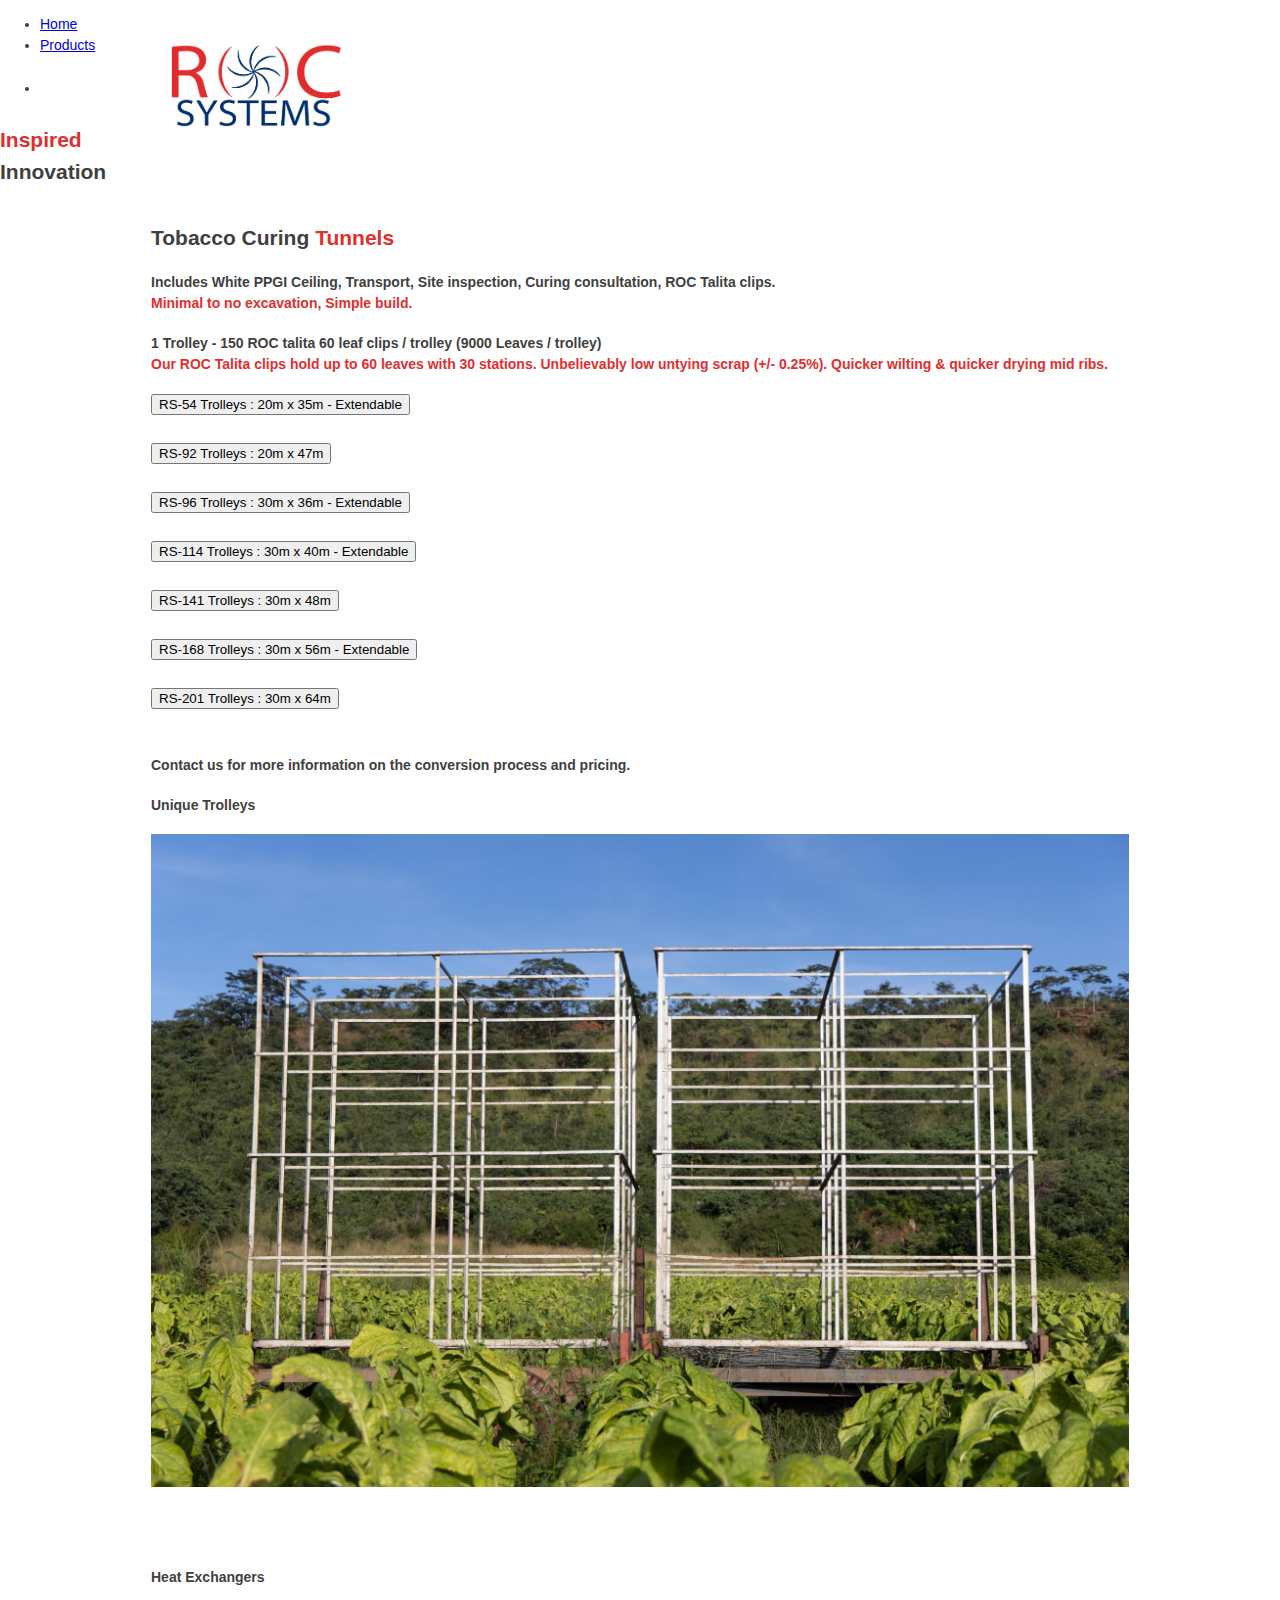
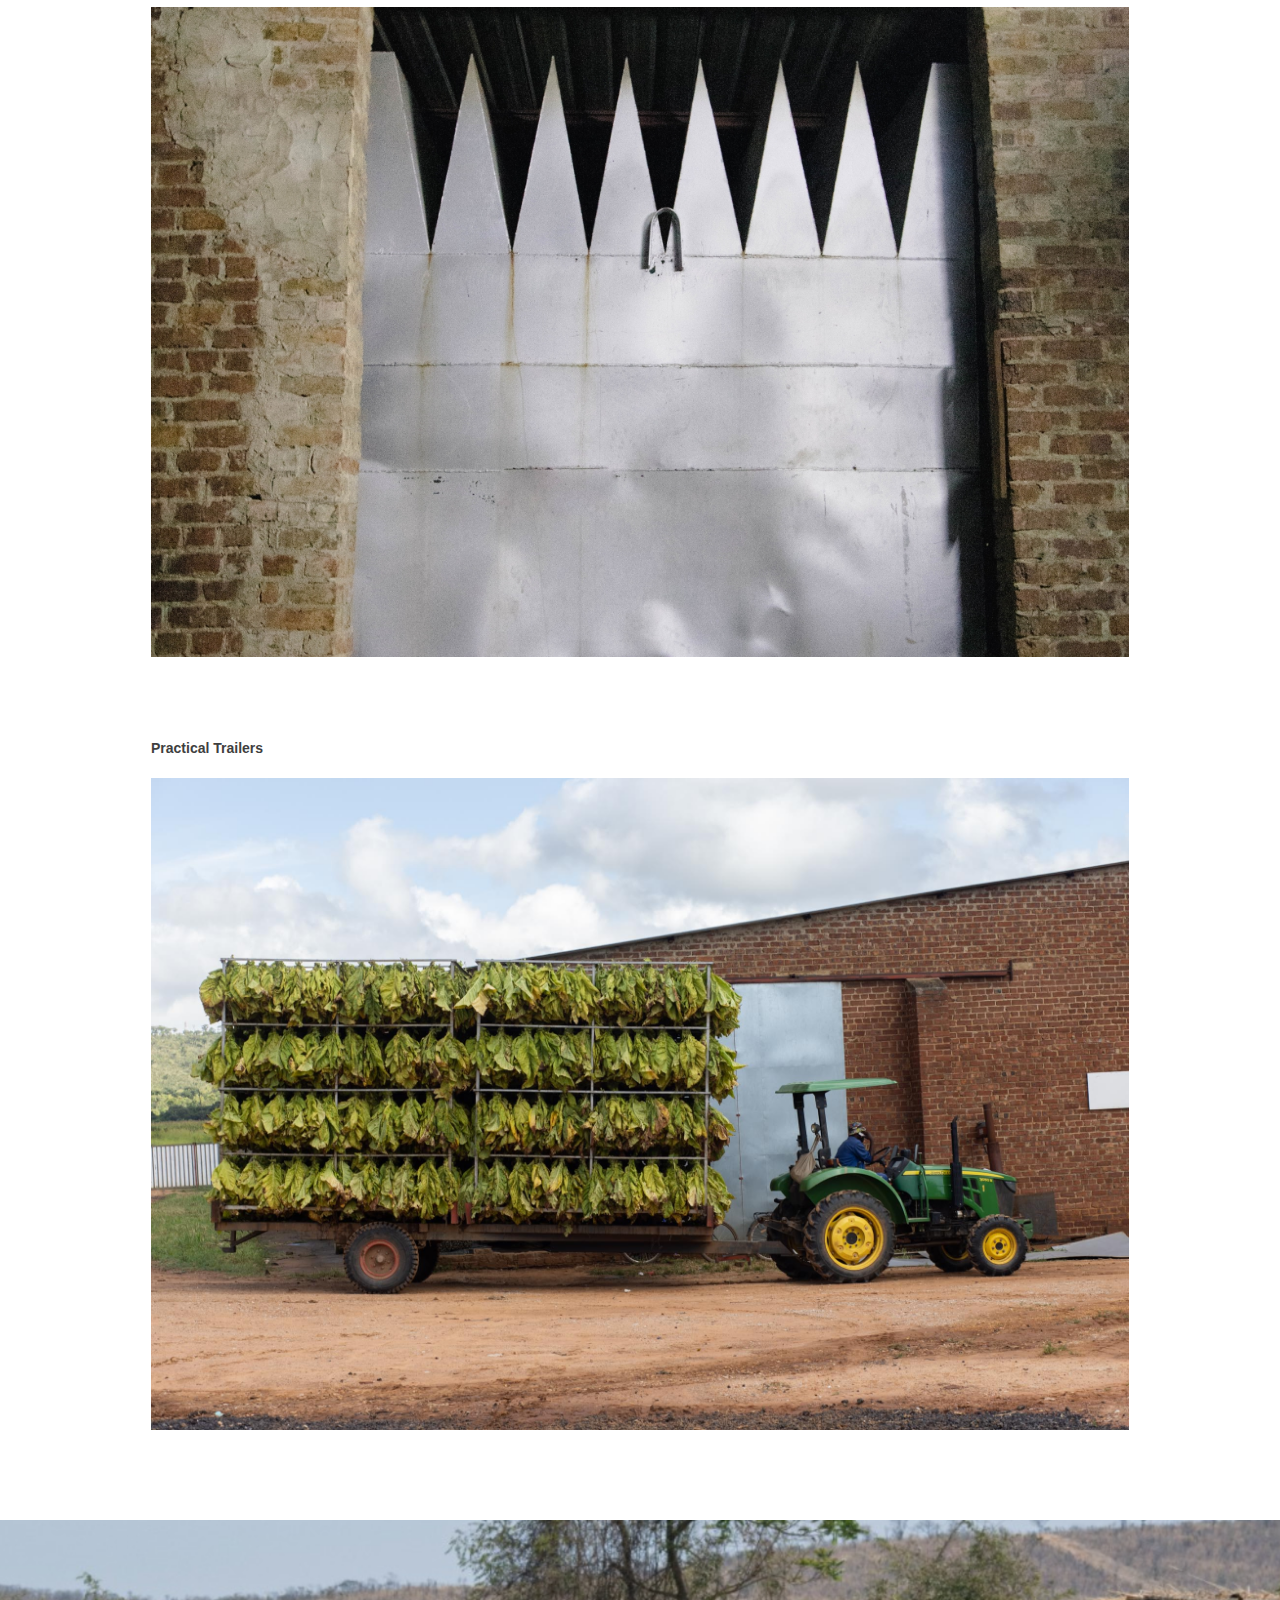
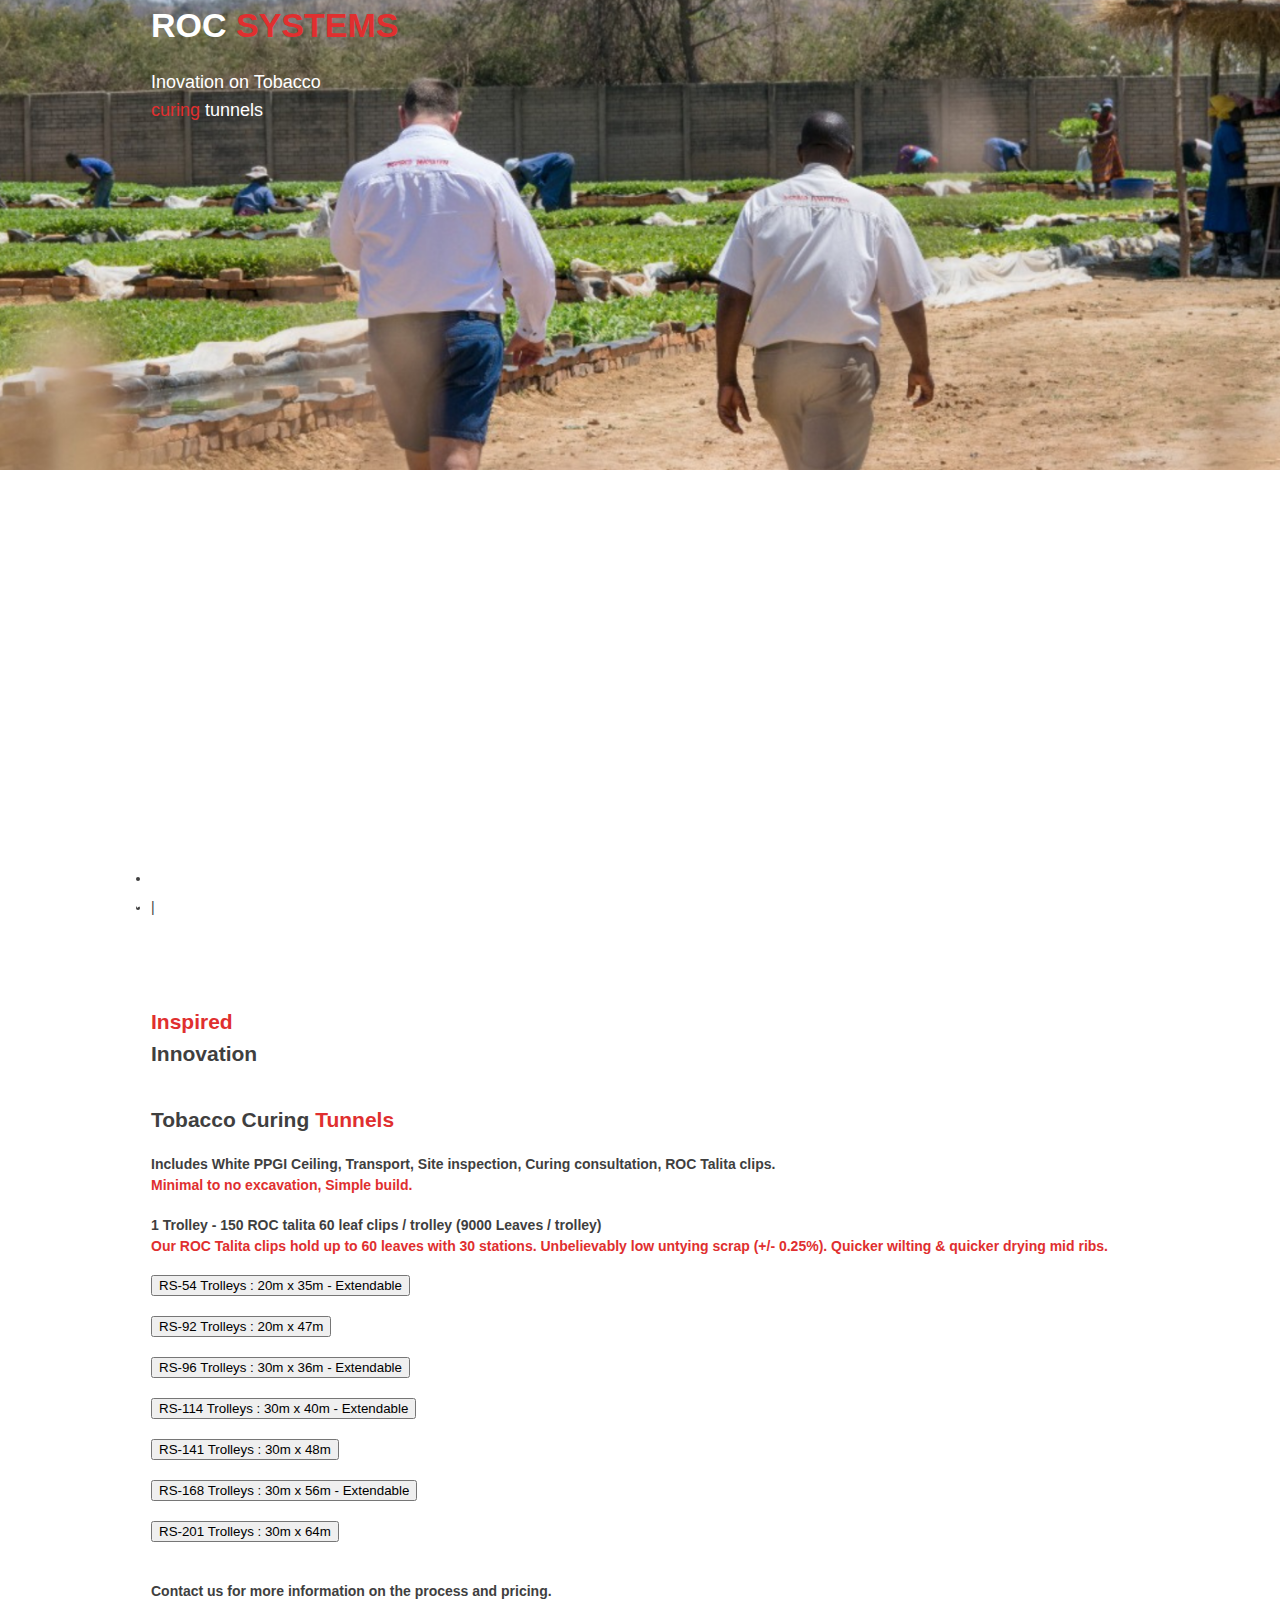
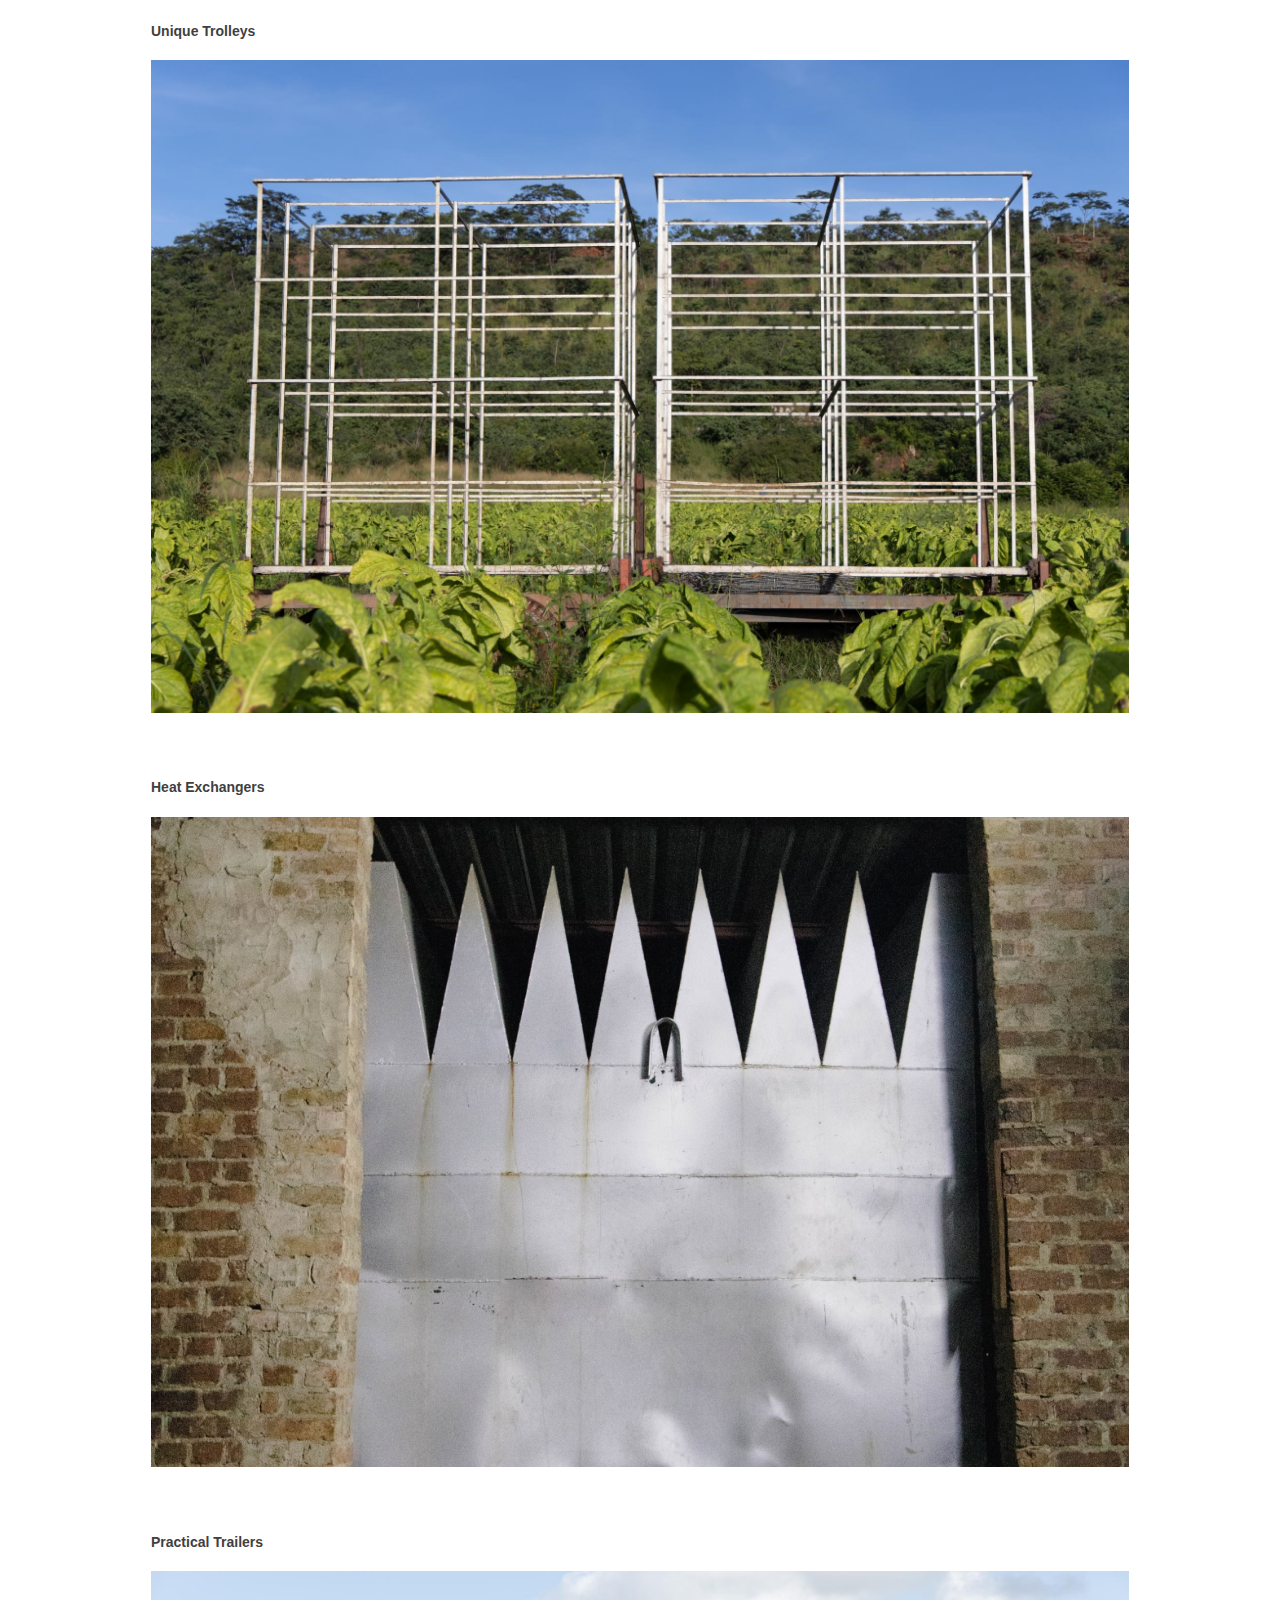
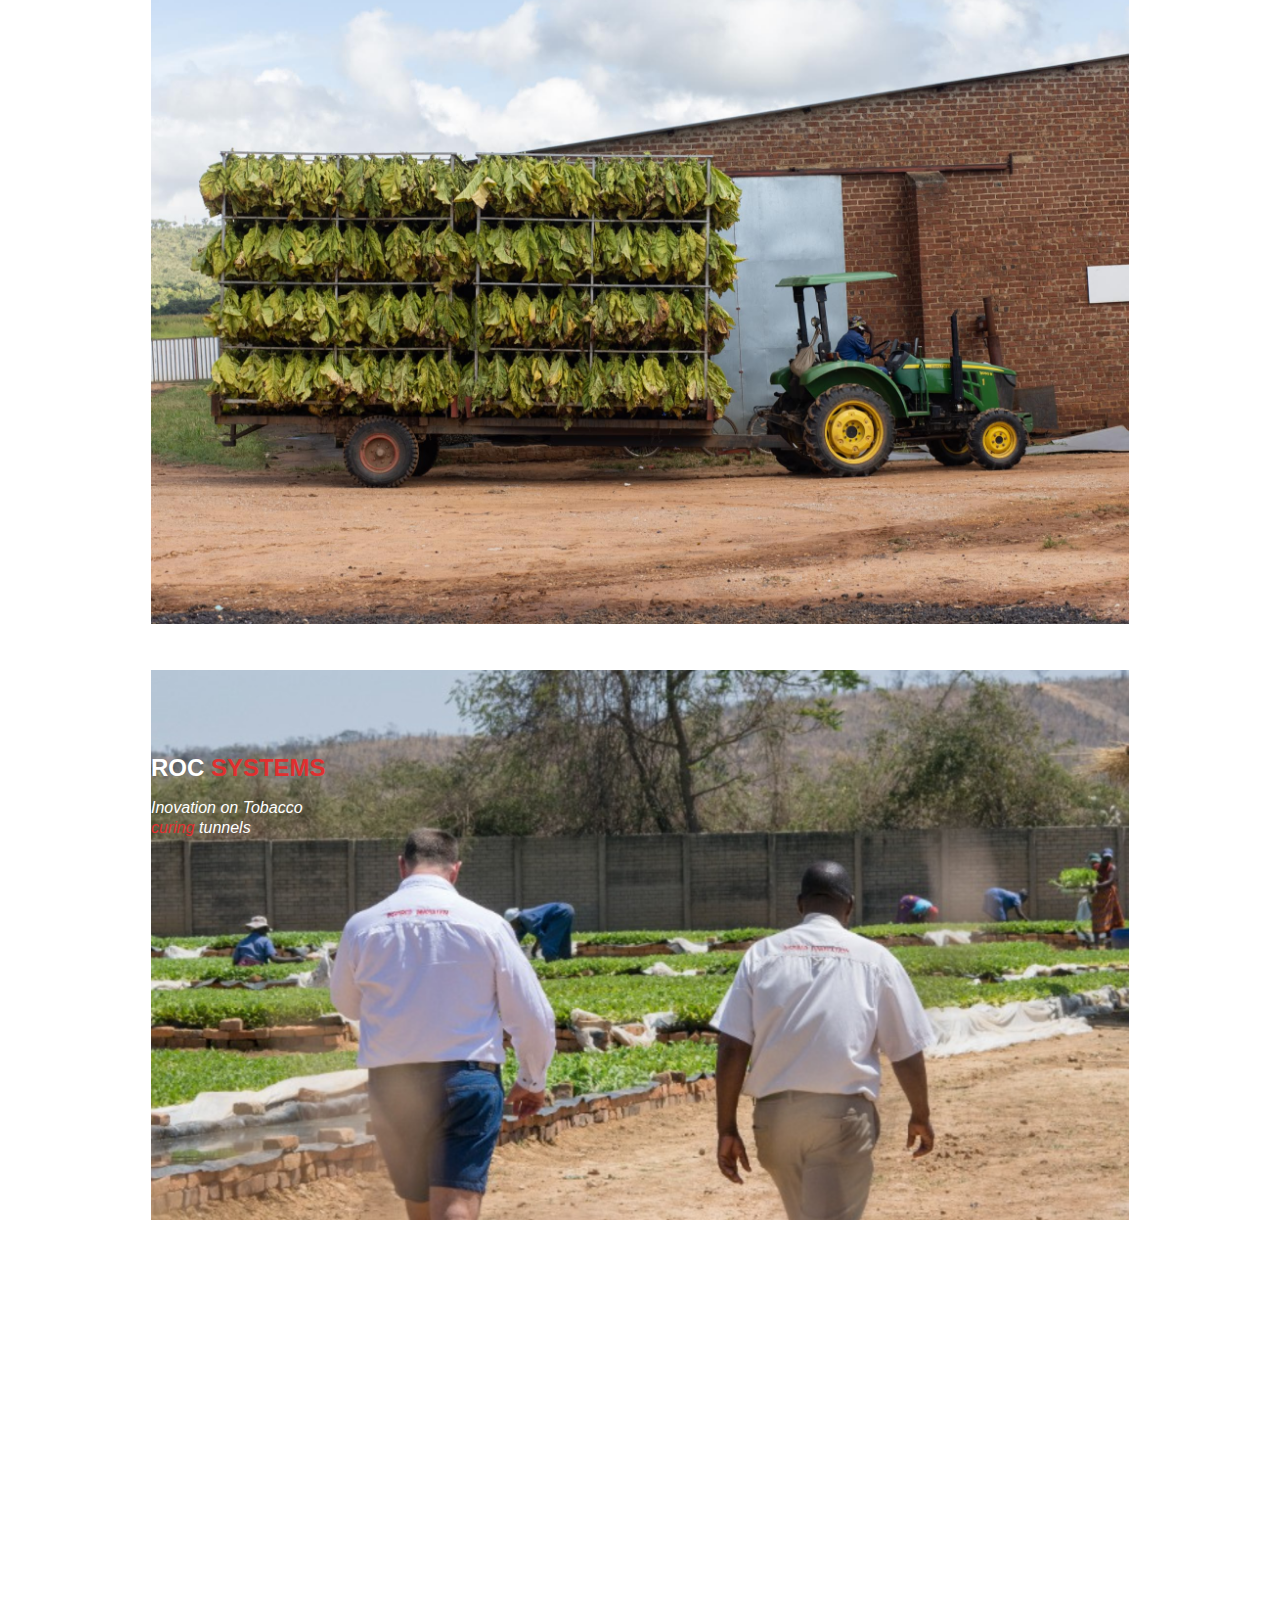
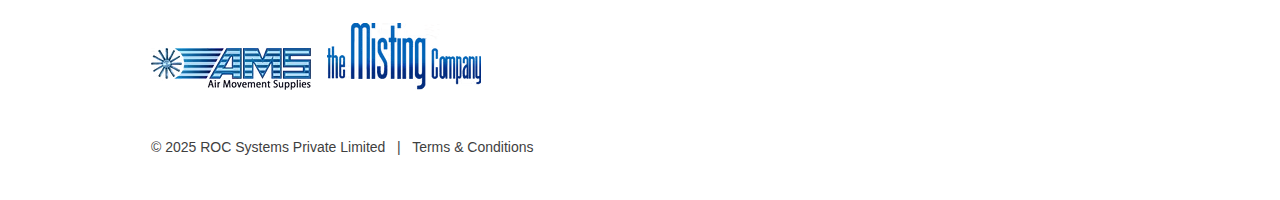
<file: pages/products/tobacco-curing-tunnels.html>
<!DOCTYPE html>
<html>
    <head>
        <title>Tobacco Curing Tunnels -  Roc Systems Tobacco Curing Tunnels</title>
        <link rel="icon" type="image/png" href="../../resources/favicon.png">
        <link href="../../resources/css/index.css" type="text/css" rel="stylesheet">
        <link href="../../resources/css/responsive.css" type="text/css" rel="stylesheet">
        <meta charset="utf-8">
        <meta name="description" content="Exeptional Service and Products at Roc Systems. 
        Our Tobacco Curing tunnels come in 8 sizes: 10ha , 20ha, 30ha, 35ha , 40ha, 50ha, 60ha and 70ha.
        We also offer a wide variety of other products including: Sheds, Chongololos, Maze Dryers, Augers, Ethylene 
        Generators and Misting Systems.">
        <link rel="preconnect" href="https://fonts.googleapis.com">
        <link rel="preconnect" href="https://fonts.gstatic.com" crossorigin>
        <link href="https://fonts.googleapis.com/css2?family=Anton&family=DM+Serif+Text:ital@0;1&family=Nunito:ital,wght@0,200..1000;1,200..1000&family=Roboto:ital,wght@0,900;1,900&display=swap" rel="stylesheet">
        <meta name="viewport" content="width=device-width, initial-scale=1">
        <link rel="canonical" href="https://rocsystemszim.com/products/tobacco-curing-tunnels">
    </head>

    <body>
        <div class="product_wrapper">
            <header>
                <div class="header">
                    <div class="wrapper">
                        <h6>
                            <a href="/">home</a>
                        </h6>
                        <a href="javascript:;" class="mobile mobilemenubutton"></a>
                        <div class="mobile mobileheader">
                            <nav class="mobilenav">
                                <ul>
                                    <li><a href="/">Home</a></li>
                                    <li><a href="/products">Products</a></li>
                                    <li><a href="/about">About</a></li>
                                    <li><a href="/contact">Contact</a></li>
                                    <li class="icon"><a href="https://www.facebook.com/RocSystemsTobaccoCuring/" target="_blank" rel="noopener">
                                        <svg xmlns="http://www.w3.org/2000/svg" viewBox="0 0 448 512" width="22" height="22" fill="#000000">
                                            <path d="M64 32C28.7 32 0 60.7 0 96V416c0 35.3 28.7 64 64 64h98.2V334.2H109.4V256h52.8V222.3c0-87.1 39.4-127.5 125-127.5c16.2 0 44.2 3.2 55.7 6.4V172c-6-.6-16.5-1-29.6-1c-42 0-58.2 15.9-58.2 57.2V256h83.6l-14.4 78.2H255V480H384c35.3 0 64-28.7 64-64V96c0-35.3-28.7-64-64-64H64z"/></svg>
                                    </a></li>
                                    <li class="icon"><a href="https://www.instagram.com/roc_systems_chinhoyi/" target="_blank" rel="noopener">
                                        <svg xmlns="http://www.w3.org/2000/svg" viewBox="0 0 448 512" width="22" height="22" fill="#000000">
                                            <path d="M194.4 211.7a53.3 53.3 0 1 0 59.3 88.7 53.3 53.3 0 1 0 -59.3-88.7zm142.3-68.4c-5.2-5.2-11.5-9.3-18.4-12c-18.1-7.1-57.6-6.8-83.1-6.5c-4.1 0-7.9 .1-11.2 .1c-3.3 0-7.2 0-11.4-.1c-25.5-.3-64.8-.7-82.9 6.5c-6.9 2.7-13.1 6.8-18.4 12s-9.3 11.5-12 18.4c-7.1 18.1-6.7 57.7-6.5 83.2c0 4.1 .1 7.9 .1 11.1s0 7-.1 11.1c-.2 25.5-.6 65.1 6.5 83.2c2.7 6.9 6.8 13.1 12 18.4s11.5 9.3 18.4 12c18.1 7.1 57.6 6.8 83.1 6.5c4.1 0 7.9-.1 11.2-.1c3.3 0 7.2 0 11.4 .1c25.5 .3 64.8 .7 82.9-6.5c6.9-2.7 13.1-6.8 18.4-12s9.3-11.5 12-18.4c7.2-18 6.8-57.4 6.5-83c0-4.2-.1-8.1-.1-11.4s0-7.1 .1-11.4c.3-25.5 .7-64.9-6.5-83l0 0c-2.7-6.9-6.8-13.1-12-18.4zm-67.1 44.5A82 82 0 1 1 178.4 324.2a82 82 0 1 1 91.1-136.4zm29.2-1.3c-3.1-2.1-5.6-5.1-7.1-8.6s-1.8-7.3-1.1-11.1s2.6-7.1 5.2-9.8s6.1-4.5 9.8-5.2s7.6-.4 11.1 1.1s6.5 3.9 8.6 7s3.2 6.8 3.2 10.6c0 2.5-.5 5-1.4 7.3s-2.4 4.4-4.1 6.2s-3.9 3.2-6.2 4.2s-4.8 1.5-7.3 1.5l0 0c-3.8 0-7.5-1.1-10.6-3.2zM448 96c0-35.3-28.7-64-64-64H64C28.7 32 0 60.7 0 96V416c0 35.3 28.7 64 64 64H384c35.3 0 64-28.7 64-64V96zM357 389c-18.7 18.7-41.4 24.6-67 25.9c-26.4 1.5-105.6 1.5-132 0c-25.6-1.3-48.3-7.2-67-25.9s-24.6-41.4-25.8-67c-1.5-26.4-1.5-105.6 0-132c1.3-25.6 7.1-48.3 25.8-67s41.5-24.6 67-25.8c26.4-1.5 105.6-1.5 132 0c25.6 1.3 48.3 7.1 67 25.8s24.6 41.4 25.8 67c1.5 26.3 1.5 105.4 0 131.9c-1.3 25.6-7.1 48.3-25.8 67z"/></svg>
                                    </a></li>
                                    <li class="icon"><a href="#" target="_blank" rel="noopener">
                                        <svg xmlns="http://www.w3.org/2000/svg" viewBox="0 0 448 512" width="22" height="22" fill="#000000">
                                            <path d="M92.1 254.6c0 24.9 7 49.2 20.2 70.1l3.1 5-13.3 48.6L152 365.2l4.8 2.9c20.2 12 43.4 18.4 67.1 18.4h.1c72.6 0 133.3-59.1 133.3-131.8c0-35.2-15.2-68.3-40.1-93.2c-25-25-58-38.7-93.2-38.7c-72.7 0-131.8 59.1-131.9 131.8zM274.8 330c-12.6 1.9-22.4 .9-47.5-9.9c-36.8-15.9-61.8-51.5-66.9-58.7c-.4-.6-.7-.9-.8-1.1c-2-2.6-16.2-21.5-16.2-41c0-18.4 9-27.9 13.2-32.3c.3-.3 .5-.5 .7-.8c3.6-4 7.9-5 10.6-5c2.6 0 5.3 0 7.6 .1c.3 0 .5 0 .8 0c2.3 0 5.2 0 8.1 6.8c1.2 2.9 3 7.3 4.9 11.8c3.3 8 6.7 16.3 7.3 17.6c1 2 1.7 4.3 .3 6.9c-3.4 6.8-6.9 10.4-9.3 13c-3.1 3.2-4.5 4.7-2.3 8.6c15.3 26.3 30.6 35.4 53.9 47.1c4 2 6.3 1.7 8.6-1c2.3-2.6 9.9-11.6 12.5-15.5c2.6-4 5.3-3.3 8.9-2s23.1 10.9 27.1 12.9c.8 .4 1.5 .7 2.1 1c2.8 1.4 4.7 2.3 5.5 3.6c.9 1.9 .9 9.9-2.4 19.1c-3.3 9.3-19.1 17.7-26.7 18.8zM448 96c0-35.3-28.7-64-64-64H64C28.7 32 0 60.7 0 96V416c0 35.3 28.7 64 64 64H384c35.3 0 64-28.7 64-64V96zM148.1 393.9L64 416l22.5-82.2c-13.9-24-21.2-51.3-21.2-79.3C65.4 167.1 136.5 96 223.9 96c42.4 0 82.2 16.5 112.2 46.5c29.9 30 47.9 69.8 47.9 112.2c0 87.4-72.7 158.5-160.1 158.5c-26.6 0-52.7-6.7-75.8-19.3z"/></svg>
                                    </a></li>
                                </ul>
                            </nav>
                        </div>
                        <nav>
                            <ul>
                                <li><a href="/">Home</a></li>
                                <li><a href="/products">Products</a></li>
                                <li><a href="/about">About</a></li>
                                <li><a href="/contact">Contact</a></li>
                                <li class="bar">|</li>
                                <li class="icon"><a href="https://www.facebook.com/RocSystemsTobaccoCuring/" target="_blank" rel="noopener">
                                    <svg xmlns="http://www.w3.org/2000/svg" viewBox="0 0 448 512" width="22" height="22" fill="#FFFFFF">
                                        <path d="M64 32C28.7 32 0 60.7 0 96V416c0 35.3 28.7 64 64 64h98.2V334.2H109.4V256h52.8V222.3c0-87.1 39.4-127.5 125-127.5c16.2 0 44.2 3.2 55.7 6.4V172c-6-.6-16.5-1-29.6-1c-42 0-58.2 15.9-58.2 57.2V256h83.6l-14.4 78.2H255V480H384c35.3 0 64-28.7 64-64V96c0-35.3-28.7-64-64-64H64z"/></svg>
                                </a></li>
                                <li class="icon"><a href="https://www.instagram.com/roc_systems_chinhoyi/" target="_blank" rel="noopener">
                                    <svg xmlns="http://www.w3.org/2000/svg" viewBox="0 0 448 512" width="22" height="22" fill="#FFFFFF">
                                        <path d="M194.4 211.7a53.3 53.3 0 1 0 59.3 88.7 53.3 53.3 0 1 0 -59.3-88.7zm142.3-68.4c-5.2-5.2-11.5-9.3-18.4-12c-18.1-7.1-57.6-6.8-83.1-6.5c-4.1 0-7.9 .1-11.2 .1c-3.3 0-7.2 0-11.4-.1c-25.5-.3-64.8-.7-82.9 6.5c-6.9 2.7-13.1 6.8-18.4 12s-9.3 11.5-12 18.4c-7.1 18.1-6.7 57.7-6.5 83.2c0 4.1 .1 7.9 .1 11.1s0 7-.1 11.1c-.2 25.5-.6 65.1 6.5 83.2c2.7 6.9 6.8 13.1 12 18.4s11.5 9.3 18.4 12c18.1 7.1 57.6 6.8 83.1 6.5c4.1 0 7.9-.1 11.2-.1c3.3 0 7.2 0 11.4 .1c25.5 .3 64.8 .7 82.9-6.5c6.9-2.7 13.1-6.8 18.4-12s9.3-11.5 12-18.4c7.2-18 6.8-57.4 6.5-83c0-4.2-.1-8.1-.1-11.4s0-7.1 .1-11.4c.3-25.5 .7-64.9-6.5-83l0 0c-2.7-6.9-6.8-13.1-12-18.4zm-67.1 44.5A82 82 0 1 1 178.4 324.2a82 82 0 1 1 91.1-136.4zm29.2-1.3c-3.1-2.1-5.6-5.1-7.1-8.6s-1.8-7.3-1.1-11.1s2.6-7.1 5.2-9.8s6.1-4.5 9.8-5.2s7.6-.4 11.1 1.1s6.5 3.9 8.6 7s3.2 6.8 3.2 10.6c0 2.5-.5 5-1.4 7.3s-2.4 4.4-4.1 6.2s-3.9 3.2-6.2 4.2s-4.8 1.5-7.3 1.5l0 0c-3.8 0-7.5-1.1-10.6-3.2zM448 96c0-35.3-28.7-64-64-64H64C28.7 32 0 60.7 0 96V416c0 35.3 28.7 64 64 64H384c35.3 0 64-28.7 64-64V96zM357 389c-18.7 18.7-41.4 24.6-67 25.9c-26.4 1.5-105.6 1.5-132 0c-25.6-1.3-48.3-7.2-67-25.9s-24.6-41.4-25.8-67c-1.5-26.4-1.5-105.6 0-132c1.3-25.6 7.1-48.3 25.8-67s41.5-24.6 67-25.8c26.4-1.5 105.6-1.5 132 0c25.6 1.3 48.3 7.1 67 25.8s24.6 41.4 25.8 67c1.5 26.3 1.5 105.4 0 131.9c-1.3 25.6-7.1 48.3-25.8 67z"/></svg>
                                </a></li>
                                <li class="icon"><a href="#" target="_blank" rel="noopener">
                                    <svg xmlns="http://www.w3.org/2000/svg" viewBox="0 0 448 512" width="22" height="22" fill="#FFFFFF">
                                        <path d="M92.1 254.6c0 24.9 7 49.2 20.2 70.1l3.1 5-13.3 48.6L152 365.2l4.8 2.9c20.2 12 43.4 18.4 67.1 18.4h.1c72.6 0 133.3-59.1 133.3-131.8c0-35.2-15.2-68.3-40.1-93.2c-25-25-58-38.7-93.2-38.7c-72.7 0-131.8 59.1-131.9 131.8zM274.8 330c-12.6 1.9-22.4 .9-47.5-9.9c-36.8-15.9-61.8-51.5-66.9-58.7c-.4-.6-.7-.9-.8-1.1c-2-2.6-16.2-21.5-16.2-41c0-18.4 9-27.9 13.2-32.3c.3-.3 .5-.5 .7-.8c3.6-4 7.9-5 10.6-5c2.6 0 5.3 0 7.6 .1c.3 0 .5 0 .8 0c2.3 0 5.2 0 8.1 6.8c1.2 2.9 3 7.3 4.9 11.8c3.3 8 6.7 16.3 7.3 17.6c1 2 1.7 4.3 .3 6.9c-3.4 6.8-6.9 10.4-9.3 13c-3.1 3.2-4.5 4.7-2.3 8.6c15.3 26.3 30.6 35.4 53.9 47.1c4 2 6.3 1.7 8.6-1c2.3-2.6 9.9-11.6 12.5-15.5c2.6-4 5.3-3.3 8.9-2s23.1 10.9 27.1 12.9c.8 .4 1.5 .7 2.1 1c2.8 1.4 4.7 2.3 5.5 3.6c.9 1.9 .9 9.9-2.4 19.1c-3.3 9.3-19.1 17.7-26.7 18.8zM448 96c0-35.3-28.7-64-64-64H64C28.7 32 0 60.7 0 96V416c0 35.3 28.7 64 64 64H384c35.3 0 64-28.7 64-64V96zM148.1 393.9L64 416l22.5-82.2c-13.9-24-21.2-51.3-21.2-79.3C65.4 167.1 136.5 96 223.9 96c42.4 0 82.2 16.5 112.2 46.5c29.9 30 47.9 69.8 47.9 112.2c0 87.4-72.7 158.5-160.1 158.5c-26.6 0-52.7-6.7-75.8-19.3z"/></svg>
                                </a></li>
                                <li class="bar">|</li>
                            </ul>
                        </nav>
                    </div>
                </div>
            </header>
            <div class="welcome_text">
                <ul class="breadcrumb">
                    <li><a href="/">Home</a></li>
                    <li><a href="/products">Products</a></li>
                    <li><h1>Tobacco Curing Tunnels</h1></li>
                </ul>
                <h2>
                    <span class="red">Inspired</span> 
                    <br> 
                    Innovation
                </h2>
            </div>
        </div>
        <div class="fullwidth">
            <div class="white-middle">
                <div class="wrapper">
                    <div class="container">
                        <div class="products-pages">
                            <h2>
                            Tobacco Curing
                            <span class="red">Tunnels</span>
                            </h2>
                            <h4>
                                Includes White PPGI Ceiling, Transport, Site inspection,
                                Curing consultation, ROC Talita clips.
                                <br>
                                <span class="red">Minimal to no excavation, Simple build.</span>
                            </h4>
                            <h4>1 Trolley - 150 ROC talita 60 leaf clips / trolley (9000 Leaves / trolley)
                            <br>
                                <span class="red">Our ROC Talita clips hold up to 60 leaves with 30 stations. Unbelievably low untying scrap (+/- 0.25%). Quicker wilting & quicker
                                drying mid ribs.</span>
                            </h4>

                            <button type="button" class="collapsible active-collapsible">RS-54 Trolleys : 20m x 35m - Extendable</button>
                            <div class="content active-collapsible">
                                <p>
                                    Maximum power 18KVA, 33,000cfm of air.  
                                </p>
                            </div>
                            <button type="button" class="collapsible">RS-92 Trolleys : 20m x 47m</button>
                            <div class="content">
                                <p>
                                    Maximum power 20KVA, 33,000cfm of air.
                                </p>
                            </div>
                            <button type="button" class="collapsible">RS-96 Trolleys : 30m x 36m - Extendable</button>
                            <div class="content">
                                <p>
                                    Maximum power 20KVA, 68,000cfm of air. 
                                </p>
                            </div>
                            <button type="button" class="collapsible">RS-114 Trolleys : 30m x 40m - Extendable</button>
                            <div class="content">
                                <p>
                                    Maximum power 20KVA, 68 000cfm of air. 
                                </p>
                            </div>
                            <button type="button" class="collapsible">RS-141 Trolleys : 30m x 48m</button>
                            <div class="content">
                                <p>
                                    Maximum power 20KVA, 68 000cfm of air.
                                </p>
                            </div>
                            <button type="button" class="collapsible">RS-168 Trolleys : 30m x 56m - Extendable</button>
                            <div class="content">
                                <p>
                                    Maximum power 27KVA, 78 000cfm of air.
                                </p>
                            </div>
                            <button type="button" class="collapsible">RS-201 Trolleys : 30m x 64m</button>
                            <div class="content">
                                <p>
                                    Maximum power 27KVA, 78 000cfm of air.
                                </p>
                            </div>
                            <h4>Contact us for more information on the conversion process and pricing.</h4>
                             
                            <div class="product-selection-card">
                               
                            </div>
                            <div class="cards">
                                <div class="product-selection-card">
                                    <h4>Unique Trolleys</h4>
                                    <img src="../../resources/trolleys.jpg"/>
                                    <p>
                                        Our trolleys have wider tier spacing than the normal trolley - in line with 
                                        the tobacco handbook. This allows for better trolley loading. Typically you can 
                                        expect a trolley to hold between 7,500 to 9,000 leaves depending on the leaf size.
                                    </p>
                                </div>
                                <div class="product-selection-card">
                                    <h4>Heat Exchangers</h4>
                                    <img src="../../resources/heat.jpg"/>
                                    <p>
                                        Our tunnels incorporate a large surface area on the heat exchanger to ensure maximum 
                                        redundancy and low steel temperatures. Our H.E unit is reversible, so when the hot-end 
                                        shows signs of ageing, reversing it will extend the lifespan.
                                    </p>
                                </div>
                                <div class="product-selection-card">
                                    <h4>Practical Trailers</h4>
                                    <img src="../../resources/trailer.jpg"/>
                                    <p>
                                        We supply 6m steel decked, 2 wheel trailers with each tunnel (2 or 3 depending on the tunnel size). 
                                        They have a low centre of gravity and carry 2 trolleys at a time. The rails can easily be removed, 
                                        leaving you with a versatile farm trailer outside of the reaping period.
                                    </p>
                                </div>
                            </div>
                        </div>
                    </div>
                </div>
            </div>
        </div>
        <div class="work_hero_about">
            <div class="wrapper">
                <div class="container">
                    <div class="top80 work_hero_main">
                        <h1>
                            ROC 
                            <span class="red"> SYSTEMS</span>
                        </h1>
                        <p>
                            Inovation on Tobacco
                            <br>
                            <span class="red"> curing </span>
                            tunnels
                        </p>
                    </div>
                </div>
            </div>
        </div>
        <div class="footer">
            <div class="red-middle">
                <div class="wrapper">
                    <div class="container">
                        <div class="cards">
                            <div class="contact-card">
                                <h1>Menu</h1>
                                <ul>
                                    <li><a href="/">Home</a></li>
                                    <li><a href="/products">Products</a></li>
                                    <li><a href="/about">About</a></li>
                                    <li><a href="/contact">Contact</a></li>
                                </ul>
                            </div>
                            <div class="contact-card">
                                <h1>Contact Us</h1>
                                <p>Lot 5 of Lot 1, Veradale, Chinhoyi, Zimbabwe</p>
                                <p class="top20">
                                <strong>Sales Tel: </strong>
                                0777 220 942 - Farai
                                <br>
                                <strong>Email: </strong>
                                info@rocsystemspl.com
                                </p>
                            </div>
                            <div class="contact-card">
                                <h1>Social</h1>
                                <p>Like us and follow us to keep up to date with the latest news from ROC Systems</p>
                                <br>
                                <a href="https://www.facebook.com/RocSystemsTobaccoCuring/" target="_blank" rel="noopener">
                                    <svg xmlns="http://www.w3.org/2000/svg" viewBox="0 0 448 512" width="22" height="22" fill="#FFFFFF">
                                        <path d="M64 32C28.7 32 0 60.7 0 96V416c0 35.3 28.7 64 64 64h98.2V334.2H109.4V256h52.8V222.3c0-87.1 39.4-127.5 125-127.5c16.2 0 44.2 3.2 55.7 6.4V172c-6-.6-16.5-1-29.6-1c-42 0-58.2 15.9-58.2 57.2V256h83.6l-14.4 78.2H255V480H384c35.3 0 64-28.7 64-64V96c0-35.3-28.7-64-64-64H64z"/></svg>
                                </a>
                                <a href="https://www.instagram.com/roc_systems_chinhoyi/" target="_blank" rel="noopener">
                                    <svg xmlns="http://www.w3.org/2000/svg" viewBox="0 0 448 512" width="22" height="22" fill="#FFFFFF">
                                        <path d="M194.4 211.7a53.3 53.3 0 1 0 59.3 88.7 53.3 53.3 0 1 0 -59.3-88.7zm142.3-68.4c-5.2-5.2-11.5-9.3-18.4-12c-18.1-7.1-57.6-6.8-83.1-6.5c-4.1 0-7.9 .1-11.2 .1c-3.3 0-7.2 0-11.4-.1c-25.5-.3-64.8-.7-82.9 6.5c-6.9 2.7-13.1 6.8-18.4 12s-9.3 11.5-12 18.4c-7.1 18.1-6.7 57.7-6.5 83.2c0 4.1 .1 7.9 .1 11.1s0 7-.1 11.1c-.2 25.5-.6 65.1 6.5 83.2c2.7 6.9 6.8 13.1 12 18.4s11.5 9.3 18.4 12c18.1 7.1 57.6 6.8 83.1 6.5c4.1 0 7.9-.1 11.2-.1c3.3 0 7.2 0 11.4 .1c25.5 .3 64.8 .7 82.9-6.5c6.9-2.7 13.1-6.8 18.4-12s9.3-11.5 12-18.4c7.2-18 6.8-57.4 6.5-83c0-4.2-.1-8.1-.1-11.4s0-7.1 .1-11.4c.3-25.5 .7-64.9-6.5-83l0 0c-2.7-6.9-6.8-13.1-12-18.4zm-67.1 44.5A82 82 0 1 1 178.4 324.2a82 82 0 1 1 91.1-136.4zm29.2-1.3c-3.1-2.1-5.6-5.1-7.1-8.6s-1.8-7.3-1.1-11.1s2.6-7.1 5.2-9.8s6.1-4.5 9.8-5.2s7.6-.4 11.1 1.1s6.5 3.9 8.6 7s3.2 6.8 3.2 10.6c0 2.5-.5 5-1.4 7.3s-2.4 4.4-4.1 6.2s-3.9 3.2-6.2 4.2s-4.8 1.5-7.3 1.5l0 0c-3.8 0-7.5-1.1-10.6-3.2zM448 96c0-35.3-28.7-64-64-64H64C28.7 32 0 60.7 0 96V416c0 35.3 28.7 64 64 64H384c35.3 0 64-28.7 64-64V96zM357 389c-18.7 18.7-41.4 24.6-67 25.9c-26.4 1.5-105.6 1.5-132 0c-25.6-1.3-48.3-7.2-67-25.9s-24.6-41.4-25.8-67c-1.5-26.4-1.5-105.6 0-132c1.3-25.6 7.1-48.3 25.8-67s41.5-24.6 67-25.8c26.4-1.5 105.6-1.5 132 0c25.6 1.3 48.3 7.1 67 25.8s24.6 41.4 25.8 67c1.5 26.3 1.5 105.4 0 131.9c-1.3 25.6-7.1 48.3-25.8 67z"/></svg>
                                </a></li>
                                <li class="icon"><a href="#" target="_blank" rel="noopener">
                                    <svg xmlns="http://www.w3.org/2000/svg" viewBox="0 0 448 512" width="22" height="22" fill="#FFFFFF">
                                        <path d="M92.1 254.6c0 24.9 7 49.2 20.2 70.1l3.1 5-13.3 48.6L152 365.2l4.8 2.9c20.2 12 43.4 18.4 67.1 18.4h.1c72.6 0 133.3-59.1 133.3-131.8c0-35.2-15.2-68.3-40.1-93.2c-25-25-58-38.7-93.2-38.7c-72.7 0-131.8 59.1-131.9 131.8zM274.8 330c-12.6 1.9-22.4 .9-47.5-9.9c-36.8-15.9-61.8-51.5-66.9-58.7c-.4-.6-.7-.9-.8-1.1c-2-2.6-16.2-21.5-16.2-41c0-18.4 9-27.9 13.2-32.3c.3-.3 .5-.5 .7-.8c3.6-4 7.9-5 10.6-5c2.6 0 5.3 0 7.6 .1c.3 0 .5 0 .8 0c2.3 0 5.2 0 8.1 6.8c1.2 2.9 3 7.3 4.9 11.8c3.3 8 6.7 16.3 7.3 17.6c1 2 1.7 4.3 .3 6.9c-3.4 6.8-6.9 10.4-9.3 13c-3.1 3.2-4.5 4.7-2.3 8.6c15.3 26.3 30.6 35.4 53.9 47.1c4 2 6.3 1.7 8.6-1c2.3-2.6 9.9-11.6 12.5-15.5c2.6-4 5.3-3.3 8.9-2s23.1 10.9 27.1 12.9c.8 .4 1.5 .7 2.1 1c2.8 1.4 4.7 2.3 5.5 3.6c.9 1.9 .9 9.9-2.4 19.1c-3.3 9.3-19.1 17.7-26.7 18.8zM448 96c0-35.3-28.7-64-64-64H64C28.7 32 0 60.7 0 96V416c0 35.3 28.7 64 64 64H384c35.3 0 64-28.7 64-64V96zM148.1 393.9L64 416l22.5-82.2c-13.9-24-21.2-51.3-21.2-79.3C65.4 167.1 136.5 96 223.9 96c42.4 0 82.2 16.5 112.2 46.5c29.9 30 47.9 69.8 47.9 112.2c0 87.4-72.7 158.5-160.1 158.5c-26.6 0-52.7-6.7-75.8-19.3z"/></svg>
                                </a></li>
                                <li class="bar">|</li>
                            </ul>
                        </nav>
                    </div>
                </div>
            </header>
            <div class="welcome_text">
                <ul class="breadcrumb">
                    <li><a href="/">Home</a></li>
                    <li><a href="/products">Products</a></li>
                    <li><h1>Tobacco Curing Tunnels</h1></li>
                </ul>
                <h2>
                    <span class="red">Inspired</span> 
                    <br> 
                    Innovation
                </h2>
            </div>
        </div>
        <div class="fullwidth">
            <div class="white-middle">
                <div class="wrapper">
                    <div class="container">
                        <div class="products-pages">
                            <h2>
                            Tobacco Curing
                            <span class="red">Tunnels</span>
                            </h2>
                            <h4>
                                Includes White PPGI Ceiling, Transport, Site inspection,
                                Curing consultation, ROC Talita clips.
                                <br>
                                <span class="red">Minimal to no excavation, Simple build.</span>
                            </h4>
                            <h4>1 Trolley - 150 ROC talita 60 leaf clips / trolley (9000 Leaves / trolley)
                            <br>
                                <span class="red">Our ROC Talita clips hold up to 60 leaves with 30 stations. Unbelievably low untying scrap (+/- 0.25%). Quicker wilting & quicker
                                drying mid ribs.</span>
                            </h4>

                            <button type="button" class="collapsible active-collapsible">RS-54 Trolleys : 20m x 35m - Extendable</button>
                            <div class="content active-collapsible">
                                <p>
                                    Maximum power 18KVA, 33,000cfm of air.  
                                </p>
                            </div>
                            <button type="button" class="collapsible">RS-92 Trolleys : 20m x 47m</button>
                            <div class="content">
                                <p>
                                    Maximum power 20KVA, 33,000cfm of air.
                                </p>
                            </div>
                            <button type="button" class="collapsible">RS-96 Trolleys : 30m x 36m - Extendable</button>
                            <div class="content">
                                <p>
                                    Maximum power 20KVA, 68,000cfm of air. 
                                </p>
                            </div>
                            <button type="button" class="collapsible">RS-114 Trolleys : 30m x 40m - Extendable</button>
                            <div class="content">
                                <p>
                                    Maximum power 20KVA, 68 000cfm of air. 
                                </p>
                            </div>
                            <button type="button" class="collapsible">RS-141 Trolleys : 30m x 48m</button>
                            <div class="content">
                                <p>
                                    Maximum power 20KVA, 68 000cfm of air.
                                </p>
                            </div>
                            <button type="button" class="collapsible">RS-168 Trolleys : 30m x 56m - Extendable</button>
                            <div class="content">
                                <p>
                                    Maximum power 27KVA, 78 000cfm of air.
                                </p>
                            </div>
                            <button type="button" class="collapsible">RS-201 Trolleys : 30m x 64m</button>
                            <div class="content">
                                <p>
                                    Maximum power 27KVA, 78 000cfm of air.
                                </p>
                            </div>
                            <h4>Contact us for more information on the process and pricing.</h4>
                             
                            <div class="product-selection-card">
                               
                            </div>
                            <div class="cards">
                                <div class="product-selection-card">
                                    <h4>Unique Trolleys</h4>
                                    <img src="../../resources/trolleys.jpg"/>
                                    <p>
                                        Our trolleys have wider tier spacing than the normal trolley - in line with 
                                        the tobacco handbook. This allows for better trolley loading. Typically you can 
                                        expect a trolley to hold between 7,500 to 9,000 leaves depending on the leaf size.
                                    </p>
                                </div>
                                <div class="product-selection-card">
                                    <h4>Heat Exchangers</h4>
                                    <img src="../../resources/heat.jpg"/>
                                    <p>
                                        Our tunnels incorporate a large surface area on the heat exchanger to ensure maximum 
                                        redundancy and low steel temperatures. Our H.E unit is reversible, so when the hot-end 
                                        shows signs of ageing, reversing it will extend the lifespan.
                                    </p>
                                </div>
                                <div class="product-selection-card">
                                    <h4>Practical Trailers</h4>
                                    <img src="../../resources/trailer.jpg"/>
                                    <p>
                                        We supply 6m steel decked, 2 wheel trailers with each tunnel (2 or 3 depending on the tunnel size). 
                                        They have a low centre of gravity and carry 2 trolleys at a time. The rails can easily be removed, 
                                        leaving you with a versatile farm trailer outside of the reaping period.
                                    </p>
                                </div>
                            </div>
                        </div>
                    </div>
                </div>
            </div>
        </div>
        <div class="work_hero_about">
            <div class="wrapper">
                <div class="container">
                    <div class="top80 work_hero_main">
                        <h1>
                            ROC 
                            <span class="red"> SYSTEMS</span>
                        </h1>
                        <p>
                            Inovation on Tobacco
                            <br>
                            <span class="red"> curing </span>
                            tunnels
                        </p>
                    </div>
                </div>
            </div>
        </div>
        <div class="footer">
            <div class="red-middle">
                <div class="wrapper">
                    <div class="container">
                        <div class="cards">
                            <div class="contact-card">
                                <h1>Menu</h1>
                                <ul>
                                    <li><a href="/">Home</a></li>
                                    <li><a href="/products">Products</a></li>
                                    <li><a href="/about">About</a></li>
                                    <li><a href="/contact">Contact</a></li>
                                </ul>
                            </div>
                            <div class="contact-card">
                                <h1>Contact Us</h1>
                                <p>Lot 5 of Lot 1, Veradale, Chinhoyi, Zimbabwe</p>
                                <p class="top20">
                                <strong>Sales Tel: </strong>
                                0777 220 942 - Farai
                                <br>
                                <strong>Email: </strong>
                                info@rocsystemspl.com
                                </p>
                            </div>
                            <div class="contact-card">
                                <h1>Social</h1>
                                <p>Like us and follow us to keep up to date with the latest news from ROC Systems</p>
                                <br>
                                <a href="https://www.facebook.com/RocSystemsTobaccoCuring/" target="_blank" rel="noopener">
                                    <svg xmlns="http://www.w3.org/2000/svg" viewBox="0 0 448 512" width="22" height="22" fill="#FFFFFF">
                                        <path d="M64 32C28.7 32 0 60.7 0 96V416c0 35.3 28.7 64 64 64h98.2V334.2H109.4V256h52.8V222.3c0-87.1 39.4-127.5 125-127.5c16.2 0 44.2 3.2 55.7 6.4V172c-6-.6-16.5-1-29.6-1c-42 0-58.2 15.9-58.2 57.2V256h83.6l-14.4 78.2H255V480H384c35.3 0 64-28.7 64-64V96c0-35.3-28.7-64-64-64H64z"/></svg>
                                </a>
                                <a href="https://www.instagram.com/roc_systems_chinhoyi/" target="_blank" rel="noopener">
                                    <svg xmlns="http://www.w3.org/2000/svg" viewBox="0 0 448 512" width="22" height="22" fill="#FFFFFF">
                                        <path d="M194.4 211.7a53.3 53.3 0 1 0 59.3 88.7 53.3 53.3 0 1 0 -59.3-88.7zm142.3-68.4c-5.2-5.2-11.5-9.3-18.4-12c-18.1-7.1-57.6-6.8-83.1-6.5c-4.1 0-7.9 .1-11.2 .1c-3.3 0-7.2 0-11.4-.1c-25.5-.3-64.8-.7-82.9 6.5c-6.9 2.7-13.1 6.8-18.4 12s-9.3 11.5-12 18.4c-7.1 18.1-6.7 57.7-6.5 83.2c0 4.1 .1 7.9 .1 11.1s0 7-.1 11.1c-.2 25.5-.6 65.1 6.5 83.2c2.7 6.9 6.8 13.1 12 18.4s11.5 9.3 18.4 12c18.1 7.1 57.6 6.8 83.1 6.5c4.1 0 7.9-.1 11.2-.1c3.3 0 7.2 0 11.4 .1c25.5 .3 64.8 .7 82.9-6.5c6.9-2.7 13.1-6.8 18.4-12s9.3-11.5 12-18.4c7.2-18 6.8-57.4 6.5-83c0-4.2-.1-8.1-.1-11.4s0-7.1 .1-11.4c.3-25.5 .7-64.9-6.5-83l0 0c-2.7-6.9-6.8-13.1-12-18.4zm-67.1 44.5A82 82 0 1 1 178.4 324.2a82 82 0 1 1 91.1-136.4zm29.2-1.3c-3.1-2.1-5.6-5.1-7.1-8.6s-1.8-7.3-1.1-11.1s2.6-7.1 5.2-9.8s6.1-4.5 9.8-5.2s7.6-.4 11.1 1.1s6.5 3.9 8.6 7s3.2 6.8 3.2 10.6c0 2.5-.5 5-1.4 7.3s-2.4 4.4-4.1 6.2s-3.9 3.2-6.2 4.2s-4.8 1.5-7.3 1.5l0 0c-3.8 0-7.5-1.1-10.6-3.2zM448 96c0-35.3-28.7-64-64-64H64C28.7 32 0 60.7 0 96V416c0 35.3 28.7 64 64 64H384c35.3 0 64-28.7 64-64V96zM148.1 393.9L64 416l22.5-82.2c-13.9-24-21.2-51.3-21.2-79.3C65.4 167.1 136.5 96 223.9 96c42.4 0 82.2 16.5 112.2 46.5c29.9 30 47.9 69.8 47.9 112.2c0 87.4-72.7 158.5-160.1 158.5c-26.6 0-52.7-6.7-75.8-19.3z"/></svg>
                                </a></li>
                            </div>
                        </div>
                    </div>
                </div>
            </div>
            <div class="wrapper">
                <div class="twelve cols top20 last">
                    <p align="left">
                        <img src="../../resources/ams.png" alt="Air Movement suppliers" class="first"/>
                        &nbsp;
                        <img src="../../resources/tmc.png" alt="The Misting Company"/>
                    </p>
                    <div class="container legalfooter">
                        <div class="legal-right">&nbsp;</div>
                        <div class="legal-right">
                            © 2025 ROC Systems Private Limited &nbsp; | &nbsp;
                            <a href="https://stavrosmedia.wixsite.com/rocsystemspl/terms--conditions" target="_blank" rel="noopener" title>Terms & Conditions</a>
                        </div>
                    </div>
                </div>
            </div>
        </div>
        <script src="../../resources/script/index.js"></script>
    </body>
</html>
</file>
<file: resources/css/index.css>
html {
	margin:0 !important;
	padding:0 !important;
	color: #3f3f3f;
	font-family: 'Lato', sans-serif;
	font-size: 87.5%; /* 14px */
	line-height: 1.5;
	width: 100%;
	overflow-x: hidden;
}

body {
    margin: 0 !important;
    padding: 0px;
}

ul {
    display: block;
    list-style-type: disc;
    margin-block-start: 1em;
    margin-block-end: 1em;
    margin-inline-start: 0px;
    margin-inline-end: 0px;
    padding-inline-start: 40px;
    unicode-bidi: isolate;
}

.five {
    width: 45%;
}

.about_values p{
    text-align: center;
    color: #003172;
    font-size: 15px;
    font-weight: 600;
}

.about_values h1{
    text-align: center;
    color: #003172;
}

.img-slider {
    position: relative;
    justify-content:center;
    align-items: center;
    width: 800px;
    height: 500px;
    margin: 10px;
}

.img-slider .slide { 
    z-index: 1;
    position: absolute;
    width: 100%;
    clip-path: circle(0% at 0 50%);
}

.img-slider .slide.active {
    clip-path: circle(150% at 0 50%);
    transition: 2s;
    transition-property: clip-path;
}

.img-slider .slide img {
    z-index: 1;
    width: 100%;
    border-radius: 5px;
}

.img-slider .slide .info {
    text-align: center;
    position: absolute;
    bottom: 40px;
    padding: 15px 30px;
    
}

.img-slider .slide .info h2 {
    color: #FFFFFF;
    font-size: 45px;
    font-weight: 800;
}

.img-slider .slide .info p {
    color: #FFFFFF;
    background: rgba(0, 0, 0, 0.1);
    font-size: 19px;
    width: 60%;
    padding: 10px;
    border-radius: 4px;
}

.img-slider .navigation {
    z-index: 2;
    position: absolute;
    display: flex;
    bottom: 20%;
    left: 20%;
    transform: translateX(-50%);
}

.img-slider .navigation .btn {
    background: rgb(255, 255, 255, 0.5);
    width: 12px;
    height: 12px;
    margin: 10px;
    border-radius: 50%;
    cursor: pointer;
}

.img-slider .navigation .btn.active {
    background: #003172;

}



.top10 {
    text-align: right;
    margin-top: 10px;
    margin-top: 0.7145rem;
}

header {
    position: absolute;
    z-index: 9999999;
    width: 100%;
    height: 500px;
    height: 35.71rem;
    background: url() repeat-x top;
}    

.header_wrapper {
    width: 100%;
    height: 800px;
    background: url(../header.jpg) no-repeat center center fixed;
    -webkit-background-size: cover;
    -moz-background-size: cover;
    -o-background-size: cover;
    background-size: cover;
}

.wrapper {
    width: 978px;
    width: 69.857rem;
    margin: 0 auto;
}

.wrapper:before, .wrapper:after {
    content: " ";
    display: table;
}

.wrapper:after {
    clear: both;
}

.container{

}

.container:before, .container:after {
    content: " ";
    display: table;
}

.container:after {
    clear: both;
}


header .header {
    color: #ffffff;
    /* padding: 24px 0; */
}

header h6 {
    margin: 20px 0;
    margin: 1.429rem 0;
    padding: 0;
    float: left;
}

header h6 a {
    display: block;
    width: 205px;
    width: 14.64rem;
    height: 83px;
    height: 5.929rem;
    margin-top: 10px;
    margin-top: 0.7143rem;
    background: url(../logo.gif) center center no-repeat;
    background-size: contain;
    text-indent: -9999px;
    text-indent: -714.2rem;
    overflow: hidden;
}

header nav {
    float: right;
    font-size: 13px;
    font-size: 0.9286rem;
    /* margin-top: 7px; */
}

header nav ul {
    list-style: none;
    margin: 0;
    padding: 0;
}

li {
    display: list-item;
    text-align: -webkit-match-parent;
    unicode-bidi: isolate;
}

header nav li:first-child {
    margin-left: 0;
}

header nav li {
    margin: 0;
    padding: 55px 0 24px 0;
    padding: 3.929rem 0 1.714rem 0;
    float: left;
    margin-left: 15px;
    margin-left: 1.071rem;
}

header nav a {
    display: block;
    color: #ffffff;
    text-decoration: none;
    text-transform: uppercase;
    font-family: 'Lato', sans-serif;
    padding: 0 0 7px 0;
    padding: 0 0 0.5rem 0;
}

header nav a:hover {
    color: #003172;
}

header nav li.socialfb {
    margin-left: 20px;
    margin-left: 1.429rem;
    margin-top: -2px;
    margin-top: -0.1429rem;
}

img {
    max-width: 100%;
    height: auto;
}

img {
    margin: 0;
    padding: 0;
}

.header_welcome {
    width: 978px;
    width: 69.86rem;
    margin: 0 auto;
    margin-top: 100px;
    margin-top: 7.143rem;
    height: auto;
    padding-bottom: 50px;
    padding-bottom: 3.571rem;
    text-align: center;
    position: absolute;
    left: 50%;
    margin-left: -489px;
    margin-left: -34.93rem;
    z-index: 99999;
    top: 90px;
}

.header_welcome a.redbutton:link, a.redbutton:visited {
    margin: 0px auto;
    height: auto;
    color: #ffffff;
    background: #e02f2f;
    text-decoration: none;
    padding: 10px 20px 10px 20px;
    padding: 0.7143rem 1.429rem 0.7143rem 1.429rem;
    font-family: 'Lato', sans-serif;
    font-size: 20px;
    font-weight: 900;
    font-style: italic;
    text-align: center;
    position: relative;
    display: block;
    width: auto;
    float: none;
}

.header_welcome a.redbutton:hover {
    transition: 0.3ms;
    background: #003172;
}

.product_header a.redbutton:link, a.redbutton:visited {
    margin: 0px auto;
    height: auto;
    color: #ffffff;
    background: #e02f2f;
    text-decoration: none;
    padding: 5px 10px 5px 10px;
    padding: 0.7143rem 0rem 0.7143rem 0rem;
    font-family: 'Lato', sans-serif;
    font-size: 18px;
    font-weight: 900;
    text-align: center;
    position: relative;
    display: block;
    width: auto;
    float: none;
}

.product_header a.redbutton:hover {
    transition: 0.3ms;
    background: #ffffff;
    color:#e02f2f;
}


.fullwidth {
    width: 100%;
    height: auto;
    float: left;
    position: relative;
    padding-top: 14px;
    padding-top: 1rem;
    margin-top: -14px;
    margin-top: -1rem;
}

.redtop {
    width: 100%;
    background: url(../red_break_top.png) repeat-x top;
    height: 14px;
    height: 1rem;
    position: absolute;
    top: 0px;
}

.redmiddle {
    width: 100%;
    background: url(../red_bg.png);
    height: auto;
}



.bottom50 {
    margin-bottom: 50px;
    margin-bottom: 3.571rem;
}

.top40 {
    margin-top: 40px;
    margin-top: 2.857rem;
}

.six {
    width: 48.46625%;
}

.col, .cols {
    clear: none;
    display: inline;
    float: left;
    margin: 0;
    margin-right: 3.06749%;
    padding: 0;
}

h1 {
    margin: 0 0 0.5em 0;
    font-family: 'Lato', sans-serif;
    font-size: 34px;
    font-size: 2.429rem;
    font-weight: 900;
    text-transform: uppercase;
    color: #FFFFFF;
}

p.bigger {
    font-family: 'Lato', sans-serif;
    font-size: 24px;
    font-size: 1.714rem;
    font-style: italic;
    font-weight: 300;
    margin: 0;
}

.white {
    color: #FFFFFF;
}

.navy_blue {
    color: #003172;
}

p {
    font-family: 'Lato', sans-serif;
    font-size: 18px;
    color: #FFFFFF;
    margin: 0;
    font-weight: 300;
    line-height: 28px;
    line-height: 2rem;
}

.top20 {
    margin-top: 20px;
    margin-top: 1.429rem;
}

.col.last, .cols.last {
    margin-right: 0;
}

.home_pic {
    padding: 0px;
    margin-bottom: -5px;
    margin-top: 22%;
}

.top_layer {
    z-index: 99999999999;
}

.whitetop {
    width: 100%;
    background: url(../white_break_top.png) repeat-x top;
    height: 14px;
    height: 1rem;
    position: absolute;
    top: 0px;
}

.whitemiddle {
    width: 100%;
    background: #FFFFFF;
    height: auto;
    float: left;
}

.bottom80 {
    margin-bottom: 80px;
    margin-bottom: 5.714rem;
}

.twelve {
    width: 100%;
    margin-right: 0;
}

.grey {
    color: #524f50;
}

.red {
    color: #e02f2f;
}

.navytop {
    width: 100%;
    background: url(../navy_break_top.png) repeat-x top;
    height: 14px;
    height: 1rem;
    position: absolute;
    top: 0px;
}

.navymiddle {
    width: 100%;
    background: url(../navy_bg.png);
    height: auto;
    float: left;
}

.product_header {
    text-align: center;
}

.bottom40 {
    margin-bottom: 40px;
    margin-bottom: 2.857rem;
}

.top30 {
    margin-top: 30px;
    margin-top: 2.143rem;
}

.product_home{
    text-align: center;
}

.four {
    width: 31.28834%;
}

.top50 {
    margin-top: 50px;
    margin-top: 3.571rem;
}

.navybottom {
    width: 100%;
    background: url(../navy_break_bottom.png);
    height: 14px;
    height: 1rem;
    position: absolute;
    bottom: -14px;
    bottom: -1rem;
}

.contact_hero {
    width: 100%;
    height: 550px;
    height: 39.29rem;
    background: url(../contact_hero.jpg) no-repeat center center;
    -webkit-background-size: cover;
    -moz-background-size: cover;
    -o-background-size: cover;
    background-size: cover;
    float: left;
}

.contact_hero h1 {
    font-family: 'Lato', sans-serif;
    font-size: 24px;
    font-size: 1.714rem;
    text-transform: uppercase;
    text-align: center;
    font-weight: 900;
    text-align: left;
    color: #003172;
    padding-left: 20px;
    padding-left: 1.429rem;
}

.contact_hero p {
    color: #ffffff;
    font-family: 'Lato', sans-serif;
    font-size: 16px;
    font-size: 1.143rem;
    font-weight: 300;
    font-style: italic !important;
    line-height: 20px;
    line-height: 1.429rem;
    padding-left: 20px;
    padding-left: 1.429rem;
}

.background_grey {
    background-color: rgba(0, 0, 0, 0.2);
}

.header_white {
    position: relative;
    z-index: 10;
    background: #FFFFFF;
    -webkit-box-shadow: 0px 2px 10px 0px rgba(50, 50, 50, 0.1);
    -webkit-box-shadow: 0 0.1429rem 0.7143rem 0 rgba(50, 50, 50, 0.1);
    -moz-box-shadow: 0px 2px 10px 0px rgba(50, 50, 50, 0.1);
    -moz-box-shadow: 0 0.1429rem 0.7143rem 0 rgba(50, 50, 50, 0.1);
    box-shadow: 0px 2px 10px 0px rgba(50, 50, 50, 0.1);
    box-shadow: 0 0.1429rem 0.7143rem 0 rgba(50, 50, 50, 0.1);
}

.header_white nav a {
    display: block;
    color: #666666;
    text-decoration: none;
    text-transform: uppercase;
    font-family: 'Lato', sans-serif;
    padding: 0 0 7px 0;
    padding: 0 0 0.5rem 0;
}

.header_white nav a:hover {
    color: #e02f2f;
}

.bottom20 {
    margin-bottom: 20px;
    margin-bottom: 1.429rem;
}

.working_home h1 {
    font-family: 'Lato', sans-serif;
    font-size: 30px;
    font-size: 2.143rem;
    text-transform: uppercase;
    font-weight: 900;
    color: #003172;
    margin-bottom: 0;
}

.working_home p.bigger {
    font-family: 'Lato', sans-serif;
    font-size: 20px;
    font-size: 1.429rem;
    line-height: 26px;
    line-height: 1.857rem;
    font-style: italic;
    font-weight: 300;
    color: #666666;
}

.working_home p {
    font-family: 'Lato', sans-serif;
    font-size: 16px;
    font-size: 1.143rem;
    line-height: 22px;
    line-height: 1.571rem;
    color: #666666;
}

.footer h1 {
    font-family: 'Lato', sans-serif;
    font-size: 24px;
    font-size: 1.714rem;
    text-transform: uppercase;
    font-weight: 900;
    color: #FFFFFF;
}

.footer p {
    color: #524f50;
    font-family: 'Lato', sans-serif;
    font-size: 16px;
    font-size: 1.143rem;
    font-weight: 300;
    font-style: italic !important;
    line-height: 20px;
    line-height: 1.429rem;
    color: #FFFFFF;
}

.footer {
    width: 100%;
    height: auto;
    float: left;
    position: relative;
    padding-top: 14px;
    padding-top: 1rem;
    margin-top: -14px;
    margin-top: -1rem;
}

.footer ul {
    margin: 0.75em 0;
    padding: 0 0.75em;
    list-style: none;
    line-height: 12px;
    line-height: 0.8571rem;
}

.footer li a {
    color: #FFFFFF;
    font-family: 'Lato', sans-serif;
    text-transform: uppercase;
    text-decoration: none !important;
}


.footer li a:hover {
    color: #003172;
}

.footer li:before {
    content: "";
    border-color: transparent #fff;
    border-style: solid;
    border-width: 0.35em 0 0.35em 0.45em;
    display: block;
    height: 0;
    width: 0;
    left: -1em;
    top: 0.75em;
    position: relative;
    color: #FFFFFF;
}

.footer a {
    color: #FFFFFF;
    font-family: 'Lato', sans-serif;
    text-decoration: none;
}

.legalfooter {
    margin: 0.5em 0 2em 0;
}

.legal-right {
    margin-bottom: 1em;
}

.legalfooter a {
    color: #3f3f3f;
}

.hero_contact {
    z-index: 9;
}

.hero_screenfit {
    position: relative;
    overflow: hidden;
    width: 100%;
    height: auto;
}

.contact_map {
    height: 650px;
    margin-top: 130px;
}

.fotorama {
    min-width: 1px;
    overflow: hidden;
}

.hero_screenfit iframe {
    width: 100%;
    height: 100%;
}


.breaker {
    width: 978px;
    width: 69.86rem;
    margin: 0 auto;
    background: url(../breaker.png) no-repeat;
    margin: 10px auto 10px auto;
    margin: 0.7143rem 0 0.7143rem 0;
    height: 21px;
    height: 1.5rem;
    float: left;
}

.form_contact p {
    font-family: 'Lato', sans-serif;
    font-style: italic;
    color: #666666;
    font-size: 30px;
    font-size: 2.143rem;
    font-weight: 300;
    text-align: center;
}

.form_contact em {
    font-weight: normal;
}

.bottom50 {
    margin-bottom: 50px;
    margin-bottom: 3.571rem;
}

.work_hero_about {
    width: 100%;
    height: 550px;
    height: 39.29rem;
    background: url(../hero_about.png) no-repeat center center;
    -webkit-background-size: cover;
    -moz-background-size: cover;
    -o-background-size: cover;
    background-size: cover;
    float: left;
}

.top80 {
    margin-top: 80px;
    margin-top: 5.714rem;
}

p.work_lead {
    font-family: 'Lato', sans-serif;
    font-style: italic;
    font-weight: 900;
    text-shadow: 0px 0px 20px rgba(0, 0, 0, 0.50);
    text-shadow: 0 0 1.429rem rgba(0, 0, 0, 0.50);
    font-size: 22px;
    font-size: 1.571rem;
    letter-spacing: 1px;
    letter-spacing: 0.07143rem;
}

p.work_hero_main {
    font-family: "Nunito";
    font-size: 70px;
    font-size: 5rem;
    line-height: 80px;
    line-height: 5.714rem;
    text-shadow: 0px 0px 20px rgba(0, 0, 0, 0.50);
    text-shadow: 0 0 1.429rem rgba(0, 0, 0, 0.50);
}

a.mobilemenubutton {
    display: none !important;
    position: absolute;
    right: 3em;
    top: 3em;
    display: block;
    width: 20px;
    height: 20px;
    background: url(../menu_button.png) center center no-repeat;
}

.mobile {
    display: none;
}

.mobileheader {
    display: none;
}

header .mobileheader nav, .header_white .mobileheader nav {
    display: none;
    position: absolute;
    z-index: 9999999 !important;
    left: 0;
    top: 8em;
    width: 100%;
    -webkit-box-shadow: 0 5px 5px 0 rgba(0, 0, 0, 0.5);
    box-shadow: 0 5px 5px 0 rgba(0, 0, 0, 0.5);
}

.mobileheader nav ul {
    list-style: none;
    margin: 0;
    padding: 0;
}

.mobileheader nav li {
    float: none;
    margin: 0;
    padding: 0;
    border-top: 1px solid #e0e0e0;
}

.mobileheader nav li a {
    background-color: #fff;
    background-color: rgba(255, 255, 255, 0.9);
    color: #333;
    padding: 1em 1.5em;
}
</file>
<file: resources/css/responsive.css>
@media only screen 
	and (min-width: 0px) 
	and (max-width : 700px) {
        html {
            font-size: 75%;
        }
        header nav li.socialfb {
            margin: 0;
        }
        header_wrapper {
            background: url(../header.jpg) no-repeat center center fixed;
            -webkit-background-size: cover;
            -moz-background-size: cover;
            -o-background-size: cover;
            background-size: cover;
            height: auto;
            width: 100%;
        }
        .wrapper {
            width: auto;
            padding: 0 1em;
        }
        .wrapper h6 {
            margin-top: 0px;
        }
        
        .header nav {
            display: none;
        }
        .header_welcome {
            width: auto;
            margin: 0 auto;
            margin-top: 50px;
            height: auto;
            padding-bottom: 50px;
            text-align: center;
            position: absolute;
            left: 14%;
            margin-left: -10px;
            z-index: 99999;
            top: 90px;
        }
        .hero_screenfit {
            height: 650px;
        }
        .one, .two, .three, .four, .five, .six, .seven, .eight, .nine, .ten, .eleven, .twelve {
            width: auto;
        }
        .col, .cols {
            float: none;
            width: auto;
            display: block;
            margin: 0 0 1em 0;
        }

        .home_pic {
            margin-bottom: -15px;
        }
        .work_hero_about, .contact_hero {
            display: none;
        }
        .footer .cols {
            float: left;
            margin-left: 10px;
        }

        a.mobilemenubutton {
            display: block !important;
        }

        
}
</file>
